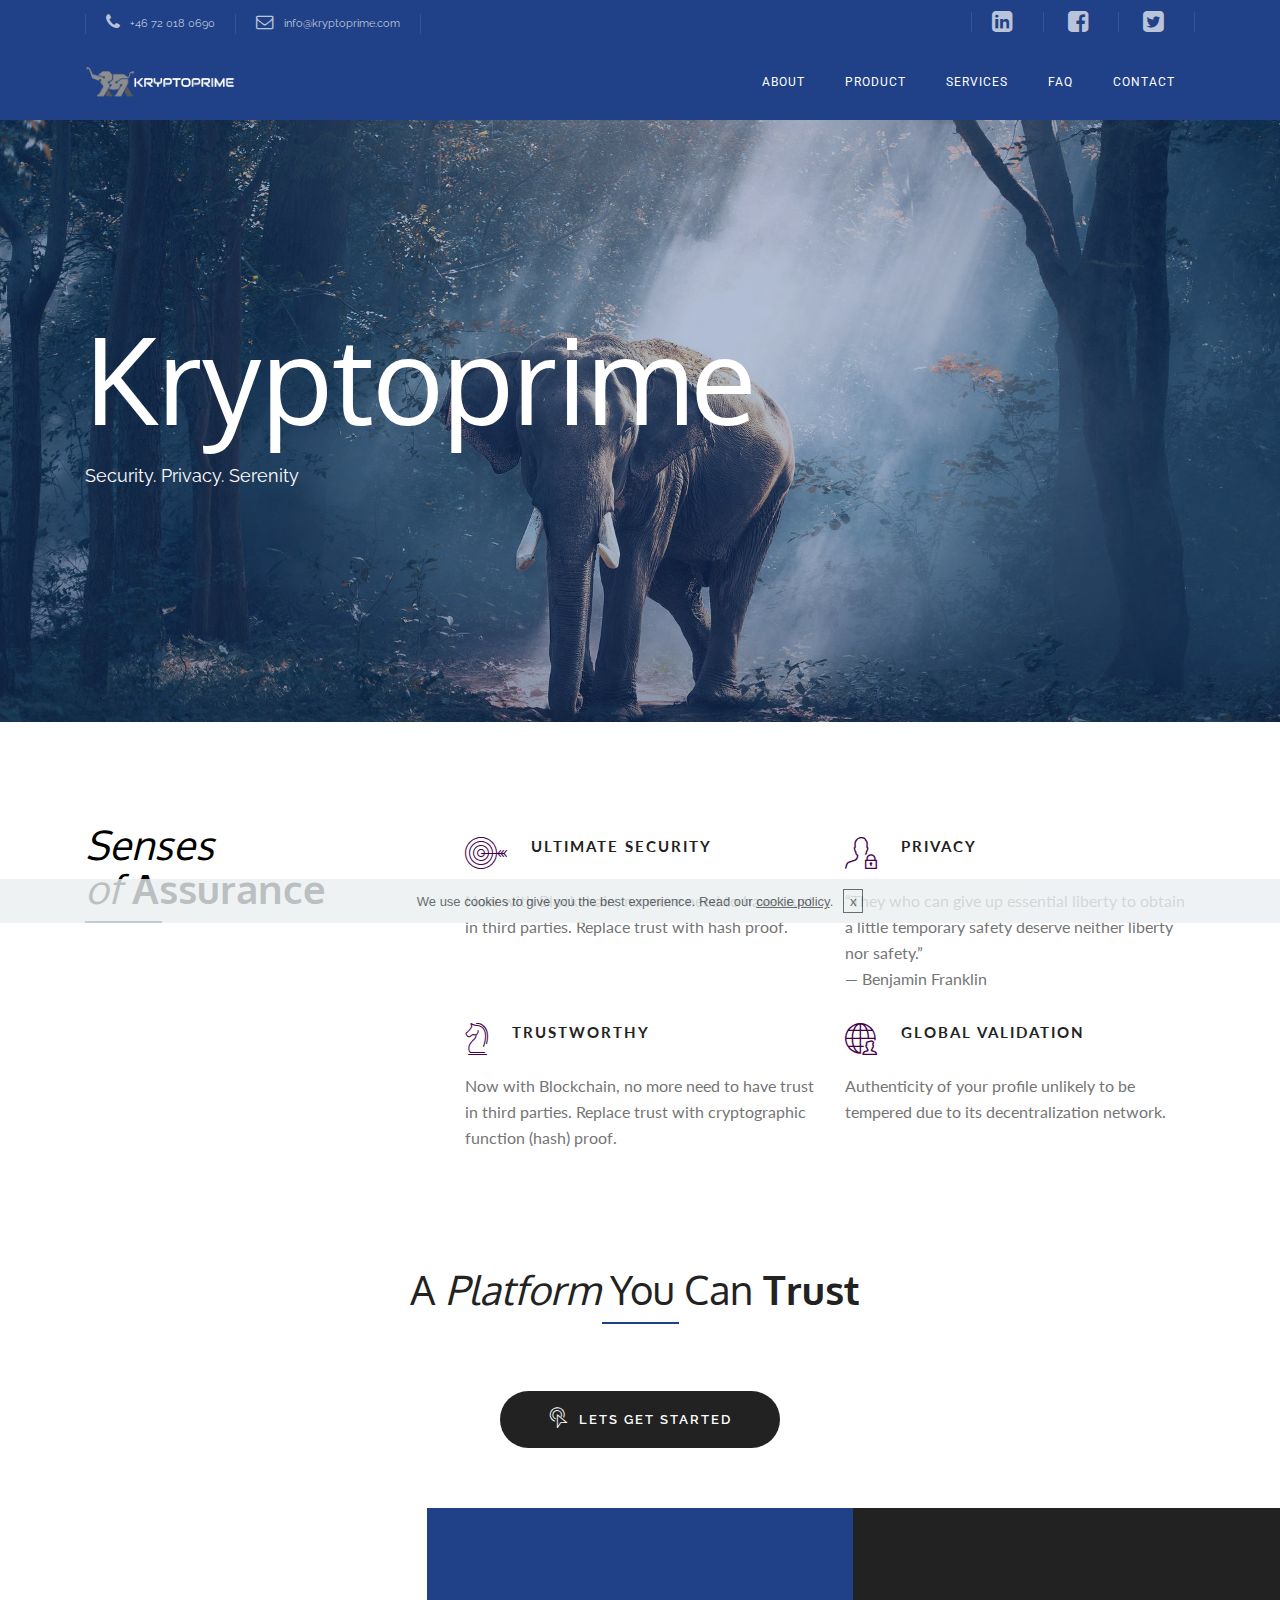
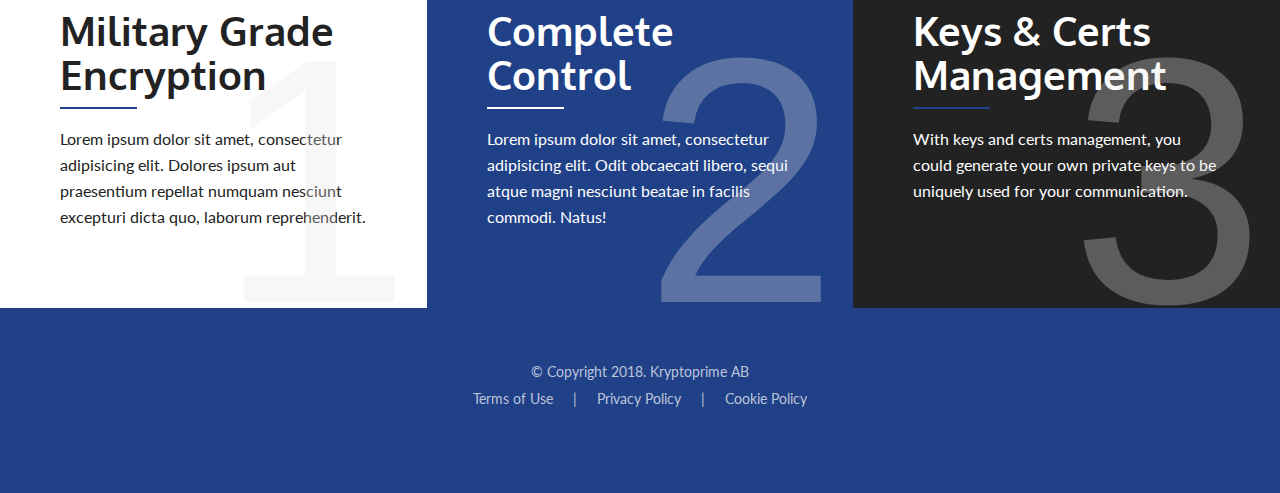
<file: index.html>
<!DOCTYPE html>
<html >
<head>
  <!-- Site made with Mobirise Website Builder v4.8.6, https://mobirise.com -->
  <meta charset="UTF-8">
  <meta http-equiv="X-UA-Compatible" content="IE=edge">
  <meta name="generator" content="Mobirise v4.8.6, mobirise.com">
  <meta name="viewport" content="width=device-width, initial-scale=1, minimum-scale=1">
  <link rel="shortcut icon" href="assets/images/untitled-2-128x79.png" type="image/x-icon">
  <meta name="description" content="">
  <title>Home</title>
  <link rel="stylesheet" href="assets/icon54-v2/style.css">
  <link rel="stylesheet" href="assets/icon54/style.css">
  <link rel="stylesheet" href="assets/font-awesome/css/font-awesome.css">
  <link rel="stylesheet" href="assets/et-line-font-plugin/style.css">
  <link rel="stylesheet" href="assets/tether/tether.min.css">
  <link rel="stylesheet" href="assets/bootstrap/css/bootstrap.min.css">
  <link rel="stylesheet" href="assets/gdpr-plugin/gdpr-styles.css">
  <link rel="stylesheet" href="assets/dropdown/css/style.css">
  <link rel="stylesheet" href="assets/socicon/css/socicon.min.css">
  <link rel="stylesheet" href="assets/theme/css/style.css">
  <link rel="stylesheet" href="assets/mobirise/css/mbr-additional.css" type="text/css">
  
  
  
</head>
<body>
  <section class="menu2" id="menu2-0" data-rv-view="0">

    <nav class="navbar navbar-dropdown navbar-fixed-top">
        

            <div class="mbr-table mbr-table_top">
            <div class="container container-wide container-table">
                <div class="mbr-table-cell">

                    <div class="top-menu-link"><a href="tel:+123 (456) 7890 123" class=""><span class="fa fa-phone mbr-iconfont mbr-iconfont-btn"></span> +46 72 018 0690</a><a href="mailto:sample@sample.com" class=""><span class="fa fa-envelope-o mbr-iconfont mbr-iconfont-btn"></span> info@kryptoprime.com</a></div>

                </div>
                <div class="mbr-table-cell">

                    <div class="top-menu-folow pull-xs-right"> <a title="Twitter" target="_blank" href="index.html#slider3-1" class=""><span class="fa fa-linkedin-square mbr-iconfont mbr-iconfont-btn"></span></a> <a title="Facebook" target="_blank" href="https://www.facebook.com" class=""><span class="fa fa-facebook-square mbr-iconfont mbr-iconfont-btn"></span></a> <a title="Google+" target="_blank" href="index.html#slider3-1" class=""><span class="fa fa-twitter-square mbr-iconfont mbr-iconfont-btn"></span></a>  </div>

                </div>
            </div>
            </div>

            <div class="mbr-table mbr-table_bottom">
            <div class="container container-wide container-table">
                <div class="mbr-table-cell logo">

                    <div class="navbar-brand">
                        <a href="index.html#slider3-1" class="navbar-logo"><img src="assets/images/kryp-logo-mail-346x80.png" alt="Mobirise"></a>
                        
                    </div>

                </div>
                <div class="mbr-table-cell">

                    <ul class="nav-dropdown collapse pull-xs-right nav navbar-nav nav-list" id="exCollapsingNavbar"><li class="nav-item"><a class="nav-link link" href="about.html#slider5-r">About</a></li><li class="nav-item"><a class="nav-link link" href="product.html#slider5-10">Product</a></li><li class="nav-item"><a class="nav-link link" href="services.html#slider3-22">Services</a></li><li class="nav-item"><a class="nav-link link" href="faq.html#title4-2c">Faq</a></li><li class="nav-item"><a class="nav-link link" href="contact.html#contacts1-2h">Contact</a></li></ul>

                    <button class="navbar-toggler pull-xs-right" type="button" data-toggle="collapse" data-target="#exCollapsingNavbar">
                        <em></em>
                    </button>

                </div>
            </div>
            </div>

        
    </nav>

</section>

<section class="mbr-section--bg-adapted mbr-section--relative mbr-after-navbar" id="text1-2y" data-rv-view="2" style="background-color: rgb(255, 255, 255);">
    <div class="intro page_head text-center" style="padding-top: 80px; padding-bottom: 0px;">
        
        <div class="container">
        <div class="container">
            <div class="row">
                <div class="col-md-12">
                    
                    <div class="separator transparent"></div>
                    
                </div>
            </div>
        </div>
    </div>
</div></section>

<section class="mbr-section--bg-adapted mbr-section--relative header header1" id="header1-2t" data-rv-view="5" style="background-image: url(assets/images/mbr-1920x1309.jpg);">
        <div class="mbr-overlay" style="opacity: 0.35; background-color: rgb(32, 65, 135);"></div>
    <div id="contact-info" style="padding-top: 200px; padding-bottom: 200px;">
        <div class="container">
            <div class="row vertical-wrap">

                <div class="col-xs-12">
                    
                    <div class="row clear-md">
                        
                      <div class="col-xs-12">
                         <div class="c-info">
                            <h1 class="styled"><span style="font-weight: normal;">Kryptoprime</span></h1>
                            <p class="mbr-section-subtitle">Security. Privacy. Serenity</p>

                            
                         </div> 
                      </div>

                    </div>
                </div>

            </div>
        </div>
    </div>
</section>

<section class="mbr-section--bg-adapted mbr-section--relative content1" id="content1-4" data-rv-view="8" style="background-color: rgb(255, 255, 255);">
        
    <div id="contact-info" style="padding-top: 100px; padding-bottom: 100px;">
        <div class="container">
            <div class="row">
                 
                <div class="col-lg-4 col-md-12 col-sm-12 col-xs-12">
                   <div class="page_head text-left title-block">
                        
                        <h1 class="styled"><em>Senses of</em>&nbsp;Assurance</h1>
                        <div class="separator"></div>
                        
                    </div>
                </div>

                <div class="col-lg-8 col-md-12 col-sm-12 col-xs-12">
                    
                    <div class="row clear-md mbr-cards-row" style="display: block;">
                        
                        <div class="mbr-cards-col col-xs-12 col-sm-6">
                            <div class="c-info">
                                <div class="image"><a href="product.html" class="etl-icon icon-target mbr-iconfont"></a></div>
                                <h4 class="mbr-section-text">Ultimate Security</h4>
                            </div>
                                <p class="mbr-section-text">Now with Blockchain, no more need to have trust in third parties. Replace trust with hash proof.<br></p>
                        </div>

                        <div class="mbr-cards-col col-xs-12 col-sm-6">
                            <div class="c-info">
                                <div class="image"><a href="product.html#slider5-10" class="icon54-v1-lock-user1 mbr-iconfont"></a></div>
                                <h4 class="mbr-section-text">privacy</h4>
                            </div>
                                <p class="mbr-section-text">“They who can give up essential liberty to obtain a little temporary safety deserve neither liberty nor safety.” <br>― Benjamin Franklin<br></p>
                        </div>

                    </div>
                    <div class="row clear-md mbr-cards-row" style="display: block;">

                        <div class="mbr-cards-col col-xs-12 col-sm-6">
                            <div class="c-info">
                                <div class="image"><a href="product.html" class="etl-icon icon-strategy mbr-iconfont"></a></div>
                                <h4 class="mbr-section-text">Trustworthy</h4>
                            </div>
                                <p class="mbr-section-text">Now with Blockchain, no more need to have trust in third parties. Replace trust with cryptographic function (hash) proof.<br></p>
                        </div>

                        <div class="mbr-cards-col col-xs-12 col-sm-6">
                            <div class="c-info">
                                <div class="image"><a href="product.html#slider5-10" class="icon54-v2-global mbr-iconfont"></a></div>
                                <h4 class="mbr-section-text">Global Validation</h4>
                            </div>
                                <p class="mbr-section-text">Authenticity of your profile unlikely to be tempered due to its decentralization network.<br></p>
                        </div>

                    </div>
                    <div class="row clear-md mbr-cards-row" style="display: none;">

                        <div class="mbr-cards-col col-xs-12 col-sm-6">
                            <div class="c-info">
                                <div class="image"><a href="https://mobirise.com" class="etl-icon icon-lightbulb mbr-iconfont"></a></div>
                                <h4 class="mbr-section-text">innovation ideas</h4>
                            </div>
                                <p class="mbr-section-text">Lorem ipsum dolor sit amet, consectetur adipisicing elit. Ducimus saepe illum, ipsa voluptas animi laborum? Veniam delectus totam, voluptatem maxime!</p>
                        </div>

                        <div class="mbr-cards-col col-xs-12 col-sm-6">
                            <div class="c-info">
                                <div class="image"><a href="https://mobirise.com" class="etl-icon icon-presentation mbr-iconfont"></a></div>
                                <h4 class="mbr-section-text">business analysis</h4>
                            </div>
                                <p class="mbr-section-text">Lorem ipsum dolor sit amet, consectetur adipisicing elit. Asperiores similique itaque possimus hic. Saepe et deleniti fugit qui, odit tenetur?</p>
                        </div>

                    </div>

                </div>

            </div>
        </div>
    </div>
</section>

<section class="mbr-section--bg-adapted mbr-section--relative title3" id="title4-7" data-rv-view="11" style="background-color: rgb(255, 255, 255);">
        
    <div id="contact-info" style="padding-top: 0px; padding-bottom: 0px;">
        <div class="container">
            <div class="row">
                 
                <div class="col-xs-12">
                   <div class="page_head title-block">
                        
                        <h1 class="styled"><span style="font-weight: normal;">A <em>Platform</em> You Can </span>Trust<span style="font-weight: normal;">&nbsp;</span></h1>
                        <div class="separator"></div>
                        
                        
                    </div>
                </div>

            </div>
        </div>
    </div>
</section>

<section class="mbr-section--bg-adapted mbr-section--relative title3" id="title3-8" data-rv-view="14" style="background-color: rgb(255, 255, 255);">
        
    <div id="contact-info" style="padding-top: 50px; padding-bottom: 50px;">
        <div class="container">
            <div class="row">
                 
                <div class="col-xs-12">
                   <div class="page_head title-block">
                        
                        
                        
                        
                        <div class="buttons-wrap">  <a href="https://www.kryptoprime.com" class="btn btn-black" role="button" target="_blank"><span class="icon54-v1-double-click2 mbr-iconfont mbr-iconfont-btn"></span>Lets Get Started</a> </div>
                    </div>
                </div>

            </div>
        </div>
    </div>
</section>

<section class="mbr-section--bg-adapted mbr-section--relative mbr-section mbr-section--no-padding content6" id="content6-6" data-rv-view="17" style="background-color: rgb(255, 255, 255); padding-top: 0px; padding-bottom: 0px;">
        
        <div class="container-fluid">
            <div class="row">
         
                        <div class="mbr-cards-col col-lg-4 col-xs-12 bgw 3" style="display: block;">
                            <div class="page_head text-left title-block">
                                
                                <h1 class="styled">Military Grade Encryption</h1>
                                <div class="separator"></div>
                                <p>Lorem ipsum dolor sit amet, consectetur adipisicing elit. Dolores ipsum aut praesentium repellat numquam nesciunt excepturi dicta quo, laborum reprehenderit.</p>
                                <span class="block-number">1</span>
                            </div>
                        </div>

                        <div class="mbr-cards-col col-lg-4 col-xs-12 bgc 3" style="display: block;">
                            <div class="page_head text-left title-block">
                                
                                <h1 class="styled">Complete Control</h1>
                                <div class="separator"></div>
                                <p>Lorem ipsum dolor sit amet, consectetur adipisicing elit. Odit obcaecati libero, sequi atque magni nesciunt beatae in facilis commodi. Natus!</p>
                                <span class="block-number">2</span>
                            </div>
                        </div>

                        <div class="mbr-cards-col col-lg-4 col-xs-12 bgb 3" style="display: block;">
                            <div class="page_head text-left title-block">
                                
                                <h1 class="styled">Keys &amp; Certs Management</h1>
                                <div class="separator"></div>
                                <p>With keys and certs management, you could generate your own private keys to be uniquely used for your communication.</p>
                                <span class="block-number">3</span>
                            </div>
                        </div>
            

                        <div class="mbr-cards-col col-lg-4 col-xs-12 bgc 3" style="display: none;">
                            <div class="page_head text-left title-block">
                                
                                <h1 class="styled">Get project result</h1>
                                <div class="separator"></div>
                                <p>Lorem ipsum dolor sit amet, consectetur adipisicing elit. Nisi nemo aliquid laboriosam vero neque rerum sequi aut maiores voluptatem numquam.</p>
                                <span class="block-number">4</span>
                            </div>
                        </div>

                        <div class="mbr-cards-col col-lg-4 col-xs-12 bgb 3" style="display: none;">
                            <div class="page_head text-left title-block">
                                
                                <h1 class="styled">Get project result</h1>
                                <div class="separator"></div>
                                <p>Lorem ipsum dolor sit amet, consectetur adipisicing elit. Ipsam repellendus culpa consequatur expedita iusto delectus accusamus unde aliquam quis perspiciatis.</p>
                                <span class="block-number">5</span>
                            </div>
                        </div>

                        <div class="mbr-cards-col col-lg-4 col-xs-12 bgw 3" style="display: none;">
                            <div class="page_head text-left title-block">
                                
                                <h1 class="styled">Get project result</h1>
                                <div class="separator"></div>
                                <p>Lorem ipsum dolor sit amet, consectetur adipisicing elit. Dolor ipsam dolores, illo quo corporis perferendis autem, rerum sunt ad quis? </p>
                                <span class="block-number">6</span>
                            </div>
                        </div>
            </div>
        </div>
</section>

<section class="mbr-section--bg-adapted mbr-section--relative mbr-section mbr-section--no-padding" id="footer2-a" data-rv-view="20" style="background-color: rgb(32, 65, 135);">
        
        <footer class="footer">
        <div class="content-wide">
        <div class="container-wide container">
            <div class="row">
        
                <div class="copyright nopadding">
                    <span><p><span style="font-weight: normal;">© Copyright 2018. Kryptoprime AB</span><br><span style="font-weight: normal;">Terms of Use &nbsp; &nbsp; | &nbsp; &nbsp; Privacy Policy &nbsp; &nbsp; | &nbsp; &nbsp; Cookie Policy</span><span style="font-weight: normal;"><br></span></p></span>
                </div>
            </div>

        </div>
    </div>
    </footer>
</section>


  <script src="assets/web/assets/jquery/jquery.min.js"></script>
  <script src="assets/tether/tether.min.js"></script>
  <script src="assets/bootstrap/js/bootstrap.min.js"></script>
  <script src="assets/smooth-scroll/SmoothScroll.js"></script>
  <script src="assets/cookies-alert-plugin/cookies-alert-core.js"></script>
  <script src="assets/cookies-alert-plugin/cookies-alert-script.js"></script>
  <script src="assets/dropdown/js/script.min.js"></script>
  <script src="assets/theme/js/script.js"></script>
  
  
  <input name="animation" type="hidden">
  <input name="cookieData" type="hidden" data-cookie-text="We use cookies to give you the best experience. Read our <a href='privacy.html'>cookie policy</a>.">
  </body>
</html>
</file>
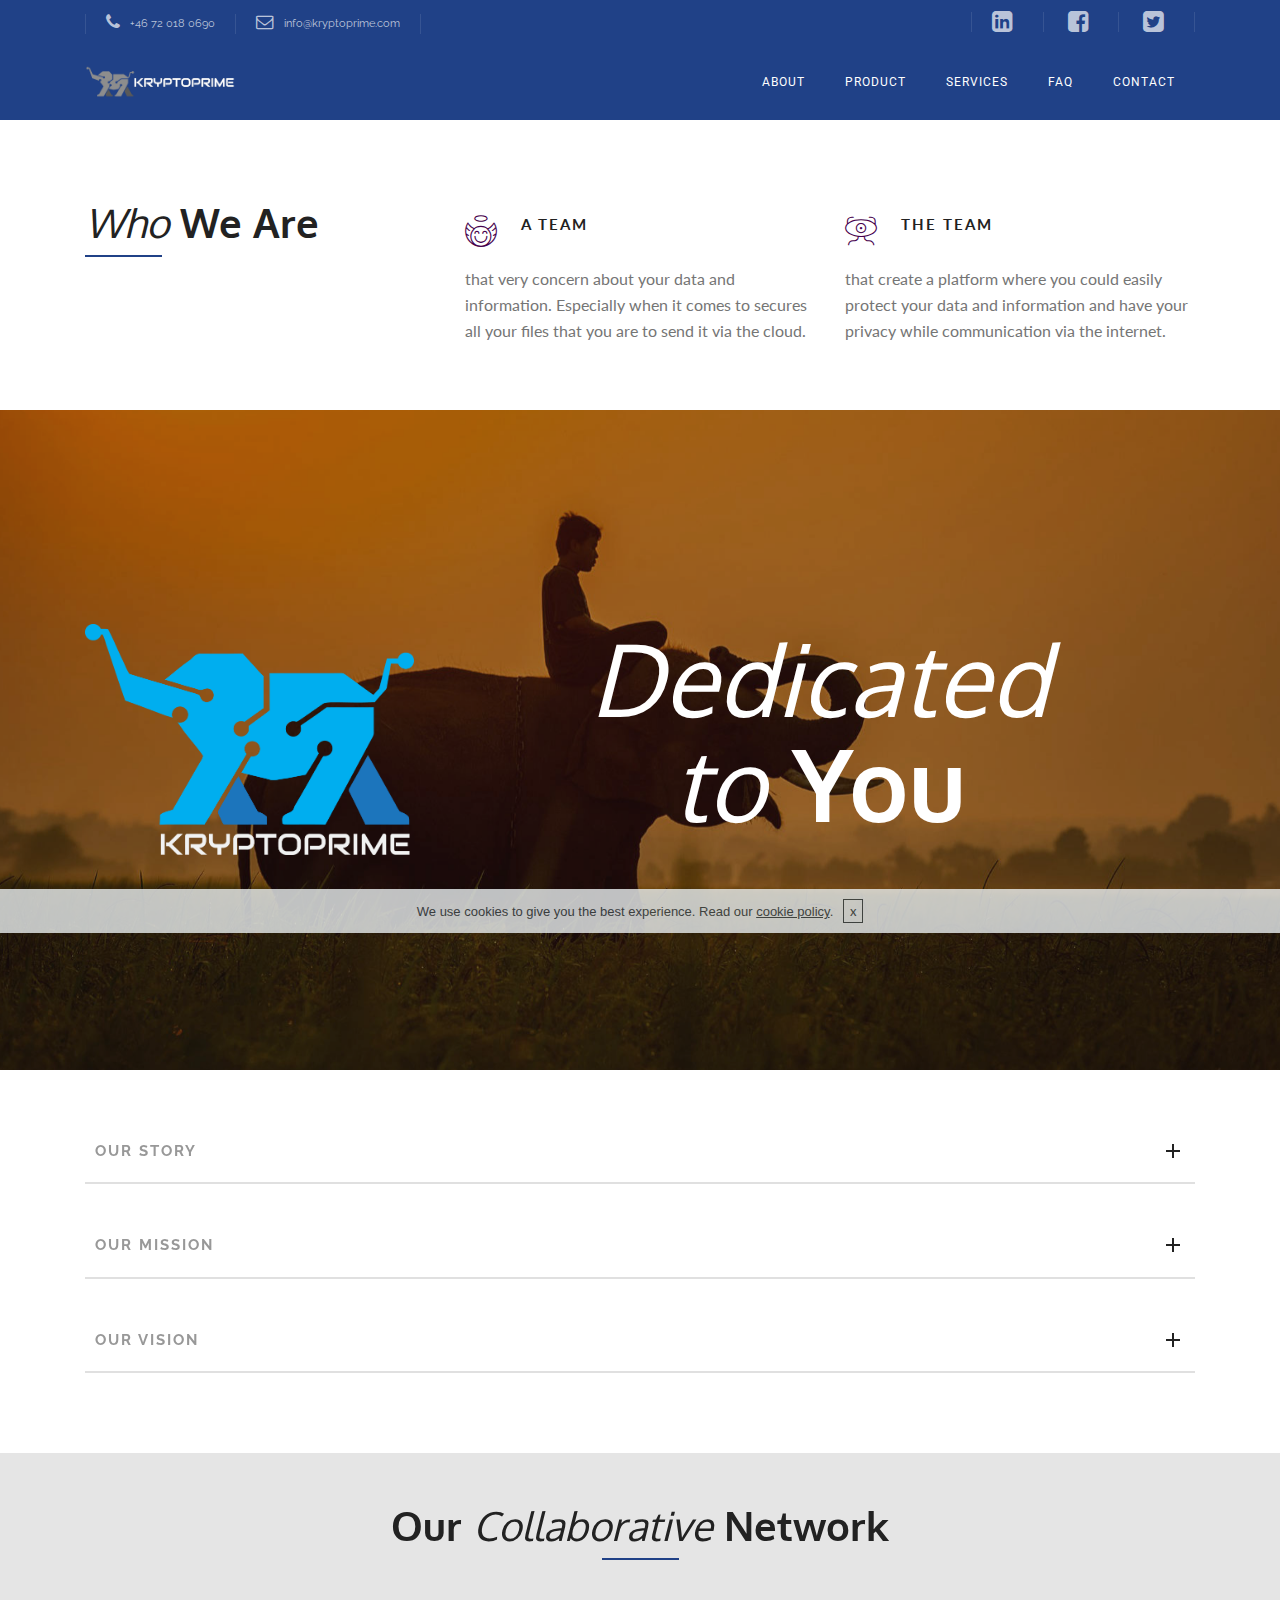
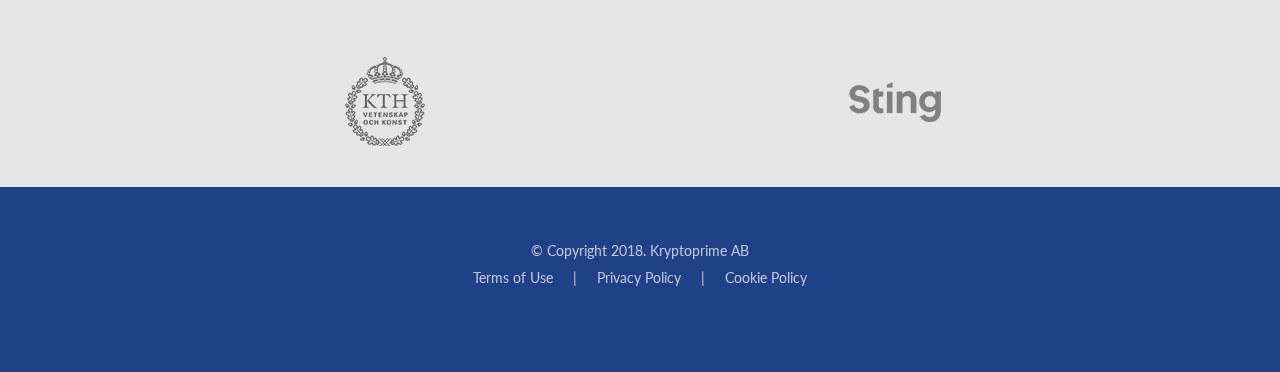
<file: about.html>
<!DOCTYPE html>
<html >
<head>
  <!-- Site made with Mobirise Website Builder v4.8.6, https://mobirise.com -->
  <meta charset="UTF-8">
  <meta http-equiv="X-UA-Compatible" content="IE=edge">
  <meta name="generator" content="Mobirise v4.8.6, mobirise.com">
  <meta name="viewport" content="width=device-width, initial-scale=1, minimum-scale=1">
  <link rel="shortcut icon" href="assets/images/untitled-2-128x79.png" type="image/x-icon">
  <meta name="description" content="">
  <title>About</title>
  <link rel="stylesheet" href="assets/icons-mind/style.css">
  <link rel="stylesheet" href="assets/font-awesome/css/font-awesome.css">
  <link rel="stylesheet" href="assets/et-line-font-plugin/style.css">
  <link rel="stylesheet" href="assets/tether/tether.min.css">
  <link rel="stylesheet" href="assets/bootstrap/css/bootstrap.min.css">
  <link rel="stylesheet" href="assets/dropdown/css/style.css">
  <link rel="stylesheet" href="assets/socicon/css/socicon.min.css">
  <link rel="stylesheet" href="assets/gdpr-plugin/gdpr-styles.css">
  <link rel="stylesheet" href="assets/AdditionalBlocks/style.css">
  <link rel="stylesheet" href="assets/theme/css/style.css">
  <link rel="stylesheet" href="assets/mobirise-slider/style.css">
  <link rel="stylesheet" href="assets/mobirise/css/mbr-additional.css" type="text/css">
  
  
  
</head>
<body>
  <section class="menu2" id="menu2-b" data-rv-view="93">

    <nav class="navbar navbar-dropdown navbar-fixed-top">
        

            <div class="mbr-table mbr-table_top">
            <div class="container container-wide container-table">
                <div class="mbr-table-cell">

                    <div class="top-menu-link"><a href="tel:+123 (456) 7890 123" class=""><span class="fa fa-phone mbr-iconfont mbr-iconfont-btn"></span> +46 72 018 0690</a><a href="mailto:sample@sample.com" class=""><span class="fa fa-envelope-o mbr-iconfont mbr-iconfont-btn"></span> info@kryptoprime.com</a></div>

                </div>
                <div class="mbr-table-cell">

                    <div class="top-menu-folow pull-xs-right"> <a title="Twitter" target="_blank" href="index.html#slider3-1" class=""><span class="fa fa-linkedin-square mbr-iconfont mbr-iconfont-btn"></span></a> <a title="Facebook" target="_blank" href="https://www.facebook.com" class=""><span class="fa fa-facebook-square mbr-iconfont mbr-iconfont-btn"></span></a> <a title="Google+" target="_blank" href="index.html#slider3-1" class=""><span class="fa fa-twitter-square mbr-iconfont mbr-iconfont-btn"></span></a>  </div>

                </div>
            </div>
            </div>

            <div class="mbr-table mbr-table_bottom">
            <div class="container container-wide container-table">
                <div class="mbr-table-cell logo">

                    <div class="navbar-brand">
                        <a href="index.html#slider3-1" class="navbar-logo"><img src="assets/images/kryp-logo-mail-346x80.png" alt="Mobirise"></a>
                        
                    </div>

                </div>
                <div class="mbr-table-cell">

                    <ul class="nav-dropdown collapse pull-xs-right nav navbar-nav nav-list" id="exCollapsingNavbar"><li class="nav-item"><a class="nav-link link" href="about.html#slider5-r">About</a></li><li class="nav-item"><a class="nav-link link" href="product.html#slider5-10">Product</a></li><li class="nav-item"><a class="nav-link link" href="services.html#slider3-22">Services</a></li><li class="nav-item"><a class="nav-link link" href="faq.html#title4-2c">Faq</a></li><li class="nav-item"><a class="nav-link link" href="contact.html#contacts1-2h">Contact</a></li></ul>

                    <button class="navbar-toggler pull-xs-right" type="button" data-toggle="collapse" data-target="#exCollapsingNavbar">
                        <em></em>
                    </button>

                </div>
            </div>
            </div>

        
    </nav>

</section>

<section class="mbr-section--bg-adapted mbr-section--relative content1 mbr-after-navbar" id="content1-o" data-rv-view="87" style="background-color: rgb(255, 255, 255);">
        
    <div id="contact-info" style="padding-top: 200px; padding-bottom: 50px;">
        <div class="container">
            <div class="row">
                 
                <div class="col-lg-4 col-md-12 col-sm-12 col-xs-12">
                   <div class="page_head text-left title-block">
                        
                        <h1 class="styled"><span style="font-weight: normal;"><em>Who</em></span> We Are</h1>
                        <div class="separator"></div>
                        
                    </div>
                </div>

                <div class="col-lg-8 col-md-12 col-sm-12 col-xs-12">
                    
                    <div class="row clear-md mbr-cards-row" style="display: block;">
                        
                        <div class="mbr-cards-col col-xs-12 col-sm-6 2">
                            <div class="c-info">
                                <div class="image"><span class="imind-angel-smiley mbr-iconfont"></span></div>
                                <h4 class="mbr-section-text">A team</h4>
                            </div>
                                <p class="mbr-section-text">that very concern about your data and information. Especially when it comes to secures all your files that you are to send it via the cloud.&nbsp;</p>
                        </div>

                        <div class="mbr-cards-col col-xs-12 col-sm-6 2">
                            <div class="c-info">
                                <div class="image"><span class="imind-alien mbr-iconfont"></span></div>
                                <h4 class="mbr-section-text">The team</h4>
                            </div>
                                <p class="mbr-section-text">that create a platform where you could easily protect your data and information and have your privacy while communication via the internet.&nbsp;</p>
                        </div>

                    </div>
                    <div class="row clear-md mbr-cards-row" style="display: none;">

                        <div class="mbr-cards-col col-xs-12 col-sm-6 2">
                            <div class="c-info">
                                <div class="image"><a href="https://mobirise.com" class="etl-icon icon-strategy mbr-iconfont"></a></div>
                                <h4 class="mbr-section-text">marketing strategy</h4>
                            </div>
                                <p class="mbr-section-text">Lorem ipsum dolor sit amet, consectetur adipisicing elit. Veniam, rerum, architecto? Perspiciatis obcaecati voluptas ratione cum, dolorem maxime quidem cumque.</p>
                        </div>

                        <div class="mbr-cards-col col-xs-12 col-sm-6 2">
                            <div class="c-info">
                                <div class="image"><a href="https://mobirise.com" class="etl-icon icon-trophy mbr-iconfont"></a></div>
                                <h4 class="mbr-section-text">creative compaings</h4>
                            </div>
                                <p class="mbr-section-text">Lorem ipsum dolor sit amet, consectetur adipisicing elit. Ut, cupiditate, debitis! Laborum maiores autem totam aliquid nemo beatae possimus rem?</p>
                        </div>

                    </div>
                    <div class="row clear-md mbr-cards-row" style="display: none;">

                        <div class="mbr-cards-col col-xs-12 col-sm-6 2">
                            <div class="c-info">
                                <div class="image"><a href="https://mobirise.com" class="etl-icon icon-lightbulb mbr-iconfont"></a></div>
                                <h4 class="mbr-section-text">innovation ideas</h4>
                            </div>
                                <p class="mbr-section-text">Lorem ipsum dolor sit amet, consectetur adipisicing elit. Ducimus saepe illum, ipsa voluptas animi laborum? Veniam delectus totam, voluptatem maxime!</p>
                        </div>

                        <div class="mbr-cards-col col-xs-12 col-sm-6 2">
                            <div class="c-info">
                                <div class="image"><a href="https://mobirise.com" class="etl-icon icon-presentation mbr-iconfont"></a></div>
                                <h4 class="mbr-section-text">business analysis</h4>
                            </div>
                                <p class="mbr-section-text">Lorem ipsum dolor sit amet, consectetur adipisicing elit. Asperiores similique itaque possimus hic. Saepe et deleniti fugit qui, odit tenetur?</p>
                        </div>

                    </div>

                </div>

            </div>
        </div>
    </div>
</section>

<section class="mbr-section--bg-adapted mbr-section--relative header header3 mbr-parallax-background" id="header3-2s" data-rv-view="90" style="background-image: url(assets/images/animals-1782436-1920-1920x1277.jpg);">
        <div class="mbr-overlay" style="opacity: 0.35; background-color: rgb(21, 21, 21);"></div>
    <div id="contact-info" style="padding-top: 200px; padding-bottom: 200px;">
        <div class="container">
            <div class="row">
                 
                <div class="col-lg-6 col-md-12 col-sm-12 col-xs-12 mbr-table-cell-lg image-size" style="width: 23%;">
                      <figure class="mbr-figure mbr-figure--adapted mbr-figure--caption-inside-bottom mbr-figure--full-width"><img src="assets/images/kryptoprime-white-font-3180x2241.png" class="mbr-figure__img"></figure>
                </div>

                <div class="col-lg-6 col-md-12 col-sm-12 col-xs-12 mbr-table-cell-lg">
                    
                    <div class="row clear-md">
                        
                      <div class="col-xs-12">
                         <div class="c-info">
                            <h1 class="styled"><span style="font-weight: normal;"><em>Dedicated to</em></span>&nbsp;You</h1>
                            

                            
                         </div> 
                      </div>

                    </div>
                </div>

                


                

            </div>
        </div>
    </div>
</section>

<section class="mbr-section--bg-adapted mbr-section--relative mbr-section" id="accordion1-l" data-rv-view="95" style="background-color: rgb(255, 255, 255); padding-top: 50px; padding-bottom: 50px;">
        
        <div class="content-wide vertical">
        <div class="container-wide container">
            <div class="row">
                 
                                      
                        <div class="mbr-cards-col col-xs-12" style="display: block;">
                            
                            <div id="accordionLeft" class="panel-group" role="tablist">

                                <div class="panel panel-default" style="display: block;">
                                    <div class="panel-heading" role="tab">
                                        <h4 class="panel-title mbr-section-subtitle"><a data-toggle="collapse" data-parent="#accordionLeft" href="#collapseOne" aria-expanded="true" aria-controls="collapseOne" class="text-black">Our Story<br><span></span></a></h4>
                                    </div>
                                    <div class="panel-collapse" role="tabpanel">
                                        <div class="panel-body"><p>Kryptoprime inception was on early 2015 when the idea of better security and privacy solutions to protect digital assets without compromising simplicity ignited.<br><span style="background-color: inherit;"><br><strong>Why is it so important to us?</strong>&nbsp;</span></p><p>Almost everyone of us use multiple email providers like gmail, yahoo, outlook and storage providers like google drive, dropbox, onedrive every single day. It can be personal or it can be work related and many number of times we would jump from one provider to next, to check mail, and share documents, and sometimes losing information, loosing passwords, losing accounts, in the end we are loosing our productivity. In this chaos only few of us would ever think about security or privacy of the information.<br><span style="background-color: inherit;"><br>If you look at recent security incidents, not only your private information but also your corporate information, you communicate through these providers are not secure at all. And that's one of the main reasons EU came up with the GDPR. GDPR, General data protection regulation which comes to force next year, if breached companies can be fined up to 4% of the annual turnover or 20 million euros.&nbsp;<br></span><span style="background-color: inherit;"><br>Kryptoprime manage to integrate all of our cloud service providers into a one strong encrypted cloud platform. Imagine where you would never have to be in five places at the same time, where you never have to install or update applications or plugins. We are empowering you with effortless access to all of your email and documents with strong encryption as a more unified solution.</span></p></div>
                                    </div>
                                </div>

                                <div class="panel panel-default" style="display: block;">
                                    <div class="panel-heading" role="tab">
                                        <h4 class="panel-title mbr-section-subtitle"><a data-toggle="collapse" data-parent="#accordionLeft" href="#collapseTwo" aria-expanded="false" aria-controls="collapseTwo" class="text-black">Our mission<br><span></span></a></h4>
                                    </div>
                                    <div class="panel-collapse" role="tabpanel">
                                        <div class="panel-body"><p>To give people peace of mind while using cloud communication and preserve user's privacy without compromising simplicity of uses.</p></div>
                                    </div>
                                </div>

                                <div class="panel panel-default" style="display: block;">
                                    <div class="panel-heading" role="tab">
                                        <h4 class="panel-title mbr-section-subtitle"><a data-toggle="collapse" data-parent="#accordionLeft" href="#collapseThree" aria-expanded="false" aria-controls="collapseThree">Our Vision<br><span></span></a></h4>
                                    </div>
                                    <div class="panel-collapse" role="tabpanel">
                                        <div class="panel-body"><p>To be global leader to liberate people's online security and privacy.</p></div>
                                    </div>
                                </div>

                                <div class="panel panel-default" style="display: none">
                                    <div class="panel-heading" role="tab">
                                        <h4 class="panel-title mbr-section-subtitle"><a data-toggle="collapse" data-parent="#accordionLeft" href="#collapseFour" aria-expanded="false" aria-controls="collapseFour">Collapsible Group Item #4<span></span></a></h4>
                                    </div>
                                    <div class="panel-collapse" role="tabpanel">
                                        <div class="panel-body"><p>Lorem ipsum dolor sit amet, consec tetur adipiscing and brane in bibendum</p></div>
                                    </div>
                                </div>

                                <div class="panel panel-default" style="display: none">
                                    <div class="panel-heading" role="tab">
                                        <h4 class="panel-title mbr-section-subtitle"><a data-toggle="collapse" data-parent="#accordionLeft" href="#collapseFive" aria-expanded="false" aria-controls="collapseFive">Collapsible Group Item #5<span></span></a></h4>
                                    </div>
                                    <div class="panel-collapse" role="tabpanel">
                                        <div class="panel-body"><p>Lorem ipsum dolor sit amet, consec tetur adipiscing and brane in bibendum</p></div>
                                    </div>
                                </div>

                                <div class="panel panel-default" style="display: none">
                                    <div class="panel-heading" role="tab">
                                        <h4 class="panel-title mbr-section-subtitle"><a data-toggle="collapse" data-parent="#accordionLeft" href="#collapseSix" aria-expanded="false" aria-controls="collapseSix">Collapsible Group Item #6<span></span></a></h4>
                                    </div>
                                    <div class="panel-collapse" role="tabpanel">
                                        <div class="panel-body"><p>Lorem ipsum dolor sit amet, consec tetur adipiscing and brane in bibendum</p></div>
                                    </div>
                                </div>

                            </div>

                        </div>

                        <div class="mbr-cards-col col-xs-12" style="display: none;">
                            
                            <div id="accordionCenter" class="panel-group" role="tablist">

                                <div class="panel panel-default" style="display: block;">
                                    <div class="panel-heading" role="tab">
                                        <h4 class="panel-title mbr-section-subtitle"><a data-toggle="collapse" data-parent="#accordionCenter" href="#collapseOne" aria-expanded="true" aria-controls="collapseOne">Collapsible Group Item #1<span></span></a></h4>
                                    </div>
                                    <div class="panel-collapse" role="tabpanel">
                                        <div class="panel-body"><p>Lorem ipsum dolor sit amet, consec tetur adipiscing and brane in bibendum</p></div>
                                    </div>
                                </div>

                                <div class="panel panel-default" style="display: block;">
                                    <div class="panel-heading" role="tab">
                                        <h4 class="panel-title mbr-section-subtitle"><a data-toggle="collapse" data-parent="#accordionCenter" href="#collapseTwo" aria-expanded="false" aria-controls="collapseTwo">Collapsible Group Item #2<span></span></a></h4>
                                    </div>
                                    <div class="panel-collapse" role="tabpanel">
                                        <div class="panel-body"><p>Lorem ipsum dolor sit amet, consec tetur adipiscing and brane in bibendum</p></div>
                                    </div>
                                </div>

                                <div class="panel panel-default" style="display: block;">
                                    <div class="panel-heading" role="tab">
                                        <h4 class="panel-title mbr-section-subtitle"><a data-toggle="collapse" data-parent="#accordionCenter" href="#collapseThree" aria-expanded="false" aria-controls="collapseThree">Collapsible Group Item #3<span></span></a></h4>
                                    </div>
                                    <div class="panel-collapse" role="tabpanel">
                                        <div class="panel-body"><p>Lorem ipsum dolor sit amet, consec tetur adipiscing and brane in bibendum</p></div>
                                    </div>
                                </div>

                                <div class="panel panel-default" style="display: none">
                                    <div class="panel-heading" role="tab">
                                        <h4 class="panel-title mbr-section-subtitle"><a data-toggle="collapse" data-parent="#accordionCenter" href="#collapseFour" aria-expanded="false" aria-controls="collapseFour">Collapsible Group Item #4<span></span></a></h4>
                                    </div>
                                    <div class="panel-collapse" role="tabpanel">
                                        <div class="panel-body"><p>Lorem ipsum dolor sit amet, consec tetur adipiscing and brane in bibendum</p></div>
                                    </div>
                                </div>

                                <div class="panel panel-default" style="display: none">
                                    <div class="panel-heading" role="tab">
                                        <h4 class="panel-title mbr-section-subtitle"><a data-toggle="collapse" data-parent="#accordionCenter" href="#collapseFive" aria-expanded="false" aria-controls="collapseFive">Collapsible Group Item #5<span></span></a></h4>
                                    </div>
                                    <div class="panel-collapse" role="tabpanel">
                                        <div class="panel-body"><p>Lorem ipsum dolor sit amet, consec tetur adipiscing and brane in bibendum</p></div>
                                    </div>
                                </div>

                                <div class="panel panel-default" style="display: none">
                                    <div class="panel-heading" role="tab">
                                        <h4 class="panel-title mbr-section-subtitle"><a data-toggle="collapse" data-parent="#accordionCenter" href="#collapseSix" aria-expanded="false" aria-controls="collapseSix">Collapsible Group Item #6<span></span></a></h4>
                                    </div>
                                    <div class="panel-collapse" role="tabpanel">
                                        <div class="panel-body"><p>Lorem ipsum dolor sit amet, consec tetur adipiscing and brane in bibendum</p></div>
                                    </div>
                                </div>

                            </div>

                        </div>

                        <div class="mbr-cards-col col-xs-12" style="display: none;">
                            
                            <div id="accordionRight" class="panel-group" role="tablist">

                                <div class="panel panel-default" style="display: block;">
                                    <div class="panel-heading" role="tab">
                                        <h4 class="panel-title mbr-section-subtitle"><a data-toggle="collapse" data-parent="#accordionLeft" href="#collapseOne" aria-expanded="true" aria-controls="collapseOne">Collapsible Group Item #1<span></span></a></h4>
                                    </div>
                                    <div class="panel-collapse" role="tabpanel">
                                        <div class="panel-body"><p>Lorem ipsum dolor sit amet, consec tetur adipiscing and brane in bibendum</p></div>
                                    </div>
                                </div>

                                <div class="panel panel-default" style="display: block;">
                                    <div class="panel-heading" role="tab">
                                        <h4 class="panel-title mbr-section-subtitle"><a data-toggle="collapse" data-parent="#accordionLeft" href="#collapseTwo" aria-expanded="false" aria-controls="collapseTwo">Collapsible Group Item #2<span></span></a></h4>
                                    </div>
                                    <div class="panel-collapse" role="tabpanel">
                                        <div class="panel-body"><p>Lorem ipsum dolor sit amet, consec tetur adipiscing and brane in bibendum</p></div>
                                    </div>
                                </div>

                                <div class="panel panel-default" style="display: block;">
                                    <div class="panel-heading" role="tab">
                                        <h4 class="panel-title mbr-section-subtitle"><a data-toggle="collapse" data-parent="#accordionLeft" href="#collapseThree" aria-expanded="false" aria-controls="collapseThree">Collapsible Group Item #3<span></span></a></h4>
                                    </div>
                                    <div class="panel-collapse" role="tabpanel">
                                        <div class="panel-body"><p>Lorem ipsum dolor sit amet, consec tetur adipiscing and brane in bibendum</p></div>
                                    </div>
                                </div>

                                <div class="panel panel-default" style="display: none">
                                    <div class="panel-heading" role="tab">
                                        <h4 class="panel-title mbr-section-subtitle"><a data-toggle="collapse" data-parent="#accordionLeft" href="#collapseFour" aria-expanded="false" aria-controls="collapseFour">Collapsible Group Item #4<span></span></a></h4>
                                    </div>
                                    <div class="panel-collapse" role="tabpanel">
                                        <div class="panel-body"><p>Lorem ipsum dolor sit amet, consec tetur adipiscing and brane in bibendum</p></div>
                                    </div>
                                </div>

                                <div class="panel panel-default" style="display: none">
                                    <div class="panel-heading" role="tab">
                                        <h4 class="panel-title mbr-section-subtitle"><a data-toggle="collapse" data-parent="#accordionLeft" href="#collapseFive" aria-expanded="false" aria-controls="collapseFive">Collapsible Group Item #5<span></span></a></h4>
                                    </div>
                                    <div class="panel-collapse" role="tabpanel">
                                        <div class="panel-body"><p>Lorem ipsum dolor sit amet, consec tetur adipiscing and brane in bibendum</p></div>
                                    </div>
                                </div>

                                <div class="panel panel-default" style="display: none">
                                    <div class="panel-heading" role="tab">
                                        <h4 class="panel-title mbr-section-subtitle"><a data-toggle="collapse" data-parent="#accordionLeft" href="#collapseSix" aria-expanded="false" aria-controls="collapseSix">Collapsible Group Item #6<span></span></a></h4>
                                    </div>
                                    <div class="panel-collapse" role="tabpanel">
                                        <div class="panel-body"><p>Lorem ipsum dolor sit amet, consec tetur adipiscing and brane in bibendum</p></div>
                                    </div>
                                </div>
                                
                            </div>

                        </div>

            </div>
        </div>
    </div>
</section>

<section class="mbr-section--bg-adapted mbr-section--relative title3" id="title4-p" data-rv-view="98" style="background-color: rgb(229, 229, 229);">
        
    <div id="contact-info" style="padding-top: 50px; padding-bottom: 0px;">
        <div class="container">
            <div class="row">
                 
                <div class="col-xs-12">
                   <div class="page_head title-block">
                        
                        <h1 class="styled">Our <em>Collaborative</em> Network</h1>
                        <div class="separator"></div>
                        
                        
                    </div>
                </div>

            </div>
        </div>
    </div>
</section>

<section class="mbr-slider mbr-section mbr-section-nopadding carousel slide extTestimonials1 extTestimonials3 extTestimonials5 slider6" data-ride="carousel" data-keyboard="false" data-wrap="true" data-interval="false" data-pause="false" id="slider6-n" data-rv-view="101" style="background-color: rgb(229, 229, 229); padding-top: 80px; padding-bottom: 40px;">

    

    <div class="container boxed-slider">
        <div>
            
            <div class="carousel-inner" role="listbox" data-visible="2">
                <div class="carousel-item active">
                    <div class="row">
                        <div class="col-md-12">
                            <div class="wrap-img"><a href="https://www.kth.se" target="_blank"><img src="assets/images/kthbw-1-92x90.png" title="sfasf"></a></div>
                        </div>
                    </div>
                </div><div class="carousel-item">
                    <div class="row">
                        <div class="col-md-12">
                            <div class="wrap-img"><a href="https://sting.co"><img src="assets/images/stingbw2-92x90.png"></a></div>
                        </div>
                    </div>
                </div>
            </div>

            <figure class="swiper-arrow-left swiper-arrow type-1" role="button" data-slide="prev" href="#slider6-n"><img alt="" src="assets/images/arrow-left-white.svg">
            </figure>

             <figure class="swiper-arrow-right swiper-arrow type-1" role="button" data-slide="next" href="#slider6-n"><img alt="" src="assets/images/arrow-right-white.svg">
            </figure>
            
        </div>
    </div>

</section>

<section class="mbr-section--bg-adapted mbr-section--relative mbr-section mbr-section--no-padding" id="footer2-h" data-rv-view="111" style="background-color: rgb(32, 65, 135);">
        
        <footer class="footer">
        <div class="content-wide">
        <div class="container-wide container">
            <div class="row">
        
                <div class="copyright nopadding">
                    <span><p><span style="font-weight: normal;">© Copyright 2018. Kryptoprime AB</span><br><span style="font-weight: normal;">Terms of Use &nbsp; &nbsp; | &nbsp; &nbsp; Privacy Policy &nbsp; &nbsp; | &nbsp; &nbsp; Cookie Policy</span><span style="font-weight: normal;"><br></span></p></span>
                </div>
            </div>

        </div>
    </div>
    </footer>
</section>


  <script src="assets/web/assets/jquery/jquery.min.js"></script>
  <script src="assets/tether/tether.min.js"></script>
  <script src="assets/bootstrap/js/bootstrap.min.js"></script>
  <script src="assets/dropdown/js/script.min.js"></script>
  <script src="assets/cookies-alert-plugin/cookies-alert-core.js"></script>
  <script src="assets/cookies-alert-plugin/cookies-alert-script.js"></script>
  <script src="assets/smooth-scroll/SmoothScroll.js"></script>
  <script src="assets/jarallax/jarallax.js"></script>
  <script src="assets/bootstrap-carousel-swipe/bootstrap-carousel-swipe.js"></script>
  <script src="assets/AdditionalBlocks/script.js"></script>
  <script src="assets/accordionFix/jquery.accordionFix.js"></script>
  <script src="assets/theme/js/script.js"></script>
  
  
  <input name="animation" type="hidden">
  <input name="cookieData" type="hidden" data-cookie-text="We use cookies to give you the best experience. Read our <a href='privacy.html'>cookie policy</a>.">
  </body>
</html>
</file>
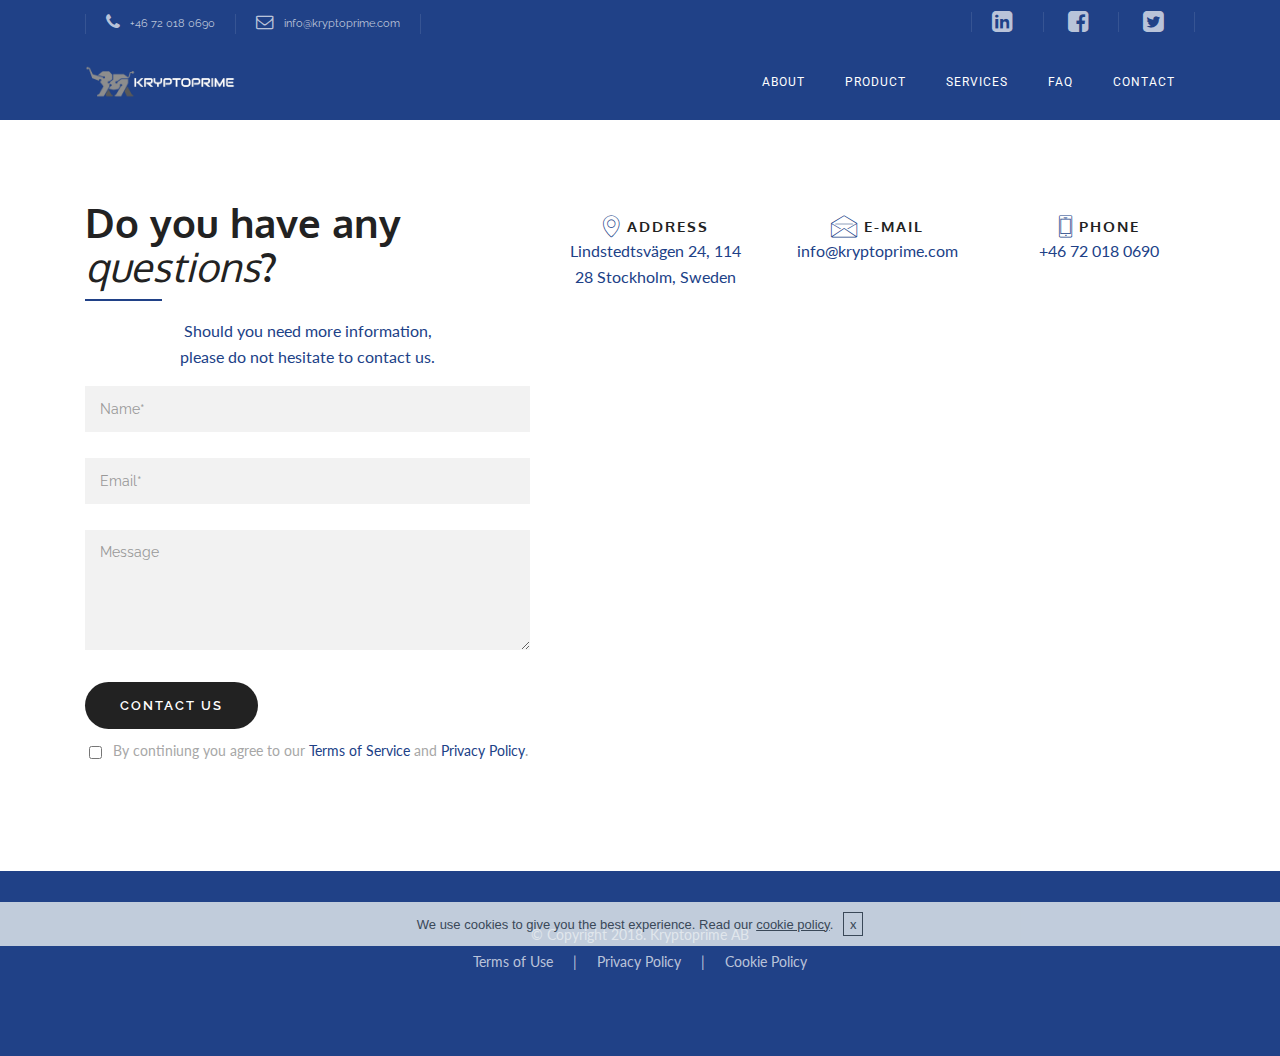
<file: contact.html>
<!DOCTYPE html>
<html >
<head>
  <!-- Site made with Mobirise Website Builder v4.8.6, https://mobirise.com -->
  <meta charset="UTF-8">
  <meta http-equiv="X-UA-Compatible" content="IE=edge">
  <meta name="generator" content="Mobirise v4.8.6, mobirise.com">
  <meta name="viewport" content="width=device-width, initial-scale=1, minimum-scale=1">
  <link rel="shortcut icon" href="assets/images/untitled-2-128x79.png" type="image/x-icon">
  <meta name="description" content="">
  <title>Contact</title>
  <link rel="stylesheet" href="assets/font-awesome/css/font-awesome.css">
  <link rel="stylesheet" href="assets/et-line-font-plugin/style.css">
  <link rel="stylesheet" href="assets/tether/tether.min.css">
  <link rel="stylesheet" href="assets/bootstrap/css/bootstrap.min.css">
  <link rel="stylesheet" href="assets/socicon/css/socicon.min.css">
  <link rel="stylesheet" href="assets/gdpr-plugin/gdpr-styles.css">
  <link rel="stylesheet" href="assets/dropdown/css/style.css">
  <link rel="stylesheet" href="assets/theme/css/style.css">
  <link rel="stylesheet" href="assets/mobirise/css/mbr-additional.css" type="text/css">
  
  
  
</head>
<body>
  <section class="menu2" id="menu2-2f" data-rv-view="32">

    <nav class="navbar navbar-dropdown navbar-fixed-top">
        

            <div class="mbr-table mbr-table_top">
            <div class="container container-wide container-table">
                <div class="mbr-table-cell">

                    <div class="top-menu-link"><a href="tel:+123 (456) 7890 123" class=""><span class="fa fa-phone mbr-iconfont mbr-iconfont-btn"></span> +46 72 018 0690</a><a href="mailto:sample@sample.com" class=""><span class="fa fa-envelope-o mbr-iconfont mbr-iconfont-btn"></span> info@kryptoprime.com</a></div>

                </div>
                <div class="mbr-table-cell">

                    <div class="top-menu-folow pull-xs-right"> <a title="Twitter" target="_blank" href="index.html#slider3-1" class=""><span class="fa fa-linkedin-square mbr-iconfont mbr-iconfont-btn"></span></a> <a title="Facebook" target="_blank" href="https://www.facebook.com" class=""><span class="fa fa-facebook-square mbr-iconfont mbr-iconfont-btn"></span></a> <a title="Google+" target="_blank" href="index.html#slider3-1" class=""><span class="fa fa-twitter-square mbr-iconfont mbr-iconfont-btn"></span></a>  </div>

                </div>
            </div>
            </div>

            <div class="mbr-table mbr-table_bottom">
            <div class="container container-wide container-table">
                <div class="mbr-table-cell logo">

                    <div class="navbar-brand">
                        <a href="index.html#slider3-1" class="navbar-logo"><img src="assets/images/kryp-logo-mail-346x80.png" alt="Mobirise"></a>
                        
                    </div>

                </div>
                <div class="mbr-table-cell">

                    <ul class="nav-dropdown collapse pull-xs-right nav navbar-nav nav-list" id="exCollapsingNavbar"><li class="nav-item"><a class="nav-link link" href="about.html#slider5-r">About</a></li><li class="nav-item"><a class="nav-link link" href="product.html#slider5-10">Product</a></li><li class="nav-item"><a class="nav-link link" href="services.html#slider3-22">Services</a></li><li class="nav-item"><a class="nav-link link" href="faq.html#title4-2c">Faq</a></li><li class="nav-item"><a class="nav-link link" href="contact.html#contacts1-2h">Contact</a></li></ul>

                    <button class="navbar-toggler pull-xs-right" type="button" data-toggle="collapse" data-target="#exCollapsingNavbar">
                        <em></em>
                    </button>

                </div>
            </div>
            </div>

        
    </nav>

</section>

<section class="mbr-section mbr-section--bg-adapted mbr-section--relative mbr-after-navbar" id="contacts1-2h" data-rv-view="22" style="background-color: rgb(255, 255, 255);">
        
    <div id="contact-info" style="padding-top: 200px; padding-bottom: 100px;">
        <div class="container">
            <div class="row">
                 
                <div class="col-lg-5 col-md-12 col-sm-12 col-xs-12">
                   <div class="page_head text-left title-block">
                      <h1 class="styled">Do you have any <em>questions</em>?</h1>
                      <div class="separator"></div>
                      <p>Should you need more information,<br>please do not hesitate to contact us.<br></p>

                      <div data-form-type="formoid">
                          <div data-form-alert="true">
                              <div hidden="" data-form-alert-success="true">Thanks for filling out form!</div>
                          </div>

                          <form action="https://mobirise.com/" method="post" data-form-title="Do you have any questions?">

                              <input type="hidden" value="OnQiIuUz8M4Ga7qxTdbpcrUsGd3KM/aaNxna94EGEAuk4nSEojQJuch8xPjnS8mlNHma/DsLXK3al1p8WlIj6hbm59YnbMONS/KYkVSSjCPaH37ZF05pKeebOWgP8bJa" data-form-email="true">

                              <div class="form-group">
                                  <label class="form-control-label">Name*</label>
                                  <input type="text" class="form-control input-sm input-inverse" name="name" required="" data-form-field="Name" placeholder="Name*">
                              </div>

                              <div class="form-group">
                                  <label class="form-control-label">Email*</label>
                                  <input type="email" class="form-control input-sm input-inverse" name="email" required="" data-form-field="Email" placeholder="Email*">
                              </div>

                              

                              <div class="form-group">
                                  <label class="form-control-label">Message</label>
                                  <textarea class="form-control input-sm input-inverse" name="message" data-form-field="Message" rows="3" placeholder="Message"></textarea>
                              </div>

                              <div class="buttons-wrap"><button href="http://mobirise.com" class="btn btn-black" type="submit" role="button">contact us</button></div>

                          <span class="gdpr-block "><label><input type="checkbox" name="gdpr" id="gdpr-input" required="">By continiung you agree to our <a href="terms.html">Terms of Service</a> and <a href="policy.html">Privacy Policy</a>.</label></span></form>

                      </div>

                    </div>
                </div>

                <div class="col-lg-7 col-md-12 col-sm-12 col-xs-12">
                    
                    <div class="row clear-md">
                        
                        <div class="col-lg-4 col-md-4 col-sm-6 col-xs-12">
                            <div class="c-info contacts">
                                <h4><span class="etl-icon icon-map-pin mbr-iconfont mbr-iconfont-btn"></span>address</h4>
                                <p>Lindstedtsvägen 24, 114 28 Stockholm, Sweden</p>
                            </div>
                        </div>

                        <div class="col-lg-4 col-md-4 col-sm-6 col-xs-12">
                            <div class="c-info contacts">
                                <h4><span class="etl-icon icon-envelope mbr-iconfont mbr-iconfont-btn"></span>e-mail</h4>
                                <p><a href="mailto:sample@sample.com">info@kryptoprime.com</a></p>
                            </div>
                        </div>

                        <div class="col-lg-4 col-md-4 col-sm-6 col-xs-12">
                            <div class="c-info contacts">
                                <h4><span class="etl-icon icon-phone mbr-iconfont mbr-iconfont-btn"></span>phone</h4>
                                <p><a href="tel:+138 (095) 6526 538">+46 72 0</a>18 0690</p>
                            </div>
                        </div>

                    </div>

                    <div class="row clear-md">
                        
                        <div class="col-xs-12">
                             <div class="mbr-map map-wrapper"><iframe frameborder="0" style="border:0" src="https://www.google.com/maps/embed/v1/place?key=AIzaSyA0Dx_boXQiwvdz8sJHoYeZNVTdoWONYkU&amp;q=place_id:ChIJD4OREUCdX0YRa15EyruLbv8" allowfullscreen=""></iframe></div>
                        </div>

                    </div>

                </div>

            </div>
        </div>
    </div>
</section>

<section class="mbr-section--bg-adapted mbr-section--relative mbr-section mbr-section--no-padding" id="footer2-2g" data-rv-view="34" style="background-color: rgb(32, 65, 135);">
        
        <footer class="footer">
        <div class="content-wide">
        <div class="container-wide container">
            <div class="row">
        
                <div class="copyright nopadding">
                    <span><p><span style="font-weight: normal;">© Copyright 2018. Kryptoprime AB</span><br><span style="font-weight: normal;">Terms of Use &nbsp; &nbsp; | &nbsp; &nbsp; Privacy Policy &nbsp; &nbsp; | &nbsp; &nbsp; Cookie Policy</span><span style="font-weight: normal;"><br></span></p></span>
                </div>
            </div>

        </div>
    </div>
    </footer>
</section>


  <script src="assets/web/assets/jquery/jquery.min.js"></script>
  <script src="assets/tether/tether.min.js"></script>
  <script src="assets/bootstrap/js/bootstrap.min.js"></script>
  <script src="assets/smooth-scroll/SmoothScroll.js"></script>
  <script src="assets/cookies-alert-plugin/cookies-alert-core.js"></script>
  <script src="assets/cookies-alert-plugin/cookies-alert-script.js"></script>
  <script src="assets/dropdown/js/script.min.js"></script>
  <script src="assets/theme/js/script.js"></script>
  <script src="assets/formoid/formoid.min.js"></script>
  
  
  <input name="animation" type="hidden">
  <input name="cookieData" type="hidden" data-cookie-text="We use cookies to give you the best experience. Read our <a href='privacy.html'>cookie policy</a>.">
  </body>
</html>
</file>
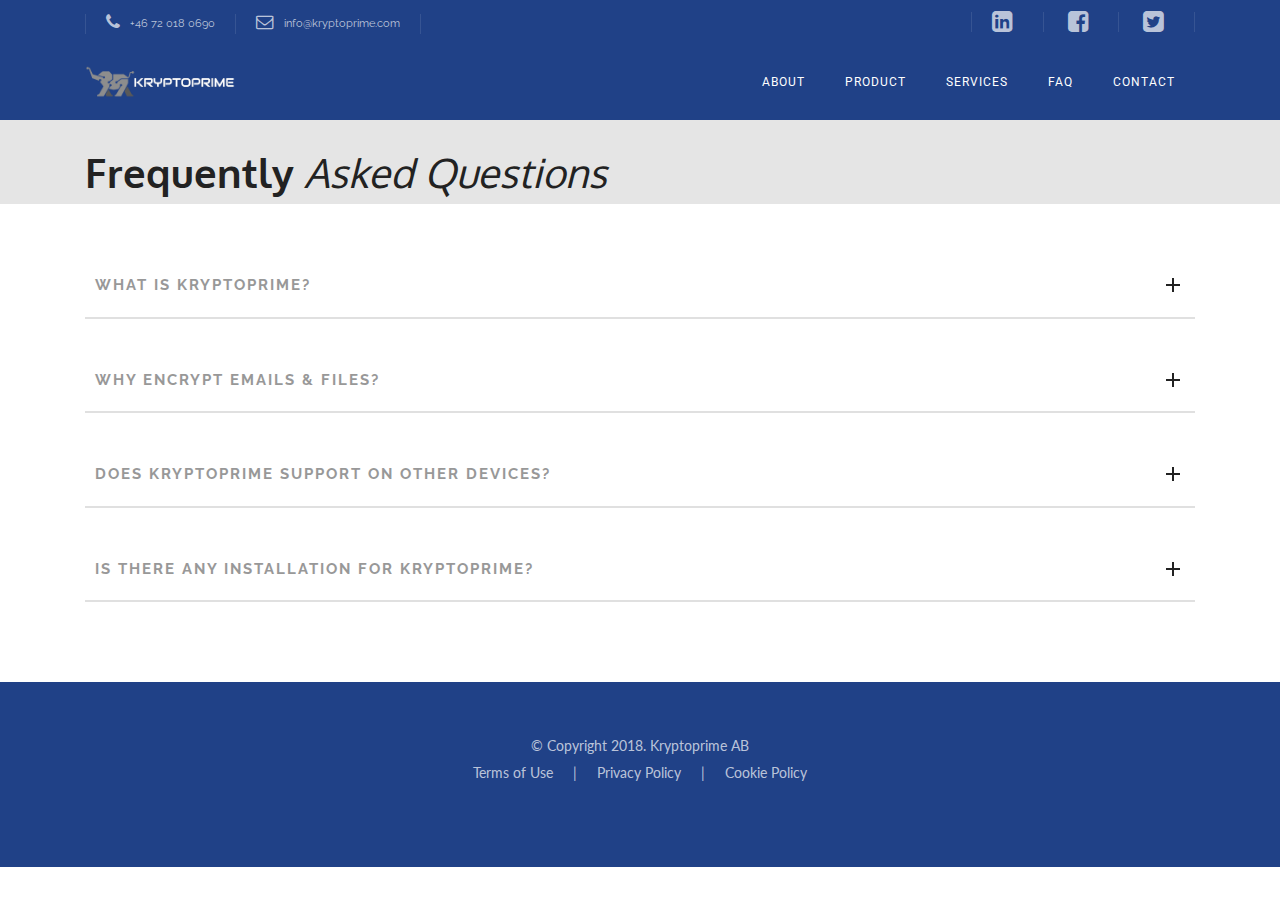
<file: faq.html>
<!DOCTYPE html>
<html >
<head>
  <!-- Site made with Mobirise Website Builder v4.8.6, https://mobirise.com -->
  <meta charset="UTF-8">
  <meta http-equiv="X-UA-Compatible" content="IE=edge">
  <meta name="generator" content="Mobirise v4.8.6, mobirise.com">
  <meta name="viewport" content="width=device-width, initial-scale=1, minimum-scale=1">
  <link rel="shortcut icon" href="assets/images/untitled-2-128x79.png" type="image/x-icon">
  <meta name="description" content="">
  <title>FAQ</title>
  <link rel="stylesheet" href="assets/font-awesome/css/font-awesome.css">
  <link rel="stylesheet" href="assets/et-line-font-plugin/style.css">
  <link rel="stylesheet" href="assets/tether/tether.min.css">
  <link rel="stylesheet" href="assets/bootstrap/css/bootstrap.min.css">
  <link rel="stylesheet" href="assets/gdpr-plugin/gdpr-styles.css">
  <link rel="stylesheet" href="assets/dropdown/css/style.css">
  <link rel="stylesheet" href="assets/socicon/css/socicon.min.css">
  <link rel="stylesheet" href="assets/theme/css/style.css">
  <link rel="stylesheet" href="assets/mobirise/css/mbr-additional.css" type="text/css">
  
  
  
</head>
<body>
  <section class="menu2" id="menu2-28" data-rv-view="42">

    <nav class="navbar navbar-dropdown navbar-fixed-top">
        

            <div class="mbr-table mbr-table_top">
            <div class="container container-wide container-table">
                <div class="mbr-table-cell">

                    <div class="top-menu-link"><a href="tel:+123 (456) 7890 123" class=""><span class="fa fa-phone mbr-iconfont mbr-iconfont-btn"></span> +46 72 018 0690</a><a href="mailto:sample@sample.com" class=""><span class="fa fa-envelope-o mbr-iconfont mbr-iconfont-btn"></span> info@kryptoprime.com</a></div>

                </div>
                <div class="mbr-table-cell">

                    <div class="top-menu-folow pull-xs-right"> <a title="Twitter" target="_blank" href="index.html#slider3-1" class=""><span class="fa fa-linkedin-square mbr-iconfont mbr-iconfont-btn"></span></a> <a title="Facebook" target="_blank" href="https://www.facebook.com" class=""><span class="fa fa-facebook-square mbr-iconfont mbr-iconfont-btn"></span></a> <a title="Google+" target="_blank" href="index.html#slider3-1" class=""><span class="fa fa-twitter-square mbr-iconfont mbr-iconfont-btn"></span></a>  </div>

                </div>
            </div>
            </div>

            <div class="mbr-table mbr-table_bottom">
            <div class="container container-wide container-table">
                <div class="mbr-table-cell logo">

                    <div class="navbar-brand">
                        <a href="index.html#slider3-1" class="navbar-logo"><img src="assets/images/kryp-logo-mail-346x80.png" alt="Mobirise"></a>
                        
                    </div>

                </div>
                <div class="mbr-table-cell">

                    <ul class="nav-dropdown collapse pull-xs-right nav navbar-nav nav-list" id="exCollapsingNavbar"><li class="nav-item"><a class="nav-link link" href="about.html#slider5-r">About</a></li><li class="nav-item"><a class="nav-link link" href="product.html#slider5-10">Product</a></li><li class="nav-item"><a class="nav-link link" href="services.html#slider3-22">Services</a></li><li class="nav-item"><a class="nav-link link" href="faq.html#title4-2c">Faq</a></li><li class="nav-item"><a class="nav-link link" href="contact.html#contacts1-2h">Contact</a></li></ul>

                    <button class="navbar-toggler pull-xs-right" type="button" data-toggle="collapse" data-target="#exCollapsingNavbar">
                        <em></em>
                    </button>

                </div>
            </div>
            </div>

        
    </nav>

</section>

<section class="mbr-section--bg-adapted mbr-section--relative title3 mbr-after-navbar" id="title4-2c" data-rv-view="36" style="background-color: rgb(229, 229, 229);">
        
    <div id="contact-info" style="padding-top: 150px; padding-bottom: 0px;">
        <div class="container">
            <div class="row">
                 
                <div class="col-xs-12">
                   <div class="page_head title-block">
                        
                        <h1 class="styled">Frequently<em> Asked </em><span style="font-weight: normal;"><em>Questions</em></span></h1>
                        
                        
                        
                    </div>
                </div>

            </div>
        </div>
    </div>
</section>

<section class="mbr-section--bg-adapted mbr-section--relative mbr-section" id="accordion1-2b" data-rv-view="39" style="background-color: rgb(255, 255, 255); padding-top: 50px; padding-bottom: 50px;">
        
        <div class="content-wide vertical">
        <div class="container-wide container">
            <div class="row">
                 
                                      
                        <div class="mbr-cards-col col-xs-12" style="display: block;">
                            
                            <div id="accordionLeft" class="panel-group" role="tablist">

                                <div class="panel panel-default" style="display: block;">
                                    <div class="panel-heading" role="tab">
                                        <h4 class="panel-title mbr-section-subtitle"><a data-toggle="collapse" data-parent="#accordionLeft" href="#collapseOne" aria-expanded="true" aria-controls="collapseOne">What is kryptoprime?<br><span></span></a></h4>
                                    </div>
                                    <div class="panel-collapse" role="tabpanel">
                                        <div class="panel-body"><p>Kryptoprime is an integrated All-in-One cloud platform thats allow you to have a secure communication between you and your correlate by encrypting your emails and files.</p><p><span style="background-color: inherit;">There are others features which you can have your own security key and security certificate management also you can endorse your digital signature when you sending your email.</span></p></div>
                                    </div>
                                </div>

                                <div class="panel panel-default" style="display: block;">
                                    <div class="panel-heading" role="tab">
                                        <h4 class="panel-title mbr-section-subtitle"><a data-toggle="collapse" data-parent="#accordionLeft" href="#collapseTwo" aria-expanded="false" aria-controls="collapseTwo">Why encrypt emails &amp; files?<br><span></span></a></h4>
                                    </div>
                                    <div class="panel-collapse" role="tabpanel">
                                        <div class="panel-body"><p>Sending email without encryption just like a sending a physical postcard . Anyone who know how to and any system that process your mails could read its content.</p><p><span style="background-color: inherit;">If you encrypt your emails, it is you put your postcard into an envelope with a seal. Only the recipient of the email could open it. In addition, our digital signature is like a wax seal stamp which only you have that unique stamp so your recipient know it is genuinely came from you.</span></p></div>
                                    </div>
                                </div>

                                <div class="panel panel-default" style="display: block;">
                                    <div class="panel-heading" role="tab">
                                        <h4 class="panel-title mbr-section-subtitle"><a data-toggle="collapse" data-parent="#accordionLeft" href="#collapseThree" aria-expanded="false" aria-controls="collapseThree">Does kryptoprime support on other devices?<br><span></span></a></h4>
                                    </div>
                                    <div class="panel-collapse" role="tabpanel">
                                        <div class="panel-body"><p>Yes. Kryptoprime is a cloud based platfrom. You could access it on any device via any internet browser.</p></div>
                                    </div>
                                </div>

                                <div class="panel panel-default" style="display: block;">
                                    <div class="panel-heading" role="tab">
                                        <h4 class="panel-title mbr-section-subtitle"><a data-toggle="collapse" data-parent="#accordionLeft" href="#collapseFour" aria-expanded="false" aria-controls="collapseFour">is there any installation for kryptoprime?<br><span></span></a></h4>
                                    </div>
                                    <div class="panel-collapse" role="tabpanel">
                                        <div class="panel-body"><p>No. Kryptoprime could be accessed via any internet browser. Please visit https://kryptoprime.com and you may start straight away.</p></div>
                                    </div>
                                </div>

                                <div class="panel panel-default" style="display: none">
                                    <div class="panel-heading" role="tab">
                                        <h4 class="panel-title mbr-section-subtitle"><a data-toggle="collapse" data-parent="#accordionLeft" href="#collapseFive" aria-expanded="false" aria-controls="collapseFive">Collapsible Group Item #5<span></span></a></h4>
                                    </div>
                                    <div class="panel-collapse" role="tabpanel">
                                        <div class="panel-body"><p>Lorem ipsum dolor sit amet, consec tetur adipiscing and brane in bibendum</p></div>
                                    </div>
                                </div>

                                <div class="panel panel-default" style="display: none">
                                    <div class="panel-heading" role="tab">
                                        <h4 class="panel-title mbr-section-subtitle"><a data-toggle="collapse" data-parent="#accordionLeft" href="#collapseSix" aria-expanded="false" aria-controls="collapseSix">Collapsible Group Item #6<span></span></a></h4>
                                    </div>
                                    <div class="panel-collapse" role="tabpanel">
                                        <div class="panel-body"><p>Lorem ipsum dolor sit amet, consec tetur adipiscing and brane in bibendum</p></div>
                                    </div>
                                </div>

                            </div>

                        </div>

                        <div class="mbr-cards-col col-xs-12" style="display: none;">
                            
                            <div id="accordionCenter" class="panel-group" role="tablist">

                                <div class="panel panel-default" style="display: block;">
                                    <div class="panel-heading" role="tab">
                                        <h4 class="panel-title mbr-section-subtitle"><a data-toggle="collapse" data-parent="#accordionCenter" href="#collapseOne" aria-expanded="true" aria-controls="collapseOne">Collapsible Group Item #1<span></span></a></h4>
                                    </div>
                                    <div class="panel-collapse" role="tabpanel">
                                        <div class="panel-body"><p>Lorem ipsum dolor sit amet, consec tetur adipiscing and brane in bibendum</p></div>
                                    </div>
                                </div>

                                <div class="panel panel-default" style="display: block;">
                                    <div class="panel-heading" role="tab">
                                        <h4 class="panel-title mbr-section-subtitle"><a data-toggle="collapse" data-parent="#accordionCenter" href="#collapseTwo" aria-expanded="false" aria-controls="collapseTwo">Collapsible Group Item #2<span></span></a></h4>
                                    </div>
                                    <div class="panel-collapse" role="tabpanel">
                                        <div class="panel-body"><p>Lorem ipsum dolor sit amet, consec tetur adipiscing and brane in bibendum</p></div>
                                    </div>
                                </div>

                                <div class="panel panel-default" style="display: block;">
                                    <div class="panel-heading" role="tab">
                                        <h4 class="panel-title mbr-section-subtitle"><a data-toggle="collapse" data-parent="#accordionCenter" href="#collapseThree" aria-expanded="false" aria-controls="collapseThree">Collapsible Group Item #3<span></span></a></h4>
                                    </div>
                                    <div class="panel-collapse" role="tabpanel">
                                        <div class="panel-body"><p>Lorem ipsum dolor sit amet, consec tetur adipiscing and brane in bibendum</p></div>
                                    </div>
                                </div>

                                <div class="panel panel-default" style="display: none">
                                    <div class="panel-heading" role="tab">
                                        <h4 class="panel-title mbr-section-subtitle"><a data-toggle="collapse" data-parent="#accordionCenter" href="#collapseFour" aria-expanded="false" aria-controls="collapseFour">Collapsible Group Item #4<span></span></a></h4>
                                    </div>
                                    <div class="panel-collapse" role="tabpanel">
                                        <div class="panel-body"><p>Lorem ipsum dolor sit amet, consec tetur adipiscing and brane in bibendum</p></div>
                                    </div>
                                </div>

                                <div class="panel panel-default" style="display: none">
                                    <div class="panel-heading" role="tab">
                                        <h4 class="panel-title mbr-section-subtitle"><a data-toggle="collapse" data-parent="#accordionCenter" href="#collapseFive" aria-expanded="false" aria-controls="collapseFive">Collapsible Group Item #5<span></span></a></h4>
                                    </div>
                                    <div class="panel-collapse" role="tabpanel">
                                        <div class="panel-body"><p>Lorem ipsum dolor sit amet, consec tetur adipiscing and brane in bibendum</p></div>
                                    </div>
                                </div>

                                <div class="panel panel-default" style="display: none">
                                    <div class="panel-heading" role="tab">
                                        <h4 class="panel-title mbr-section-subtitle"><a data-toggle="collapse" data-parent="#accordionCenter" href="#collapseSix" aria-expanded="false" aria-controls="collapseSix">Collapsible Group Item #6<span></span></a></h4>
                                    </div>
                                    <div class="panel-collapse" role="tabpanel">
                                        <div class="panel-body"><p>Lorem ipsum dolor sit amet, consec tetur adipiscing and brane in bibendum</p></div>
                                    </div>
                                </div>

                            </div>

                        </div>

                        <div class="mbr-cards-col col-xs-12" style="display: none;">
                            
                            <div id="accordionRight" class="panel-group" role="tablist">

                                <div class="panel panel-default" style="display: block;">
                                    <div class="panel-heading" role="tab">
                                        <h4 class="panel-title mbr-section-subtitle"><a data-toggle="collapse" data-parent="#accordionLeft" href="#collapseOne" aria-expanded="true" aria-controls="collapseOne">Collapsible Group Item #1<span></span></a></h4>
                                    </div>
                                    <div class="panel-collapse" role="tabpanel">
                                        <div class="panel-body"><p>Lorem ipsum dolor sit amet, consec tetur adipiscing and brane in bibendum</p></div>
                                    </div>
                                </div>

                                <div class="panel panel-default" style="display: block;">
                                    <div class="panel-heading" role="tab">
                                        <h4 class="panel-title mbr-section-subtitle"><a data-toggle="collapse" data-parent="#accordionLeft" href="#collapseTwo" aria-expanded="false" aria-controls="collapseTwo">Collapsible Group Item #2<span></span></a></h4>
                                    </div>
                                    <div class="panel-collapse" role="tabpanel">
                                        <div class="panel-body"><p>Lorem ipsum dolor sit amet, consec tetur adipiscing and brane in bibendum</p></div>
                                    </div>
                                </div>

                                <div class="panel panel-default" style="display: block;">
                                    <div class="panel-heading" role="tab">
                                        <h4 class="panel-title mbr-section-subtitle"><a data-toggle="collapse" data-parent="#accordionLeft" href="#collapseThree" aria-expanded="false" aria-controls="collapseThree">Collapsible Group Item #3<span></span></a></h4>
                                    </div>
                                    <div class="panel-collapse" role="tabpanel">
                                        <div class="panel-body"><p>Lorem ipsum dolor sit amet, consec tetur adipiscing and brane in bibendum</p></div>
                                    </div>
                                </div>

                                <div class="panel panel-default" style="display: none">
                                    <div class="panel-heading" role="tab">
                                        <h4 class="panel-title mbr-section-subtitle"><a data-toggle="collapse" data-parent="#accordionLeft" href="#collapseFour" aria-expanded="false" aria-controls="collapseFour">Collapsible Group Item #4<span></span></a></h4>
                                    </div>
                                    <div class="panel-collapse" role="tabpanel">
                                        <div class="panel-body"><p>Lorem ipsum dolor sit amet, consec tetur adipiscing and brane in bibendum</p></div>
                                    </div>
                                </div>

                                <div class="panel panel-default" style="display: none">
                                    <div class="panel-heading" role="tab">
                                        <h4 class="panel-title mbr-section-subtitle"><a data-toggle="collapse" data-parent="#accordionLeft" href="#collapseFive" aria-expanded="false" aria-controls="collapseFive">Collapsible Group Item #5<span></span></a></h4>
                                    </div>
                                    <div class="panel-collapse" role="tabpanel">
                                        <div class="panel-body"><p>Lorem ipsum dolor sit amet, consec tetur adipiscing and brane in bibendum</p></div>
                                    </div>
                                </div>

                                <div class="panel panel-default" style="display: none">
                                    <div class="panel-heading" role="tab">
                                        <h4 class="panel-title mbr-section-subtitle"><a data-toggle="collapse" data-parent="#accordionLeft" href="#collapseSix" aria-expanded="false" aria-controls="collapseSix">Collapsible Group Item #6<span></span></a></h4>
                                    </div>
                                    <div class="panel-collapse" role="tabpanel">
                                        <div class="panel-body"><p>Lorem ipsum dolor sit amet, consec tetur adipiscing and brane in bibendum</p></div>
                                    </div>
                                </div>
                                
                            </div>

                        </div>

            </div>
        </div>
    </div>
</section>

<section class="mbr-section--bg-adapted mbr-section--relative mbr-section mbr-section--no-padding" id="footer2-29" data-rv-view="44" style="background-color: rgb(32, 65, 135);">
        
        <footer class="footer">
        <div class="content-wide">
        <div class="container-wide container">
            <div class="row">
        
                <div class="copyright nopadding">
                    <span><p><span style="font-weight: normal;">© Copyright 2018. Kryptoprime AB</span><br><span style="font-weight: normal;">Terms of Use &nbsp; &nbsp; | &nbsp; &nbsp; Privacy Policy &nbsp; &nbsp; | &nbsp; &nbsp; Cookie Policy</span><span style="font-weight: normal;"><br></span></p></span>
                </div>
            </div>

        </div>
    </div>
    </footer>
</section>


  <script src="assets/web/assets/jquery/jquery.min.js"></script>
  <script src="assets/tether/tether.min.js"></script>
  <script src="assets/bootstrap/js/bootstrap.min.js"></script>
  <script src="assets/smooth-scroll/SmoothScroll.js"></script>
  <script src="assets/cookies-alert-plugin/cookies-alert-core.js"></script>
  <script src="assets/cookies-alert-plugin/cookies-alert-script.js"></script>
  <script src="assets/dropdown/js/script.min.js"></script>
  <script src="assets/theme/js/script.js"></script>
  <script src="assets/accordionFix/jquery.accordionFix.js"></script>
  
  
  <input name="animation" type="hidden">
  <input name="cookieData" type="hidden" data-cookie-text="We use cookies to give you the best experience. Read our <a href='privacy.html'>cookie policy</a>.">
  </body>
</html>
</file>
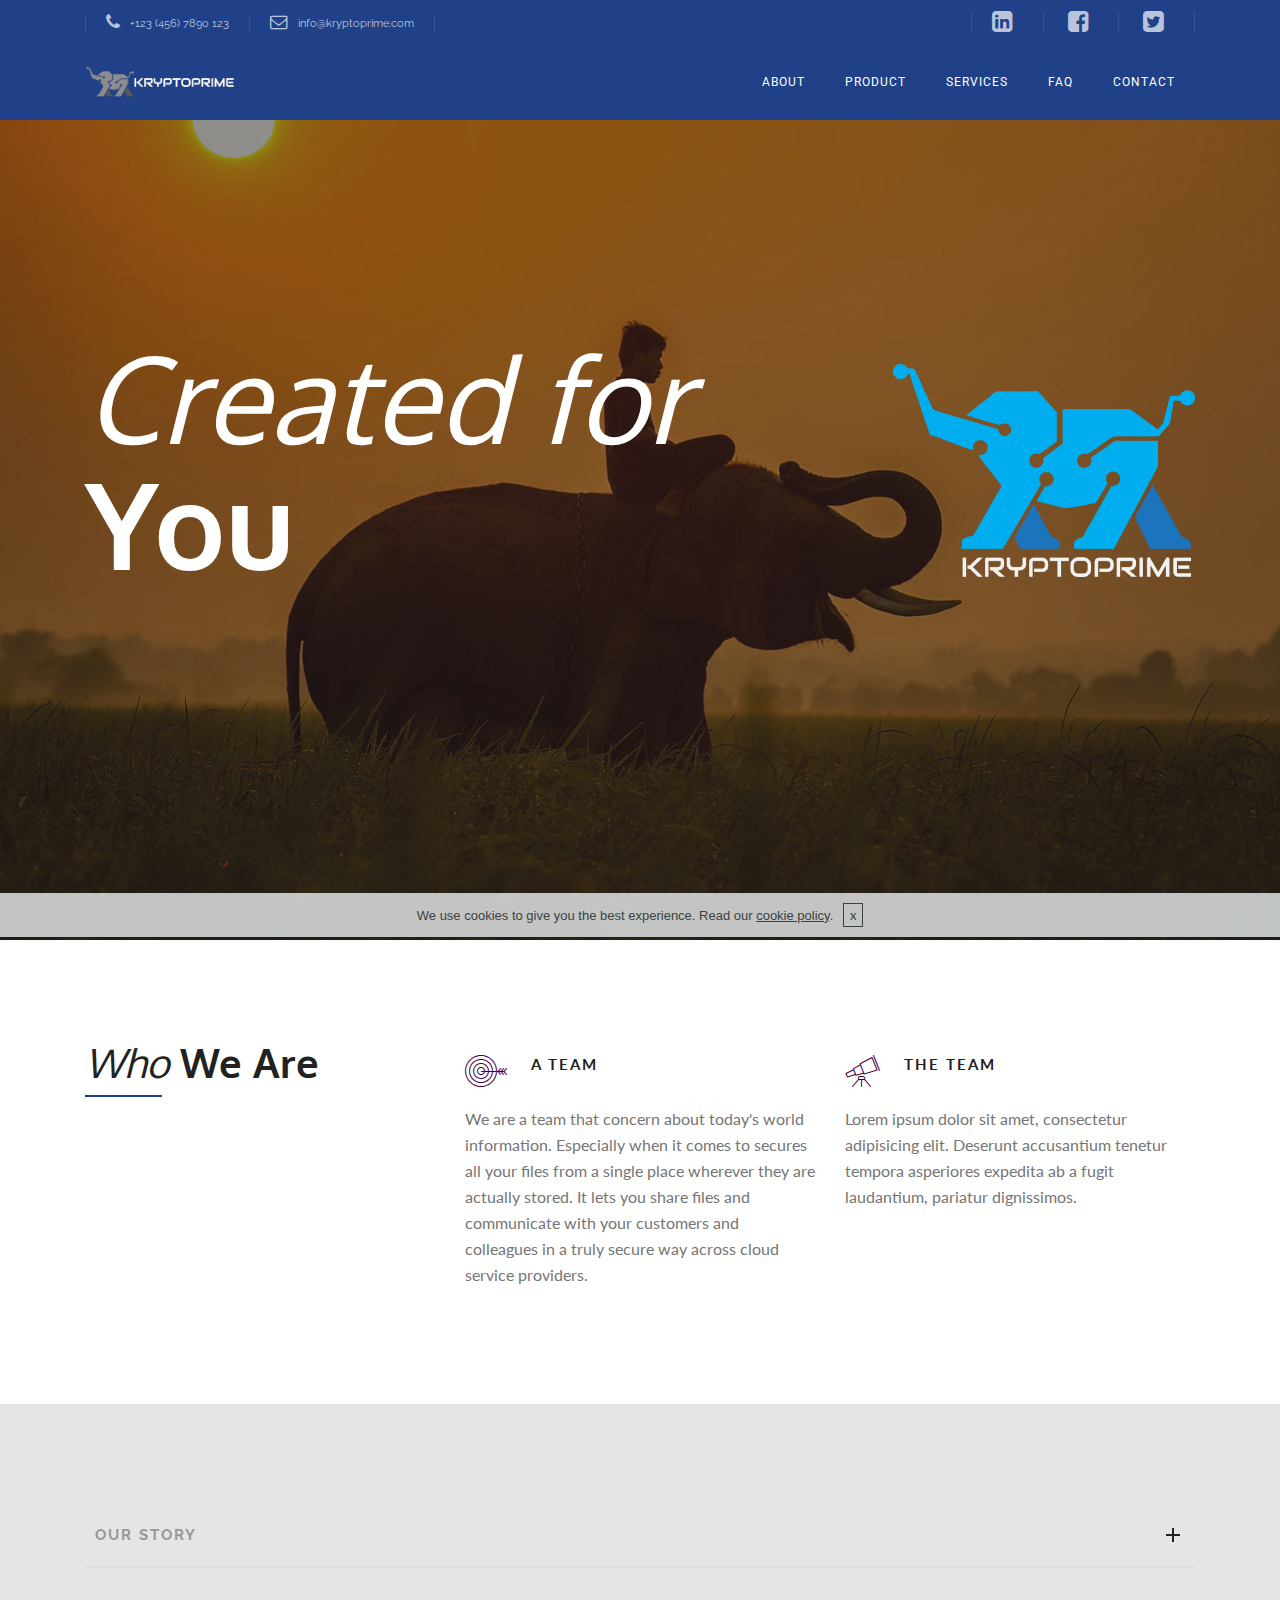
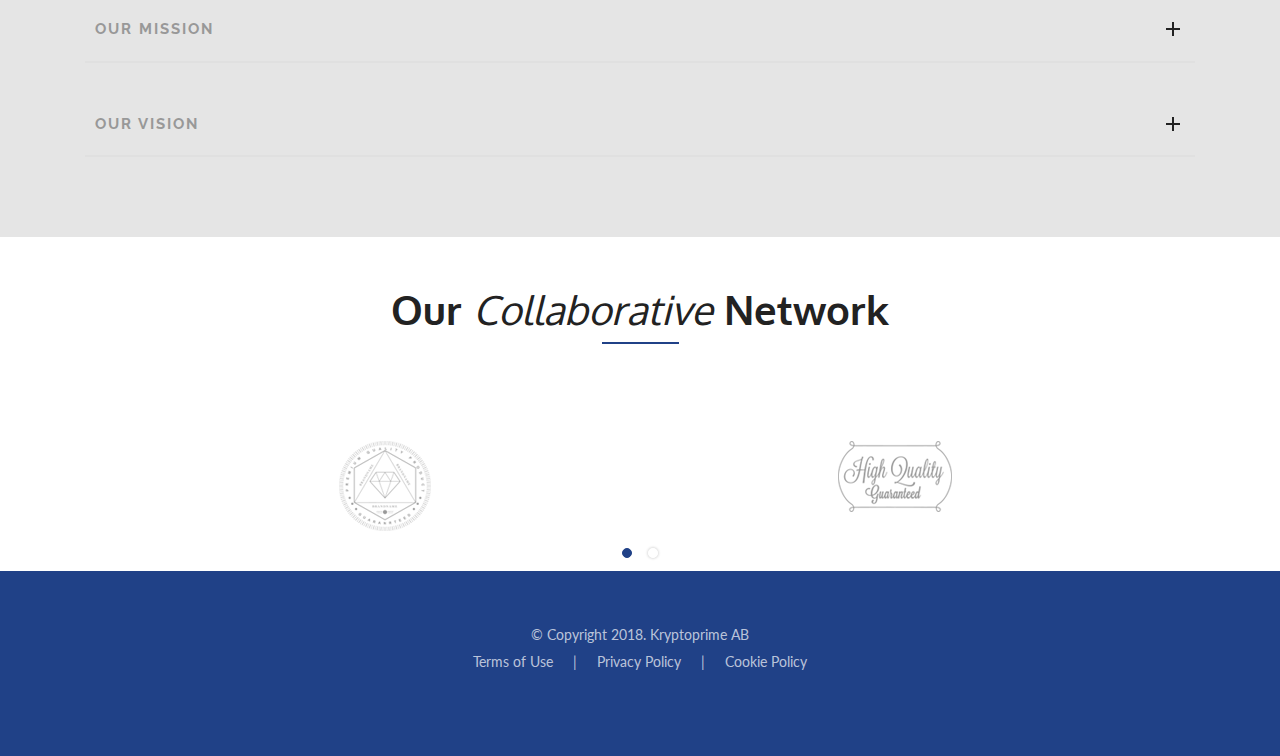
<file: page1.html>
<!DOCTYPE html>
<html >
<head>
  <!-- Site made with Mobirise Website Builder v4.8.3, https://mobirise.com -->
  <meta charset="UTF-8">
  <meta http-equiv="X-UA-Compatible" content="IE=edge">
  <meta name="generator" content="Mobirise v4.8.3, mobirise.com">
  <meta name="viewport" content="width=device-width, initial-scale=1, minimum-scale=1">
  <link rel="shortcut icon" href="assets/images/kryp-logo-mail-346x80.png" type="image/x-icon">
  <meta name="description" content="">
  <title>About</title>
  <link rel="stylesheet" href="assets/font-awesome/css/font-awesome.css">
  <link rel="stylesheet" href="assets/et-line-font-plugin/style.css">
  <link rel="stylesheet" href="assets/tether/tether.min.css">
  <link rel="stylesheet" href="assets/bootstrap/css/bootstrap.min.css">
  <link rel="stylesheet" href="assets/gdpr-plugin/gdpr-styles.css">
  <link rel="stylesheet" href="assets/socicon/css/socicon.min.css">
  <link rel="stylesheet" href="assets/dropdown/css/style.css">
  <link rel="stylesheet" href="assets/AdditionalBlocks/style.css">
  <link rel="stylesheet" href="assets/theme/css/style.css">
  <link rel="stylesheet" href="assets/mobirise-slider/style.css">
  <link rel="stylesheet" href="assets/mobirise/css/mbr-additional.css" type="text/css">
  
  
  
</head>
<body>
  <section class="menu2" id="menu2-b" data-rv-view="28">

    <nav class="navbar navbar-dropdown navbar-fixed-top">
        

            <div class="mbr-table mbr-table_top">
            <div class="container container-wide container-table">
                <div class="mbr-table-cell">

                    <div class="top-menu-link"><a href="tel:+123 (456) 7890 123"><span class="fa fa-phone mbr-iconfont mbr-iconfont-btn"></span> +123 (456) 7890 123</a><a href="mailto:sample@sample.com" class=""><span class="fa fa-envelope-o mbr-iconfont mbr-iconfont-btn"></span> info@kryptoprime.com</a></div>

                </div>
                <div class="mbr-table-cell">

                    <div class="top-menu-folow pull-xs-right"><a title="Twitter" target="_blank" href="https://twitter.com/mobirise" class=""><span class="fa fa-linkedin-square mbr-iconfont mbr-iconfont-btn"></span></a> <a title="Facebook" target="_blank" href="https://www.facebook.com/pages/Mobirise/1616226671953247" class=""><span class="fa fa-facebook-square mbr-iconfont mbr-iconfont-btn"></span></a> <a title="Google+" target="_blank" href="https://plus.google.com/u/0/+Mobirise/posts" class=""><span class="fa fa-twitter-square mbr-iconfont mbr-iconfont-btn"></span></a>  </div>

                </div>
            </div>
            </div>

            <div class="mbr-table mbr-table_bottom">
            <div class="container container-wide container-table">
                <div class="mbr-table-cell logo">

                    <div class="navbar-brand">
                        <a href="https://mobirise.com" class="navbar-logo"><img src="assets/images/kryp-logo-mail-346x80.png" alt="Mobirise"></a>
                        
                    </div>

                </div>
                <div class="mbr-table-cell">

                    <ul class="nav-dropdown collapse pull-xs-right nav navbar-nav nav-list" id="exCollapsingNavbar"><li class="nav-item"><a class="nav-link link" href="https://mobirise.com/">About</a></li><li class="nav-item"><a class="nav-link link" href="https://mobirise.com/">Product</a></li><li class="nav-item"><a class="nav-link link" href="https://mobirise.com/">Services</a></li><li class="nav-item"><a class="nav-link link" href="https://mobirise.com/">Faq</a></li><li class="nav-item"><a class="nav-link link" href="https://mobirise.com/">Contact</a></li></ul>

                    <button class="navbar-toggler pull-xs-right" type="button" data-toggle="collapse" data-target="#exCollapsingNavbar">
                        <em></em>
                    </button>

                </div>
            </div>
            </div>

        
    </nav>

</section>

<section class="mbr-slider mbr-section mbr-section__container carousel slide slider5 mbr-section-nopadding mbr-after-navbar" data-ride="carousel" data-keyboard="false" data-wrap="true" data-interval="false" id="slider5-r" data-rv-view="22">
    <div>
        <div>
            <div>
                
                <div class="carousel-inner" role="listbox">
                    <div class="mbr-section mbr-section-hero carousel-item dark center mbr-section-full active" data-bg-video-slide="false" style="background-image: url(assets/images/animals-1782436-1920-1920x1277.jpg);">
                        <div class="mbr-table-cell">
                            <div class="mbr-overlay"></div>
                            <div class="container-slide container">
                                
                                <div class="row">
                                    <div class="col-lg-3 mbr-table-cell-lg">
                                        <h1 class="mbr-section-title styled display-1"><em>Created for </em><strong>You</strong></h1>
                                        

                                        
                                    </div>

                                    <div class="col-lg-9 mbr-table-cell-lg image-size" style="width: 13%;">
                                        <div class="image-full" style="background-image: url(assets/images/kryptoprime-white-font-2000x1409.png);"></div>
                                    </div>

                                </div>
                            </div>
                        </div>
                    </div>
                </div>

                <figure class="swiper-arrow-left swiper-arrow type-1" role="button" data-slide="prev" href="#slider5-r">
                    <img alt="" src="assets/images/arrow-left.svg">
                    <div class="mbr-slider-slide"></div>
                </figure>

                 <figure class="swiper-arrow-right swiper-arrow type-1" role="button" data-slide="next" href="#slider5-r">
                    <img alt="" src="assets/images/arrow-right.svg">
                    <div class="mbr-slider-slide"></div>
                </figure>

            </div>
        </div>
    </div>
</section>

<section class="mbr-section--bg-adapted mbr-section--relative content1" id="content1-o" data-rv-view="30" style="background-color: rgb(255, 255, 255);">
        
    <div id="contact-info" style="padding-top: 100px; padding-bottom: 100px;">
        <div class="container">
            <div class="row">
                 
                <div class="col-lg-4 col-md-12 col-sm-12 col-xs-12">
                   <div class="page_head text-left title-block">
                        
                        <h1 class="styled"><span style="font-weight: normal;"><em>Who</em></span> We Are</h1>
                        <div class="separator"></div>
                        
                    </div>
                </div>

                <div class="col-lg-8 col-md-12 col-sm-12 col-xs-12">
                    
                    <div class="row clear-md mbr-cards-row" style="display: block;">
                        
                        <div class="mbr-cards-col col-xs-12 col-sm-6 2">
                            <div class="c-info">
                                <div class="image"><a href="https://mobirise.com" class="etl-icon icon-target mbr-iconfont"></a></div>
                                <h4 class="mbr-section-text">A team</h4>
                            </div>
                                <p class="mbr-section-text">We are a team that concern about today's world information. Especially when it comes to secures all your files from a single place wherever they are actually stored. It lets you share files and communicate with your customers and colleagues in a truly secure way across cloud service providers.</p>
                        </div>

                        <div class="mbr-cards-col col-xs-12 col-sm-6 2">
                            <div class="c-info">
                                <div class="image"><a href="https://mobirise.com" class="etl-icon icon-telescope mbr-iconfont"></a></div>
                                <h4 class="mbr-section-text">The team</h4>
                            </div>
                                <p class="mbr-section-text">Lorem ipsum dolor sit amet, consectetur adipisicing elit. Deserunt accusantium tenetur tempora asperiores expedita ab a fugit laudantium, pariatur dignissimos.</p>
                        </div>

                    </div>
                    <div class="row clear-md mbr-cards-row" style="display: none;">

                        <div class="mbr-cards-col col-xs-12 col-sm-6 2">
                            <div class="c-info">
                                <div class="image"><a href="https://mobirise.com" class="etl-icon icon-strategy mbr-iconfont"></a></div>
                                <h4 class="mbr-section-text">marketing strategy</h4>
                            </div>
                                <p class="mbr-section-text">Lorem ipsum dolor sit amet, consectetur adipisicing elit. Veniam, rerum, architecto? Perspiciatis obcaecati voluptas ratione cum, dolorem maxime quidem cumque.</p>
                        </div>

                        <div class="mbr-cards-col col-xs-12 col-sm-6 2">
                            <div class="c-info">
                                <div class="image"><a href="https://mobirise.com" class="etl-icon icon-trophy mbr-iconfont"></a></div>
                                <h4 class="mbr-section-text">creative compaings</h4>
                            </div>
                                <p class="mbr-section-text">Lorem ipsum dolor sit amet, consectetur adipisicing elit. Ut, cupiditate, debitis! Laborum maiores autem totam aliquid nemo beatae possimus rem?</p>
                        </div>

                    </div>
                    <div class="row clear-md mbr-cards-row" style="display: none;">

                        <div class="mbr-cards-col col-xs-12 col-sm-6 2">
                            <div class="c-info">
                                <div class="image"><a href="https://mobirise.com" class="etl-icon icon-lightbulb mbr-iconfont"></a></div>
                                <h4 class="mbr-section-text">innovation ideas</h4>
                            </div>
                                <p class="mbr-section-text">Lorem ipsum dolor sit amet, consectetur adipisicing elit. Ducimus saepe illum, ipsa voluptas animi laborum? Veniam delectus totam, voluptatem maxime!</p>
                        </div>

                        <div class="mbr-cards-col col-xs-12 col-sm-6 2">
                            <div class="c-info">
                                <div class="image"><a href="https://mobirise.com" class="etl-icon icon-presentation mbr-iconfont"></a></div>
                                <h4 class="mbr-section-text">business analysis</h4>
                            </div>
                                <p class="mbr-section-text">Lorem ipsum dolor sit amet, consectetur adipisicing elit. Asperiores similique itaque possimus hic. Saepe et deleniti fugit qui, odit tenetur?</p>
                        </div>

                    </div>

                </div>

            </div>
        </div>
    </div>
</section>

<section class="mbr-section--bg-adapted mbr-section--relative mbr-section" id="accordion1-l" data-rv-view="33" style="background-color: rgb(229, 229, 229); padding-top: 100px; padding-bottom: 50px;">
        
        <div class="content-wide vertical">
        <div class="container-wide container">
            <div class="row">
                 
                                      
                        <div class="mbr-cards-col col-xs-12" style="display: block;">
                            
                            <div id="accordionLeft" class="panel-group" role="tablist">

                                <div class="panel panel-default" style="display: block;">
                                    <div class="panel-heading" role="tab">
                                        <h4 class="panel-title mbr-section-subtitle"><a data-toggle="collapse" data-parent="#accordionLeft" href="#collapseOne" aria-expanded="true" aria-controls="collapseOne">Our Story<br><span></span></a></h4>
                                    </div>
                                    <div class="panel-collapse" role="tabpanel">
                                        <div class="panel-body"><p>Kryptoprime inception was on early 2015 when the idea of better security and privacy solutions to protect digital assets without compromising simplicity ignited.<br><span style="background-color: inherit;"><br><strong>Why is it so important to us?</strong>&nbsp;</span></p><p>Almost everyone of us use multiple email providers like gmail, yahoo, outlook and storage providers like google drive, dropbox, onedrive every single day. It can be personal or it can be work related and many number of times we would jump from one provider to next, to check mail, and share documents, and sometimes losing information, loosing passwords, losing accounts, in the end we are loosing our productivity. In this chaos only few of us would ever think about security or privacy of the information.<br><span style="background-color: inherit;"><br>If you look at recent security incidents, not only your private information but also your corporate information, you communicate through these providers are not secure at all. And that's one of the main reasons EU came up with the GDPR. GDPR, General data protection regulation which comes to force next year, if breached companies can be fined up to 4% of the annual turnover or 20 million euros.&nbsp;<br></span><span style="background-color: inherit;"><br>Kryptoprime manage to integrate all of our cloud service providers into a one strong encrypted cloud platform. Imagine where you would never have to be in five places at the same time, where you never have to install or update applications or plugins. We are empowering you with effortless access to all of your email and documents with strong encryption as a more unified solution.</span></p></div>
                                    </div>
                                </div>

                                <div class="panel panel-default" style="display: block;">
                                    <div class="panel-heading" role="tab">
                                        <h4 class="panel-title mbr-section-subtitle"><a data-toggle="collapse" data-parent="#accordionLeft" href="#collapseTwo" aria-expanded="false" aria-controls="collapseTwo">Our mission<br><span></span></a></h4>
                                    </div>
                                    <div class="panel-collapse" role="tabpanel">
                                        <div class="panel-body"><p>To give people peace of mind while using cloud communication and preserve user's privacy without compromising simplicity of uses.</p></div>
                                    </div>
                                </div>

                                <div class="panel panel-default" style="display: block;">
                                    <div class="panel-heading" role="tab">
                                        <h4 class="panel-title mbr-section-subtitle"><a data-toggle="collapse" data-parent="#accordionLeft" href="#collapseThree" aria-expanded="false" aria-controls="collapseThree">Our Vision<br><span></span></a></h4>
                                    </div>
                                    <div class="panel-collapse" role="tabpanel">
                                        <div class="panel-body"><p>To be global leader to liberate people's online security and privacy.</p></div>
                                    </div>
                                </div>

                                <div class="panel panel-default" style="display: none">
                                    <div class="panel-heading" role="tab">
                                        <h4 class="panel-title mbr-section-subtitle"><a data-toggle="collapse" data-parent="#accordionLeft" href="#collapseFour" aria-expanded="false" aria-controls="collapseFour">Collapsible Group Item #4<span></span></a></h4>
                                    </div>
                                    <div class="panel-collapse" role="tabpanel">
                                        <div class="panel-body"><p>Lorem ipsum dolor sit amet, consec tetur adipiscing and brane in bibendum</p></div>
                                    </div>
                                </div>

                                <div class="panel panel-default" style="display: none">
                                    <div class="panel-heading" role="tab">
                                        <h4 class="panel-title mbr-section-subtitle"><a data-toggle="collapse" data-parent="#accordionLeft" href="#collapseFive" aria-expanded="false" aria-controls="collapseFive">Collapsible Group Item #5<span></span></a></h4>
                                    </div>
                                    <div class="panel-collapse" role="tabpanel">
                                        <div class="panel-body"><p>Lorem ipsum dolor sit amet, consec tetur adipiscing and brane in bibendum</p></div>
                                    </div>
                                </div>

                                <div class="panel panel-default" style="display: none">
                                    <div class="panel-heading" role="tab">
                                        <h4 class="panel-title mbr-section-subtitle"><a data-toggle="collapse" data-parent="#accordionLeft" href="#collapseSix" aria-expanded="false" aria-controls="collapseSix">Collapsible Group Item #6<span></span></a></h4>
                                    </div>
                                    <div class="panel-collapse" role="tabpanel">
                                        <div class="panel-body"><p>Lorem ipsum dolor sit amet, consec tetur adipiscing and brane in bibendum</p></div>
                                    </div>
                                </div>

                            </div>

                        </div>

                        <div class="mbr-cards-col col-xs-12" style="display: none;">
                            
                            <div id="accordionCenter" class="panel-group" role="tablist">

                                <div class="panel panel-default" style="display: block;">
                                    <div class="panel-heading" role="tab">
                                        <h4 class="panel-title mbr-section-subtitle"><a data-toggle="collapse" data-parent="#accordionCenter" href="#collapseOne" aria-expanded="true" aria-controls="collapseOne">Collapsible Group Item #1<span></span></a></h4>
                                    </div>
                                    <div class="panel-collapse" role="tabpanel">
                                        <div class="panel-body"><p>Lorem ipsum dolor sit amet, consec tetur adipiscing and brane in bibendum</p></div>
                                    </div>
                                </div>

                                <div class="panel panel-default" style="display: block;">
                                    <div class="panel-heading" role="tab">
                                        <h4 class="panel-title mbr-section-subtitle"><a data-toggle="collapse" data-parent="#accordionCenter" href="#collapseTwo" aria-expanded="false" aria-controls="collapseTwo">Collapsible Group Item #2<span></span></a></h4>
                                    </div>
                                    <div class="panel-collapse" role="tabpanel">
                                        <div class="panel-body"><p>Lorem ipsum dolor sit amet, consec tetur adipiscing and brane in bibendum</p></div>
                                    </div>
                                </div>

                                <div class="panel panel-default" style="display: block;">
                                    <div class="panel-heading" role="tab">
                                        <h4 class="panel-title mbr-section-subtitle"><a data-toggle="collapse" data-parent="#accordionCenter" href="#collapseThree" aria-expanded="false" aria-controls="collapseThree">Collapsible Group Item #3<span></span></a></h4>
                                    </div>
                                    <div class="panel-collapse" role="tabpanel">
                                        <div class="panel-body"><p>Lorem ipsum dolor sit amet, consec tetur adipiscing and brane in bibendum</p></div>
                                    </div>
                                </div>

                                <div class="panel panel-default" style="display: none">
                                    <div class="panel-heading" role="tab">
                                        <h4 class="panel-title mbr-section-subtitle"><a data-toggle="collapse" data-parent="#accordionCenter" href="#collapseFour" aria-expanded="false" aria-controls="collapseFour">Collapsible Group Item #4<span></span></a></h4>
                                    </div>
                                    <div class="panel-collapse" role="tabpanel">
                                        <div class="panel-body"><p>Lorem ipsum dolor sit amet, consec tetur adipiscing and brane in bibendum</p></div>
                                    </div>
                                </div>

                                <div class="panel panel-default" style="display: none">
                                    <div class="panel-heading" role="tab">
                                        <h4 class="panel-title mbr-section-subtitle"><a data-toggle="collapse" data-parent="#accordionCenter" href="#collapseFive" aria-expanded="false" aria-controls="collapseFive">Collapsible Group Item #5<span></span></a></h4>
                                    </div>
                                    <div class="panel-collapse" role="tabpanel">
                                        <div class="panel-body"><p>Lorem ipsum dolor sit amet, consec tetur adipiscing and brane in bibendum</p></div>
                                    </div>
                                </div>

                                <div class="panel panel-default" style="display: none">
                                    <div class="panel-heading" role="tab">
                                        <h4 class="panel-title mbr-section-subtitle"><a data-toggle="collapse" data-parent="#accordionCenter" href="#collapseSix" aria-expanded="false" aria-controls="collapseSix">Collapsible Group Item #6<span></span></a></h4>
                                    </div>
                                    <div class="panel-collapse" role="tabpanel">
                                        <div class="panel-body"><p>Lorem ipsum dolor sit amet, consec tetur adipiscing and brane in bibendum</p></div>
                                    </div>
                                </div>

                            </div>

                        </div>

                        <div class="mbr-cards-col col-xs-12" style="display: none;">
                            
                            <div id="accordionRight" class="panel-group" role="tablist">

                                <div class="panel panel-default" style="display: block;">
                                    <div class="panel-heading" role="tab">
                                        <h4 class="panel-title mbr-section-subtitle"><a data-toggle="collapse" data-parent="#accordionLeft" href="#collapseOne" aria-expanded="true" aria-controls="collapseOne">Collapsible Group Item #1<span></span></a></h4>
                                    </div>
                                    <div class="panel-collapse" role="tabpanel">
                                        <div class="panel-body"><p>Lorem ipsum dolor sit amet, consec tetur adipiscing and brane in bibendum</p></div>
                                    </div>
                                </div>

                                <div class="panel panel-default" style="display: block;">
                                    <div class="panel-heading" role="tab">
                                        <h4 class="panel-title mbr-section-subtitle"><a data-toggle="collapse" data-parent="#accordionLeft" href="#collapseTwo" aria-expanded="false" aria-controls="collapseTwo">Collapsible Group Item #2<span></span></a></h4>
                                    </div>
                                    <div class="panel-collapse" role="tabpanel">
                                        <div class="panel-body"><p>Lorem ipsum dolor sit amet, consec tetur adipiscing and brane in bibendum</p></div>
                                    </div>
                                </div>

                                <div class="panel panel-default" style="display: block;">
                                    <div class="panel-heading" role="tab">
                                        <h4 class="panel-title mbr-section-subtitle"><a data-toggle="collapse" data-parent="#accordionLeft" href="#collapseThree" aria-expanded="false" aria-controls="collapseThree">Collapsible Group Item #3<span></span></a></h4>
                                    </div>
                                    <div class="panel-collapse" role="tabpanel">
                                        <div class="panel-body"><p>Lorem ipsum dolor sit amet, consec tetur adipiscing and brane in bibendum</p></div>
                                    </div>
                                </div>

                                <div class="panel panel-default" style="display: none">
                                    <div class="panel-heading" role="tab">
                                        <h4 class="panel-title mbr-section-subtitle"><a data-toggle="collapse" data-parent="#accordionLeft" href="#collapseFour" aria-expanded="false" aria-controls="collapseFour">Collapsible Group Item #4<span></span></a></h4>
                                    </div>
                                    <div class="panel-collapse" role="tabpanel">
                                        <div class="panel-body"><p>Lorem ipsum dolor sit amet, consec tetur adipiscing and brane in bibendum</p></div>
                                    </div>
                                </div>

                                <div class="panel panel-default" style="display: none">
                                    <div class="panel-heading" role="tab">
                                        <h4 class="panel-title mbr-section-subtitle"><a data-toggle="collapse" data-parent="#accordionLeft" href="#collapseFive" aria-expanded="false" aria-controls="collapseFive">Collapsible Group Item #5<span></span></a></h4>
                                    </div>
                                    <div class="panel-collapse" role="tabpanel">
                                        <div class="panel-body"><p>Lorem ipsum dolor sit amet, consec tetur adipiscing and brane in bibendum</p></div>
                                    </div>
                                </div>

                                <div class="panel panel-default" style="display: none">
                                    <div class="panel-heading" role="tab">
                                        <h4 class="panel-title mbr-section-subtitle"><a data-toggle="collapse" data-parent="#accordionLeft" href="#collapseSix" aria-expanded="false" aria-controls="collapseSix">Collapsible Group Item #6<span></span></a></h4>
                                    </div>
                                    <div class="panel-collapse" role="tabpanel">
                                        <div class="panel-body"><p>Lorem ipsum dolor sit amet, consec tetur adipiscing and brane in bibendum</p></div>
                                    </div>
                                </div>
                                
                            </div>

                        </div>

            </div>
        </div>
    </div>
</section>

<section class="mbr-section--bg-adapted mbr-section--relative title3" id="title4-p" data-rv-view="36" style="background-color: rgb(255, 255, 255);">
        
    <div id="contact-info" style="padding-top: 50px; padding-bottom: 0px;">
        <div class="container">
            <div class="row">
                 
                <div class="col-xs-12">
                   <div class="page_head title-block">
                        
                        <h1 class="styled">Our <em>Collaborative</em> Network</h1>
                        <div class="separator"></div>
                        
                        
                    </div>
                </div>

            </div>
        </div>
    </div>
</section>

<section class="mbr-slider mbr-section mbr-section-nopadding carousel slide extTestimonials1 extTestimonials3 extTestimonials5 slider6" data-ride="carousel" data-keyboard="false" data-wrap="true" data-interval="false" data-pause="false" id="slider6-n" data-rv-view="39" style="background-color: rgb(255, 255, 255); padding-top: 80px; padding-bottom: 40px;">

    

    <div class="container boxed-slider">
        <div>
            <ol class="carousel-indicators">
                <li data-app-prevent-settings="" data-target="#slider6-n" data-slide-to="0" class="active">
                </li><li data-app-prevent-settings="" data-target="#slider6-n" class="" data-slide-to="1">
                </li>
            </ol>
            <div class="carousel-inner" role="listbox" data-visible="2">
                <div class="carousel-item active">
                    <div class="row">
                        <div class="col-md-12">
                            <div class="wrap-img"><a href="https://mobirise.com"><img src="assets/images/logo-4.png" title="sfasf"></a></div>
                        </div>
                    </div>
                </div><div class="carousel-item">
                    <div class="row">
                        <div class="col-md-12">
                            <div class="wrap-img"><a href="https://mobirise.com"><img src="assets/images/logo-5.png"></a></div>
                        </div>
                    </div>
                </div>
            </div>

            <figure class="swiper-arrow-left swiper-arrow type-1" role="button" data-slide="prev" href="#slider6-n"><img alt="" src="assets/images/arrow-left-white.svg">
            </figure>

             <figure class="swiper-arrow-right swiper-arrow type-1" role="button" data-slide="next" href="#slider6-n"><img alt="" src="assets/images/arrow-right-white.svg">
            </figure>
            
        </div>
    </div>

</section>

<section class="mbr-section--bg-adapted mbr-section--relative mbr-section mbr-section--no-padding" id="footer2-h" data-rv-view="49" style="background-color: rgb(32, 65, 135);">
        
        <footer class="footer">
        <div class="content-wide">
        <div class="container-wide container">
            <div class="row">
        
                <div class="copyright nopadding">
                    <span><p><span style="font-weight: normal;">© Copyright 2018. Kryptoprime AB</span><br><span style="font-weight: normal;">Terms of Use &nbsp; &nbsp; | &nbsp; &nbsp; Privacy Policy &nbsp; &nbsp; | &nbsp; &nbsp; Cookie Policy</span><span style="font-weight: normal;"><br></span></p></span>
                </div>
            </div>

        </div>
    </div>
    </footer>
</section>


  <script src="assets/web/assets/jquery/jquery.min.js"></script>
  <script src="assets/tether/tether.min.js"></script>
  <script src="assets/bootstrap/js/bootstrap.min.js"></script>
  <script src="assets/cookies-alert-plugin/cookies-alert-core.js"></script>
  <script src="assets/cookies-alert-plugin/cookies-alert-script.js"></script>
  <script src="assets/smooth-scroll/SmoothScroll.js"></script>
  <script src="assets/bootstrap-carousel-swipe/bootstrap-carousel-swipe.js"></script>
  <script src="assets/dropdown/js/script.min.js"></script>
  <script src="assets/AdditionalBlocks/script.js"></script>
  <script src="assets/theme/js/script.js"></script>
  <script src="assets/accordionFix/jquery.accordionFix.js"></script>
  <script src="assets/SliderPaginator/script.js"></script>
  
  
  <input name="animation" type="hidden">
  <input name="cookieData" type="hidden" data-cookie-text="We use cookies to give you the best experience. Read our <a href='privacy.html'>cookie policy</a>.">
  </body>
</html>
</file>
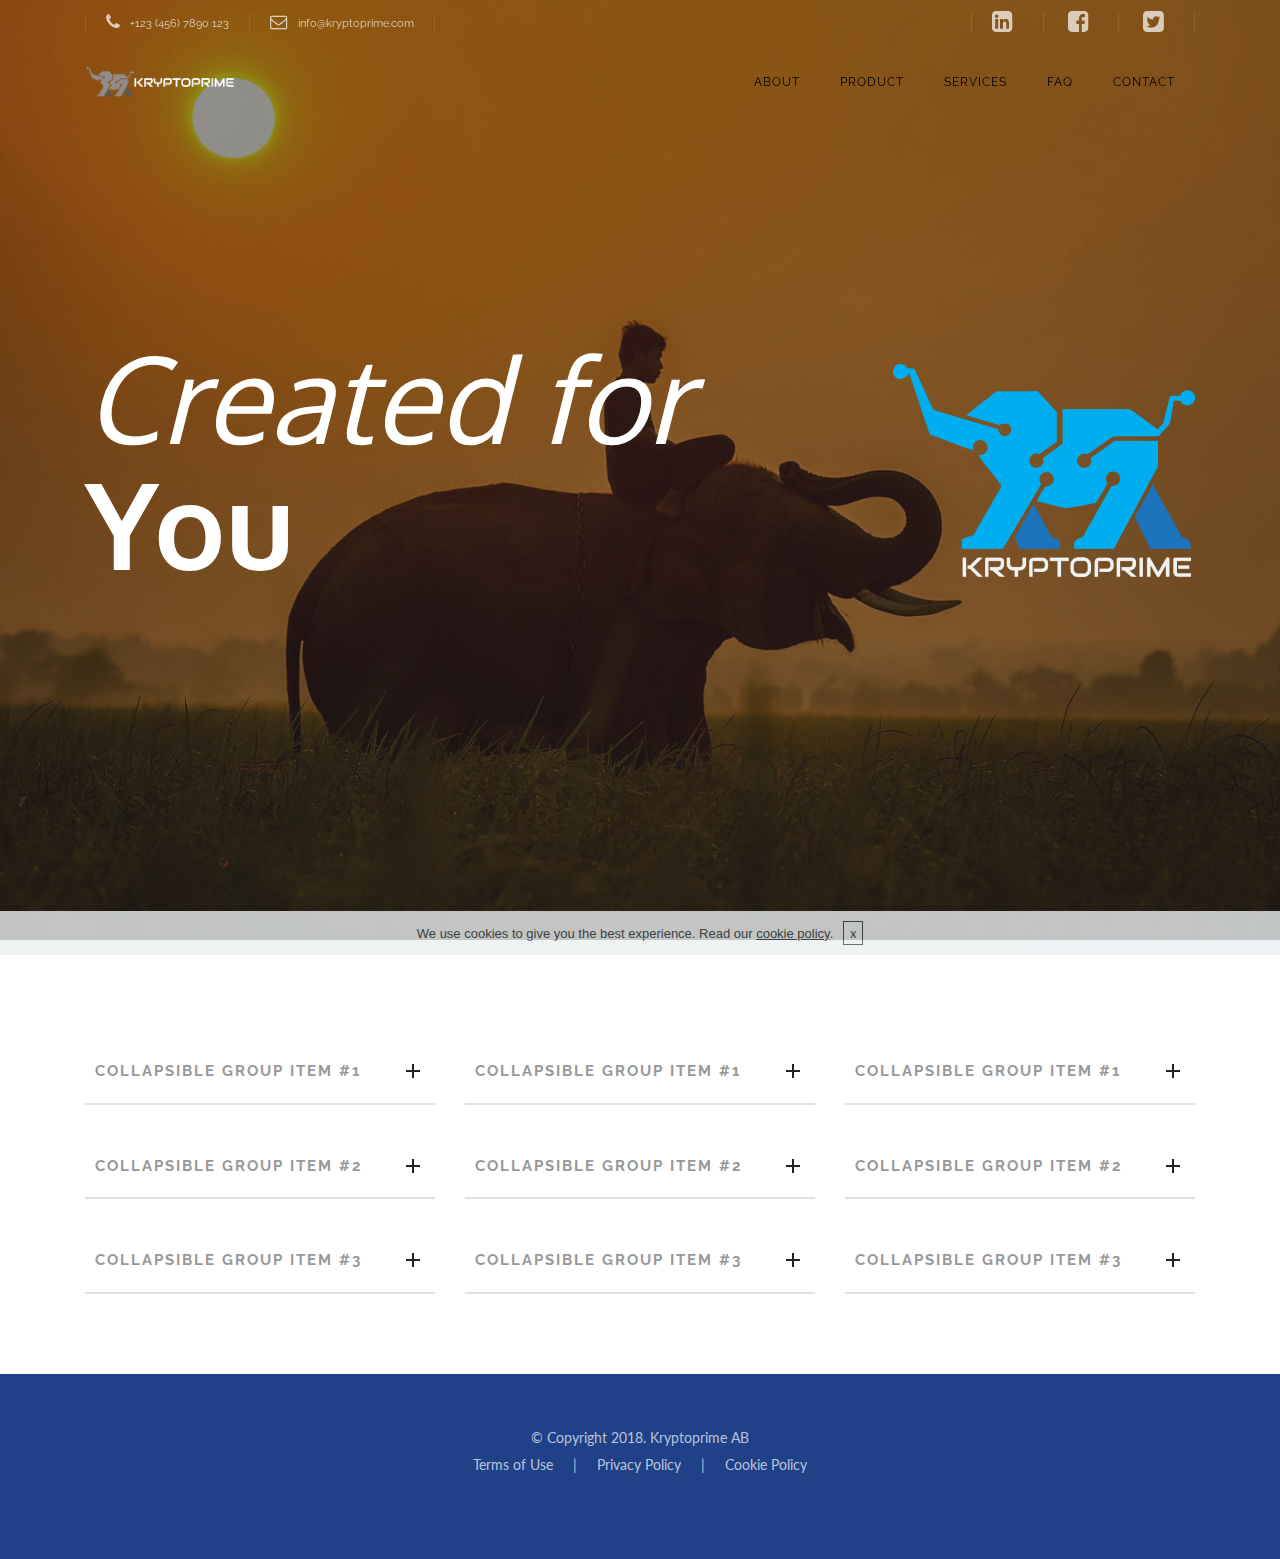
<file: page2.html>
<!DOCTYPE html>
<html >
<head>
  <!-- Site made with Mobirise Website Builder v4.8.3, https://mobirise.com -->
  <meta charset="UTF-8">
  <meta http-equiv="X-UA-Compatible" content="IE=edge">
  <meta name="generator" content="Mobirise v4.8.3, mobirise.com">
  <meta name="viewport" content="width=device-width, initial-scale=1, minimum-scale=1">
  <link rel="shortcut icon" href="assets/images/kryp-logo-mail-346x80.png" type="image/x-icon">
  <meta name="description" content="">
  <title>TnC</title>
  <link rel="stylesheet" href="assets/font-awesome/css/font-awesome.css">
  <link rel="stylesheet" href="assets/et-line-font-plugin/style.css">
  <link rel="stylesheet" href="assets/tether/tether.min.css">
  <link rel="stylesheet" href="assets/bootstrap/css/bootstrap.min.css">
  <link rel="stylesheet" href="assets/socicon/css/socicon.min.css">
  <link rel="stylesheet" href="assets/gdpr-plugin/gdpr-styles.css">
  <link rel="stylesheet" href="assets/dropdown/css/style.css">
  <link rel="stylesheet" href="assets/theme/css/style.css">
  <link rel="stylesheet" href="assets/mobirise-slider/style.css">
  <link rel="stylesheet" href="assets/mobirise/css/mbr-additional.css" type="text/css">
  
  
  
</head>
<body>
  <section class="menu2" id="menu2-t" data-rv-view="155">

    <nav class="navbar navbar-dropdown navbar-fixed-top">
        

            <div class="mbr-table mbr-table_top">
            <div class="container container-wide container-table">
                <div class="mbr-table-cell">

                    <div class="top-menu-link"><a href="tel:+123 (456) 7890 123"><span class="fa fa-phone mbr-iconfont mbr-iconfont-btn"></span> +123 (456) 7890 123</a><a href="mailto:sample@sample.com" class=""><span class="fa fa-envelope-o mbr-iconfont mbr-iconfont-btn"></span> info@kryptoprime.com</a></div>

                </div>
                <div class="mbr-table-cell">

                    <div class="top-menu-folow pull-xs-right"><a title="Twitter" target="_blank" href="https://twitter.com/mobirise" class=""><span class="fa fa-linkedin-square mbr-iconfont mbr-iconfont-btn"></span></a> <a title="Facebook" target="_blank" href="https://www.facebook.com/pages/Mobirise/1616226671953247" class=""><span class="fa fa-facebook-square mbr-iconfont mbr-iconfont-btn"></span></a> <a title="Google+" target="_blank" href="https://plus.google.com/u/0/+Mobirise/posts" class=""><span class="fa fa-twitter-square mbr-iconfont mbr-iconfont-btn"></span></a>  </div>

                </div>
            </div>
            </div>

            <div class="mbr-table mbr-table_bottom">
            <div class="container container-wide container-table">
                <div class="mbr-table-cell logo">

                    <div class="navbar-brand">
                        <a href="index.html#slider3-1" class="navbar-logo"><img src="assets/images/kryp-logo-mail-346x80.png" alt="Mobirise"></a>
                        
                    </div>

                </div>
                <div class="mbr-table-cell">

                    <ul class="nav-dropdown collapse pull-xs-right nav navbar-nav nav-list" id="exCollapsingNavbar"><li class="nav-item"><a class="nav-link link" href="page1.html#slider5-r">About</a></li><li class="nav-item"><a class="nav-link link" href="page3.html#slider5-10">Product</a></li><li class="nav-item"><a class="nav-link link" href="page4.html#slider3-22">Services</a></li><li class="nav-item"><a class="nav-link link" href="page5.html#title4-2c">Faq</a></li><li class="nav-item"><a class="nav-link link" href="#top">Contact</a></li></ul>

                    <button class="navbar-toggler pull-xs-right" type="button" data-toggle="collapse" data-target="#exCollapsingNavbar">
                        <em></em>
                    </button>

                </div>
            </div>
            </div>

        
    </nav>

</section>

<section class="mbr-slider mbr-section mbr-section__container carousel slide slider5 mbr-section-nopadding mbr-after-navbar" data-ride="carousel" data-keyboard="false" data-wrap="true" data-interval="false" id="slider5-s" data-rv-view="146">
    <div>
        <div>
            <div>
                
                <div class="carousel-inner" role="listbox">
                    <div class="mbr-section mbr-section-hero carousel-item dark center mbr-section-full active" data-bg-video-slide="false" style="background-image: url(assets/images/animals-1782436-1920-1920x1277.jpg);">
                        <div class="mbr-table-cell">
                            <div class="mbr-overlay"></div>
                            <div class="container-slide container">
                                
                                <div class="row">
                                    <div class="col-lg-3 mbr-table-cell-lg">
                                        <h1 class="mbr-section-title styled display-1"><em>Created for </em><strong>You</strong></h1>
                                        

                                        
                                    </div>

                                    <div class="col-lg-9 mbr-table-cell-lg image-size" style="width: 13%;">
                                        <div class="image-full" style="background-image: url(assets/images/kryptoprime-white-font-2000x1409.png);"></div>
                                    </div>

                                </div>
                            </div>
                        </div>
                    </div>
                </div>

                <figure class="swiper-arrow-left swiper-arrow type-1" role="button" data-slide="prev" href="#slider5-s">
                    <img alt="" src="assets/images/arrow-left.svg">
                    <div class="mbr-slider-slide"></div>
                </figure>

                 <figure class="swiper-arrow-right swiper-arrow type-1" role="button" data-slide="next" href="#slider5-s">
                    <img alt="" src="assets/images/arrow-right.svg">
                    <div class="mbr-slider-slide"></div>
                </figure>

            </div>
        </div>
    </div>
</section>

<section class="mbr-section--bg-adapted mbr-section--relative mbr-section" id="accordion3-z" data-rv-view="152" style="background-color: rgb(255, 255, 255); padding-top: 100px; padding-bottom: 50px;">
        
        <div class="content-wide vertical">
        <div class="container-wide container">
            <div class="row">
                 
                                      
                        <div class="mbr-cards-col col-xs-12 col-lg-4" style="display: block;">
                            
                            <div id="accordionLeft" class="panel-group" role="tablist">

                                <div class="panel panel-default" style="display: block;">
                                    <div class="panel-heading" role="tab">
                                        <h4 class="panel-title mbr-section-subtitle"><a data-toggle="collapse" data-parent="#accordionLeft" href="#collapseOne" aria-expanded="true" aria-controls="collapseOne">Collapsible Group Item #1<span></span></a></h4>
                                    </div>
                                    <div class="panel-collapse" role="tabpanel">
                                        <div class="panel-body"><p>Lorem ipsum dolor sit amet, consec tetur adipiscing and brane in bibendum</p></div>
                                    </div>
                                </div>

                                <div class="panel panel-default" style="display: block;">
                                    <div class="panel-heading" role="tab">
                                        <h4 class="panel-title mbr-section-subtitle"><a data-toggle="collapse" data-parent="#accordionLeft" href="#collapseTwo" aria-expanded="false" aria-controls="collapseTwo">Collapsible Group Item #2<span></span></a></h4>
                                    </div>
                                    <div class="panel-collapse" role="tabpanel">
                                        <div class="panel-body"><p>Lorem ipsum dolor sit amet, consec tetur adipiscing and brane in bibendum</p></div>
                                    </div>
                                </div>

                                <div class="panel panel-default" style="display: block;">
                                    <div class="panel-heading" role="tab">
                                        <h4 class="panel-title mbr-section-subtitle"><a data-toggle="collapse" data-parent="#accordionLeft" href="#collapseThree" aria-expanded="false" aria-controls="collapseThree">Collapsible Group Item #3<span></span></a></h4>
                                    </div>
                                    <div class="panel-collapse" role="tabpanel">
                                        <div class="panel-body"><p>Lorem ipsum dolor sit amet, consec tetur adipiscing and brane in bibendum</p></div>
                                    </div>
                                </div>

                                <div class="panel panel-default" style="display: none">
                                    <div class="panel-heading" role="tab">
                                        <h4 class="panel-title mbr-section-subtitle"><a data-toggle="collapse" data-parent="#accordionLeft" href="#collapseFour" aria-expanded="false" aria-controls="collapseFour">Collapsible Group Item #4<span></span></a></h4>
                                    </div>
                                    <div class="panel-collapse" role="tabpanel">
                                        <div class="panel-body"><p>Lorem ipsum dolor sit amet, consec tetur adipiscing and brane in bibendum</p></div>
                                    </div>
                                </div>

                                <div class="panel panel-default" style="display: none">
                                    <div class="panel-heading" role="tab">
                                        <h4 class="panel-title mbr-section-subtitle"><a data-toggle="collapse" data-parent="#accordionLeft" href="#collapseFive" aria-expanded="false" aria-controls="collapseFive">Collapsible Group Item #5<span></span></a></h4>
                                    </div>
                                    <div class="panel-collapse" role="tabpanel">
                                        <div class="panel-body"><p>Lorem ipsum dolor sit amet, consec tetur adipiscing and brane in bibendum</p></div>
                                    </div>
                                </div>

                                <div class="panel panel-default" style="display: none">
                                    <div class="panel-heading" role="tab">
                                        <h4 class="panel-title mbr-section-subtitle"><a data-toggle="collapse" data-parent="#accordionLeft" href="#collapseSix" aria-expanded="false" aria-controls="collapseSix">Collapsible Group Item #6<span></span></a></h4>
                                    </div>
                                    <div class="panel-collapse" role="tabpanel">
                                        <div class="panel-body"><p>Lorem ipsum dolor sit amet, consec tetur adipiscing and brane in bibendum</p></div>
                                    </div>
                                </div>

                            </div>

                        </div>

                        <div class="mbr-cards-col col-xs-12 col-lg-4" style="display: block;">
                            
                            <div id="accordionCenter" class="panel-group" role="tablist">

                                <div class="panel panel-default" style="display: block;">
                                    <div class="panel-heading" role="tab">
                                        <h4 class="panel-title mbr-section-subtitle"><a data-toggle="collapse" data-parent="#accordionCenter" href="#collapseOne" aria-expanded="true" aria-controls="collapseOne">Collapsible Group Item #1<span></span></a></h4>
                                    </div>
                                    <div class="panel-collapse" role="tabpanel">
                                        <div class="panel-body"><p>Lorem ipsum dolor sit amet, consec tetur adipiscing and brane in bibendum</p></div>
                                    </div>
                                </div>

                                <div class="panel panel-default" style="display: block;">
                                    <div class="panel-heading" role="tab">
                                        <h4 class="panel-title mbr-section-subtitle"><a data-toggle="collapse" data-parent="#accordionCenter" href="#collapseTwo" aria-expanded="false" aria-controls="collapseTwo">Collapsible Group Item #2<span></span></a></h4>
                                    </div>
                                    <div class="panel-collapse" role="tabpanel">
                                        <div class="panel-body"><p>Lorem ipsum dolor sit amet, consec tetur adipiscing and brane in bibendum</p></div>
                                    </div>
                                </div>

                                <div class="panel panel-default" style="display: block;">
                                    <div class="panel-heading" role="tab">
                                        <h4 class="panel-title mbr-section-subtitle"><a data-toggle="collapse" data-parent="#accordionCenter" href="#collapseThree" aria-expanded="false" aria-controls="collapseThree">Collapsible Group Item #3<span></span></a></h4>
                                    </div>
                                    <div class="panel-collapse" role="tabpanel">
                                        <div class="panel-body"><p>Lorem ipsum dolor sit amet, consec tetur adipiscing and brane in bibendum</p></div>
                                    </div>
                                </div>

                                <div class="panel panel-default" style="display: none">
                                    <div class="panel-heading" role="tab">
                                        <h4 class="panel-title mbr-section-subtitle"><a data-toggle="collapse" data-parent="#accordionCenter" href="#collapseFour" aria-expanded="false" aria-controls="collapseFour">Collapsible Group Item #4<span></span></a></h4>
                                    </div>
                                    <div class="panel-collapse" role="tabpanel">
                                        <div class="panel-body"><p>Lorem ipsum dolor sit amet, consec tetur adipiscing and brane in bibendum</p></div>
                                    </div>
                                </div>

                                <div class="panel panel-default" style="display: none">
                                    <div class="panel-heading" role="tab">
                                        <h4 class="panel-title mbr-section-subtitle"><a data-toggle="collapse" data-parent="#accordionCenter" href="#collapseFive" aria-expanded="false" aria-controls="collapseFive">Collapsible Group Item #5<span></span></a></h4>
                                    </div>
                                    <div class="panel-collapse" role="tabpanel">
                                        <div class="panel-body"><p>Lorem ipsum dolor sit amet, consec tetur adipiscing and brane in bibendum</p></div>
                                    </div>
                                </div>

                                <div class="panel panel-default" style="display: none">
                                    <div class="panel-heading" role="tab">
                                        <h4 class="panel-title mbr-section-subtitle"><a data-toggle="collapse" data-parent="#accordionCenter" href="#collapseSix" aria-expanded="false" aria-controls="collapseSix">Collapsible Group Item #6<span></span></a></h4>
                                    </div>
                                    <div class="panel-collapse" role="tabpanel">
                                        <div class="panel-body"><p>Lorem ipsum dolor sit amet, consec tetur adipiscing and brane in bibendum</p></div>
                                    </div>
                                </div>

                            </div>

                        </div>

                        <div class="mbr-cards-col col-xs-12 col-lg-4" style="display: block;">
                            
                            <div id="accordionRight" class="panel-group" role="tablist">

                                <div class="panel panel-default" style="display: block;">
                                    <div class="panel-heading" role="tab">
                                        <h4 class="panel-title mbr-section-subtitle"><a data-toggle="collapse" data-parent="#accordionLeft" href="#collapseOne" aria-expanded="true" aria-controls="collapseOne">Collapsible Group Item #1<span></span></a></h4>
                                    </div>
                                    <div class="panel-collapse" role="tabpanel">
                                        <div class="panel-body"><p>Lorem ipsum dolor sit amet, consec tetur adipiscing and brane in bibendum</p></div>
                                    </div>
                                </div>

                                <div class="panel panel-default" style="display: block;">
                                    <div class="panel-heading" role="tab">
                                        <h4 class="panel-title mbr-section-subtitle"><a data-toggle="collapse" data-parent="#accordionLeft" href="#collapseTwo" aria-expanded="false" aria-controls="collapseTwo">Collapsible Group Item #2<span></span></a></h4>
                                    </div>
                                    <div class="panel-collapse" role="tabpanel">
                                        <div class="panel-body"><p>Lorem ipsum dolor sit amet, consec tetur adipiscing and brane in bibendum</p></div>
                                    </div>
                                </div>

                                <div class="panel panel-default" style="display: block;">
                                    <div class="panel-heading" role="tab">
                                        <h4 class="panel-title mbr-section-subtitle"><a data-toggle="collapse" data-parent="#accordionLeft" href="#collapseThree" aria-expanded="false" aria-controls="collapseThree">Collapsible Group Item #3<span></span></a></h4>
                                    </div>
                                    <div class="panel-collapse" role="tabpanel">
                                        <div class="panel-body"><p>Lorem ipsum dolor sit amet, consec tetur adipiscing and brane in bibendum</p></div>
                                    </div>
                                </div>

                                <div class="panel panel-default" style="display: none">
                                    <div class="panel-heading" role="tab">
                                        <h4 class="panel-title mbr-section-subtitle"><a data-toggle="collapse" data-parent="#accordionLeft" href="#collapseFour" aria-expanded="false" aria-controls="collapseFour">Collapsible Group Item #4<span></span></a></h4>
                                    </div>
                                    <div class="panel-collapse" role="tabpanel">
                                        <div class="panel-body"><p>Lorem ipsum dolor sit amet, consec tetur adipiscing and brane in bibendum</p></div>
                                    </div>
                                </div>

                                <div class="panel panel-default" style="display: none">
                                    <div class="panel-heading" role="tab">
                                        <h4 class="panel-title mbr-section-subtitle"><a data-toggle="collapse" data-parent="#accordionLeft" href="#collapseFive" aria-expanded="false" aria-controls="collapseFive">Collapsible Group Item #5<span></span></a></h4>
                                    </div>
                                    <div class="panel-collapse" role="tabpanel">
                                        <div class="panel-body"><p>Lorem ipsum dolor sit amet, consec tetur adipiscing and brane in bibendum</p></div>
                                    </div>
                                </div>

                                <div class="panel panel-default" style="display: none">
                                    <div class="panel-heading" role="tab">
                                        <h4 class="panel-title mbr-section-subtitle"><a data-toggle="collapse" data-parent="#accordionLeft" href="#collapseSix" aria-expanded="false" aria-controls="collapseSix">Collapsible Group Item #6<span></span></a></h4>
                                    </div>
                                    <div class="panel-collapse" role="tabpanel">
                                        <div class="panel-body"><p>Lorem ipsum dolor sit amet, consec tetur adipiscing and brane in bibendum</p></div>
                                    </div>
                                </div>
                                
                            </div>

                        </div>

            </div>
        </div>
    </div>
</section>

<section class="mbr-section--bg-adapted mbr-section--relative mbr-section mbr-section--no-padding" id="footer2-y" data-rv-view="157" style="background-color: rgb(32, 65, 135);">
        
        <footer class="footer">
        <div class="content-wide">
        <div class="container-wide container">
            <div class="row">
        
                <div class="copyright nopadding">
                    <span><p><span style="font-weight: normal;">© Copyright 2018. Kryptoprime AB</span><br><span style="font-weight: normal;">Terms of Use &nbsp; &nbsp; | &nbsp; &nbsp; Privacy Policy &nbsp; &nbsp; | &nbsp; &nbsp; Cookie Policy</span><span style="font-weight: normal;"><br></span></p></span>
                </div>
            </div>

        </div>
    </div>
    </footer>
</section>


  <script src="assets/web/assets/jquery/jquery.min.js"></script>
  <script src="assets/tether/tether.min.js"></script>
  <script src="assets/bootstrap/js/bootstrap.min.js"></script>
  <script src="assets/cookies-alert-plugin/cookies-alert-core.js"></script>
  <script src="assets/cookies-alert-plugin/cookies-alert-script.js"></script>
  <script src="assets/smooth-scroll/SmoothScroll.js"></script>
  <script src="assets/bootstrap-carousel-swipe/bootstrap-carousel-swipe.js"></script>
  <script src="assets/dropdown/js/script.min.js"></script>
  <script src="assets/theme/js/script.js"></script>
  <script src="assets/accordionFix/jquery.accordionFix.js"></script>
  <script src="assets/SliderPaginator/script.js"></script>
  
  
  <input name="animation" type="hidden">
  <input name="cookieData" type="hidden" data-cookie-text="We use cookies to give you the best experience. Read our <a href='privacy.html'>cookie policy</a>.">
  </body>
</html>
</file>
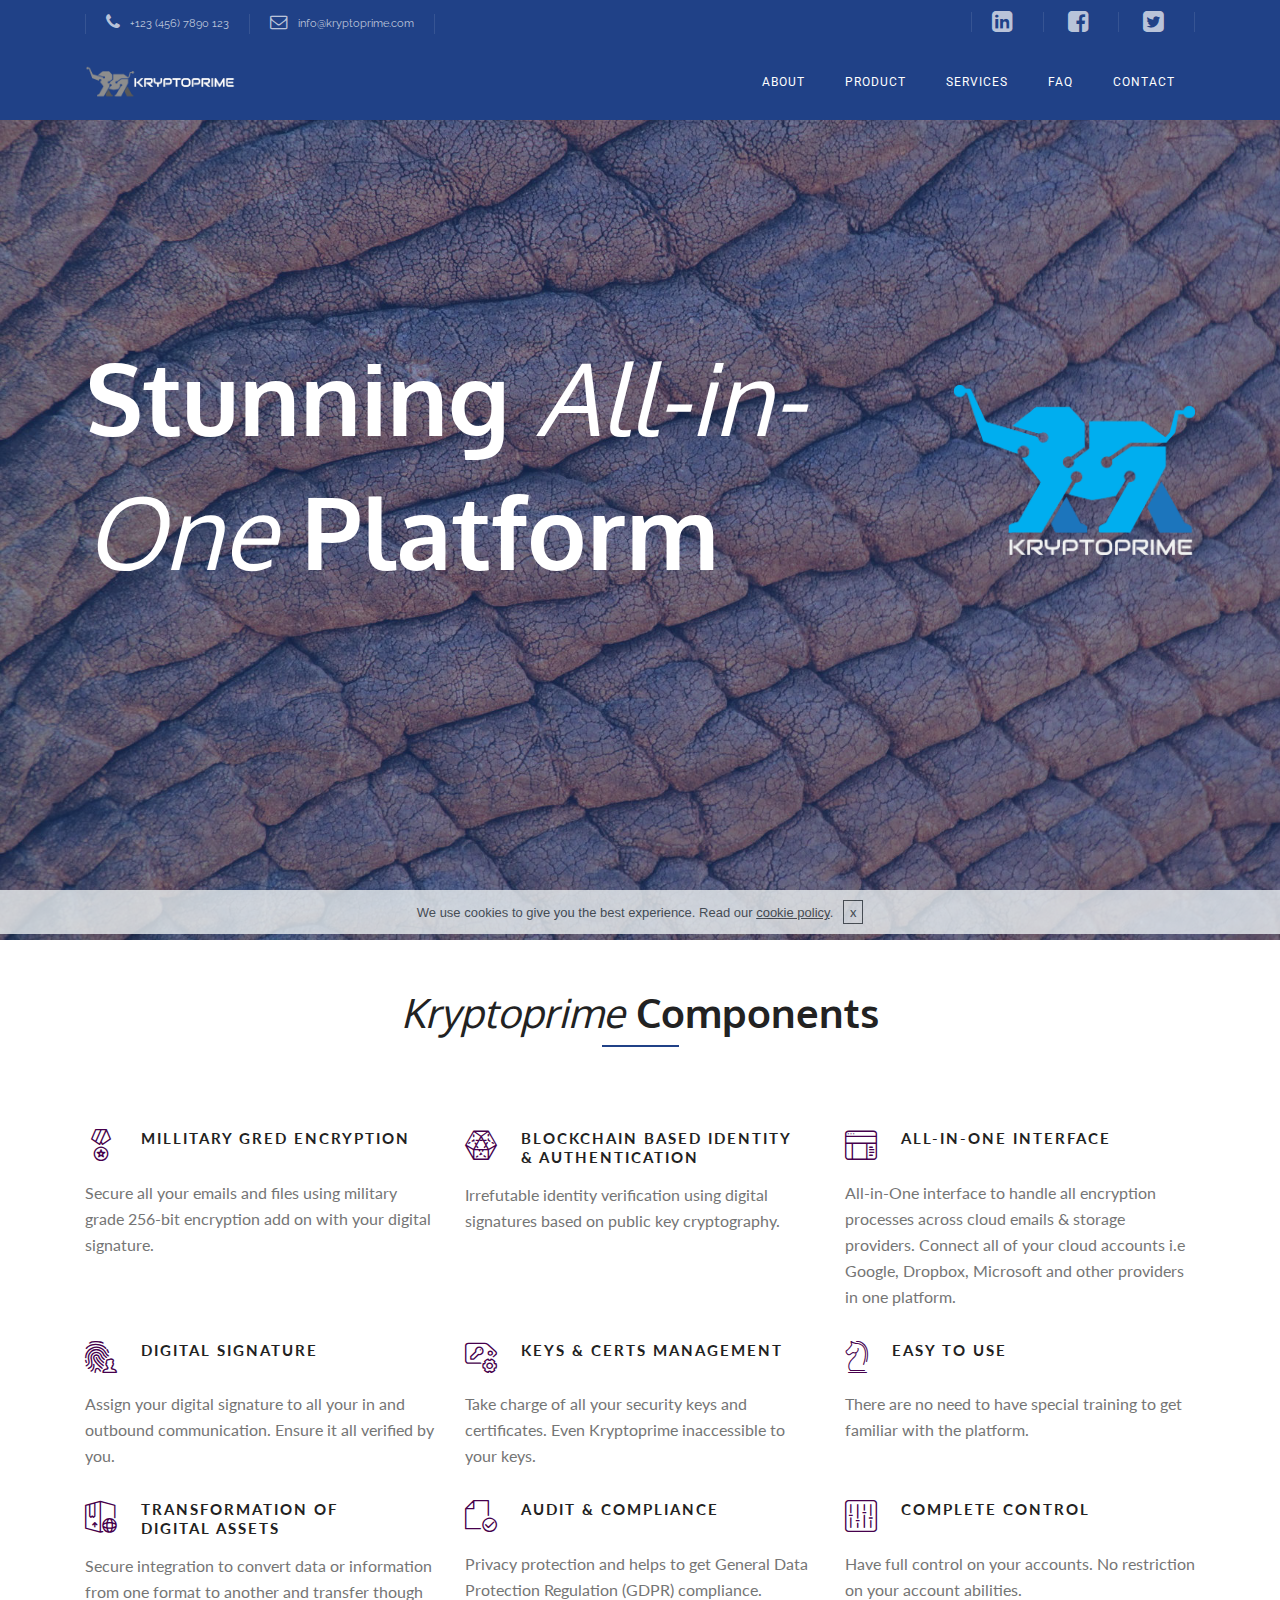
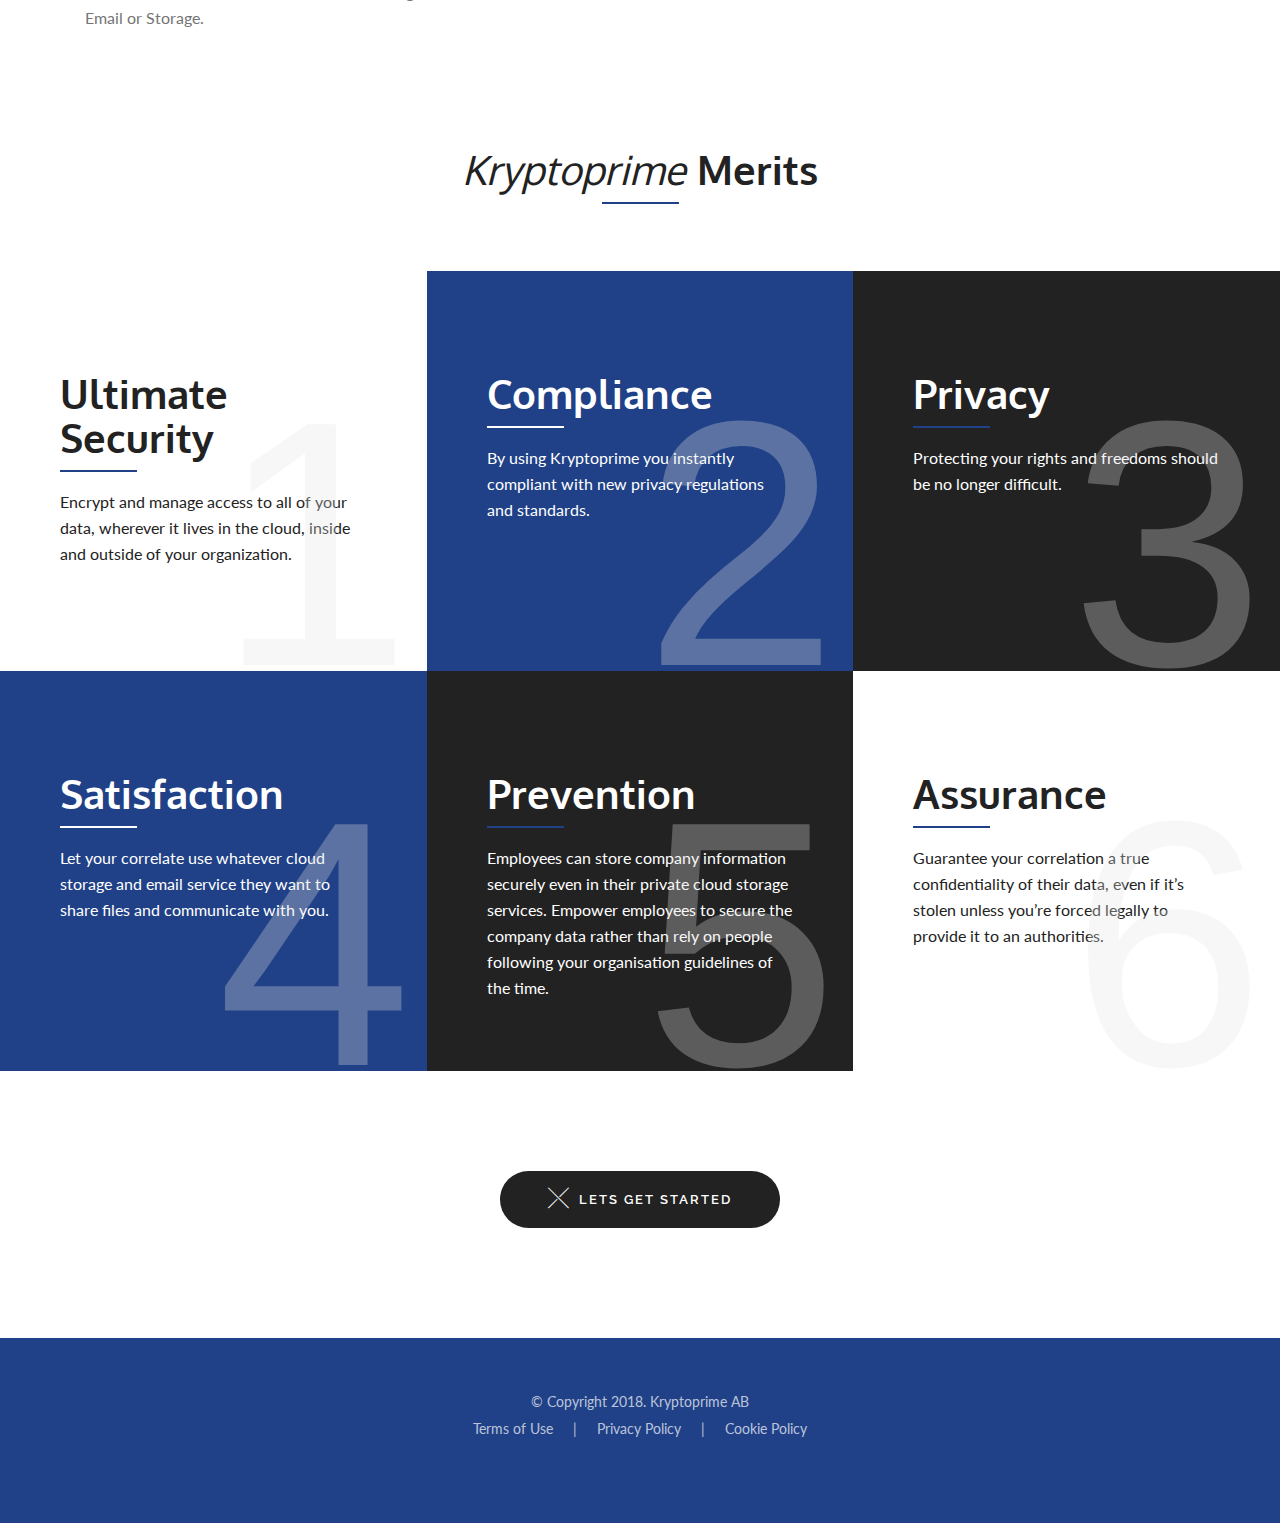
<file: page3.html>
<!DOCTYPE html>
<html >
<head>
  <!-- Site made with Mobirise Website Builder v4.8.3, https://mobirise.com -->
  <meta charset="UTF-8">
  <meta http-equiv="X-UA-Compatible" content="IE=edge">
  <meta name="generator" content="Mobirise v4.8.3, mobirise.com">
  <meta name="viewport" content="width=device-width, initial-scale=1, minimum-scale=1">
  <link rel="shortcut icon" href="assets/images/kryp-logo-mail-346x80.png" type="image/x-icon">
  <meta name="description" content="">
  <title>Product</title>
  <link rel="stylesheet" href="assets/web/assets/mobirise-icons/mobirise-icons.css">
  <link rel="stylesheet" href="assets/icon54-v3/style.css">
  <link rel="stylesheet" href="assets/icon54-v2/style.css">
  <link rel="stylesheet" href="assets/icon54/style.css">
  <link rel="stylesheet" href="assets/et-line-font-plugin/style.css">
  <link rel="stylesheet" href="assets/font-awesome/css/font-awesome.css">
  <link rel="stylesheet" href="assets/tether/tether.min.css">
  <link rel="stylesheet" href="assets/bootstrap/css/bootstrap.min.css">
  <link rel="stylesheet" href="assets/dropdown/css/style.css">
  <link rel="stylesheet" href="assets/gdpr-plugin/gdpr-styles.css">
  <link rel="stylesheet" href="assets/socicon/css/socicon.min.css">
  <link rel="stylesheet" href="assets/theme/css/style.css">
  <link rel="stylesheet" href="assets/mobirise-slider/style.css">
  <link rel="stylesheet" href="assets/mobirise/css/mbr-additional.css" type="text/css">
  
  
  
</head>
<body>
  <section class="menu2" id="menu2-11" data-rv-view="34">

    <nav class="navbar navbar-dropdown navbar-fixed-top">
        

            <div class="mbr-table mbr-table_top">
            <div class="container container-wide container-table">
                <div class="mbr-table-cell">

                    <div class="top-menu-link"><a href="tel:+123 (456) 7890 123"><span class="fa fa-phone mbr-iconfont mbr-iconfont-btn"></span> +123 (456) 7890 123</a><a href="mailto:sample@sample.com" class=""><span class="fa fa-envelope-o mbr-iconfont mbr-iconfont-btn"></span> info@kryptoprime.com</a></div>

                </div>
                <div class="mbr-table-cell">

                    <div class="top-menu-folow pull-xs-right"><a title="Twitter" target="_blank" href="https://twitter.com/mobirise" class=""><span class="fa fa-linkedin-square mbr-iconfont mbr-iconfont-btn"></span></a> <a title="Facebook" target="_blank" href="https://www.facebook.com/pages/Mobirise/1616226671953247" class=""><span class="fa fa-facebook-square mbr-iconfont mbr-iconfont-btn"></span></a> <a title="Google+" target="_blank" href="https://plus.google.com/u/0/+Mobirise/posts" class=""><span class="fa fa-twitter-square mbr-iconfont mbr-iconfont-btn"></span></a>  </div>

                </div>
            </div>
            </div>

            <div class="mbr-table mbr-table_bottom">
            <div class="container container-wide container-table">
                <div class="mbr-table-cell logo">

                    <div class="navbar-brand">
                        <a href="index.html#slider3-1" class="navbar-logo"><img src="assets/images/kryp-logo-mail-346x80.png" alt="Mobirise"></a>
                        
                    </div>

                </div>
                <div class="mbr-table-cell">

                    <ul class="nav-dropdown collapse pull-xs-right nav navbar-nav nav-list" id="exCollapsingNavbar"><li class="nav-item"><a class="nav-link link" href="page1.html#slider5-r">About</a></li><li class="nav-item"><a class="nav-link link" href="page3.html#slider5-10">Product</a></li><li class="nav-item"><a class="nav-link link" href="page4.html#slider3-22">Services</a></li><li class="nav-item"><a class="nav-link link" href="page5.html#title4-2c">Faq</a></li><li class="nav-item"><a class="nav-link link" href="#top">Contact</a></li></ul>

                    <button class="navbar-toggler pull-xs-right" type="button" data-toggle="collapse" data-target="#exCollapsingNavbar">
                        <em></em>
                    </button>

                </div>
            </div>
            </div>

        
    </nav>

</section>

<section class="mbr-slider mbr-section mbr-section__container carousel slide slider5 mbr-section-nopadding mbr-after-navbar" data-ride="carousel" data-keyboard="false" data-wrap="true" data-interval="false" id="slider5-10" data-rv-view="22">
    <div>
        <div>
            <div>
                
                <div class="carousel-inner" role="listbox">
                    <div class="mbr-section mbr-section-hero carousel-item dark center mbr-section-full active" data-bg-video-slide="false" style="background-image: url(assets/images/mbr-1920x1280.jpg);">
                        <div class="mbr-table-cell">
                            <div class="mbr-overlay" style="background-color: rgb(32, 65, 135);"></div>
                            <div class="container-slide container">
                                
                                <div class="row">
                                    <div class="col-lg-3 mbr-table-cell-lg">
                                        <h1 class="mbr-section-title styled display-1"><span style="font-size: 100px;"><strong>Stunning&nbsp;</strong></span><span style="font-size: 100px;"><em>All-in-One </em><strong>Platform</strong></span></h1>
                                        

                                        
                                    </div>

                                    <div class="col-lg-9 mbr-table-cell-lg image-size" style="width: 13%;">
                                        <div class="image-full" style="background-image: url(assets/images/kryptoprime-white-font-2000x1409.png);"></div>
                                    </div>

                                </div>
                            </div>
                        </div>
                    </div>
                </div>

                <figure class="swiper-arrow-left swiper-arrow type-1" role="button" data-slide="prev" href="#slider5-10">
                    <img alt="" src="assets/images/arrow-left.svg">
                    <div class="mbr-slider-slide"></div>
                </figure>

                 <figure class="swiper-arrow-right swiper-arrow type-1" role="button" data-slide="next" href="#slider5-10">
                    <img alt="" src="assets/images/arrow-right.svg">
                    <div class="mbr-slider-slide"></div>
                </figure>

            </div>
        </div>
    </div>
</section>

<section class="mbr-section--bg-adapted mbr-section--relative title3" id="title4-1h" data-rv-view="28" style="background-color: rgb(255, 255, 255);">
        
    <div id="contact-info" style="padding-top: 50px; padding-bottom: 0px;">
        <div class="container">
            <div class="row">
                 
                <div class="col-xs-12">
                   <div class="page_head title-block">
                        
                        <h1 class="styled"><em>Kryptoprime</em>&nbsp;Components</h1>
                        <div class="separator"></div>
                        
                        
                    </div>
                </div>

            </div>
        </div>
    </div>
</section>

<section class="mbr-section--bg-adapted mbr-section--relative content1" id="content2-1f" data-rv-view="31" style="background-color: rgb(255, 255, 255);">
        
    <div id="contact-info" style="padding-top: 50px; padding-bottom: 0px;">
        <div class="container">
            <div class="row">

                <div class="col-xs-12">
                    
                    <div class="row clear-md mbr-cards-row" style="display: block;">
                        
                        <div class="mbr-cards-col col-xs-12 col-lg-4 3">
                            <div class="c-info">
                                <div class="image"><a href="https://mobirise.com" class="icon54-v1-medal-3 mbr-iconfont"></a></div>
                                <h4 class="mbr-section-text">Millitary gred encryption</h4>
                            </div>
                                <p class="mbr-section-text">Secure all your emails and files using military grade 256-bit encryption add on with your digital signature.<br></p>
                        </div>

                        <div class="mbr-cards-col col-xs-12 col-lg-4 3">
                            <div class="c-info">
                                <div class="image"><a href="https://mobirise.com" class="icon54-v2-dodekaeder-3 mbr-iconfont"></a></div>
                                <h4 class="mbr-section-text">Blockchain based identity<br>&amp; Authentication</h4>
                            </div>
                                <p class="mbr-section-text">Irrefutable identity verification using digital signatures based on public key cryptography.<br></p>
                        </div>

                        <div class="mbr-cards-col col-xs-12 col-lg-4 3">
                            <div class="c-info">
                                <div class="image"><a href="https://mobirise.com" class="icon54-v2-detailes-pane mbr-iconfont"></a></div>
                                <h4 class="mbr-section-text">all-in-one interface</h4>
                            </div>
                                <p class="mbr-section-text">All-in-One interface to handle all encryption processes across cloud emails &amp; storage providers. Connect all of your cloud accounts i.e Google, Dropbox, Microsoft and other providers in one platform.<br></p>
                        </div>

                    </div>
                    <div class="row clear-md mbr-cards-row" style="display: none;">

                        <div class="mbr-cards-col col-xs-12 col-lg-4 3">
                            <div class="c-info">
                                <div class="image"><a href="https://mobirise.com" class="etl-icon icon-trophy mbr-iconfont"></a></div>
                                <h4 class="mbr-section-text">creative compaings</h4>
                            </div>
                                <p class="mbr-section-text">Lorem ipsum dolor sit amet, consectetur adipisicing elit. Ut, cupiditate, debitis! Laborum maiores autem totam aliquid nemo beatae possimus rem?</p>
                        </div>

                        <div class="mbr-cards-col col-xs-12 col-lg-4 3">
                            <div class="c-info">
                                <div class="image"><a href="https://mobirise.com" class="etl-icon icon-lightbulb mbr-iconfont"></a></div>
                                <h4 class="mbr-section-text">innovation ideas</h4>
                            </div>
                                <p class="mbr-section-text">Lorem ipsum dolor sit amet, consectetur adipisicing elit. Ducimus saepe illum, ipsa voluptas animi laborum? Veniam delectus totam, voluptatem maxime!</p>
                        </div>

                        <div class="mbr-cards-col col-xs-12 col-lg-4 3">
                            <div class="c-info">
                                <div class="image"><a href="https://mobirise.com" class="etl-icon icon-presentation mbr-iconfont"></a></div>
                                <h4 class="mbr-section-text">business analysis</h4>
                            </div>
                                <p class="mbr-section-text">Lorem ipsum dolor sit amet, consectetur adipisicing elit. Asperiores similique itaque possimus hic. Saepe et deleniti fugit qui, odit tenetur?</p>
                        </div>

                    </div>

                </div>

            </div>
        </div>
    </div>
</section>

<section class="mbr-section--bg-adapted mbr-section--relative content1" id="content2-18" data-rv-view="36" style="background-color: rgb(255, 255, 255);">
        
    <div id="contact-info" style="padding-top: 0px; padding-bottom: 100px;">
        <div class="container">
            <div class="row">

                <div class="col-xs-12">
                    
                    <div class="row clear-md mbr-cards-row" style="display: block;">
                        
                        <div class="mbr-cards-col col-xs-12 col-lg-4">
                            <div class="c-info">
                                <div class="image"><a href="https://mobirise.com" class="icon54-v2-user-fingerprint mbr-iconfont"></a></div>
                                <h4 class="mbr-section-text">Digital signature</h4>
                            </div>
                                <p class="mbr-section-text">Assign your digital signature to all your in and outbound communication. Ensure it all verified by you.<br></p>
                        </div>

                        <div class="mbr-cards-col col-xs-12 col-lg-4">
                            <div class="c-info">
                                <div class="image"><a href="https://mobirise.com" class="icon54-v3-key-tag-settings mbr-iconfont"></a></div>
                                <h4 class="mbr-section-text">Keys &amp; Certs Management</h4>
                            </div>
                                <p class="mbr-section-text">Take charge of all your security keys and certificates. Even Kryptoprime inaccessible to your keys.<br></p>
                        </div>

                        <div class="mbr-cards-col col-xs-12 col-lg-4">
                            <div class="c-info">
                                <div class="image"><a href="https://mobirise.com" class="etl-icon icon-strategy mbr-iconfont"></a></div>
                                <h4 class="mbr-section-text">Easy to use</h4>
                            </div>
                                <p class="mbr-section-text">There are no need to have special training to get familiar with the platform.</p>
                        </div>

                    </div>
                    <div class="row clear-md mbr-cards-row" style="display: block;">

                        <div class="mbr-cards-col col-xs-12 col-lg-4">
                            <div class="c-info">
                                <div class="image"><a href="https://mobirise.com" class="icon54-v3-global-box mbr-iconfont"></a></div>
                                <h4 class="mbr-section-text">Transformation of<br>Digital Assets</h4>
                            </div>
                                <p class="mbr-section-text">Secure integration to convert data or information from one format to another and transfer though Email or Storage.<br></p>
                        </div>

                        <div class="mbr-cards-col col-xs-12 col-lg-4">
                            <div class="c-info">
                                <div class="image"><a href="https://mobirise.com" class="icon54-v1-check-file mbr-iconfont"></a></div>
                                <h4 class="mbr-section-text">Audit &amp; Compliance</h4>
                            </div>
                                <p class="mbr-section-text">Privacy protection and helps to get General Data Protection Regulation (GDPR) compliance.<br></p>
                        </div>

                        <div class="mbr-cards-col col-xs-12 col-lg-4">
                            <div class="c-info">
                                <div class="image"><a href="https://mobirise.com" class="icon54-v1-mixer-1 mbr-iconfont"></a></div>
                                <h4 class="mbr-section-text">Complete control</h4>
                            </div>
                                <p class="mbr-section-text">Have full control on your accounts. No restriction on your account abilities.<br></p>
                        </div>

                    </div>

                </div>

            </div>
        </div>
    </div>
</section>

<section class="mbr-section--bg-adapted mbr-section--relative title3" id="title4-1i" data-rv-view="39" style="background-color: rgb(255, 255, 255);">
        
    <div id="contact-info" style="padding-top: 0px; padding-bottom: 50px;">
        <div class="container">
            <div class="row">
                 
                <div class="col-xs-12">
                   <div class="page_head title-block">
                        
                        <h1 class="styled"><em>Kryptoprime</em> Merits</h1>
                        <div class="separator"></div>
                        
                        
                    </div>
                </div>

            </div>
        </div>
    </div>
</section>

<section class="mbr-section--bg-adapted mbr-section--relative mbr-section mbr-section--no-padding content6" id="content6-1b" data-rv-view="42" style="background-color: rgb(255, 255, 255); padding-top: 0px; padding-bottom: 0px;">
        
        <div class="container-fluid">
            <div class="row">
         
                        <div class="mbr-cards-col col-lg-4 col-xs-12 bgw" style="display: block;">
                            <div class="page_head text-left title-block">
                                
                                <h1 class="styled">Ultimate Security</h1>
                                <div class="separator"></div>
                                <p>Encrypt and manage access to all of your data, wherever it lives in the cloud, inside and outside of your organization.<br></p>
                                <span class="block-number">1</span>
                            </div>
                        </div>

                        <div class="mbr-cards-col col-lg-4 col-xs-12 bgc" style="display: block;">
                            <div class="page_head text-left title-block">
                                
                                <h1 class="styled">Compliance</h1>
                                <div class="separator"></div>
                                <p>By using Kryptoprime you instantly compliant with new privacy regulations and standards.<br></p>
                                <span class="block-number">2</span>
                            </div>
                        </div>

                        <div class="mbr-cards-col col-lg-4 col-xs-12 bgb" style="display: block;">
                            <div class="page_head text-left title-block">
                                
                                <h1 class="styled">Privacy</h1>
                                <div class="separator"></div>
                                <p>Protecting your rights and freedoms should be no longer difficult.<br></p>
                                <span class="block-number">3</span>
                            </div>
                        </div>
            

                        <div class="mbr-cards-col col-lg-4 col-xs-12 bgc" style="display: block;">
                            <div class="page_head text-left title-block">
                                
                                <h1 class="styled">Satisfaction</h1>
                                <div class="separator"></div>
                                <p>Let your correlate use whatever cloud storage and email service they want to share files and communicate with you.<br></p>
                                <span class="block-number">4</span>
                            </div>
                        </div>

                        <div class="mbr-cards-col col-lg-4 col-xs-12 bgb" style="display: block;">
                            <div class="page_head text-left title-block">
                                
                                <h1 class="styled">Prevention</h1>
                                <div class="separator"></div>
                                <p>Employees can store company information securely even in their private cloud storage services. Empower employees to secure the company data rather than rely on people following your organisation guidelines of the time.<br></p>
                                <span class="block-number">5</span>
                            </div>
                        </div>

                        <div class="mbr-cards-col col-lg-4 col-xs-12 bgw" style="display: block;">
                            <div class="page_head text-left title-block">
                                
                                <h1 class="styled">Assurance</h1>
                                <div class="separator"></div>
                                <p>Guarantee your correlation a true confidentiality of their data, even if it’s stolen unless you’re forced legally to provide it to an authorities.<br></p>
                                <span class="block-number">6</span>
                            </div>
                        </div>
            </div>
        </div>
</section>

<section class="mbr-section--bg-adapted mbr-section--relative title3" id="title3-1j" data-rv-view="45" style="background-color: rgb(255, 255, 255);">
        
    <div id="contact-info" style="padding-top: 100px; padding-bottom: 100px;">
        <div class="container">
            <div class="row">
                 
                <div class="col-xs-12">
                   <div class="page_head title-block">
                        
                        
                        
                        
                        <div class="buttons-wrap"> <a href="http://mobirise.com" class="btn btn-black" role="button"><span class="mbri-close mbr-iconfont mbr-iconfont-btn"></span>Lets Get Started</a></div>
                    </div>
                </div>

            </div>
        </div>
    </div>
</section>

<section class="mbr-section--bg-adapted mbr-section--relative mbr-section mbr-section--no-padding" id="footer2-16" data-rv-view="48" style="background-color: rgb(32, 65, 135);">
        
        <footer class="footer">
        <div class="content-wide">
        <div class="container-wide container">
            <div class="row">
        
                <div class="copyright nopadding">
                    <span><p><span style="font-weight: normal;">© Copyright 2018. Kryptoprime AB</span><br><span style="font-weight: normal;">Terms of Use &nbsp; &nbsp; | &nbsp; &nbsp; Privacy Policy &nbsp; &nbsp; | &nbsp; &nbsp; Cookie Policy</span><span style="font-weight: normal;"><br></span></p></span>
                </div>
            </div>

        </div>
    </div>
    </footer>
</section>


  <script src="assets/web/assets/jquery/jquery.min.js"></script>
  <script src="assets/tether/tether.min.js"></script>
  <script src="assets/bootstrap/js/bootstrap.min.js"></script>
  <script src="assets/dropdown/js/script.min.js"></script>
  <script src="assets/bootstrap-carousel-swipe/bootstrap-carousel-swipe.js"></script>
  <script src="assets/cookies-alert-plugin/cookies-alert-core.js"></script>
  <script src="assets/cookies-alert-plugin/cookies-alert-script.js"></script>
  <script src="assets/smooth-scroll/SmoothScroll.js"></script>
  <script src="assets/theme/js/script.js"></script>
  <script src="assets/SliderPaginator/script.js"></script>
  
  
  <input name="animation" type="hidden">
  <input name="cookieData" type="hidden" data-cookie-text="We use cookies to give you the best experience. Read our <a href='privacy.html'>cookie policy</a>.">
  </body>
</html>
</file>
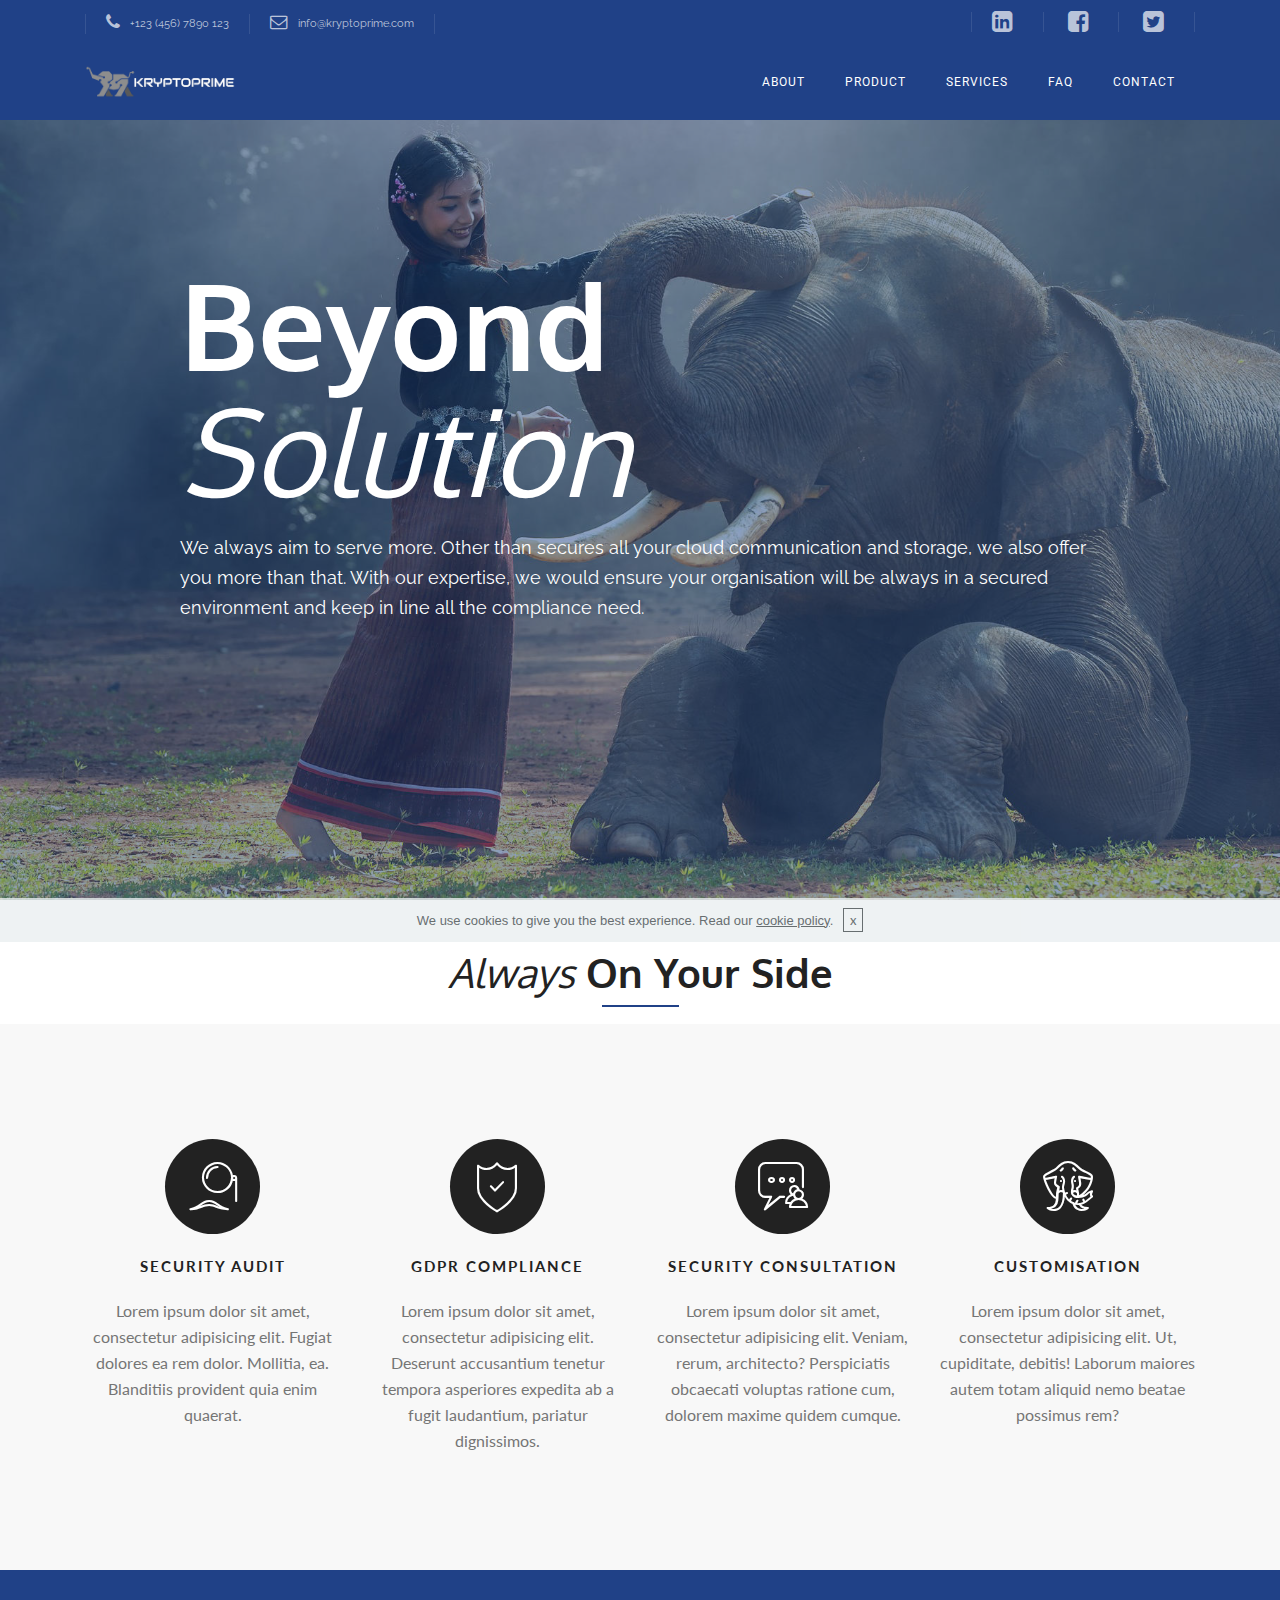
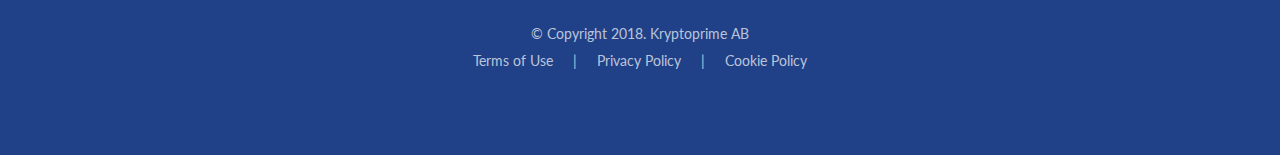
<file: page4.html>
<!DOCTYPE html>
<html >
<head>
  <!-- Site made with Mobirise Website Builder v4.8.3, https://mobirise.com -->
  <meta charset="UTF-8">
  <meta http-equiv="X-UA-Compatible" content="IE=edge">
  <meta name="generator" content="Mobirise v4.8.3, mobirise.com">
  <meta name="viewport" content="width=device-width, initial-scale=1, minimum-scale=1">
  <link rel="shortcut icon" href="assets/images/kryp-logo-mail-346x80.png" type="image/x-icon">
  <meta name="description" content="">
  <title>Service</title>
  <link rel="stylesheet" href="assets/icon54-v4/style.css">
  <link rel="stylesheet" href="assets/icon54-v2/style.css">
  <link rel="stylesheet" href="assets/icon54/style.css">
  <link rel="stylesheet" href="assets/font-awesome/css/font-awesome.css">
  <link rel="stylesheet" href="assets/et-line-font-plugin/style.css">
  <link rel="stylesheet" href="assets/tether/tether.min.css">
  <link rel="stylesheet" href="assets/bootstrap/css/bootstrap.min.css">
  <link rel="stylesheet" href="assets/socicon/css/socicon.min.css">
  <link rel="stylesheet" href="assets/gdpr-plugin/gdpr-styles.css">
  <link rel="stylesheet" href="assets/dropdown/css/style.css">
  <link rel="stylesheet" href="assets/theme/css/style.css">
  <link rel="stylesheet" href="assets/mobirise-slider/style.css">
  <link rel="stylesheet" href="assets/mobirise/css/mbr-additional.css" type="text/css">
  
  
  
</head>
<body>
  <section class="menu2" id="menu2-1n" data-rv-view="62">

    <nav class="navbar navbar-dropdown navbar-fixed-top">
        

            <div class="mbr-table mbr-table_top">
            <div class="container container-wide container-table">
                <div class="mbr-table-cell">

                    <div class="top-menu-link"><a href="tel:+123 (456) 7890 123"><span class="fa fa-phone mbr-iconfont mbr-iconfont-btn"></span> +123 (456) 7890 123</a><a href="mailto:sample@sample.com" class=""><span class="fa fa-envelope-o mbr-iconfont mbr-iconfont-btn"></span> info@kryptoprime.com</a></div>

                </div>
                <div class="mbr-table-cell">

                    <div class="top-menu-folow pull-xs-right"><a title="Twitter" target="_blank" href="https://twitter.com/mobirise" class=""><span class="fa fa-linkedin-square mbr-iconfont mbr-iconfont-btn"></span></a> <a title="Facebook" target="_blank" href="https://www.facebook.com/pages/Mobirise/1616226671953247" class=""><span class="fa fa-facebook-square mbr-iconfont mbr-iconfont-btn"></span></a> <a title="Google+" target="_blank" href="https://plus.google.com/u/0/+Mobirise/posts" class=""><span class="fa fa-twitter-square mbr-iconfont mbr-iconfont-btn"></span></a>  </div>

                </div>
            </div>
            </div>

            <div class="mbr-table mbr-table_bottom">
            <div class="container container-wide container-table">
                <div class="mbr-table-cell logo">

                    <div class="navbar-brand">
                        <a href="index.html#slider3-1" class="navbar-logo"><img src="assets/images/kryp-logo-mail-346x80.png" alt="Mobirise"></a>
                        
                    </div>

                </div>
                <div class="mbr-table-cell">

                    <ul class="nav-dropdown collapse pull-xs-right nav navbar-nav nav-list" id="exCollapsingNavbar"><li class="nav-item"><a class="nav-link link" href="page1.html#slider5-r">About</a></li><li class="nav-item"><a class="nav-link link" href="page3.html#slider5-10">Product</a></li><li class="nav-item"><a class="nav-link link" href="page4.html#slider3-22">Services</a></li><li class="nav-item"><a class="nav-link link" href="page5.html#title4-2c">Faq</a></li><li class="nav-item"><a class="nav-link link" href="#top">Contact</a></li></ul>

                    <button class="navbar-toggler pull-xs-right" type="button" data-toggle="collapse" data-target="#exCollapsingNavbar">
                        <em></em>
                    </button>

                </div>
            </div>
            </div>

        
    </nav>

</section>

<section class="mbr-slider mbr-section mbr-section__container carousel slide slider3 mbr-section-nopadding mbr-after-navbar" data-ride="carousel" data-keyboard="false" data-wrap="true" data-interval="false" id="slider3-22" data-rv-view="50">
    <div>
        <div>
            <div>
                
                <div class="carousel-inner" role="listbox">
                    <div class="mbr-section mbr-section-hero carousel-item dark center mbr-section-full active" data-bg-video-slide="false" style="background-image: url(assets/images/mbr-1920x1277.jpg);">
                        <div class="mbr-table-cell">
                            <div class="mbr-overlay" style="background-color: rgb(32, 65, 135);"></div>
                            <div class="container-slide container">
                                
                                <div class="row">
                                    <div class="col-md-offset-1 col-md-10 vertical-middle">
                                        <h1 class="mbr-section-title styled">Beyond<br><em>Solution</em></h1>
                                        <p class="mbr-section-lead lead">We always aim to serve more. Other than secures all your cloud communication and storage, we also  offer you more than that. With our expertise, we would ensure your organisation will be always in a secured environment and keep in line all the compliance need. <br></p>

                                        
                                    </div>
                                </div>
                            </div>
                        </div>
                    </div>
                </div>

                <figure class="swiper-arrow-left swiper-arrow type-1" role="button" data-slide="prev" href="#slider3-22">
                    <img alt="" src="assets/images/arrow-left.svg">
                    <div class="mbr-slider-slide"></div>
                </figure>

                 <figure class="swiper-arrow-right swiper-arrow type-1" role="button" data-slide="next" href="#slider3-22">
                    <img alt="" src="assets/images/arrow-right.svg">
                    <div class="mbr-slider-slide"></div>
                </figure>

            </div>
        </div>
    </div>
</section>

<section class="mbr-section--bg-adapted mbr-section--relative title3" id="title4-1l" data-rv-view="56" style="background-color: rgb(255, 255, 255);">
        
    <div id="contact-info" style="padding-top: 50px; padding-bottom: 0px;">
        <div class="container">
            <div class="row">
                 
                <div class="col-xs-12">
                   <div class="page_head title-block">
                        
                        <h1 class="styled"><span style="font-weight: normal;"><em>Always</em></span> On Your Side</h1>
                        <div class="separator"></div>
                        
                        
                    </div>
                </div>

            </div>
        </div>
    </div>
</section>

<section class="mbr-section--bg-adapted mbr-section--relative content3" id="content3-23" data-rv-view="59" style="background-color: rgb(248, 248, 248);">
        
    <div id="contact-info" style="padding-top: 100px; padding-bottom: 100px;">
        <div class="container">
            <div class="row">

                <div class="col-xs-12">
                    
                    <div class="row clear-md">
                        
                        <div class="mbr-cards-col col-xs-12 col-sm-6 col-md-3">
                            <div class="c-info">
                                <div class="image"><a href="https://mobirise.com" class="icon54-v2-glasses-5 mbr-iconfont"></a></div>
                                <h4 class="mbr-section-text">Security Audit</h4>
                            </div>
                                <p class="mbr-section-text">Lorem ipsum dolor sit amet, consectetur adipisicing elit. Fugiat dolores ea rem dolor. Mollitia, ea. Blanditiis provident quia enim quaerat.</p>
                        </div>

                        <div class="mbr-cards-col col-xs-12 col-sm-6 col-md-3">
                            <div class="c-info">
                                <div class="image"><a href="https://mobirise.com" class="icon54-v4-active-protection mbr-iconfont"></a></div>
                                <h4 class="mbr-section-text">Gdpr COmpliance</h4>
                            </div>
                                <p class="mbr-section-text">Lorem ipsum dolor sit amet, consectetur adipisicing elit. Deserunt accusantium tenetur tempora asperiores expedita ab a fugit laudantium, pariatur dignissimos.</p>
                        </div>

                        <div class="mbr-cards-col col-xs-12 col-sm-6 col-md-3">
                            <div class="c-info">
                                <div class="image"><a href="https://mobirise.com" class="icon54-v1-conference-chat mbr-iconfont"></a></div>
                                <h4 class="mbr-section-text">Security Consultation</h4>
                            </div>
                                <p class="mbr-section-text">Lorem ipsum dolor sit amet, consectetur adipisicing elit. Veniam, rerum, architecto? Perspiciatis obcaecati voluptas ratione cum, dolorem maxime quidem cumque.</p>
                        </div>

                        <div class="mbr-cards-col col-xs-12 col-sm-6 col-md-3">
                            <div class="c-info">
                                <div class="image"><a href="https://mobirise.com" class="icon54-v1-elephant mbr-iconfont"></a></div>
                                <h4 class="mbr-section-text">Customisation</h4>
                            </div>
                                <p class="mbr-section-text">Lorem ipsum dolor sit amet, consectetur adipisicing elit. Ut, cupiditate, debitis! Laborum maiores autem totam aliquid nemo beatae possimus rem?</p>
                        </div>

                    </div>

                </div>

            </div>
        </div>
    </div>
</section>

<section class="mbr-section--bg-adapted mbr-section--relative mbr-section mbr-section--no-padding" id="footer2-1s" data-rv-view="64" style="background-color: rgb(32, 65, 135);">
        
        <footer class="footer">
        <div class="content-wide">
        <div class="container-wide container">
            <div class="row">
        
                <div class="copyright nopadding">
                    <span><p><span style="font-weight: normal;">© Copyright 2018. Kryptoprime AB</span><br><span style="font-weight: normal;">Terms of Use &nbsp; &nbsp; | &nbsp; &nbsp; Privacy Policy &nbsp; &nbsp; | &nbsp; &nbsp; Cookie Policy</span><span style="font-weight: normal;"><br></span></p></span>
                </div>
            </div>

        </div>
    </div>
    </footer>
</section>


  <script src="assets/web/assets/jquery/jquery.min.js"></script>
  <script src="assets/tether/tether.min.js"></script>
  <script src="assets/bootstrap/js/bootstrap.min.js"></script>
  <script src="assets/bootstrap-carousel-swipe/bootstrap-carousel-swipe.js"></script>
  <script src="assets/cookies-alert-plugin/cookies-alert-core.js"></script>
  <script src="assets/cookies-alert-plugin/cookies-alert-script.js"></script>
  <script src="assets/dropdown/js/script.min.js"></script>
  <script src="assets/smooth-scroll/SmoothScroll.js"></script>
  <script src="assets/theme/js/script.js"></script>
  <script src="assets/SliderPaginator/script.js"></script>
  
  
  <input name="animation" type="hidden">
  <input name="cookieData" type="hidden" data-cookie-text="We use cookies to give you the best experience. Read our <a href='privacy.html'>cookie policy</a>.">
  </body>
</html>
</file>
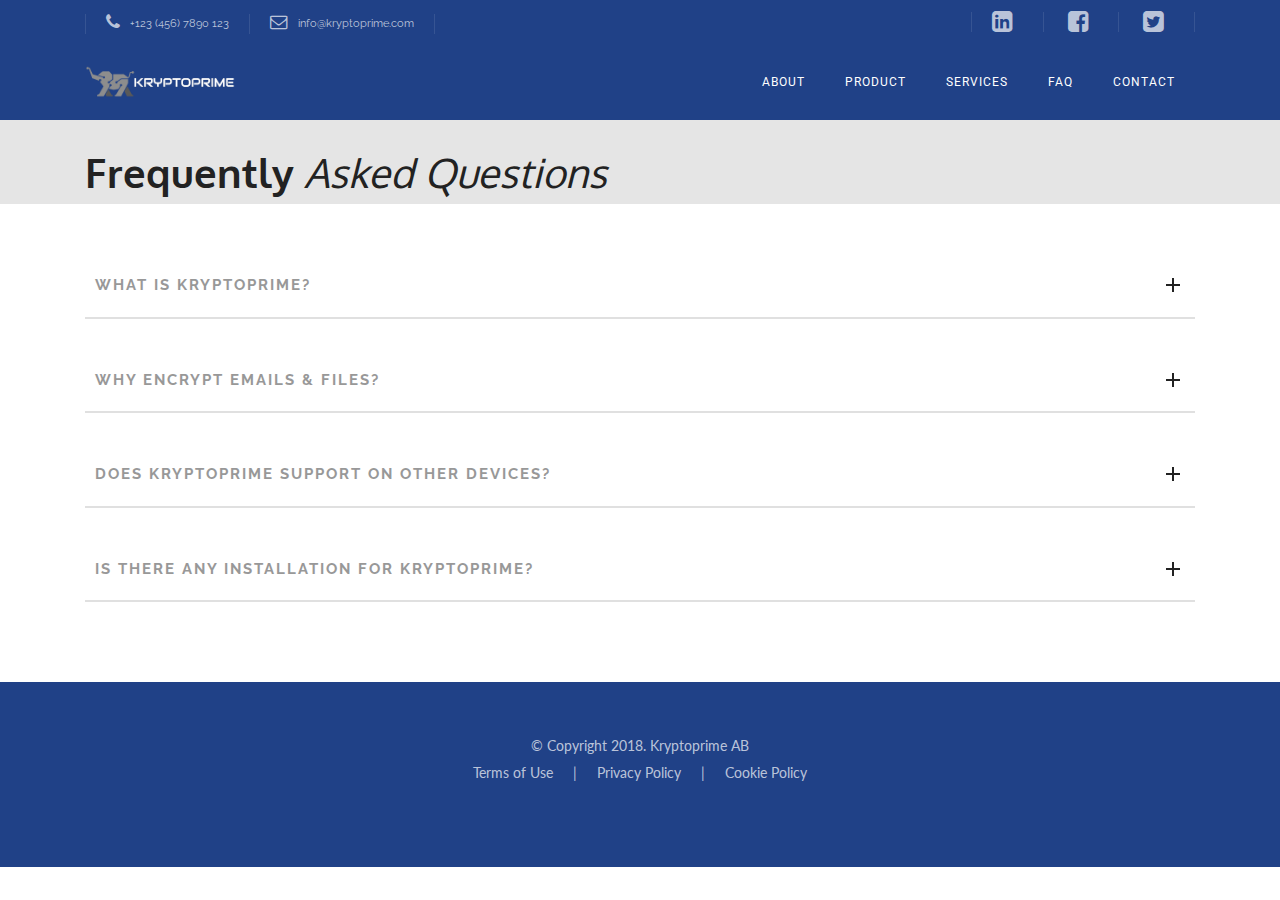
<file: page5.html>
<!DOCTYPE html>
<html >
<head>
  <!-- Site made with Mobirise Website Builder v4.8.3, https://mobirise.com -->
  <meta charset="UTF-8">
  <meta http-equiv="X-UA-Compatible" content="IE=edge">
  <meta name="generator" content="Mobirise v4.8.3, mobirise.com">
  <meta name="viewport" content="width=device-width, initial-scale=1, minimum-scale=1">
  <link rel="shortcut icon" href="assets/images/kryp-logo-mail-346x80.png" type="image/x-icon">
  <meta name="description" content="">
  <title>FAQ</title>
  <link rel="stylesheet" href="assets/font-awesome/css/font-awesome.css">
  <link rel="stylesheet" href="assets/et-line-font-plugin/style.css">
  <link rel="stylesheet" href="assets/tether/tether.min.css">
  <link rel="stylesheet" href="assets/bootstrap/css/bootstrap.min.css">
  <link rel="stylesheet" href="assets/gdpr-plugin/gdpr-styles.css">
  <link rel="stylesheet" href="assets/dropdown/css/style.css">
  <link rel="stylesheet" href="assets/socicon/css/socicon.min.css">
  <link rel="stylesheet" href="assets/theme/css/style.css">
  <link rel="stylesheet" href="assets/mobirise/css/mbr-additional.css" type="text/css">
  
  
  
</head>
<body>
  <section class="menu2" id="menu2-28" data-rv-view="78">

    <nav class="navbar navbar-dropdown navbar-fixed-top">
        

            <div class="mbr-table mbr-table_top">
            <div class="container container-wide container-table">
                <div class="mbr-table-cell">

                    <div class="top-menu-link"><a href="tel:+123 (456) 7890 123"><span class="fa fa-phone mbr-iconfont mbr-iconfont-btn"></span> +123 (456) 7890 123</a><a href="mailto:sample@sample.com" class=""><span class="fa fa-envelope-o mbr-iconfont mbr-iconfont-btn"></span> info@kryptoprime.com</a></div>

                </div>
                <div class="mbr-table-cell">

                    <div class="top-menu-folow pull-xs-right"><a title="Twitter" target="_blank" href="https://twitter.com/mobirise" class=""><span class="fa fa-linkedin-square mbr-iconfont mbr-iconfont-btn"></span></a> <a title="Facebook" target="_blank" href="https://www.facebook.com/pages/Mobirise/1616226671953247" class=""><span class="fa fa-facebook-square mbr-iconfont mbr-iconfont-btn"></span></a> <a title="Google+" target="_blank" href="https://plus.google.com/u/0/+Mobirise/posts" class=""><span class="fa fa-twitter-square mbr-iconfont mbr-iconfont-btn"></span></a>  </div>

                </div>
            </div>
            </div>

            <div class="mbr-table mbr-table_bottom">
            <div class="container container-wide container-table">
                <div class="mbr-table-cell logo">

                    <div class="navbar-brand">
                        <a href="index.html#slider3-1" class="navbar-logo"><img src="assets/images/kryp-logo-mail-346x80.png" alt="Mobirise"></a>
                        
                    </div>

                </div>
                <div class="mbr-table-cell">

                    <ul class="nav-dropdown collapse pull-xs-right nav navbar-nav nav-list" id="exCollapsingNavbar"><li class="nav-item"><a class="nav-link link" href="page1.html#slider5-r">About</a></li><li class="nav-item"><a class="nav-link link" href="page3.html#slider5-10">Product</a></li><li class="nav-item"><a class="nav-link link" href="page4.html#slider3-22">Services</a></li><li class="nav-item"><a class="nav-link link" href="page5.html#title4-2c">Faq</a></li><li class="nav-item"><a class="nav-link link" href="#top">Contact</a></li></ul>

                    <button class="navbar-toggler pull-xs-right" type="button" data-toggle="collapse" data-target="#exCollapsingNavbar">
                        <em></em>
                    </button>

                </div>
            </div>
            </div>

        
    </nav>

</section>

<section class="mbr-section--bg-adapted mbr-section--relative title3 mbr-after-navbar" id="title4-2c" data-rv-view="92" style="background-color: rgb(229, 229, 229);">
        
    <div id="contact-info" style="padding-top: 150px; padding-bottom: 0px;">
        <div class="container">
            <div class="row">
                 
                <div class="col-xs-12">
                   <div class="page_head title-block">
                        
                        <h1 class="styled">Frequently<em> Asked </em><span style="font-weight: normal;"><em>Questions</em></span></h1>
                        
                        
                        
                    </div>
                </div>

            </div>
        </div>
    </div>
</section>

<section class="mbr-section--bg-adapted mbr-section--relative mbr-section" id="accordion1-2b" data-rv-view="89" style="background-color: rgb(255, 255, 255); padding-top: 50px; padding-bottom: 50px;">
        
        <div class="content-wide vertical">
        <div class="container-wide container">
            <div class="row">
                 
                                      
                        <div class="mbr-cards-col col-xs-12" style="display: block;">
                            
                            <div id="accordionLeft" class="panel-group" role="tablist">

                                <div class="panel panel-default" style="display: block;">
                                    <div class="panel-heading" role="tab">
                                        <h4 class="panel-title mbr-section-subtitle"><a data-toggle="collapse" data-parent="#accordionLeft" href="#collapseOne" aria-expanded="true" aria-controls="collapseOne">What is kryptoprime?<br><span></span></a></h4>
                                    </div>
                                    <div class="panel-collapse" role="tabpanel">
                                        <div class="panel-body"><p>Kryptoprime is an integrated All-in-One cloud platform thats allow you to have a secure communication between you and your correlate by encrypting your emails and files.</p><p><span style="background-color: inherit;">There are others features which you can have your own security key and security certificate management also you can endorse your digital signature when you sending your email.</span></p></div>
                                    </div>
                                </div>

                                <div class="panel panel-default" style="display: block;">
                                    <div class="panel-heading" role="tab">
                                        <h4 class="panel-title mbr-section-subtitle"><a data-toggle="collapse" data-parent="#accordionLeft" href="#collapseTwo" aria-expanded="false" aria-controls="collapseTwo">Why encrypt emails &amp; files?<br><span></span></a></h4>
                                    </div>
                                    <div class="panel-collapse" role="tabpanel">
                                        <div class="panel-body"><p>Sending email without encryption just like a sending a physical postcard . Anyone who know how to and any system that process your mails could read its content.</p><p><span style="background-color: inherit;">If you encrypt your emails, it is you put your postcard into an envelope with a seal. Only the recipient of the email could open it. In addition, our digital signature is like a wax seal stamp which only you have that unique stamp so your recipient know it is genuinely came from you.</span></p></div>
                                    </div>
                                </div>

                                <div class="panel panel-default" style="display: block;">
                                    <div class="panel-heading" role="tab">
                                        <h4 class="panel-title mbr-section-subtitle"><a data-toggle="collapse" data-parent="#accordionLeft" href="#collapseThree" aria-expanded="false" aria-controls="collapseThree">Does kryptoprime support on other devices?<br><span></span></a></h4>
                                    </div>
                                    <div class="panel-collapse" role="tabpanel">
                                        <div class="panel-body"><p>Yes. Kryptoprime is a cloud based platfrom. You could access it on any device via any internet browser.</p></div>
                                    </div>
                                </div>

                                <div class="panel panel-default" style="display: block;">
                                    <div class="panel-heading" role="tab">
                                        <h4 class="panel-title mbr-section-subtitle"><a data-toggle="collapse" data-parent="#accordionLeft" href="#collapseFour" aria-expanded="false" aria-controls="collapseFour">is there any installation for kryptoprime?<br><span></span></a></h4>
                                    </div>
                                    <div class="panel-collapse" role="tabpanel">
                                        <div class="panel-body"><p>No. Kryptoprime could be accessed via any internet browser. Please visit https://kryptoprime.com and you may start straight away.</p></div>
                                    </div>
                                </div>

                                <div class="panel panel-default" style="display: none">
                                    <div class="panel-heading" role="tab">
                                        <h4 class="panel-title mbr-section-subtitle"><a data-toggle="collapse" data-parent="#accordionLeft" href="#collapseFive" aria-expanded="false" aria-controls="collapseFive">Collapsible Group Item #5<span></span></a></h4>
                                    </div>
                                    <div class="panel-collapse" role="tabpanel">
                                        <div class="panel-body"><p>Lorem ipsum dolor sit amet, consec tetur adipiscing and brane in bibendum</p></div>
                                    </div>
                                </div>

                                <div class="panel panel-default" style="display: none">
                                    <div class="panel-heading" role="tab">
                                        <h4 class="panel-title mbr-section-subtitle"><a data-toggle="collapse" data-parent="#accordionLeft" href="#collapseSix" aria-expanded="false" aria-controls="collapseSix">Collapsible Group Item #6<span></span></a></h4>
                                    </div>
                                    <div class="panel-collapse" role="tabpanel">
                                        <div class="panel-body"><p>Lorem ipsum dolor sit amet, consec tetur adipiscing and brane in bibendum</p></div>
                                    </div>
                                </div>

                            </div>

                        </div>

                        <div class="mbr-cards-col col-xs-12" style="display: none;">
                            
                            <div id="accordionCenter" class="panel-group" role="tablist">

                                <div class="panel panel-default" style="display: block;">
                                    <div class="panel-heading" role="tab">
                                        <h4 class="panel-title mbr-section-subtitle"><a data-toggle="collapse" data-parent="#accordionCenter" href="#collapseOne" aria-expanded="true" aria-controls="collapseOne">Collapsible Group Item #1<span></span></a></h4>
                                    </div>
                                    <div class="panel-collapse" role="tabpanel">
                                        <div class="panel-body"><p>Lorem ipsum dolor sit amet, consec tetur adipiscing and brane in bibendum</p></div>
                                    </div>
                                </div>

                                <div class="panel panel-default" style="display: block;">
                                    <div class="panel-heading" role="tab">
                                        <h4 class="panel-title mbr-section-subtitle"><a data-toggle="collapse" data-parent="#accordionCenter" href="#collapseTwo" aria-expanded="false" aria-controls="collapseTwo">Collapsible Group Item #2<span></span></a></h4>
                                    </div>
                                    <div class="panel-collapse" role="tabpanel">
                                        <div class="panel-body"><p>Lorem ipsum dolor sit amet, consec tetur adipiscing and brane in bibendum</p></div>
                                    </div>
                                </div>

                                <div class="panel panel-default" style="display: block;">
                                    <div class="panel-heading" role="tab">
                                        <h4 class="panel-title mbr-section-subtitle"><a data-toggle="collapse" data-parent="#accordionCenter" href="#collapseThree" aria-expanded="false" aria-controls="collapseThree">Collapsible Group Item #3<span></span></a></h4>
                                    </div>
                                    <div class="panel-collapse" role="tabpanel">
                                        <div class="panel-body"><p>Lorem ipsum dolor sit amet, consec tetur adipiscing and brane in bibendum</p></div>
                                    </div>
                                </div>

                                <div class="panel panel-default" style="display: none">
                                    <div class="panel-heading" role="tab">
                                        <h4 class="panel-title mbr-section-subtitle"><a data-toggle="collapse" data-parent="#accordionCenter" href="#collapseFour" aria-expanded="false" aria-controls="collapseFour">Collapsible Group Item #4<span></span></a></h4>
                                    </div>
                                    <div class="panel-collapse" role="tabpanel">
                                        <div class="panel-body"><p>Lorem ipsum dolor sit amet, consec tetur adipiscing and brane in bibendum</p></div>
                                    </div>
                                </div>

                                <div class="panel panel-default" style="display: none">
                                    <div class="panel-heading" role="tab">
                                        <h4 class="panel-title mbr-section-subtitle"><a data-toggle="collapse" data-parent="#accordionCenter" href="#collapseFive" aria-expanded="false" aria-controls="collapseFive">Collapsible Group Item #5<span></span></a></h4>
                                    </div>
                                    <div class="panel-collapse" role="tabpanel">
                                        <div class="panel-body"><p>Lorem ipsum dolor sit amet, consec tetur adipiscing and brane in bibendum</p></div>
                                    </div>
                                </div>

                                <div class="panel panel-default" style="display: none">
                                    <div class="panel-heading" role="tab">
                                        <h4 class="panel-title mbr-section-subtitle"><a data-toggle="collapse" data-parent="#accordionCenter" href="#collapseSix" aria-expanded="false" aria-controls="collapseSix">Collapsible Group Item #6<span></span></a></h4>
                                    </div>
                                    <div class="panel-collapse" role="tabpanel">
                                        <div class="panel-body"><p>Lorem ipsum dolor sit amet, consec tetur adipiscing and brane in bibendum</p></div>
                                    </div>
                                </div>

                            </div>

                        </div>

                        <div class="mbr-cards-col col-xs-12" style="display: none;">
                            
                            <div id="accordionRight" class="panel-group" role="tablist">

                                <div class="panel panel-default" style="display: block;">
                                    <div class="panel-heading" role="tab">
                                        <h4 class="panel-title mbr-section-subtitle"><a data-toggle="collapse" data-parent="#accordionLeft" href="#collapseOne" aria-expanded="true" aria-controls="collapseOne">Collapsible Group Item #1<span></span></a></h4>
                                    </div>
                                    <div class="panel-collapse" role="tabpanel">
                                        <div class="panel-body"><p>Lorem ipsum dolor sit amet, consec tetur adipiscing and brane in bibendum</p></div>
                                    </div>
                                </div>

                                <div class="panel panel-default" style="display: block;">
                                    <div class="panel-heading" role="tab">
                                        <h4 class="panel-title mbr-section-subtitle"><a data-toggle="collapse" data-parent="#accordionLeft" href="#collapseTwo" aria-expanded="false" aria-controls="collapseTwo">Collapsible Group Item #2<span></span></a></h4>
                                    </div>
                                    <div class="panel-collapse" role="tabpanel">
                                        <div class="panel-body"><p>Lorem ipsum dolor sit amet, consec tetur adipiscing and brane in bibendum</p></div>
                                    </div>
                                </div>

                                <div class="panel panel-default" style="display: block;">
                                    <div class="panel-heading" role="tab">
                                        <h4 class="panel-title mbr-section-subtitle"><a data-toggle="collapse" data-parent="#accordionLeft" href="#collapseThree" aria-expanded="false" aria-controls="collapseThree">Collapsible Group Item #3<span></span></a></h4>
                                    </div>
                                    <div class="panel-collapse" role="tabpanel">
                                        <div class="panel-body"><p>Lorem ipsum dolor sit amet, consec tetur adipiscing and brane in bibendum</p></div>
                                    </div>
                                </div>

                                <div class="panel panel-default" style="display: none">
                                    <div class="panel-heading" role="tab">
                                        <h4 class="panel-title mbr-section-subtitle"><a data-toggle="collapse" data-parent="#accordionLeft" href="#collapseFour" aria-expanded="false" aria-controls="collapseFour">Collapsible Group Item #4<span></span></a></h4>
                                    </div>
                                    <div class="panel-collapse" role="tabpanel">
                                        <div class="panel-body"><p>Lorem ipsum dolor sit amet, consec tetur adipiscing and brane in bibendum</p></div>
                                    </div>
                                </div>

                                <div class="panel panel-default" style="display: none">
                                    <div class="panel-heading" role="tab">
                                        <h4 class="panel-title mbr-section-subtitle"><a data-toggle="collapse" data-parent="#accordionLeft" href="#collapseFive" aria-expanded="false" aria-controls="collapseFive">Collapsible Group Item #5<span></span></a></h4>
                                    </div>
                                    <div class="panel-collapse" role="tabpanel">
                                        <div class="panel-body"><p>Lorem ipsum dolor sit amet, consec tetur adipiscing and brane in bibendum</p></div>
                                    </div>
                                </div>

                                <div class="panel panel-default" style="display: none">
                                    <div class="panel-heading" role="tab">
                                        <h4 class="panel-title mbr-section-subtitle"><a data-toggle="collapse" data-parent="#accordionLeft" href="#collapseSix" aria-expanded="false" aria-controls="collapseSix">Collapsible Group Item #6<span></span></a></h4>
                                    </div>
                                    <div class="panel-collapse" role="tabpanel">
                                        <div class="panel-body"><p>Lorem ipsum dolor sit amet, consec tetur adipiscing and brane in bibendum</p></div>
                                    </div>
                                </div>
                                
                            </div>

                        </div>

            </div>
        </div>
    </div>
</section>

<section class="mbr-section--bg-adapted mbr-section--relative mbr-section mbr-section--no-padding" id="footer2-29" data-rv-view="80" style="background-color: rgb(32, 65, 135);">
        
        <footer class="footer">
        <div class="content-wide">
        <div class="container-wide container">
            <div class="row">
        
                <div class="copyright nopadding">
                    <span><p><span style="font-weight: normal;">© Copyright 2018. Kryptoprime AB</span><br><span style="font-weight: normal;">Terms of Use &nbsp; &nbsp; | &nbsp; &nbsp; Privacy Policy &nbsp; &nbsp; | &nbsp; &nbsp; Cookie Policy</span><span style="font-weight: normal;"><br></span></p></span>
                </div>
            </div>

        </div>
    </div>
    </footer>
</section>


  <script src="assets/web/assets/jquery/jquery.min.js"></script>
  <script src="assets/tether/tether.min.js"></script>
  <script src="assets/bootstrap/js/bootstrap.min.js"></script>
  <script src="assets/smooth-scroll/SmoothScroll.js"></script>
  <script src="assets/cookies-alert-plugin/cookies-alert-core.js"></script>
  <script src="assets/cookies-alert-plugin/cookies-alert-script.js"></script>
  <script src="assets/dropdown/js/script.min.js"></script>
  <script src="assets/theme/js/script.js"></script>
  <script src="assets/accordionFix/jquery.accordionFix.js"></script>
  
  
  <input name="animation" type="hidden">
  <input name="cookieData" type="hidden" data-cookie-text="We use cookies to give you the best experience. Read our <a href='privacy.html'>cookie policy</a>.">
  </body>
</html>
</file>
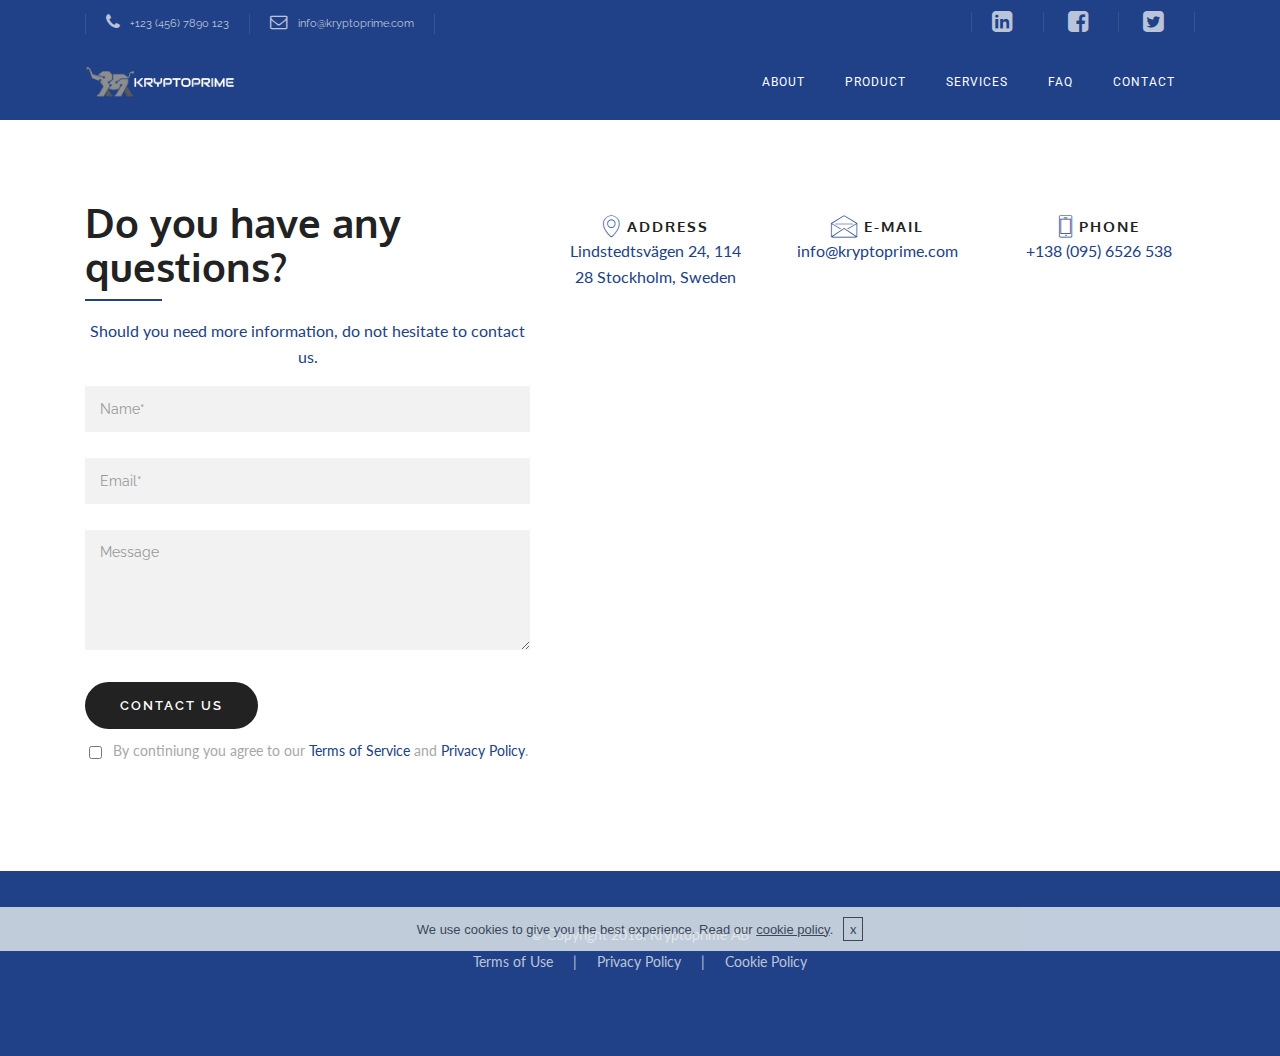
<file: page6.html>
<!DOCTYPE html>
<html >
<head>
  <!-- Site made with Mobirise Website Builder v4.8.3, https://mobirise.com -->
  <meta charset="UTF-8">
  <meta http-equiv="X-UA-Compatible" content="IE=edge">
  <meta name="generator" content="Mobirise v4.8.3, mobirise.com">
  <meta name="viewport" content="width=device-width, initial-scale=1, minimum-scale=1">
  <link rel="shortcut icon" href="assets/images/kryp-logo-mail-346x80.png" type="image/x-icon">
  <meta name="description" content="">
  <title>Contact</title>
  <link rel="stylesheet" href="assets/font-awesome/css/font-awesome.css">
  <link rel="stylesheet" href="assets/et-line-font-plugin/style.css">
  <link rel="stylesheet" href="assets/tether/tether.min.css">
  <link rel="stylesheet" href="assets/bootstrap/css/bootstrap.min.css">
  <link rel="stylesheet" href="assets/socicon/css/socicon.min.css">
  <link rel="stylesheet" href="assets/gdpr-plugin/gdpr-styles.css">
  <link rel="stylesheet" href="assets/dropdown/css/style.css">
  <link rel="stylesheet" href="assets/theme/css/style.css">
  <link rel="stylesheet" href="assets/mobirise/css/mbr-additional.css" type="text/css">
  
  
  
</head>
<body>
  <section class="menu2" id="menu2-2f" data-rv-view="101">

    <nav class="navbar navbar-dropdown navbar-fixed-top">
        

            <div class="mbr-table mbr-table_top">
            <div class="container container-wide container-table">
                <div class="mbr-table-cell">

                    <div class="top-menu-link"><a href="tel:+123 (456) 7890 123"><span class="fa fa-phone mbr-iconfont mbr-iconfont-btn"></span> +123 (456) 7890 123</a><a href="mailto:sample@sample.com" class=""><span class="fa fa-envelope-o mbr-iconfont mbr-iconfont-btn"></span> info@kryptoprime.com</a></div>

                </div>
                <div class="mbr-table-cell">

                    <div class="top-menu-folow pull-xs-right"><a title="Twitter" target="_blank" href="https://twitter.com/mobirise" class=""><span class="fa fa-linkedin-square mbr-iconfont mbr-iconfont-btn"></span></a> <a title="Facebook" target="_blank" href="https://www.facebook.com/pages/Mobirise/1616226671953247" class=""><span class="fa fa-facebook-square mbr-iconfont mbr-iconfont-btn"></span></a> <a title="Google+" target="_blank" href="https://plus.google.com/u/0/+Mobirise/posts" class=""><span class="fa fa-twitter-square mbr-iconfont mbr-iconfont-btn"></span></a>  </div>

                </div>
            </div>
            </div>

            <div class="mbr-table mbr-table_bottom">
            <div class="container container-wide container-table">
                <div class="mbr-table-cell logo">

                    <div class="navbar-brand">
                        <a href="index.html#slider3-1" class="navbar-logo"><img src="assets/images/kryp-logo-mail-346x80.png" alt="Mobirise"></a>
                        
                    </div>

                </div>
                <div class="mbr-table-cell">

                    <ul class="nav-dropdown collapse pull-xs-right nav navbar-nav nav-list" id="exCollapsingNavbar"><li class="nav-item"><a class="nav-link link" href="page1.html#slider5-r">About</a></li><li class="nav-item"><a class="nav-link link" href="page3.html#slider5-10">Product</a></li><li class="nav-item"><a class="nav-link link" href="page4.html#slider3-22">Services</a></li><li class="nav-item"><a class="nav-link link" href="page5.html#title4-2c">Faq</a></li><li class="nav-item"><a class="nav-link link" href="#top">Contact</a></li></ul>

                    <button class="navbar-toggler pull-xs-right" type="button" data-toggle="collapse" data-target="#exCollapsingNavbar">
                        <em></em>
                    </button>

                </div>
            </div>
            </div>

        
    </nav>

</section>

<section class="mbr-section mbr-section--bg-adapted mbr-section--relative mbr-after-navbar" id="contacts1-2h" data-rv-view="105" style="background-color: rgb(255, 255, 255);">
        
    <div id="contact-info" style="padding-top: 200px; padding-bottom: 100px;">
        <div class="container">
            <div class="row">
                 
                <div class="col-lg-5 col-md-12 col-sm-12 col-xs-12">
                   <div class="page_head text-left title-block">
                      <h1 class="styled">Do you have any questions?</h1>
                      <div class="separator"></div>
                      <p>Should you need more information, do not hesitate to contact us.<br></p>

                      <div data-form-type="formoid">
                          <div data-form-alert="true">
                              <div hidden="" data-form-alert-success="true">Thanks for filling out form!</div>
                          </div>

                          <form action="https://mobirise.com/" method="post" data-form-title="Do you have any questions?">

                              <input type="hidden" value="auizT5DZxaaYguCp1tf9rEGn6z8PyFeN6vg2Jqd8I6dlmKzmDv4qpjDAwBXrXK/jIP6BIMulZg6jT5gNN/y0TVdbQIJwwUOG+FwWHEhkHYWDIvym/wCHgcygcUhDNacZ" data-form-email="true">

                              <div class="form-group">
                                  <label class="form-control-label">Name*</label>
                                  <input type="text" class="form-control input-sm input-inverse" name="name" required="" data-form-field="Name" placeholder="Name*">
                              </div>

                              <div class="form-group">
                                  <label class="form-control-label">Email*</label>
                                  <input type="email" class="form-control input-sm input-inverse" name="email" required="" data-form-field="Email" placeholder="Email*">
                              </div>

                              

                              <div class="form-group">
                                  <label class="form-control-label">Message</label>
                                  <textarea class="form-control input-sm input-inverse" name="message" data-form-field="Message" rows="3" placeholder="Message"></textarea>
                              </div>

                              <div class="buttons-wrap"><button href="http://mobirise.com" class="btn btn-black" type="submit" role="button">contact us</button></div>

                          <span class="gdpr-block "><label><input type="checkbox" name="gdpr" id="gdpr-input" required="">By continiung you agree to our <a href="terms.html">Terms of Service</a> and <a href="policy.html">Privacy Policy</a>.</label></span></form>

                      </div>

                    </div>
                </div>

                <div class="col-lg-7 col-md-12 col-sm-12 col-xs-12">
                    
                    <div class="row clear-md">
                        
                        <div class="col-lg-4 col-md-4 col-sm-6 col-xs-12">
                            <div class="c-info contacts">
                                <h4><span class="etl-icon icon-map-pin mbr-iconfont mbr-iconfont-btn"></span>address</h4>
                                <p>Lindstedtsvägen 24, 114 28 Stockholm, Sweden</p>
                            </div>
                        </div>

                        <div class="col-lg-4 col-md-4 col-sm-6 col-xs-12">
                            <div class="c-info contacts">
                                <h4><span class="etl-icon icon-envelope mbr-iconfont mbr-iconfont-btn"></span>e-mail</h4>
                                <p><a href="mailto:sample@sample.com">info@kryptoprime.com</a></p>
                            </div>
                        </div>

                        <div class="col-lg-4 col-md-4 col-sm-6 col-xs-12">
                            <div class="c-info contacts">
                                <h4><span class="etl-icon icon-phone mbr-iconfont mbr-iconfont-btn"></span>phone</h4>
                                <p><a href="tel:+138 (095) 6526 538">+138 (095) 6526 538</a></p>
                            </div>
                        </div>

                    </div>

                    <div class="row clear-md">
                        
                        <div class="col-xs-12">
                             <div class="mbr-map map-wrapper"><iframe frameborder="0" style="border:0" src="https://www.google.com/maps/embed/v1/place?key=AIzaSyA0Dx_boXQiwvdz8sJHoYeZNVTdoWONYkU&amp;q=place_id:ChIJD4OREUCdX0YRa15EyruLbv8" allowfullscreen=""></iframe></div>
                        </div>

                    </div>

                </div>

            </div>
        </div>
    </div>
</section>

<section class="mbr-section--bg-adapted mbr-section--relative mbr-section mbr-section--no-padding" id="footer2-2g" data-rv-view="103" style="background-color: rgb(32, 65, 135);">
        
        <footer class="footer">
        <div class="content-wide">
        <div class="container-wide container">
            <div class="row">
        
                <div class="copyright nopadding">
                    <span><p><span style="font-weight: normal;">© Copyright 2018. Kryptoprime AB</span><br><span style="font-weight: normal;">Terms of Use &nbsp; &nbsp; | &nbsp; &nbsp; Privacy Policy &nbsp; &nbsp; | &nbsp; &nbsp; Cookie Policy</span><span style="font-weight: normal;"><br></span></p></span>
                </div>
            </div>

        </div>
    </div>
    </footer>
</section>


  <script src="assets/web/assets/jquery/jquery.min.js"></script>
  <script src="assets/tether/tether.min.js"></script>
  <script src="assets/bootstrap/js/bootstrap.min.js"></script>
  <script src="assets/smooth-scroll/SmoothScroll.js"></script>
  <script src="assets/cookies-alert-plugin/cookies-alert-core.js"></script>
  <script src="assets/cookies-alert-plugin/cookies-alert-script.js"></script>
  <script src="assets/dropdown/js/script.min.js"></script>
  <script src="assets/theme/js/script.js"></script>
  <script src="assets/formoid/formoid.min.js"></script>
  
  
  <input name="animation" type="hidden">
  <input name="cookieData" type="hidden" data-cookie-text="We use cookies to give you the best experience. Read our <a href='privacy.html'>cookie policy</a>.">
  </body>
</html>
</file>
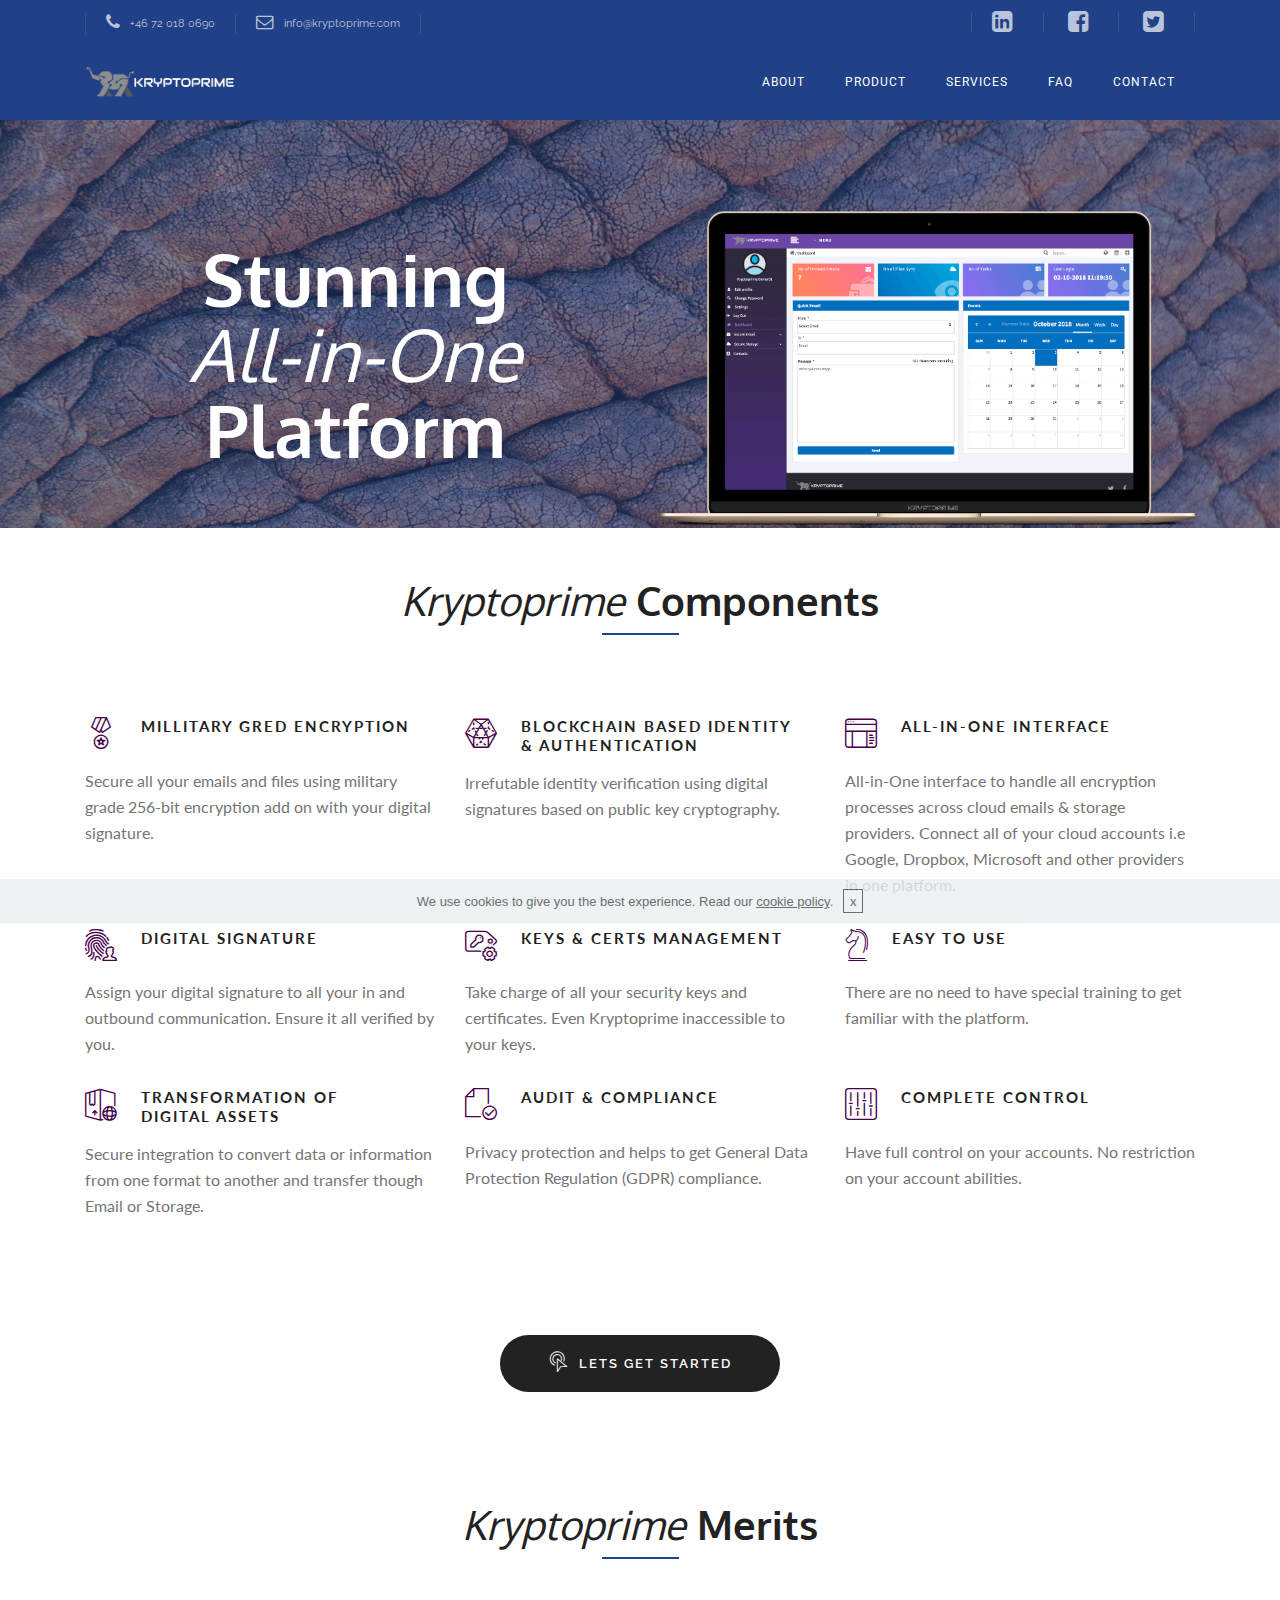
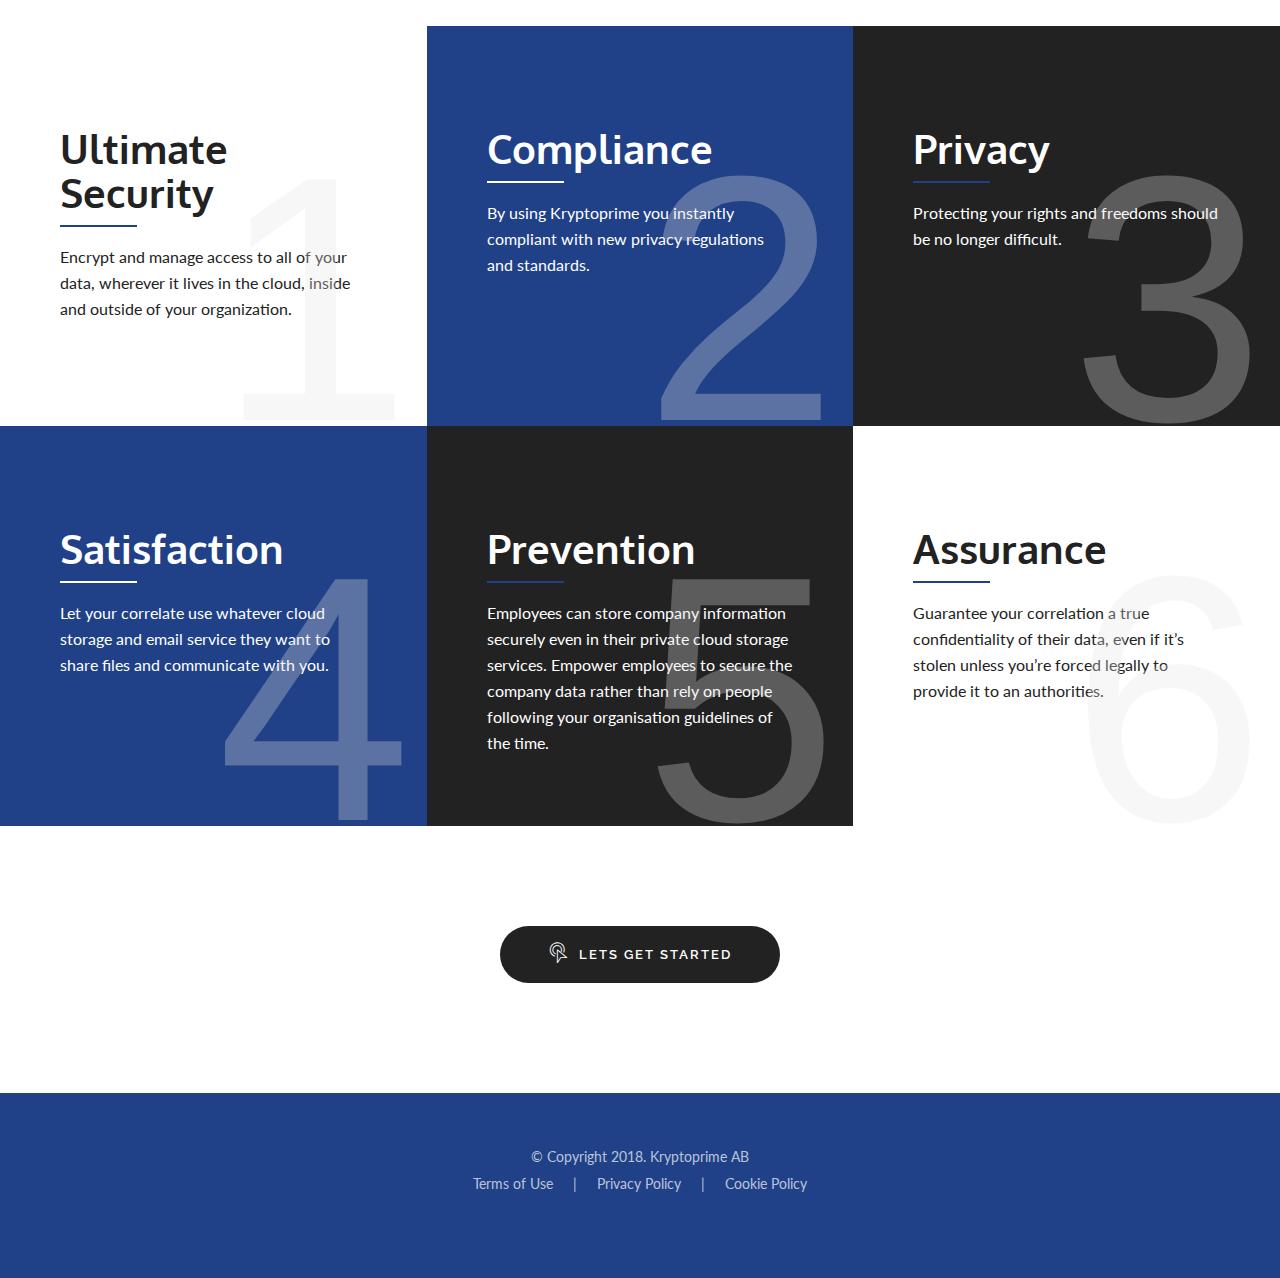
<file: product.html>
<!DOCTYPE html>
<html >
<head>
  <!-- Site made with Mobirise Website Builder v4.8.6, https://mobirise.com -->
  <meta charset="UTF-8">
  <meta http-equiv="X-UA-Compatible" content="IE=edge">
  <meta name="generator" content="Mobirise v4.8.6, mobirise.com">
  <meta name="viewport" content="width=device-width, initial-scale=1, minimum-scale=1">
  <link rel="shortcut icon" href="assets/images/untitled-2-128x79.png" type="image/x-icon">
  <meta name="description" content="">
  <title>Product</title>
  <link rel="stylesheet" href="assets/icon54-v3/style.css">
  <link rel="stylesheet" href="assets/icon54-v2/style.css">
  <link rel="stylesheet" href="assets/icon54/style.css">
  <link rel="stylesheet" href="assets/font-awesome/css/font-awesome.css">
  <link rel="stylesheet" href="assets/et-line-font-plugin/style.css">
  <link rel="stylesheet" href="assets/tether/tether.min.css">
  <link rel="stylesheet" href="assets/bootstrap/css/bootstrap.min.css">
  <link rel="stylesheet" href="assets/socicon/css/socicon.min.css">
  <link rel="stylesheet" href="assets/gdpr-plugin/gdpr-styles.css">
  <link rel="stylesheet" href="assets/dropdown/css/style.css">
  <link rel="stylesheet" href="assets/theme/css/style.css">
  <link rel="stylesheet" href="assets/mobirise/css/mbr-additional.css" type="text/css">
  
  
  
</head>
<body>
  <section class="menu2" id="menu2-11" data-rv-view="68">

    <nav class="navbar navbar-dropdown navbar-fixed-top">
        

            <div class="mbr-table mbr-table_top">
            <div class="container container-wide container-table">
                <div class="mbr-table-cell">

                    <div class="top-menu-link"><a href="tel:+123 (456) 7890 123" class=""><span class="fa fa-phone mbr-iconfont mbr-iconfont-btn"></span> +46 72 018 0690</a><a href="mailto:sample@sample.com" class=""><span class="fa fa-envelope-o mbr-iconfont mbr-iconfont-btn"></span> info@kryptoprime.com</a></div>

                </div>
                <div class="mbr-table-cell">

                    <div class="top-menu-folow pull-xs-right"> <a title="Twitter" target="_blank" href="index.html#slider3-1" class=""><span class="fa fa-linkedin-square mbr-iconfont mbr-iconfont-btn"></span></a> <a title="Facebook" target="_blank" href="https://www.facebook.com" class=""><span class="fa fa-facebook-square mbr-iconfont mbr-iconfont-btn"></span></a> <a title="Google+" target="_blank" href="index.html#slider3-1" class=""><span class="fa fa-twitter-square mbr-iconfont mbr-iconfont-btn"></span></a>  </div>

                </div>
            </div>
            </div>

            <div class="mbr-table mbr-table_bottom">
            <div class="container container-wide container-table">
                <div class="mbr-table-cell logo">

                    <div class="navbar-brand">
                        <a href="index.html#slider3-1" class="navbar-logo"><img src="assets/images/kryp-logo-mail-346x80.png" alt="Mobirise"></a>
                        
                    </div>

                </div>
                <div class="mbr-table-cell">

                    <ul class="nav-dropdown collapse pull-xs-right nav navbar-nav nav-list" id="exCollapsingNavbar"><li class="nav-item"><a class="nav-link link" href="about.html#slider5-r">About</a></li><li class="nav-item"><a class="nav-link link" href="product.html#slider5-10">Product</a></li><li class="nav-item"><a class="nav-link link" href="services.html#slider3-22">Services</a></li><li class="nav-item"><a class="nav-link link" href="faq.html#title4-2c">Faq</a></li><li class="nav-item"><a class="nav-link link" href="contact.html#contacts1-2h">Contact</a></li></ul>

                    <button class="navbar-toggler pull-xs-right" type="button" data-toggle="collapse" data-target="#exCollapsingNavbar">
                        <em></em>
                    </button>

                </div>
            </div>
            </div>

        
    </nav>

</section>

<section class="mbr-section--bg-adapted mbr-section--relative header header3 mbr-parallax-background mbr-after-navbar" id="header3-2o" data-rv-view="59" style="background-image: url(assets/images/mbr-1920x1280.jpg);">
        <div class="mbr-overlay" style="opacity: 0.5; background-color: rgb(32, 65, 135);"></div>
    <div id="contact-info" style="padding-top: 200px; padding-bottom: 0px;">
        <div class="container">
            <div class="row">
                 
                

                

                <div class="col-lg-6 col-md-12 col-sm-12 col-xs-12 mbr-table-cell-lg">
                    
                    <div class="row clear-md">
                        
                      <div class="col-xs-12">
                         <div class="c-info">
                            <h1 class="styled">Stunning<br><em><span style="font-weight: normal;">All-in-One</span></em><em><span style="font-weight: normal;"><br></span></em>Platform</h1>
                            

                            
                         </div> 
                      </div>

                    </div>
                </div>


                <div class="col-lg-6 col-md-12 col-sm-12 col-xs-12 mbr-table-cell-lg image-size" style="width: 50%;">
                      <figure class="mbr-figure mbr-figure--adapted mbr-figure--caption-inside-bottom mbr-figure--full-width"><img src="assets/images/purple-3158x1919.png" class="mbr-figure__img"></figure>
                </div>

            </div>
        </div>
    </div>
</section>

<section class="mbr-section--bg-adapted mbr-section--relative title3" id="title4-1h" data-rv-view="62" style="background-color: rgb(255, 255, 255);">
        
    <div id="contact-info" style="padding-top: 50px; padding-bottom: 0px;">
        <div class="container">
            <div class="row">
                 
                <div class="col-xs-12">
                   <div class="page_head title-block">
                        
                        <h1 class="styled"><em>Kryptoprime</em>&nbsp;Components</h1>
                        <div class="separator"></div>
                        
                        
                    </div>
                </div>

            </div>
        </div>
    </div>
</section>

<section class="mbr-section--bg-adapted mbr-section--relative content1" id="content2-1f" data-rv-view="65" style="background-color: rgb(255, 255, 255);">
        
    <div id="contact-info" style="padding-top: 50px; padding-bottom: 0px;">
        <div class="container">
            <div class="row">

                <div class="col-xs-12">
                    
                    <div class="row clear-md mbr-cards-row" style="display: block;">
                        
                        <div class="mbr-cards-col col-xs-12 col-lg-4 3">
                            <div class="c-info">
                                <div class="image"><span class="icon54-v1-medal-3 mbr-iconfont"></span></div>
                                <h4 class="mbr-section-text">Millitary gred encryption</h4>
                            </div>
                                <p class="mbr-section-text">Secure all your emails and files using military grade 256-bit encryption add on with your digital signature.<br></p>
                        </div>

                        <div class="mbr-cards-col col-xs-12 col-lg-4 3">
                            <div class="c-info">
                                <div class="image"><span class="icon54-v2-dodekaeder-3 mbr-iconfont"></span></div>
                                <h4 class="mbr-section-text">Blockchain based identity<br>&amp; Authentication</h4>
                            </div>
                                <p class="mbr-section-text">Irrefutable identity verification using digital signatures based on public key cryptography.<br></p>
                        </div>

                        <div class="mbr-cards-col col-xs-12 col-lg-4 3">
                            <div class="c-info">
                                <div class="image"><span class="icon54-v2-detailes-pane mbr-iconfont"></span></div>
                                <h4 class="mbr-section-text">all-in-one interface</h4>
                            </div>
                                <p class="mbr-section-text">All-in-One interface to handle all encryption processes across cloud emails &amp; storage providers. Connect all of your cloud accounts i.e Google, Dropbox, Microsoft and other providers in one platform.<br></p>
                        </div>

                    </div>
                    <div class="row clear-md mbr-cards-row" style="display: none;">

                        <div class="mbr-cards-col col-xs-12 col-lg-4 3">
                            <div class="c-info">
                                <div class="image"><a href="https://mobirise.com" class="etl-icon icon-trophy mbr-iconfont"></a></div>
                                <h4 class="mbr-section-text">creative compaings</h4>
                            </div>
                                <p class="mbr-section-text">Lorem ipsum dolor sit amet, consectetur adipisicing elit. Ut, cupiditate, debitis! Laborum maiores autem totam aliquid nemo beatae possimus rem?</p>
                        </div>

                        <div class="mbr-cards-col col-xs-12 col-lg-4 3">
                            <div class="c-info">
                                <div class="image"><a href="https://mobirise.com" class="etl-icon icon-lightbulb mbr-iconfont"></a></div>
                                <h4 class="mbr-section-text">innovation ideas</h4>
                            </div>
                                <p class="mbr-section-text">Lorem ipsum dolor sit amet, consectetur adipisicing elit. Ducimus saepe illum, ipsa voluptas animi laborum? Veniam delectus totam, voluptatem maxime!</p>
                        </div>

                        <div class="mbr-cards-col col-xs-12 col-lg-4 3">
                            <div class="c-info">
                                <div class="image"><a href="https://mobirise.com" class="etl-icon icon-presentation mbr-iconfont"></a></div>
                                <h4 class="mbr-section-text">business analysis</h4>
                            </div>
                                <p class="mbr-section-text">Lorem ipsum dolor sit amet, consectetur adipisicing elit. Asperiores similique itaque possimus hic. Saepe et deleniti fugit qui, odit tenetur?</p>
                        </div>

                    </div>

                </div>

            </div>
        </div>
    </div>
</section>

<section class="mbr-section--bg-adapted mbr-section--relative content1" id="content2-18" data-rv-view="70" style="background-color: rgb(255, 255, 255);">
        
    <div id="contact-info" style="padding-top: 0px; padding-bottom: 100px;">
        <div class="container">
            <div class="row">

                <div class="col-xs-12">
                    
                    <div class="row clear-md mbr-cards-row" style="display: block;">
                        
                        <div class="mbr-cards-col col-xs-12 col-lg-4">
                            <div class="c-info">
                                <div class="image"><span class="icon54-v2-user-fingerprint mbr-iconfont"></span></div>
                                <h4 class="mbr-section-text">Digital signature</h4>
                            </div>
                                <p class="mbr-section-text">Assign your digital signature to all your in and outbound communication. Ensure it all verified by you.<br></p>
                        </div>

                        <div class="mbr-cards-col col-xs-12 col-lg-4">
                            <div class="c-info">
                                <div class="image"><span class="icon54-v3-key-tag-settings mbr-iconfont"></span></div>
                                <h4 class="mbr-section-text">Keys &amp; Certs Management</h4>
                            </div>
                                <p class="mbr-section-text">Take charge of all your security keys and certificates. Even Kryptoprime inaccessible to your keys.<br></p>
                        </div>

                        <div class="mbr-cards-col col-xs-12 col-lg-4">
                            <div class="c-info">
                                <div class="image"><span class="etl-icon icon-strategy mbr-iconfont"></span></div>
                                <h4 class="mbr-section-text">Easy to use</h4>
                            </div>
                                <p class="mbr-section-text">There are no need to have special training to get familiar with the platform.</p>
                        </div>

                    </div>
                    <div class="row clear-md mbr-cards-row" style="display: block;">

                        <div class="mbr-cards-col col-xs-12 col-lg-4">
                            <div class="c-info">
                                <div class="image"><span class="icon54-v3-global-box mbr-iconfont"></span></div>
                                <h4 class="mbr-section-text">Transformation of<br>Digital Assets</h4>
                            </div>
                                <p class="mbr-section-text">Secure integration to convert data or information from one format to another and transfer though Email or Storage.<br></p>
                        </div>

                        <div class="mbr-cards-col col-xs-12 col-lg-4">
                            <div class="c-info">
                                <div class="image"><span class="icon54-v1-check-file mbr-iconfont"></span></div>
                                <h4 class="mbr-section-text">Audit &amp; Compliance</h4>
                            </div>
                                <p class="mbr-section-text">Privacy protection and helps to get General Data Protection Regulation (GDPR) compliance.<br></p>
                        </div>

                        <div class="mbr-cards-col col-xs-12 col-lg-4">
                            <div class="c-info">
                                <div class="image"><span class="icon54-v1-mixer-1 mbr-iconfont"></span></div>
                                <h4 class="mbr-section-text">Complete control</h4>
                            </div>
                                <p class="mbr-section-text">Have full control on your accounts. No restriction on your account abilities.<br></p>
                        </div>

                    </div>

                </div>

            </div>
        </div>
    </div>
</section>

<section class="mbr-section--bg-adapted mbr-section--relative title3" id="title3-1j" data-rv-view="73" style="background-color: rgb(255, 255, 255);">
        
    <div id="contact-info" style="padding-top: 0px; padding-bottom: 100px;">
        <div class="container">
            <div class="row">
                 
                <div class="col-xs-12">
                   <div class="page_head title-block">
                        
                        
                        
                        
                        <div class="buttons-wrap"> <a href="https://www.kryptoprime.com" class="btn btn-black" role="button" target="_blank"><span class="icon54-v1-double-click2 mbr-iconfont mbr-iconfont-btn"></span>Lets Get Started</a></div>
                    </div>
                </div>

            </div>
        </div>
    </div>
</section>

<section class="mbr-section--bg-adapted mbr-section--relative title3" id="title4-1i" data-rv-view="76" style="background-color: rgb(255, 255, 255);">
        
    <div id="contact-info" style="padding-top: 0px; padding-bottom: 50px;">
        <div class="container">
            <div class="row">
                 
                <div class="col-xs-12">
                   <div class="page_head title-block">
                        
                        <h1 class="styled"><em>Kryptoprime</em> Merits</h1>
                        <div class="separator"></div>
                        
                        
                    </div>
                </div>

            </div>
        </div>
    </div>
</section>

<section class="mbr-section--bg-adapted mbr-section--relative mbr-section mbr-section--no-padding content6" id="content6-1b" data-rv-view="79" style="background-color: rgb(255, 255, 255); padding-top: 0px; padding-bottom: 0px;">
        
        <div class="container-fluid">
            <div class="row">
         
                        <div class="mbr-cards-col col-lg-4 col-xs-12 bgw" style="display: block;">
                            <div class="page_head text-left title-block">
                                
                                <h1 class="styled">Ultimate Security</h1>
                                <div class="separator"></div>
                                <p>Encrypt and manage access to all of your data, wherever it lives in the cloud, inside and outside of your organization.<br></p>
                                <span class="block-number">1</span>
                            </div>
                        </div>

                        <div class="mbr-cards-col col-lg-4 col-xs-12 bgc" style="display: block;">
                            <div class="page_head text-left title-block">
                                
                                <h1 class="styled">Compliance</h1>
                                <div class="separator"></div>
                                <p>By using Kryptoprime you instantly compliant with new privacy regulations and standards.<br></p>
                                <span class="block-number">2</span>
                            </div>
                        </div>

                        <div class="mbr-cards-col col-lg-4 col-xs-12 bgb" style="display: block;">
                            <div class="page_head text-left title-block">
                                
                                <h1 class="styled">Privacy</h1>
                                <div class="separator"></div>
                                <p>Protecting your rights and freedoms should be no longer difficult.<br></p>
                                <span class="block-number">3</span>
                            </div>
                        </div>
            

                        <div class="mbr-cards-col col-lg-4 col-xs-12 bgc" style="display: block;">
                            <div class="page_head text-left title-block">
                                
                                <h1 class="styled">Satisfaction</h1>
                                <div class="separator"></div>
                                <p>Let your correlate use whatever cloud storage and email service they want to share files and communicate with you.<br></p>
                                <span class="block-number">4</span>
                            </div>
                        </div>

                        <div class="mbr-cards-col col-lg-4 col-xs-12 bgb" style="display: block;">
                            <div class="page_head text-left title-block">
                                
                                <h1 class="styled">Prevention</h1>
                                <div class="separator"></div>
                                <p>Employees can store company information securely even in their private cloud storage services. Empower employees to secure the company data rather than rely on people following your organisation guidelines of the time.<br></p>
                                <span class="block-number">5</span>
                            </div>
                        </div>

                        <div class="mbr-cards-col col-lg-4 col-xs-12 bgw" style="display: block;">
                            <div class="page_head text-left title-block">
                                
                                <h1 class="styled">Assurance</h1>
                                <div class="separator"></div>
                                <p>Guarantee your correlation a true confidentiality of their data, even if it’s stolen unless you’re forced legally to provide it to an authorities.<br></p>
                                <span class="block-number">6</span>
                            </div>
                        </div>
            </div>
        </div>
</section>

<section class="mbr-section--bg-adapted mbr-section--relative title3" id="title3-2n" data-rv-view="82" style="background-color: rgb(255, 255, 255);">
        
    <div id="contact-info" style="padding-top: 100px; padding-bottom: 100px;">
        <div class="container">
            <div class="row">
                 
                <div class="col-xs-12">
                   <div class="page_head title-block">
                        
                        
                        
                        
                        <div class="buttons-wrap"><a href="https://www.kryptoprime.com" class="btn btn-black" role="button" target="_blank"><span class="icon54-v1-double-click2 mbr-iconfont mbr-iconfont-btn"></span>Lets get started</a></div>
                    </div>
                </div>

            </div>
        </div>
    </div>
</section>

<section class="mbr-section--bg-adapted mbr-section--relative mbr-section mbr-section--no-padding" id="footer2-16" data-rv-view="85" style="background-color: rgb(32, 65, 135);">
        
        <footer class="footer">
        <div class="content-wide">
        <div class="container-wide container">
            <div class="row">
        
                <div class="copyright nopadding">
                    <span><p><span style="font-weight: normal;">© Copyright 2018. Kryptoprime AB</span><br><span style="font-weight: normal;">Terms of Use &nbsp; &nbsp; | &nbsp; &nbsp; Privacy Policy &nbsp; &nbsp; | &nbsp; &nbsp; Cookie Policy</span><span style="font-weight: normal;"><br></span></p></span>
                </div>
            </div>

        </div>
    </div>
    </footer>
</section>


  <script src="assets/web/assets/jquery/jquery.min.js"></script>
  <script src="assets/tether/tether.min.js"></script>
  <script src="assets/bootstrap/js/bootstrap.min.js"></script>
  <script src="assets/jarallax/jarallax.js"></script>
  <script src="assets/dropdown/js/script.min.js"></script>
  <script src="assets/smooth-scroll/SmoothScroll.js"></script>
  <script src="assets/cookies-alert-plugin/cookies-alert-core.js"></script>
  <script src="assets/cookies-alert-plugin/cookies-alert-script.js"></script>
  <script src="assets/theme/js/script.js"></script>
  
  
  <input name="animation" type="hidden">
  <input name="cookieData" type="hidden" data-cookie-text="We use cookies to give you the best experience. Read our <a href='privacy.html'>cookie policy</a>.">
  </body>
</html>
</file>
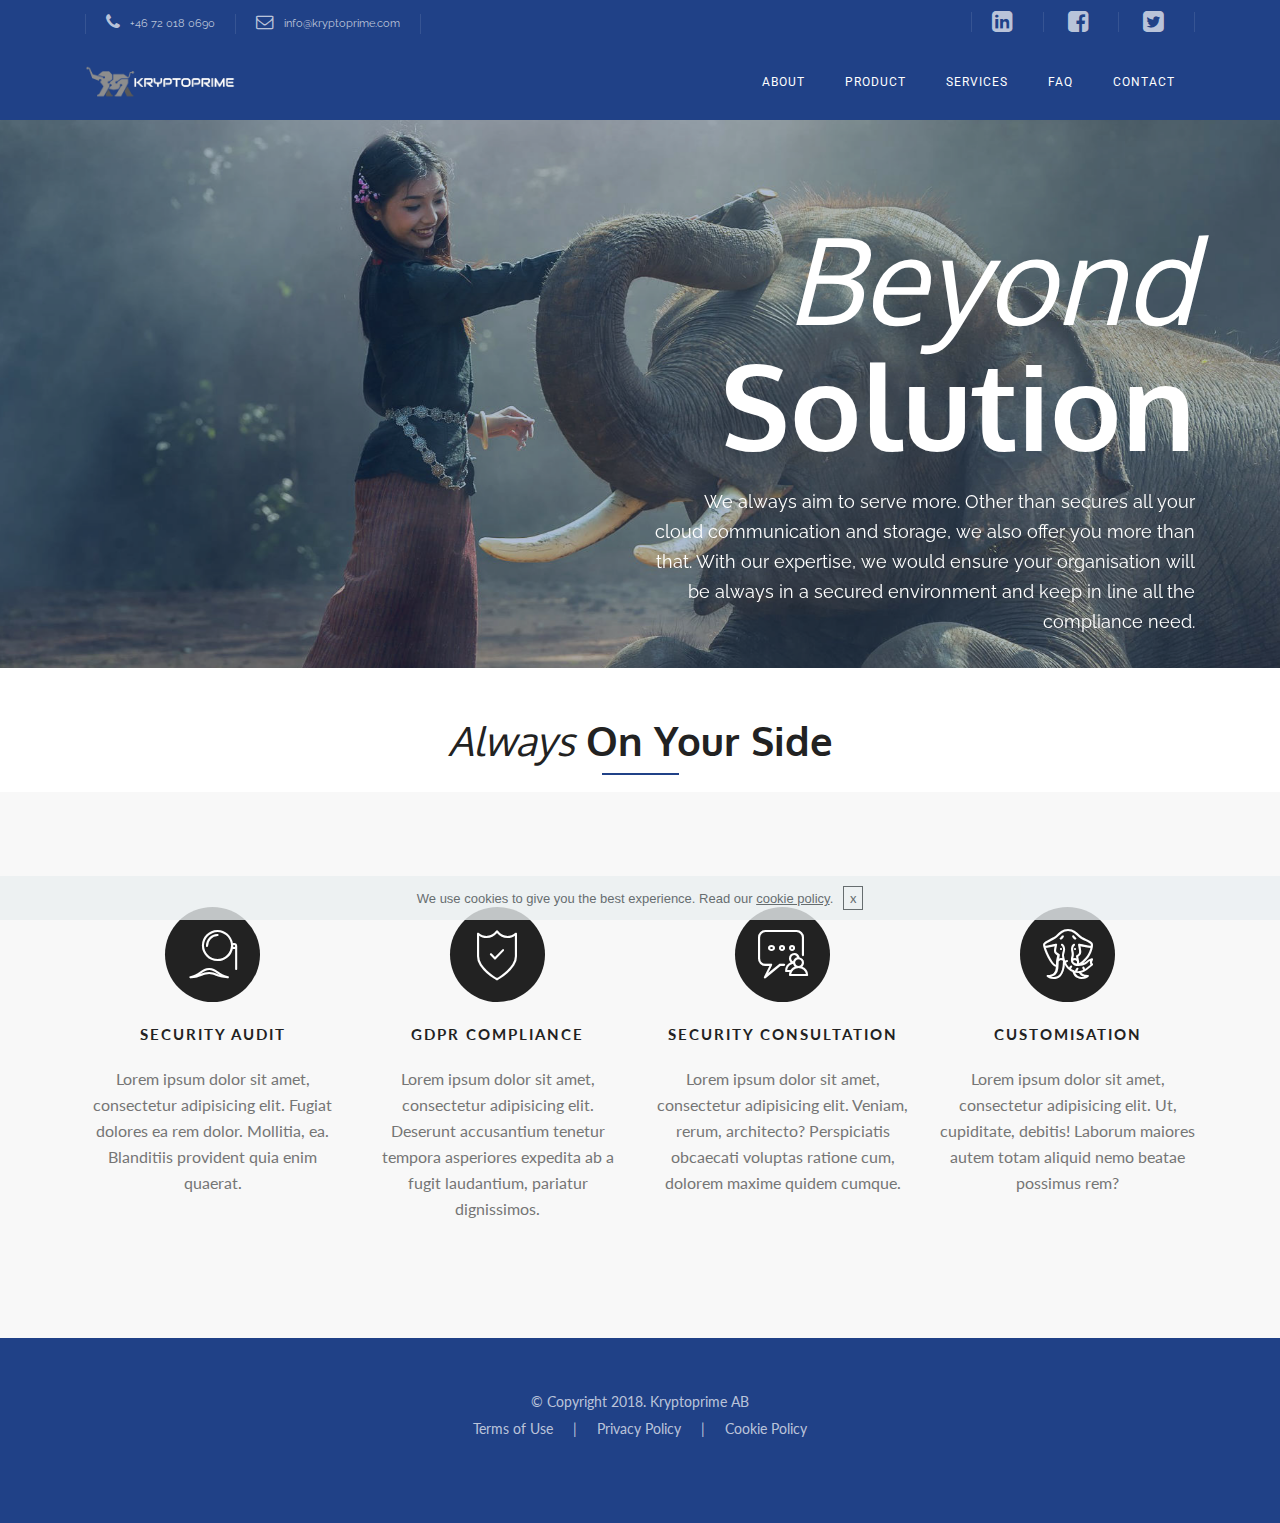
<file: services.html>
<!DOCTYPE html>
<html >
<head>
  <!-- Site made with Mobirise Website Builder v4.8.6, https://mobirise.com -->
  <meta charset="UTF-8">
  <meta http-equiv="X-UA-Compatible" content="IE=edge">
  <meta name="generator" content="Mobirise v4.8.6, mobirise.com">
  <meta name="viewport" content="width=device-width, initial-scale=1, minimum-scale=1">
  <link rel="shortcut icon" href="assets/images/untitled-2-128x79.png" type="image/x-icon">
  <meta name="description" content="">
  <title>Services</title>
  <link rel="stylesheet" href="assets/icon54-v4/style.css">
  <link rel="stylesheet" href="assets/icon54-v2/style.css">
  <link rel="stylesheet" href="assets/icon54/style.css">
  <link rel="stylesheet" href="assets/font-awesome/css/font-awesome.css">
  <link rel="stylesheet" href="assets/et-line-font-plugin/style.css">
  <link rel="stylesheet" href="assets/tether/tether.min.css">
  <link rel="stylesheet" href="assets/bootstrap/css/bootstrap.min.css">
  <link rel="stylesheet" href="assets/socicon/css/socicon.min.css">
  <link rel="stylesheet" href="assets/gdpr-plugin/gdpr-styles.css">
  <link rel="stylesheet" href="assets/dropdown/css/style.css">
  <link rel="stylesheet" href="assets/theme/css/style.css">
  <link rel="stylesheet" href="assets/mobirise/css/mbr-additional.css" type="text/css">
  
  
  
</head>
<body>
  <section class="menu2" id="menu2-1n" data-rv-view="55">

    <nav class="navbar navbar-dropdown navbar-fixed-top">
        

            <div class="mbr-table mbr-table_top">
            <div class="container container-wide container-table">
                <div class="mbr-table-cell">

                    <div class="top-menu-link"><a href="tel:+123 (456) 7890 123" class=""><span class="fa fa-phone mbr-iconfont mbr-iconfont-btn"></span> +46 72 018 0690</a><a href="mailto:sample@sample.com" class=""><span class="fa fa-envelope-o mbr-iconfont mbr-iconfont-btn"></span> info@kryptoprime.com</a></div>

                </div>
                <div class="mbr-table-cell">

                    <div class="top-menu-folow pull-xs-right"> <a title="Twitter" target="_blank" href="index.html#slider3-1" class=""><span class="fa fa-linkedin-square mbr-iconfont mbr-iconfont-btn"></span></a> <a title="Facebook" target="_blank" href="https://www.facebook.com" class=""><span class="fa fa-facebook-square mbr-iconfont mbr-iconfont-btn"></span></a> <a title="Google+" target="_blank" href="index.html#slider3-1" class=""><span class="fa fa-twitter-square mbr-iconfont mbr-iconfont-btn"></span></a>  </div>

                </div>
            </div>
            </div>

            <div class="mbr-table mbr-table_bottom">
            <div class="container container-wide container-table">
                <div class="mbr-table-cell logo">

                    <div class="navbar-brand">
                        <a href="index.html#slider3-1" class="navbar-logo"><img src="assets/images/kryp-logo-mail-346x80.png" alt="Mobirise"></a>
                        
                    </div>

                </div>
                <div class="mbr-table-cell">

                    <ul class="nav-dropdown collapse pull-xs-right nav navbar-nav nav-list" id="exCollapsingNavbar"><li class="nav-item"><a class="nav-link link" href="about.html#slider5-r">About</a></li><li class="nav-item"><a class="nav-link link" href="product.html#slider5-10">Product</a></li><li class="nav-item"><a class="nav-link link" href="services.html#slider3-22">Services</a></li><li class="nav-item"><a class="nav-link link" href="faq.html#title4-2c">Faq</a></li><li class="nav-item"><a class="nav-link link" href="contact.html#contacts1-2h">Contact</a></li></ul>

                    <button class="navbar-toggler pull-xs-right" type="button" data-toggle="collapse" data-target="#exCollapsingNavbar">
                        <em></em>
                    </button>

                </div>
            </div>
            </div>

        
    </nav>

</section>

<section class="mbr-section--bg-adapted mbr-section--relative header header3 mbr-parallax-background mbr-after-navbar" id="header3-2x" data-rv-view="46" style="background-image: url(assets/images/mbr-1920x1277.jpg);">
        <div class="mbr-overlay" style="opacity: 0.35; background-color: rgb(32, 65, 135);"></div>
    <div id="contact-info" style="padding-top: 200px; padding-bottom: 0px;">
        <div class="container">
            <div class="row">
                 
                <div class="col-lg-6 col-md-12 col-sm-12 col-xs-12 mbr-table-cell-lg image-size" style="width: 50%;">
                      
                </div>

                <div class="col-lg-6 col-md-12 col-sm-12 col-xs-12 mbr-table-cell-lg">
                    
                    <div class="row clear-md">
                        
                      <div class="col-xs-12">
                         <div class="c-info">
                            <h1 class="styled"><em>Beyond</em> Solution</h1>
                            <p class="mbr-section-subtitle">We always aim to serve more. Other than secures all your cloud communication and storage, we also offer you more than that. With our expertise, we would ensure your organisation will be always in a secured environment and keep in line all the compliance need. <br></p>

                            
                         </div> 
                      </div>

                    </div>
                </div>

                


                

            </div>
        </div>
    </div>
</section>

<section class="mbr-section--bg-adapted mbr-section--relative title3" id="title4-1l" data-rv-view="49" style="background-color: rgb(255, 255, 255);">
        
    <div id="contact-info" style="padding-top: 50px; padding-bottom: 0px;">
        <div class="container">
            <div class="row">
                 
                <div class="col-xs-12">
                   <div class="page_head title-block">
                        
                        <h1 class="styled"><span style="font-weight: normal;"><em>Always</em></span> On Your Side</h1>
                        <div class="separator"></div>
                        
                        
                    </div>
                </div>

            </div>
        </div>
    </div>
</section>

<section class="mbr-section--bg-adapted mbr-section--relative content3" id="content3-23" data-rv-view="52" style="background-color: rgb(248, 248, 248);">
        
    <div id="contact-info" style="padding-top: 100px; padding-bottom: 100px;">
        <div class="container">
            <div class="row">

                <div class="col-xs-12">
                    
                    <div class="row clear-md">
                        
                        <div class="mbr-cards-col col-xs-12 col-sm-6 col-md-3">
                            <div class="c-info">
                                <div class="image"><a href="https://mobirise.com" class="icon54-v2-glasses-5 mbr-iconfont"></a></div>
                                <h4 class="mbr-section-text">Security Audit</h4>
                            </div>
                                <p class="mbr-section-text">Lorem ipsum dolor sit amet, consectetur adipisicing elit. Fugiat dolores ea rem dolor. Mollitia, ea. Blanditiis provident quia enim quaerat.</p>
                        </div>

                        <div class="mbr-cards-col col-xs-12 col-sm-6 col-md-3">
                            <div class="c-info">
                                <div class="image"><a href="https://mobirise.com" class="icon54-v4-active-protection mbr-iconfont"></a></div>
                                <h4 class="mbr-section-text">Gdpr COmpliance</h4>
                            </div>
                                <p class="mbr-section-text">Lorem ipsum dolor sit amet, consectetur adipisicing elit. Deserunt accusantium tenetur tempora asperiores expedita ab a fugit laudantium, pariatur dignissimos.</p>
                        </div>

                        <div class="mbr-cards-col col-xs-12 col-sm-6 col-md-3">
                            <div class="c-info">
                                <div class="image"><a href="https://mobirise.com" class="icon54-v1-conference-chat mbr-iconfont"></a></div>
                                <h4 class="mbr-section-text">Security Consultation</h4>
                            </div>
                                <p class="mbr-section-text">Lorem ipsum dolor sit amet, consectetur adipisicing elit. Veniam, rerum, architecto? Perspiciatis obcaecati voluptas ratione cum, dolorem maxime quidem cumque.</p>
                        </div>

                        <div class="mbr-cards-col col-xs-12 col-sm-6 col-md-3">
                            <div class="c-info">
                                <div class="image"><a href="https://mobirise.com" class="icon54-v1-elephant mbr-iconfont"></a></div>
                                <h4 class="mbr-section-text">Customisation</h4>
                            </div>
                                <p class="mbr-section-text">Lorem ipsum dolor sit amet, consectetur adipisicing elit. Ut, cupiditate, debitis! Laborum maiores autem totam aliquid nemo beatae possimus rem?</p>
                        </div>

                    </div>

                </div>

            </div>
        </div>
    </div>
</section>

<section class="mbr-section--bg-adapted mbr-section--relative mbr-section mbr-section--no-padding" id="footer2-1s" data-rv-view="57" style="background-color: rgb(32, 65, 135);">
        
        <footer class="footer">
        <div class="content-wide">
        <div class="container-wide container">
            <div class="row">
        
                <div class="copyright nopadding">
                    <span><p><span style="font-weight: normal;">© Copyright 2018. Kryptoprime AB</span><br><span style="font-weight: normal;">Terms of Use &nbsp; &nbsp; | &nbsp; &nbsp; Privacy Policy &nbsp; &nbsp; | &nbsp; &nbsp; Cookie Policy</span><span style="font-weight: normal;"><br></span></p></span>
                </div>
            </div>

        </div>
    </div>
    </footer>
</section>


  <script src="assets/web/assets/jquery/jquery.min.js"></script>
  <script src="assets/tether/tether.min.js"></script>
  <script src="assets/bootstrap/js/bootstrap.min.js"></script>
  <script src="assets/jarallax/jarallax.js"></script>
  <script src="assets/dropdown/js/script.min.js"></script>
  <script src="assets/smooth-scroll/SmoothScroll.js"></script>
  <script src="assets/cookies-alert-plugin/cookies-alert-core.js"></script>
  <script src="assets/cookies-alert-plugin/cookies-alert-script.js"></script>
  <script src="assets/theme/js/script.js"></script>
  
  
  <input name="animation" type="hidden">
  <input name="cookieData" type="hidden" data-cookie-text="We use cookies to give you the best experience. Read our <a href='privacy.html'>cookie policy</a>.">
  </body>
</html>
</file>
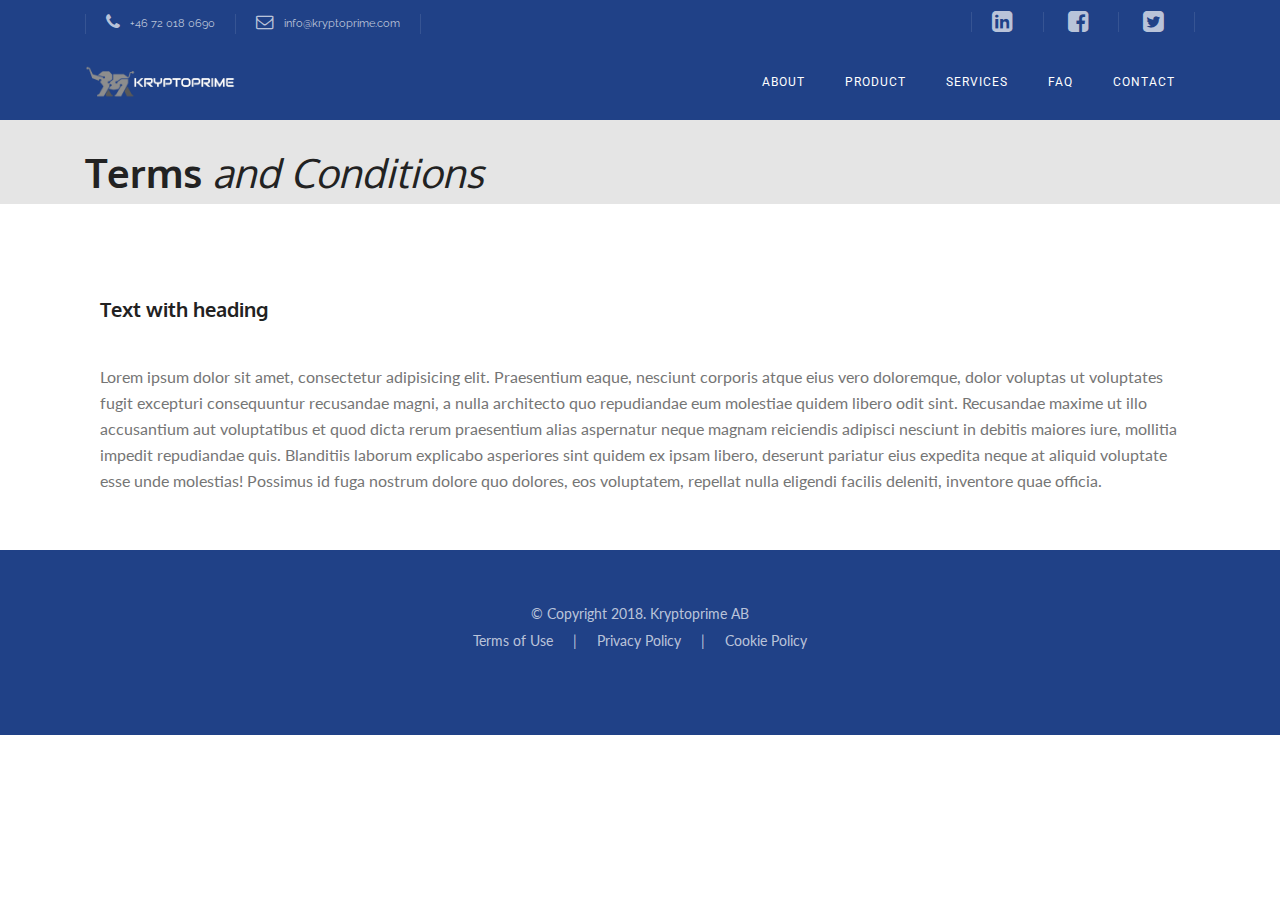
<file: tnc.html>
<!DOCTYPE html>
<html >
<head>
  <!-- Site made with Mobirise Website Builder v4.8.6, https://mobirise.com -->
  <meta charset="UTF-8">
  <meta http-equiv="X-UA-Compatible" content="IE=edge">
  <meta name="generator" content="Mobirise v4.8.6, mobirise.com">
  <meta name="viewport" content="width=device-width, initial-scale=1, minimum-scale=1">
  <link rel="shortcut icon" href="assets/images/untitled-2-128x79.png" type="image/x-icon">
  <meta name="description" content="">
  <title>TnC</title>
  <link rel="stylesheet" href="assets/et-line-font-plugin/style.css">
  <link rel="stylesheet" href="assets/font-awesome/css/font-awesome.css">
  <link rel="stylesheet" href="assets/tether/tether.min.css">
  <link rel="stylesheet" href="assets/bootstrap/css/bootstrap.min.css">
  <link rel="stylesheet" href="assets/socicon/css/socicon.min.css">
  <link rel="stylesheet" href="assets/gdpr-plugin/gdpr-styles.css">
  <link rel="stylesheet" href="assets/dropdown/css/style.css">
  <link rel="stylesheet" href="assets/theme/css/style.css">
  <link rel="stylesheet" href="assets/mobirise/css/mbr-additional.css" type="text/css">
  
  
  
</head>
<body>
  <section class="menu2" id="menu2-2k" data-rv-view="119">

    <nav class="navbar navbar-dropdown navbar-fixed-top">
        

            <div class="mbr-table mbr-table_top">
            <div class="container container-wide container-table">
                <div class="mbr-table-cell">

                    <div class="top-menu-link"><a href="tel:+123 (456) 7890 123" class=""><span class="fa fa-phone mbr-iconfont mbr-iconfont-btn"></span> +46 72 018 0690</a><a href="mailto:sample@sample.com" class=""><span class="fa fa-envelope-o mbr-iconfont mbr-iconfont-btn"></span> info@kryptoprime.com</a></div>

                </div>
                <div class="mbr-table-cell">

                    <div class="top-menu-folow pull-xs-right"> <a title="Twitter" target="_blank" href="index.html#slider3-1" class=""><span class="fa fa-linkedin-square mbr-iconfont mbr-iconfont-btn"></span></a> <a title="Facebook" target="_blank" href="https://www.facebook.com" class=""><span class="fa fa-facebook-square mbr-iconfont mbr-iconfont-btn"></span></a> <a title="Google+" target="_blank" href="index.html#slider3-1" class=""><span class="fa fa-twitter-square mbr-iconfont mbr-iconfont-btn"></span></a>  </div>

                </div>
            </div>
            </div>

            <div class="mbr-table mbr-table_bottom">
            <div class="container container-wide container-table">
                <div class="mbr-table-cell logo">

                    <div class="navbar-brand">
                        <a href="index.html#slider3-1" class="navbar-logo"><img src="assets/images/kryp-logo-mail-346x80.png" alt="Mobirise"></a>
                        
                    </div>

                </div>
                <div class="mbr-table-cell">

                    <ul class="nav-dropdown collapse pull-xs-right nav navbar-nav nav-list" id="exCollapsingNavbar"><li class="nav-item"><a class="nav-link link" href="about.html#slider5-r">About</a></li><li class="nav-item"><a class="nav-link link" href="product.html#slider5-10">Product</a></li><li class="nav-item"><a class="nav-link link" href="services.html#slider3-22">Services</a></li><li class="nav-item"><a class="nav-link link" href="faq.html#title4-2c">Faq</a></li><li class="nav-item"><a class="nav-link link" href="contact.html#contacts1-2h">Contact</a></li></ul>

                    <button class="navbar-toggler pull-xs-right" type="button" data-toggle="collapse" data-target="#exCollapsingNavbar">
                        <em></em>
                    </button>

                </div>
            </div>
            </div>

        
    </nav>

</section>

<section class="mbr-section--bg-adapted mbr-section--relative title3 mbr-after-navbar" id="title4-2i" data-rv-view="113" style="background-color: rgb(229, 229, 229);">
        
    <div id="contact-info" style="padding-top: 150px; padding-bottom: 0px;">
        <div class="container">
            <div class="row">
                 
                <div class="col-xs-12">
                   <div class="page_head title-block">
                        
                        <h1 class="styled">Terms<em> and&nbsp;</em><span style="font-weight: normal;"><em>Conditions</em></span></h1>
                        
                        
                        
                    </div>
                </div>

            </div>
        </div>
    </div>
</section>

<section class="mbr-section--bg-adapted mbr-section--relative" id="text1-2m" data-rv-view="116" style="background-color: rgb(255, 255, 255);">
    <div class="intro page_head text-center" style="padding-top: 80px; padding-bottom: 40px;">
        
        <div class="container">
        <div class="container">
            <div class="row">
                <div class="col-md-12">
                    <h3 class="styled">Text with heading</h3>
                    <div class="separator transparent"></div>
                    <p>Lorem ipsum dolor sit amet, consectetur adipisicing elit. Praesentium eaque, nesciunt corporis atque eius vero doloremque, dolor voluptas ut voluptates fugit excepturi consequuntur recusandae magni, a nulla architecto quo repudiandae eum molestiae quidem libero odit sint. Recusandae maxime ut illo accusantium aut voluptatibus et quod dicta rerum praesentium alias aspernatur neque magnam reiciendis adipisci nesciunt in debitis maiores iure, mollitia impedit repudiandae quis. Blanditiis laborum explicabo asperiores sint quidem ex ipsam libero, deserunt pariatur eius expedita neque at aliquid voluptate esse unde molestias! Possimus id fuga nostrum dolore quo dolores, eos voluptatem, repellat nulla eligendi facilis deleniti, inventore quae officia.</p>
                </div>
            </div>
        </div>
    </div>
</div></section>

<section class="mbr-section--bg-adapted mbr-section--relative mbr-section mbr-section--no-padding" id="footer2-2l" data-rv-view="121" style="background-color: rgb(32, 65, 135);">
        
        <footer class="footer">
        <div class="content-wide">
        <div class="container-wide container">
            <div class="row">
        
                <div class="copyright nopadding">
                    <span><p><span style="font-weight: normal;">© Copyright 2018. Kryptoprime AB</span><br><span style="font-weight: normal;">Terms of Use &nbsp; &nbsp; | &nbsp; &nbsp; Privacy Policy &nbsp; &nbsp; | &nbsp; &nbsp; Cookie Policy</span><span style="font-weight: normal;"><br></span></p></span>
                </div>
            </div>

        </div>
    </div>
    </footer>
</section>


  <script src="assets/web/assets/jquery/jquery.min.js"></script>
  <script src="assets/tether/tether.min.js"></script>
  <script src="assets/bootstrap/js/bootstrap.min.js"></script>
  <script src="assets/smooth-scroll/SmoothScroll.js"></script>
  <script src="assets/cookies-alert-plugin/cookies-alert-core.js"></script>
  <script src="assets/cookies-alert-plugin/cookies-alert-script.js"></script>
  <script src="assets/dropdown/js/script.min.js"></script>
  <script src="assets/theme/js/script.js"></script>
  
  
  <input name="animation" type="hidden">
  <input name="cookieData" type="hidden" data-cookie-text="We use cookies to give you the best experience. Read our <a href='privacy.html'>cookie policy</a>.">
  </body>
</html>
</file>
<file: assets/icon54-v2/style.css>
@font-face {
    font-family: 'icon54-v2';
    src: url('fonts/icon54-v2.eot?3tvhdh');
    src: url('fonts/icon54-v2.eot?3tvhdh#iefix') format('embedded-opentype'),
        url('fonts/icon54-v2.ttf?3tvhdh') format('truetype'),
        url('fonts/icon54-v2.woff?3tvhdh') format('woff'),
        url('fonts/icon54-v2.svg?3tvhdh#icon54-v2') format('svg');
    font-weight: normal;
    font-style: normal;
}

[class^='icon54-v2-'],
[class*=' icon54-v2-'] {
    /* use !important to prevent issues with browser extensions that change fonts */
    font-family: 'icon54-v2' !important;
    speak: none;
    font-style: normal;
    font-weight: normal;
    font-variant: normal;
    text-transform: none;
    line-height: 1;

    /* Better Font Rendering =========== */
    -webkit-font-smoothing: antialiased;
    -moz-osx-font-smoothing: grayscale;
}

.icon54-v2-israel::before {
    content: '\e900';
}
.icon54-v2-year-aniversary-23::before {
    content: '\e901';
}
.icon54-v2-year-aniversary3::before {
    content: '\e902';
}
.icon54-v2-st-place::before {
    content: '\e903';
}
.icon54-v2-nd-place::before {
    content: '\e904';
}
.icon54-v2-rd-place::before {
    content: '\e905';
}
.icon54-v2-stars::before {
    content: '\e906';
}
.icon54-v2-year-aniversary-2::before {
    content: '\e907';
}
.icon54-v2-year-aniversary::before {
    content: '\e908';
}
.icon54-v2-year-aniversary-22::before {
    content: '\e909';
}
.icon54-v2-year-aniversary2::before {
    content: '\e90a';
}
.icon54-v2-accessibility::before {
    content: '\e90b';
}
.icon54-v2-acorn::before {
    content: '\e90c';
}
.icon54-v2-add-app::before {
    content: '\e90d';
}
.icon54-v2-add-award-badge::before {
    content: '\e90e';
}
.icon54-v2-add-heart::before {
    content: '\e90f';
}
.icon54-v2-add-rating::before {
    content: '\e910';
}
.icon54-v2-addon::before {
    content: '\e911';
}
.icon54-v2-air-balloon::before {
    content: '\e912';
}
.icon54-v2-air-condition::before {
    content: '\e913';
}
.icon54-v2-airplane::before {
    content: '\e914';
}
.icon54-v2-airport::before {
    content: '\e915';
}
.icon54-v2-allert-app::before {
    content: '\e916';
}
.icon54-v2-allow-copying::before {
    content: '\e917';
}
.icon54-v2-allow-redistribution::before {
    content: '\e918';
}
.icon54-v2-almond::before {
    content: '\e919';
}
.icon54-v2-analitics::before {
    content: '\e91a';
}
.icon54-v2-ananas::before {
    content: '\e91b';
}
.icon54-v2-anchor::before {
    content: '\e91c';
}
.icon54-v2-angle-ruler::before {
    content: '\e91d';
}
.icon54-v2-app-1::before {
    content: '\e91e';
}
.icon54-v2-app-2::before {
    content: '\e91f';
}
.icon54-v2-app-error::before {
    content: '\e920';
}
.icon54-v2-app-settings::before {
    content: '\e921';
}
.icon54-v2-app-tile-task::before {
    content: '\e922';
}
.icon54-v2-app-window::before {
    content: '\e923';
}
.icon54-v2-apple::before {
    content: '\e924';
}
.icon54-v2-application-user::before {
    content: '\e925';
}
.icon54-v2-application::before {
    content: '\e926';
}
.icon54-v2-arc-de-triomphe::before {
    content: '\e927';
}
.icon54-v2-architecture::before {
    content: '\e928';
}
.icon54-v2-arrived::before {
    content: '\e929';
}
.icon54-v2-arriving::before {
    content: '\e92a';
}
.icon54-v2-artichoke::before {
    content: '\e92b';
}
.icon54-v2-asparagus::before {
    content: '\e92c';
}
.icon54-v2-attach-app::before {
    content: '\e92d';
}
.icon54-v2-attention::before {
    content: '\e92e';
}
.icon54-v2-avocado::before {
    content: '\e92f';
}
.icon54-v2-award-1::before {
    content: '\e930';
}
.icon54-v2-award-2::before {
    content: '\e931';
}
.icon54-v2-award-badge-shopping::before {
    content: '\e932';
}
.icon54-v2-award-stamp-2::before {
    content: '\e933';
}
.icon54-v2-award-stamp::before {
    content: '\e934';
}
.icon54-v2-axe::before {
    content: '\e935';
}
.icon54-v2-badge-star::before {
    content: '\e936';
}
.icon54-v2-bag-conveyer::before {
    content: '\e937';
}
.icon54-v2-bag-weight::before {
    content: '\e938';
}
.icon54-v2-bag::before {
    content: '\e939';
}
.icon54-v2-bakelite::before {
    content: '\e93a';
}
.icon54-v2-ball::before {
    content: '\e93b';
}
.icon54-v2-banana::before {
    content: '\e93c';
}
.icon54-v2-bank-1::before {
    content: '\e93d';
}
.icon54-v2-bank-2::before {
    content: '\e93e';
}
.icon54-v2-barber-shop::before {
    content: '\e93f';
}
.icon54-v2-barber\'s-razor::before {
 content: '\e940';

}
.icon54-v2-barcode-app::before {
    content: '\e941';
}
.icon54-v2-barn::before {
    content: '\e942';
}
.icon54-v2-barrow::before {
    content: '\e943';
}
.icon54-v2-basketball-cup::before {
    content: '\e944';
}
.icon54-v2-beard-1::before {
    content: '\e945';
}
.icon54-v2-beard-2::before {
    content: '\e946';
}
.icon54-v2-beard-3::before {
    content: '\e947';
}
.icon54-v2-beard-4::before {
    content: '\e948';
}
.icon54-v2-berlin-tv-tower::before {
    content: '\e949';
}
.icon54-v2-bicycle-1::before {
    content: '\e94a';
}
.icon54-v2-bicycle-2::before {
    content: '\e94b';
}
.icon54-v2-big-ben::before {
    content: '\e94c';
}
.icon54-v2-binar-code-2::before {
    content: '\e94d';
}
.icon54-v2-binar-code::before {
    content: '\e94e';
}
.icon54-v2-bishop-1::before {
    content: '\e94f';
}
.icon54-v2-bishop-2::before {
    content: '\e950';
}
.icon54-v2-bitcoin-app::before {
    content: '\e951';
}
.icon54-v2-blueberries::before {
    content: '\e952';
}
.icon54-v2-bologna::before {
    content: '\e953';
}
.icon54-v2-booklet-female-1::before {
    content: '\e954';
}
.icon54-v2-booklet-female-2::before {
    content: '\e955';
}
.icon54-v2-booklet-male-1::before {
    content: '\e956';
}
.icon54-v2-booklet-male-2::before {
    content: '\e957';
}
.icon54-v2-bookmark-app::before {
    content: '\e958';
}
.icon54-v2-bow-1::before {
    content: '\e959';
}
.icon54-v2-bow-2::before {
    content: '\e95a';
}
.icon54-v2-brick::before {
    content: '\e95b';
}
.icon54-v2-bridge-1::before {
    content: '\e95c';
}
.icon54-v2-bridge-2::before {
    content: '\e95d';
}
.icon54-v2-broccoli::before {
    content: '\e95e';
}
.icon54-v2-bucket::before {
    content: '\e95f';
}
.icon54-v2-bug-fix::before {
    content: '\e960';
}
.icon54-v2-bug::before {
    content: '\e961';
}
.icon54-v2-bulldozer::before {
    content: '\e962';
}
.icon54-v2-burj-khalifa-dubai::before {
    content: '\e963';
}
.icon54-v2-bus-station::before {
    content: '\e964';
}
.icon54-v2-c-plus-plus-1::before {
    content: '\e965';
}
.icon54-v2-c-plus-plus-2::before {
    content: '\e966';
}
.icon54-v2-cabbage::before {
    content: '\e967';
}
.icon54-v2-calippers::before {
    content: '\e968';
}
.icon54-v2-camera::before {
    content: '\e969';
}
.icon54-v2-caravan::before {
    content: '\e96a';
}
.icon54-v2-carrot::before {
    content: '\e96b';
}
.icon54-v2-cashew::before {
    content: '\e96c';
}
.icon54-v2-castle::before {
    content: '\e96d';
}
.icon54-v2-castte::before {
    content: '\e96e';
}
.icon54-v2-cement-trovel::before {
    content: '\e96f';
}
.icon54-v2-cemetery::before {
    content: '\e970';
}
.icon54-v2-central-television-beijing::before {
    content: '\e971';
}
.icon54-v2-chain-sawe::before {
    content: '\e972';
}
.icon54-v2-chat-app::before {
    content: '\e973';
}
.icon54-v2-cherry-tomato::before {
    content: '\e974';
}
.icon54-v2-cherry::before {
    content: '\e975';
}
.icon54-v2-chess-board::before {
    content: '\e976';
}
.icon54-v2-chess-clock::before {
    content: '\e977';
}
.icon54-v2-chili::before {
    content: '\e978';
}
.icon54-v2-chinese-lettuce::before {
    content: '\e979';
}
.icon54-v2-church-1::before {
    content: '\e97a';
}
.icon54-v2-church-2::before {
    content: '\e97b';
}
.icon54-v2-circle-star::before {
    content: '\e97c';
}
.icon54-v2-clean-code::before {
    content: '\e97d';
}
.icon54-v2-clear-rating::before {
    content: '\e97e';
}
.icon54-v2-clipboard::before {
    content: '\e97f';
}
.icon54-v2-cloud-app::before {
    content: '\e980';
}
.icon54-v2-clove::before {
    content: '\e981';
}
.icon54-v2-cocktail::before {
    content: '\e982';
}
.icon54-v2-cocoa-pod::before {
    content: '\e983';
}
.icon54-v2-coconut::before {
    content: '\e984';
}
.icon54-v2-code-1::before {
    content: '\e985';
}
.icon54-v2-code-2::before {
    content: '\e986';
}
.icon54-v2-code-doc::before {
    content: '\e987';
}
.icon54-v2-colosseum::before {
    content: '\e988';
}
.icon54-v2-comb-1::before {
    content: '\e989';
}
.icon54-v2-comb-2::before {
    content: '\e98a';
}
.icon54-v2-compass::before {
    content: '\e98b';
}
.icon54-v2-computer-app::before {
    content: '\e98c';
}
.icon54-v2-computer-user::before {
    content: '\e98d';
}
.icon54-v2-connecting-users::before {
    content: '\e98e';
}
.icon54-v2-content-view::before {
    content: '\e98f';
}
.icon54-v2-cop-badge::before {
    content: '\e990';
}
.icon54-v2-copyright-app::before {
    content: '\e991';
}
.icon54-v2-copyright-doc::before {
    content: '\e992';
}
.icon54-v2-copyright::before {
    content: '\e993';
}
.icon54-v2-crain-hook::before {
    content: '\e994';
}
.icon54-v2-crain::before {
    content: '\e995';
}
.icon54-v2-creative-commun-doc::before {
    content: '\e996';
}
.icon54-v2-creative-commun::before {
    content: '\e997';
}
.icon54-v2-css-2::before {
    content: '\e998';
}
.icon54-v2-css-3::before {
    content: '\e999';
}
.icon54-v2-css1::before {
    content: '\e99a';
}
.icon54-v2-cup-2::before {
    content: '\e99b';
}
.icon54-v2-cup-3::before {
    content: '\e99c';
}
.icon54-v2-cut::before {
    content: '\e99d';
}
.icon54-v2-cutlery::before {
    content: '\e99e';
}
.icon54-v2-cutter::before {
    content: '\e99f';
}
.icon54-v2-database::before {
    content: '\e9a0';
}
.icon54-v2-deer::before {
    content: '\e9a1';
}
.icon54-v2-departed::before {
    content: '\e9a2';
}
.icon54-v2-departing::before {
    content: '\e9a3';
}
.icon54-v2-detail-view::before {
    content: '\e9a4';
}
.icon54-v2-detailes-pane::before {
    content: '\e9a5';
}
.icon54-v2-diploma::before {
    content: '\e9a6';
}
.icon54-v2-disabled-man::before {
    content: '\e9a7';
}
.icon54-v2-disc-cutter::before {
    content: '\e9a8';
}
.icon54-v2-discount-sticker::before {
    content: '\e9a9';
}
.icon54-v2-dislike::before {
    content: '\e9aa';
}
.icon54-v2-dismiss-app::before {
    content: '\e9ab';
}
.icon54-v2-dismiss-award-badge::before {
    content: '\e9ac';
}
.icon54-v2-dismiss-heart::before {
    content: '\e9ad';
}
.icon54-v2-dismiss-rating::before {
    content: '\e9ae';
}
.icon54-v2-diving-goggles::before {
    content: '\e9af';
}
.icon54-v2-dog-tag::before {
    content: '\e9b0';
}
.icon54-v2-dollar-app::before {
    content: '\e9b1';
}
.icon54-v2-done-app::before {
    content: '\e9b2';
}
.icon54-v2-done-award-badge::before {
    content: '\e9b3';
}
.icon54-v2-done-heart::before {
    content: '\e9b4';
}
.icon54-v2-done-rating::before {
    content: '\e9b5';
}
.icon54-v2-door::before {
    content: '\e9b6';
}
.icon54-v2-download-app::before {
    content: '\e9b7';
}
.icon54-v2-download::before {
    content: '\e9b8';
}
.icon54-v2-drag-and-drop::before {
    content: '\e9b9';
}
.icon54-v2-drilling-machine-2::before {
    content: '\e9ba';
}
.icon54-v2-drilling-machine::before {
    content: '\e9bb';
}
.icon54-v2-drive-app::before {
    content: '\e9bc';
}
.icon54-v2-driver-licence-female::before {
    content: '\e9bd';
}
.icon54-v2-driver-license-male::before {
    content: '\e9be';
}
.icon54-v2-dropbox-app::before {
    content: '\e9bf';
}
.icon54-v2-dubai::before {
    content: '\e9c0';
}
.icon54-v2-durian::before {
    content: '\e9c1';
}
.icon54-v2-earth-map::before {
    content: '\e9c2';
}
.icon54-v2-easter-island::before {
    content: '\e9c3';
}
.icon54-v2-eat-heart::before {
    content: '\e9c4';
}
.icon54-v2-eating-award-badge::before {
    content: '\e9c5';
}
.icon54-v2-edit-app::before {
    content: '\e9c6';
}
.icon54-v2-eggplant::before {
    content: '\e9c7';
}
.icon54-v2-egypt-pyramid::before {
    content: '\e9c8';
}
.icon54-v2-eiffel-tower::before {
    content: '\e9c9';
}
.icon54-v2-elevator::before {
    content: '\e9ca';
}
.icon54-v2-email-app-1::before {
    content: '\e9cb';
}
.icon54-v2-email-app-2::before {
    content: '\e9cc';
}
.icon54-v2-empire-state-building::before {
    content: '\e9cd';
}
.icon54-v2-empty-star::before {
    content: '\e9ce';
}
.icon54-v2-equalizer::before {
    content: '\e9cf';
}
.icon54-v2-escalator-down::before {
    content: '\e9d0';
}
.icon54-v2-escalator-up::before {
    content: '\e9d1';
}
.icon54-v2-euro-app::before {
    content: '\e9d2';
}
.icon54-v2-exhibition::before {
    content: '\e9d3';
}
.icon54-v2-exit-full-screen::before {
    content: '\e9d4';
}
.icon54-v2-exit::before {
    content: '\e9d5';
}
.icon54-v2-factory::before {
    content: '\e9d6';
}
.icon54-v2-favorite-app-1::before {
    content: '\e9d7';
}
.icon54-v2-favorite-app::before {
    content: '\e9d8';
}
.icon54-v2-favorite-restaurant::before {
    content: '\e9d9';
}
.icon54-v2-female-circle-1::before {
    content: '\e9da';
}
.icon54-v2-female-circle-2::before {
    content: '\e9db';
}
.icon54-v2-female-group-1::before {
    content: '\e9dc';
}
.icon54-v2-female-group-2::before {
    content: '\e9dd';
}
.icon54-v2-fennel::before {
    content: '\e9de';
}
.icon54-v2-ferris-wheel::before {
    content: '\e9df';
}
.icon54-v2-figs::before {
    content: '\e9e0';
}
.icon54-v2-fire-station::before {
    content: '\e9e1';
}
.icon54-v2-firewall::before {
    content: '\e9e2';
}
.icon54-v2-first-ad::before {
    content: '\e9e3';
}
.icon54-v2-flashlight::before {
    content: '\e9e4';
}
.icon54-v2-flippers::before {
    content: '\e9e5';
}
.icon54-v2-flow-chart-4::before {
    content: '\e9e6';
}
.icon54-v2-flow-chat-1::before {
    content: '\e9e7';
}
.icon54-v2-flow-chat-2::before {
    content: '\e9e8';
}
.icon54-v2-folder-female::before {
    content: '\e9e9';
}
.icon54-v2-folder-male::before {
    content: '\e9ea';
}
.icon54-v2-footer::before {
    content: '\e9eb';
}
.icon54-v2-fork-lift::before {
    content: '\e9ec';
}
.icon54-v2-fountain::before {
    content: '\e9ed';
}
.icon54-v2-fow-chat-3::before {
    content: '\e9ee';
}
.icon54-v2-fragile::before {
    content: '\e9ef';
}
.icon54-v2-free-sticker::before {
    content: '\e9f0';
}
.icon54-v2-fuel-station::before {
    content: '\e9f1';
}
.icon54-v2-full-screen::before {
    content: '\e9f2';
}
.icon54-v2-full-star::before {
    content: '\e9f3';
}
.icon54-v2-gallery-app::before {
    content: '\e9f4';
}
.icon54-v2-gallery-view::before {
    content: '\e9f5';
}
.icon54-v2-game-app::before {
    content: '\e9f6';
}
.icon54-v2-garlic::before {
    content: '\e9f7';
}
.icon54-v2-ginger::before {
    content: '\e9f8';
}
.icon54-v2-glasses-1::before {
    content: '\e9f9';
}
.icon54-v2-glasses-2::before {
    content: '\e9fa';
}
.icon54-v2-glasses-3::before {
    content: '\e9fb';
}
.icon54-v2-glasses-4::before {
    content: '\e9fc';
}
.icon54-v2-glasses-5::before {
    content: '\e9fd';
}
.icon54-v2-global-award-badge::before {
    content: '\e9fe';
}
.icon54-v2-global-heart::before {
    content: '\e9ff';
}
.icon54-v2-global-rating::before {
    content: '\ea00';
}
.icon54-v2-global-user::before {
    content: '\ea01';
}
.icon54-v2-global::before {
    content: '\ea02';
}
.icon54-v2-golden-gate-bridge::before {
    content: '\ea03';
}
.icon54-v2-golden-globe::before {
    content: '\ea04';
}
.icon54-v2-grain::before {
    content: '\ea05';
}
.icon54-v2-grape::before {
    content: '\ea06';
}
.icon54-v2-great-wall::before {
    content: '\ea07';
}
.icon54-v2-grid-1::before {
    content: '\ea08';
}
.icon54-v2-grid-2::before {
    content: '\ea09';
}
.icon54-v2-group-1::before {
    content: '\ea0a';
}
.icon54-v2-group-2::before {
    content: '\ea0b';
}
.icon54-v2-group-defense::before {
    content: '\ea0c';
}
.icon54-v2-group-download::before {
    content: '\ea0d';
}
.icon54-v2-group-shopping::before {
    content: '\ea0e';
}
.icon54-v2-group-statistics::before {
    content: '\ea0f';
}
.icon54-v2-group-upload::before {
    content: '\ea10';
}
.icon54-v2-hair-band::before {
    content: '\ea11';
}
.icon54-v2-half-star::before {
    content: '\ea12';
}
.icon54-v2-hammer::before {
    content: '\ea13';
}
.icon54-v2-hand-washing::before {
    content: '\ea14';
}
.icon54-v2-hanger::before {
    content: '\ea15';
}
.icon54-v2-haricot::before {
    content: '\ea16';
}
.icon54-v2-hat-1::before {
    content: '\ea17';
}
.icon54-v2-hat-2::before {
    content: '\ea18';
}
.icon54-v2-hat-3::before {
    content: '\ea19';
}
.icon54-v2-hat-4::before {
    content: '\ea1a';
}
.icon54-v2-hat-portrait-frame::before {
    content: '\ea1b';
}
.icon54-v2-hazelnut::before {
    content: '\ea1c';
}
.icon54-v2-header::before {
    content: '\ea1d';
}
.icon54-v2-headset::before {
    content: '\ea1e';
}
.icon54-v2-heart-flag::before {
    content: '\ea1f';
}
.icon54-v2-heart-full::before {
    content: '\ea20';
}
.icon54-v2-heart-half::before {
    content: '\ea21';
}
.icon54-v2-heart-shopping::before {
    content: '\ea22';
}
.icon54-v2-heart-waiting::before {
    content: '\ea23';
}
.icon54-v2-hearts-empty::before {
    content: '\ea24';
}
.icon54-v2-heavy::before {
    content: '\ea25';
}
.icon54-v2-helmet::before {
    content: '\ea26';
}
.icon54-v2-high-voltage::before {
    content: '\ea27';
}
.icon54-v2-hoist::before {
    content: '\ea28';
}
.icon54-v2-hoist2::before {
    content: '\ea29';
}
.icon54-v2-hold-heart::before {
    content: '\ea2a';
}
.icon54-v2-hold-male::before {
    content: '\ea2b';
}
.icon54-v2-hold-star::before {
    content: '\ea2c';
}
.icon54-v2-home-app::before {
    content: '\ea2d';
}
.icon54-v2-home::before {
    content: '\ea2e';
}
.icon54-v2-honeymelon::before {
    content: '\ea2f';
}
.icon54-v2-hospital::before {
    content: '\ea30';
}
.icon54-v2-hot-drink::before {
    content: '\ea31';
}
.icon54-v2-hot-sticker::before {
    content: '\ea32';
}
.icon54-v2-hotel-1::before {
    content: '\ea33';
}
.icon54-v2-hotel-2::before {
    content: '\ea34';
}
.icon54-v2-hotel-3::before {
    content: '\ea35';
}
.icon54-v2-hotel-4::before {
    content: '\ea36';
}
.icon54-v2-house-1::before {
    content: '\ea37';
}
.icon54-v2-house-2::before {
    content: '\ea38';
}
.icon54-v2-house-3::before {
    content: '\ea39';
}
.icon54-v2-house-4::before {
    content: '\ea3a';
}
.icon54-v2-house-5::before {
    content: '\ea3b';
}
.icon54-v2-house-6::before {
    content: '\ea3c';
}
.icon54-v2-house-7::before {
    content: '\ea3d';
}
.icon54-v2-house-8::before {
    content: '\ea3e';
}
.icon54-v2-house-9::before {
    content: '\ea3f';
}
.icon54-v2-html-1::before {
    content: '\ea40';
}
.icon54-v2-html-2::before {
    content: '\ea41';
}
.icon54-v2-html-5::before {
    content: '\ea42';
}
.icon54-v2-http-1::before {
    content: '\ea43';
}
.icon54-v2-http-2::before {
    content: '\ea44';
}
.icon54-v2-id-female::before {
    content: '\ea45';
}
.icon54-v2-id-male::before {
    content: '\ea46';
}
.icon54-v2-id-photo::before {
    content: '\ea47';
}
.icon54-v2-information-booklet::before {
    content: '\ea48';
}
.icon54-v2-information::before {
    content: '\ea49';
}
.icon54-v2-ironing-1::before {
    content: '\ea4a';
}
.icon54-v2-ironing-2::before {
    content: '\ea4b';
}
.icon54-v2-jack-hammer::before {
    content: '\ea4c';
}
.icon54-v2-java-1::before {
    content: '\ea4d';
}
.icon54-v2-java-2::before {
    content: '\ea4e';
}
.icon54-v2-java-script::before {
    content: '\ea4f';
}
.icon54-v2-jet-ski::before {
    content: '\ea50';
}
.icon54-v2-jsx-1::before {
    content: '\ea51';
}
.icon54-v2-jsx-2::before {
    content: '\ea52';
}
.icon54-v2-kenu::before {
    content: '\ea53';
}
.icon54-v2-kilimanjaro::before {
    content: '\ea54';
}
.icon54-v2-king-1::before {
    content: '\ea55';
}
.icon54-v2-king-2::before {
    content: '\ea56';
}
.icon54-v2-kiwi::before {
    content: '\ea57';
}
.icon54-v2-knight-1::before {
    content: '\ea58';
}
.icon54-v2-knight-2::before {
    content: '\ea59';
}
.icon54-v2-ladder::before {
    content: '\ea5a';
}
.icon54-v2-ladies-bag::before {
    content: '\ea5b';
}
.icon54-v2-large-icons-view::before {
    content: '\ea5c';
}
.icon54-v2-left-items::before {
    content: '\ea5d';
}
.icon54-v2-left-sidebar::before {
    content: '\ea5e';
}
.icon54-v2-lemon-1::before {
    content: '\ea5f';
}
.icon54-v2-lemon-2::before {
    content: '\ea60';
}
.icon54-v2-letter::before {
    content: '\ea61';
}
.icon54-v2-lettuce::before {
    content: '\ea62';
}
.icon54-v2-life-jacket::before {
    content: '\ea63';
}
.icon54-v2-lighthouse::before {
    content: '\ea64';
}
.icon54-v2-like::before {
    content: '\ea65';
}
.icon54-v2-lips::before {
    content: '\ea66';
}
.icon54-v2-list-view::before {
    content: '\ea67';
}
.icon54-v2-load-app::before {
    content: '\ea68';
}
.icon54-v2-lock-app-2::before {
    content: '\ea69';
}
.icon54-v2-lock-app::before {
    content: '\ea6a';
}
.icon54-v2-lock-award-badge::before {
    content: '\ea6b';
}
.icon54-v2-lock-group::before {
    content: '\ea6c';
}
.icon54-v2-lock-heart::before {
    content: '\ea6d';
}
.icon54-v2-lock-rating::before {
    content: '\ea6e';
}
.icon54-v2-lollipop-1::before {
    content: '\ea6f';
}
.icon54-v2-lollipop-2::before {
    content: '\ea70';
}
.icon54-v2-luggage-keeping::before {
    content: '\ea71';
}
.icon54-v2-luggage-weight::before {
    content: '\ea72';
}
.icon54-v2-machu-picchu::before {
    content: '\ea73';
}
.icon54-v2-mail-app::before {
    content: '\ea74';
}
.icon54-v2-maize::before {
    content: '\ea75';
}
.icon54-v2-male-and-female-1::before {
    content: '\ea76';
}
.icon54-v2-male-and-female-2::before {
    content: '\ea77';
}
.icon54-v2-male-circle-1::before {
    content: '\ea78';
}
.icon54-v2-male-circle-2::before {
    content: '\ea79';
}
.icon54-v2-male-group-1::before {
    content: '\ea7a';
}
.icon54-v2-male-group-2::before {
    content: '\ea7b';
}
.icon54-v2-man-with-briefcase::before {
    content: '\ea7c';
}
.icon54-v2-man::before {
    content: '\ea7d';
}
.icon54-v2-mango::before {
    content: '\ea7e';
}
.icon54-v2-map::before {
    content: '\ea7f';
}
.icon54-v2-mark-bubble-1::before {
    content: '\ea80';
}
.icon54-v2-mark-bubble-2::before {
    content: '\ea81';
}
.icon54-v2-mark-bubble-3::before {
    content: '\ea82';
}
.icon54-v2-mark-group::before {
    content: '\ea83';
}
.icon54-v2-maximize::before {
    content: '\ea84';
}
.icon54-v2-medal-1::before {
    content: '\ea85';
}
.icon54-v2-medal-2::before {
    content: '\ea86';
}
.icon54-v2-medal-3::before {
    content: '\ea87';
}
.icon54-v2-medal-4::before {
    content: '\ea88';
}
.icon54-v2-medal-5::before {
    content: '\ea89';
}
.icon54-v2-medium-icons-view::before {
    content: '\ea8a';
}
.icon54-v2-melon::before {
    content: '\ea8b';
}
.icon54-v2-military-award-1::before {
    content: '\ea8c';
}
.icon54-v2-military-award-2::before {
    content: '\ea8d';
}
.icon54-v2-military-award-3::before {
    content: '\ea8e';
}
.icon54-v2-military-award-4::before {
    content: '\ea8f';
}
.icon54-v2-militay-shield::before {
    content: '\ea90';
}
.icon54-v2-minimize-2::before {
    content: '\ea91';
}
.icon54-v2-minimize::before {
    content: '\ea92';
}
.icon54-v2-mosque::before {
    content: '\ea93';
}
.icon54-v2-mountains::before {
    content: '\ea94';
}
.icon54-v2-mouse-app::before {
    content: '\ea95';
}
.icon54-v2-mouve-piece::before {
    content: '\ea96';
}
.icon54-v2-multy-task-2::before {
    content: '\ea97';
}
.icon54-v2-multy-task::before {
    content: '\ea98';
}
.icon54-v2-museum::before {
    content: '\ea99';
}
.icon54-v2-mushroom-1::before {
    content: '\ea9a';
}
.icon54-v2-mushroom-2::before {
    content: '\ea9b';
}
.icon54-v2-music-app::before {
    content: '\ea9c';
}
.icon54-v2-mustache-1::before {
    content: '\ea9d';
}
.icon54-v2-mysql-1::before {
    content: '\ea9e';
}
.icon54-v2-mysql-2::before {
    content: '\ea9f';
}
.icon54-v2-mysql-database::before {
    content: '\eaa0';
}
.icon54-v2-name-plate-female-1::before {
    content: '\eaa1';
}
.icon54-v2-name-plate-female-2::before {
    content: '\eaa2';
}
.icon54-v2-name-plate-female-3::before {
    content: '\eaa3';
}
.icon54-v2-name-plate-male-1::before {
    content: '\eaa4';
}
.icon54-v2-name-plate-male-2::before {
    content: '\eaa5';
}
.icon54-v2-name-plate-male-3::before {
    content: '\eaa6';
}
.icon54-v2-nativity-facade-barcelona::before {
    content: '\eaa7';
}
.icon54-v2-network-app::before {
    content: '\eaa8';
}
.icon54-v2-new-sticker::before {
    content: '\eaa9';
}
.icon54-v2-no-air-condition::before {
    content: '\eaaa';
}
.icon54-v2-no-bleaching::before {
    content: '\eaab';
}
.icon54-v2-no-copyright-doc::before {
    content: '\eaac';
}
.icon54-v2-no-copyright::before {
    content: '\eaad';
}
.icon54-v2-no-creative-commun::before {
    content: '\eaae';
}
.icon54-v2-no-cut::before {
    content: '\eaaf';
}
.icon54-v2-no-dogs::before {
    content: '\eab0';
}
.icon54-v2-no-fishing::before {
    content: '\eab1';
}
.icon54-v2-no-food::before {
    content: '\eab2';
}
.icon54-v2-no-hoist::before {
    content: '\eab3';
}
.icon54-v2-no-icecream::before {
    content: '\eab4';
}
.icon54-v2-no-ironing::before {
    content: '\eab5';
}
.icon54-v2-no-pack-up::before {
    content: '\eab6';
}
.icon54-v2-no-phone::before {
    content: '\eab7';
}
.icon54-v2-no-resel::before {
    content: '\eab8';
}
.icon54-v2-no-resell-doc::before {
    content: '\eab9';
}
.icon54-v2-no-shower::before {
    content: '\eaba';
}
.icon54-v2-no-smoking::before {
    content: '\eabb';
}
.icon54-v2-no-step::before {
    content: '\eabc';
}
.icon54-v2-no-stream::before {
    content: '\eabd';
}
.icon54-v2-no-swimming::before {
    content: '\eabe';
}
.icon54-v2-no-touch::before {
    content: '\eabf';
}
.icon54-v2-no-wet-ironing::before {
    content: '\eac0';
}
.icon54-v2-no-wetting::before {
    content: '\eac1';
}
.icon54-v2-nophoto::before {
    content: '\eac2';
}
.icon54-v2-not-arrived::before {
    content: '\eac3';
}
.icon54-v2-not-departed::before {
    content: '\eac4';
}
.icon54-v2-not-drinking-water::before {
    content: '\eac5';
}
.icon54-v2-not-loud::before {
    content: '\eac6';
}
.icon54-v2-nuclear-reactor::before {
    content: '\eac7';
}
.icon54-v2-nuclear::before {
    content: '\eac8';
}
.icon54-v2-obelisc::before {
    content: '\eac9';
}
.icon54-v2-office-1::before {
    content: '\eaca';
}
.icon54-v2-office-2::before {
    content: '\eacb';
}
.icon54-v2-office-3::before {
    content: '\eacc';
}
.icon54-v2-office-4::before {
    content: '\eacd';
}
.icon54-v2-office-5::before {
    content: '\eace';
}
.icon54-v2-office-6::before {
    content: '\eacf';
}
.icon54-v2-old-camera-1::before {
    content: '\ead0';
}
.icon54-v2-old-camera-2::before {
    content: '\ead1';
}
.icon54-v2-old-sticky-1::before {
    content: '\ead2';
}
.icon54-v2-old-sticky-2::before {
    content: '\ead3';
}
.icon54-v2-old-sticky-3::before {
    content: '\ead4';
}
.icon54-v2-old-telephone::before {
    content: '\ead5';
}
.icon54-v2-olive::before {
    content: '\ead6';
}
.icon54-v2-onion::before {
    content: '\ead7';
}
.icon54-v2-oscar::before {
    content: '\ead8';
}
.icon54-v2-pack-up::before {
    content: '\ead9';
}
.icon54-v2-pagoda-myanmar::before {
    content: '\eada';
}
.icon54-v2-pagoda::before {
    content: '\eadb';
}
.icon54-v2-paifang-china::before {
    content: '\eadc';
}
.icon54-v2-paint-brush::before {
    content: '\eadd';
}
.icon54-v2-paint-bucket::before {
    content: '\eade';
}
.icon54-v2-paint-roller::before {
    content: '\eadf';
}
.icon54-v2-palm-tree::before {
    content: '\eae0';
}
.icon54-v2-pantheon::before {
    content: '\eae1';
}
.icon54-v2-papaya::before {
    content: '\eae2';
}
.icon54-v2-park::before {
    content: '\eae3';
}
.icon54-v2-party-glasses::before {
    content: '\eae4';
}
.icon54-v2-passport::before {
    content: '\eae5';
}
.icon54-v2-pawn-1::before {
    content: '\eae6';
}
.icon54-v2-pawn-2::before {
    content: '\eae7';
}
.icon54-v2-pay-doc::before {
    content: '\eae8';
}
.icon54-v2-pea::before {
    content: '\eae9';
}
.icon54-v2-peach-1::before {
    content: '\eaea';
}
.icon54-v2-peach-2::before {
    content: '\eaeb';
}
.icon54-v2-peanut::before {
    content: '\eaec';
}
.icon54-v2-pear::before {
    content: '\eaed';
}
.icon54-v2-pecan::before {
    content: '\eaee';
}
.icon54-v2-pentagon::before {
    content: '\eaef';
}
.icon54-v2-pepper::before {
    content: '\eaf0';
}
.icon54-v2-personal-award-badge::before {
    content: '\eaf1';
}
.icon54-v2-personal-heart::before {
    content: '\eaf2';
}
.icon54-v2-personal-use::before {
    content: '\eaf3';
}
.icon54-v2-pesronal-use-doc::before {
    content: '\eaf4';
}
.icon54-v2-phone-user::before {
    content: '\eaf5';
}
.icon54-v2-php-1::before {
    content: '\eaf6';
}
.icon54-v2-php-2::before {
    content: '\eaf7';
}
.icon54-v2-pin-app::before {
    content: '\eaf8';
}
.icon54-v2-pipe-1::before {
    content: '\eaf9';
}
.icon54-v2-pipe-2::before {
    content: '\eafa';
}
.icon54-v2-pisa::before {
    content: '\eafb';
}
.icon54-v2-pistachio::before {
    content: '\eafc';
}
.icon54-v2-playground::before {
    content: '\eafd';
}
.icon54-v2-pliers::before {
    content: '\eafe';
}
.icon54-v2-plugin::before {
    content: '\eaff';
}
.icon54-v2-plum::before {
    content: '\eb00';
}
.icon54-v2-pocket-watch::before {
    content: '\eb01';
}
.icon54-v2-podium::before {
    content: '\eb02';
}
.icon54-v2-police::before {
    content: '\eb03';
}
.icon54-v2-pomegranate::before {
    content: '\eb04';
}
.icon54-v2-port::before {
    content: '\eb05';
}
.icon54-v2-portrait-frame::before {
    content: '\eb06';
}
.icon54-v2-post-it::before {
    content: '\eb07';
}
.icon54-v2-post-office::before {
    content: '\eb08';
}
.icon54-v2-potato::before {
    content: '\eb09';
}
.icon54-v2-presentation-1::before {
    content: '\eb0a';
}
.icon54-v2-presentation-2::before {
    content: '\eb0b';
}
.icon54-v2-presentation-3::before {
    content: '\eb0c';
}
.icon54-v2-preview-pane::before {
    content: '\eb0d';
}
.icon54-v2-profile-app::before {
    content: '\eb0e';
}
.icon54-v2-profile-cardiograph::before {
    content: '\eb0f';
}
.icon54-v2-profile-economy::before {
    content: '\eb10';
}
.icon54-v2-profile-favourites::before {
    content: '\eb11';
}
.icon54-v2-profile-head::before {
    content: '\eb12';
}
.icon54-v2-profile-history::before {
    content: '\eb13';
}
.icon54-v2-profile-lightbulb::before {
    content: '\eb14';
}
.icon54-v2-profile-music::before {
    content: '\eb15';
}
.icon54-v2-profile-settings::before {
    content: '\eb16';
}
.icon54-v2-profile-star::before {
    content: '\eb17';
}
.icon54-v2-profile-voltage::before {
    content: '\eb18';
}
.icon54-v2-profile::before {
    content: '\eb19';
}
.icon54-v2-programing::before {
    content: '\eb1a';
}
.icon54-v2-property-rights::before {
    content: '\eb1b';
}
.icon54-v2-public-app::before {
    content: '\eb1c';
}
.icon54-v2-public-domain::before {
    content: '\eb1d';
}
.icon54-v2-pumpkin::before {
    content: '\eb1e';
}
.icon54-v2-puond-app::before {
    content: '\eb1f';
}
.icon54-v2-queen-1::before {
    content: '\eb20';
}
.icon54-v2-queen-2::before {
    content: '\eb21';
}
.icon54-v2-question-app::before {
    content: '\eb22';
}
.icon54-v2-radio::before {
    content: '\eb23';
}
.icon54-v2-radish::before {
    content: '\eb24';
}
.icon54-v2-raspberry::before {
    content: '\eb25';
}
.icon54-v2-razor-blade::before {
    content: '\eb26';
}
.icon54-v2-razor::before {
    content: '\eb27';
}
.icon54-v2-recording-app::before {
    content: '\eb28';
}
.icon54-v2-rectangle-star::before {
    content: '\eb29';
}
.icon54-v2-refresh-app::before {
    content: '\eb2a';
}
.icon54-v2-registered-mark::before {
    content: '\eb2b';
}
.icon54-v2-reload-app::before {
    content: '\eb2c';
}
.icon54-v2-remouve-app::before {
    content: '\eb2d';
}
.icon54-v2-remouve-rating::before {
    content: '\eb2e';
}
.icon54-v2-remove-award-badge::before {
    content: '\eb2f';
}
.icon54-v2-remove-heart::before {
    content: '\eb30';
}
.icon54-v2-restore::before {
    content: '\eb31';
}
.icon54-v2-retina-scann-app::before {
    content: '\eb32';
}
.icon54-v2-retro-perfume::before {
    content: '\eb33';
}
.icon54-v2-rialto-venice::before {
    content: '\eb34';
}
.icon54-v2-ribbon::before {
    content: '\eb35';
}
.icon54-v2-right-sidebar::before {
    content: '\eb36';
}
.icon54-v2-rio-de-jan::before {
    content: '\eb37';
}
.icon54-v2-road-roller::before {
    content: '\eb38';
}
.icon54-v2-rode-signe::before {
    content: '\eb39';
}
.icon54-v2-rook-1::before {
    content: '\eb3a';
}
.icon54-v2-rook-2::before {
    content: '\eb3b';
}
.icon54-v2-route-66::before {
    content: '\eb3c';
}
.icon54-v2-rudder::before {
    content: '\eb3d';
}
.icon54-v2-sailboat::before {
    content: '\eb3e';
}
.icon54-v2-sate-sticker::before {
    content: '\eb3f';
}
.icon54-v2-saw::before {
    content: '\eb40';
}
.icon54-v2-school::before {
    content: '\eb41';
}
.icon54-v2-scissors::before {
    content: '\eb42';
}
.icon54-v2-search-app-1::before {
    content: '\eb43';
}
.icon54-v2-search-app-2::before {
    content: '\eb44';
}
.icon54-v2-search-code::before {
    content: '\eb45';
}
.icon54-v2-search-female::before {
    content: '\eb46';
}
.icon54-v2-search-male::before {
    content: '\eb47';
}
.icon54-v2-search-within-app::before {
    content: '\eb48';
}
.icon54-v2-searching-group::before {
    content: '\eb49';
}
.icon54-v2-security-gate::before {
    content: '\eb4a';
}
.icon54-v2-sfinx::before {
    content: '\eb4b';
}
.icon54-v2-shanghai-tv-tower::before {
    content: '\eb4c';
}
.icon54-v2-share-app-1::before {
    content: '\eb4d';
}
.icon54-v2-share-app::before {
    content: '\eb4e';
}
.icon54-v2-share-with-group::before {
    content: '\eb4f';
}
.icon54-v2-sharring-rights::before {
    content: '\eb50';
}
.icon54-v2-shaving-brush::before {
    content: '\eb51';
}
.icon54-v2-sherif-star::before {
    content: '\eb52';
}
.icon54-v2-shoe-1::before {
    content: '\eb53';
}
.icon54-v2-shoe-2::before {
    content: '\eb54';
}
.icon54-v2-shop-rating::before {
    content: '\eb55';
}
.icon54-v2-shop::before {
    content: '\eb56';
}
.icon54-v2-shovel::before {
    content: '\eb57';
}
.icon54-v2-signpost::before {
    content: '\eb58';
}
.icon54-v2-sillence::before {
    content: '\eb59';
}
.icon54-v2-single-female::before {
    content: '\eb5a';
}
.icon54-v2-single-male::before {
    content: '\eb5b';
}
.icon54-v2-ski::before {
    content: '\eb5c';
}
.icon54-v2-sleeping-bag::before {
    content: '\eb5d';
}
.icon54-v2-small-icons-view::before {
    content: '\eb5e';
}
.icon54-v2-smoking-area::before {
    content: '\eb5f';
}
.icon54-v2-social-media::before {
    content: '\eb60';
}
.icon54-v2-space-needle-seattle::before {
    content: '\eb61';
}
.icon54-v2-speach-bubble-1::before {
    content: '\eb62';
}
.icon54-v2-speach-bubble-2::before {
    content: '\eb63';
}
.icon54-v2-speach-bubble-3::before {
    content: '\eb64';
}
.icon54-v2-speach-bubble-4::before {
    content: '\eb65';
}
.icon54-v2-speach-bubble-5::before {
    content: '\eb66';
}
.icon54-v2-speach-bubble-6::before {
    content: '\eb67';
}
.icon54-v2-speach-bubble-7::before {
    content: '\eb68';
}
.icon54-v2-speach-bubble-8::before {
    content: '\eb69';
}
.icon54-v2-speach-bubble-9::before {
    content: '\eb6a';
}
.icon54-v2-speach-bubble-10::before {
    content: '\eb6b';
}
.icon54-v2-speach-bubble-11::before {
    content: '\eb6c';
}
.icon54-v2-speach-bubbles-1::before {
    content: '\eb6d';
}
.icon54-v2-speach-bubbles-2::before {
    content: '\eb6e';
}
.icon54-v2-speach-bubbles-3::before {
    content: '\eb6f';
}
.icon54-v2-speach-bubbles-5::before {
    content: '\eb70';
}
.icon54-v2-speach-bubbles-6::before {
    content: '\eb71';
}
.icon54-v2-speach-bubbles-7::before {
    content: '\eb72';
}
.icon54-v2-speach-bubbles-8::before {
    content: '\eb73';
}
.icon54-v2-speach-bubbles-9::before {
    content: '\eb74';
}
.icon54-v2-speach-bubbles-10::before {
    content: '\eb75';
}
.icon54-v2-speach-bubbles-11::before {
    content: '\eb76';
}
.icon54-v2-speach-bubbles-12::before {
    content: '\eb77';
}
.icon54-v2-speash-bubbles-4::before {
    content: '\eb78';
}
.icon54-v2-speech::before {
    content: '\eb79';
}
.icon54-v2-spinach::before {
    content: '\eb7a';
}
.icon54-v2-st-petersburg::before {
    content: '\eb7b';
}
.icon54-v2-stadium::before {
    content: '\eb7c';
}
.icon54-v2-stairs-down::before {
    content: '\eb7d';
}
.icon54-v2-stairs-up::before {
    content: '\eb7e';
}
.icon54-v2-standing-position::before {
    content: '\eb7f';
}
.icon54-v2-star-bookmark::before {
    content: '\eb80';
}
.icon54-v2-star-flag::before {
    content: '\eb81';
}
.icon54-v2-star-shield-1::before {
    content: '\eb82';
}
.icon54-v2-star-shield-2::before {
    content: '\eb83';
}
.icon54-v2-star-user::before {
    content: '\eb84';
}
.icon54-v2-stonehenge::before {
    content: '\eb85';
}
.icon54-v2-storage::before {
    content: '\eb86';
}
.icon54-v2-strawberry::before {
    content: '\eb87';
}
.icon54-v2-suitcase::before {
    content: '\eb88';
}
.icon54-v2-sunflower-seed::before {
    content: '\eb89';
}
.icon54-v2-sunshade::before {
    content: '\eb8a';
}
.icon54-v2-super-bowl-cup::before {
    content: '\eb8b';
}
.icon54-v2-surfboard::before {
    content: '\eb8c';
}
.icon54-v2-surveillance::before {
    content: '\eb8d';
}
.icon54-v2-suspenders::before {
    content: '\eb8e';
}
.icon54-v2-sweet-potato::before {
    content: '\eb8f';
}
.icon54-v2-switch-app::before {
    content: '\eb90';
}
.icon54-v2-switch-males::before {
    content: '\eb91';
}
.icon54-v2-sydney::before {
    content: '\eb92';
}
.icon54-v2-synagogue::before {
    content: '\eb93';
}
.icon54-v2-tablet-user::before {
    content: '\eb94';
}
.icon54-v2-taj-mahal::before {
    content: '\eb95';
}
.icon54-v2-targeted-head::before {
    content: '\eb96';
}
.icon54-v2-task-manager::before {
    content: '\eb97';
}
.icon54-v2-telephone::before {
    content: '\eb98';
}
.icon54-v2-tent::before {
    content: '\eb99';
}
.icon54-v2-text-editor::before {
    content: '\eb9a';
}
.icon54-v2-theater::before {
    content: '\eb9b';
}
.icon54-v2-theme::before {
    content: '\eb9c';
}
.icon54-v2-ticket::before {
    content: '\eb9d';
}
.icon54-v2-tie-1::before {
    content: '\eb9e';
}
.icon54-v2-tie-2::before {
    content: '\eb9f';
}
.icon54-v2-tie-3::before {
    content: '\eba0';
}
.icon54-v2-tie-4::before {
    content: '\eba1';
}
.icon54-v2-tiles-view::before {
    content: '\eba2';
}
.icon54-v2-time-app::before {
    content: '\eba3';
}
.icon54-v2-timed-rating::before {
    content: '\eba4';
}
.icon54-v2-tomato::before {
    content: '\eba5';
}
.icon54-v2-tower-bridge::before {
    content: '\eba6';
}
.icon54-v2-trade-mark::before {
    content: '\eba7';
}
.icon54-v2-trafic-cone::before {
    content: '\eba8';
}
.icon54-v2-translate::before {
    content: '\eba9';
}
.icon54-v2-trash::before {
    content: '\ebaa';
}
.icon54-v2-tree-grid::before {
    content: '\ebab';
}
.icon54-v2-tree-view-2::before {
    content: '\ebac';
}
.icon54-v2-tree-view-3::before {
    content: '\ebad';
}
.icon54-v2-tree-view::before {
    content: '\ebae';
}
.icon54-v2-triangle-ruler::before {
    content: '\ebaf';
}
.icon54-v2-trowel-and-brick::before {
    content: '\ebb0';
}
.icon54-v2-trowel-and-wall::before {
    content: '\ebb1';
}
.icon54-v2-truck-1::before {
    content: '\ebb2';
}
.icon54-v2-turin::before {
    content: '\ebb3';
}
.icon54-v2-two-females-1::before {
    content: '\ebb4';
}
.icon54-v2-two-males-1::before {
    content: '\ebb5';
}
.icon54-v2-tyle::before {
    content: '\ebb6';
}
.icon54-v2-uefa-euro-cup::before {
    content: '\ebb7';
}
.icon54-v2-umbrella::before {
    content: '\ebb8';
}
.icon54-v2-uninstal-app::before {
    content: '\ebb9';
}
.icon54-v2-university::before {
    content: '\ebba';
}
.icon54-v2-upload-app::before {
    content: '\ebbb';
}
.icon54-v2-upload::before {
    content: '\ebbc';
}
.icon54-v2-user-app::before {
    content: '\ebbd';
}
.icon54-v2-user-budget::before {
    content: '\ebbe';
}
.icon54-v2-user-calendar::before {
    content: '\ebbf';
}
.icon54-v2-user-cloud::before {
    content: '\ebc0';
}
.icon54-v2-user-cup::before {
    content: '\ebc1';
}
.icon54-v2-user-database::before {
    content: '\ebc2';
}
.icon54-v2-user-fingerprint::before {
    content: '\ebc3';
}
.icon54-v2-user-flowchart::before {
    content: '\ebc4';
}
.icon54-v2-user-geometry::before {
    content: '\ebc5';
}
.icon54-v2-user-hierarchy::before {
    content: '\ebc6';
}
.icon54-v2-user-mail::before {
    content: '\ebc7';
}
.icon54-v2-user-password::before {
    content: '\ebc8';
}
.icon54-v2-user-path::before {
    content: '\ebc9';
}
.icon54-v2-user-place::before {
    content: '\ebca';
}
.icon54-v2-user-rating::before {
    content: '\ebcb';
}
.icon54-v2-user-security-card::before {
    content: '\ebcc';
}
.icon54-v2-user-security-female::before {
    content: '\ebcd';
}
.icon54-v2-user-security-male::before {
    content: '\ebce';
}
.icon54-v2-user-settings::before {
    content: '\ebcf';
}
.icon54-v2-user-store::before {
    content: '\ebd0';
}
.icon54-v2-user-target::before {
    content: '\ebd1';
}
.icon54-v2-vector-app::before {
    content: '\ebd2';
}
.icon54-v2-vest::before {
    content: '\ebd3';
}
.icon54-v2-victory::before {
    content: '\ebd4';
}
.icon54-v2-video-app-1::before {
    content: '\ebd5';
}
.icon54-v2-video-app-2::before {
    content: '\ebd6';
}
.icon54-v2-vip-star::before {
    content: '\ebd7';
}
.icon54-v2-vote-2::before {
    content: '\ebd8';
}
.icon54-v2-vote-3::before {
    content: '\ebd9';
}
.icon54-v2-vote-4::before {
    content: '\ebda';
}
.icon54-v2-vote-stamp-2::before {
    content: '\ebdb';
}
.icon54-v2-vote-stamp::before {
    content: '\ebdc';
}
.icon54-v2-vote::before {
    content: '\ebdd';
}
.icon54-v2-voted::before {
    content: '\ebde';
}
.icon54-v2-waiting-app::before {
    content: '\ebdf';
}
.icon54-v2-waiting-award-badge::before {
    content: '\ebe0';
}
.icon54-v2-waiting-room::before {
    content: '\ebe1';
}
.icon54-v2-washing-1::before {
    content: '\ebe2';
}
.icon54-v2-washing-2::before {
    content: '\ebe3';
}
.icon54-v2-washing-3::before {
    content: '\ebe4';
}
.icon54-v2-watch-1::before {
    content: '\ebe5';
}
.icon54-v2-watch-2::before {
    content: '\ebe6';
}
.icon54-v2-wet-ironing::before {
    content: '\ebe7';
}
.icon54-v2-white-house::before {
    content: '\ebe8';
}
.icon54-v2-white-radish::before {
    content: '\ebe9';
}
.icon54-v2-windmill::before {
    content: '\ebea';
}
.icon54-v2-wing-star::before {
    content: '\ebeb';
}
.icon54-v2-woman::before {
    content: '\ebec';
}
.icon54-v2-women\'s-collar::before {
 content: '\ebed';

}
.icon54-v2-worlld-cup::before {
    content: '\ebee';
}
.icon54-v2-wrench-tool::before {
    content: '\ebef';
}
.icon54-v2-writing-group::before {
    content: '\ebf0';
}
.icon54-v2-www-doc::before {
    content: '\ebf1';
}
.icon54-v2-xml-1::before {
    content: '\ebf2';
}
.icon54-v2-xml-2::before {
    content: '\ebf3';
}
.icon54-v2-yacht::before {
    content: '\ebf4';
}
.icon54-v2-zeppelin::before {
    content: '\ebf5';
}
.icon54-v2-zucchini::before {
    content: '\ebf6';
}
.icon54-v2-d-file::before {
    content: '\ebf7';
}
.icon54-v2-ds::before {
    content: '\ebf8';
}
.icon54-v2-add-house::before {
    content: '\ebf9';
}
.icon54-v2-add-note::before {
    content: '\ebfa';
}
.icon54-v2-add-post-it::before {
    content: '\ebfb';
}
.icon54-v2-add-task::before {
    content: '\ebfc';
}
.icon54-v2-atach-post-it::before {
    content: '\ebfd';
}
.icon54-v2-atention-note::before {
    content: '\ebfe';
}
.icon54-v2-atention-task::before {
    content: '\ebff';
}
.icon54-v2-attache-note::before {
    content: '\ec00';
}
.icon54-v2-attache-task::before {
    content: '\ec01';
}
.icon54-v2-attention-house::before {
    content: '\ec02';
}
.icon54-v2-attention-post-it::before {
    content: '\ec03';
}
.icon54-v2-bad-1::before {
    content: '\ec04';
}
.icon54-v2-bad-2::before {
    content: '\ec05';
}
.icon54-v2-bad-3::before {
    content: '\ec06';
}
.icon54-v2-bad-4::before {
    content: '\ec07';
}
.icon54-v2-basic-shape-2::before {
    content: '\ec08';
}
.icon54-v2-basic-shape::before {
    content: '\ec09';
}
.icon54-v2-bathroom-cabinet-1::before {
    content: '\ec0a';
}
.icon54-v2-batroom-cabinet-2::before {
    content: '\ec0b';
}
.icon54-v2-bench::before {
    content: '\ec0c';
}
.icon54-v2-brick-gouse::before {
    content: '\ec0d';
}
.icon54-v2-cabinet-1::before {
    content: '\ec0e';
}
.icon54-v2-cabinet-2::before {
    content: '\ec0f';
}
.icon54-v2-cabinet-3::before {
    content: '\ec10';
}
.icon54-v2-cabinet-4::before {
    content: '\ec11';
}
.icon54-v2-cabinet-5::before {
    content: '\ec12';
}
.icon54-v2-chair-1::before {
    content: '\ec13';
}
.icon54-v2-chair-2::before {
    content: '\ec14';
}
.icon54-v2-chair-3::before {
    content: '\ec15';
}
.icon54-v2-change-house::before {
    content: '\ec16';
}
.icon54-v2-circle::before {
    content: '\ec17';
}
.icon54-v2-clear-house::before {
    content: '\ec18';
}
.icon54-v2-clear-note::before {
    content: '\ec19';
}
.icon54-v2-clear-post-it::before {
    content: '\ec1a';
}
.icon54-v2-clear-task::before {
    content: '\ec1b';
}
.icon54-v2-clipboard-pencil::before {
    content: '\ec1c';
}
.icon54-v2-clipboard2::before {
    content: '\ec1d';
}
.icon54-v2-cliped-post-it::before {
    content: '\ec1e';
}
.icon54-v2-cone-2::before {
    content: '\ec1f';
}
.icon54-v2-cone-3::before {
    content: '\ec20';
}
.icon54-v2-cone::before {
    content: '\ec21';
}
.icon54-v2-corel-file::before {
    content: '\ec22';
}
.icon54-v2-couch-1::before {
    content: '\ec23';
}
.icon54-v2-couch-2::before {
    content: '\ec24';
}
.icon54-v2-couch-3::before {
    content: '\ec25';
}
.icon54-v2-cube-2::before {
    content: '\ec26';
}
.icon54-v2-cube-3::before {
    content: '\ec27';
}
.icon54-v2-cube::before {
    content: '\ec28';
}
.icon54-v2-cylinder-2::before {
    content: '\ec29';
}
.icon54-v2-cylinder-3::before {
    content: '\ec2a';
}
.icon54-v2-cylinder::before {
    content: '\ec2b';
}
.icon54-v2-dekaeder-2::before {
    content: '\ec2c';
}
.icon54-v2-dekaeder-3::before {
    content: '\ec2d';
}
.icon54-v2-dekaeder::before {
    content: '\ec2e';
}
.icon54-v2-delete-note::before {
    content: '\ec2f';
}
.icon54-v2-delete-post-it::before {
    content: '\ec30';
}
.icon54-v2-delete-task::before {
    content: '\ec31';
}
.icon54-v2-design-document::before {
    content: '\ec32';
}
.icon54-v2-dodekaeder-1::before {
    content: '\ec33';
}
.icon54-v2-dodekaeder-2::before {
    content: '\ec34';
}
.icon54-v2-dodekaeder-3::before {
    content: '\ec35';
}
.icon54-v2-dodekaeder-4::before {
    content: '\ec36';
}
.icon54-v2-dollar-house::before {
    content: '\ec37';
}
.icon54-v2-done-house::before {
    content: '\ec38';
}
.icon54-v2-done-note::before {
    content: '\ec39';
}
.icon54-v2-done-post-it::before {
    content: '\ec3a';
}
.icon54-v2-done-task::before {
    content: '\ec3b';
}
.icon54-v2-download-note::before {
    content: '\ec3c';
}
.icon54-v2-download-post-it::before {
    content: '\ec3d';
}
.icon54-v2-download-task::before {
    content: '\ec3e';
}
.icon54-v2-dream-house::before {
    content: '\ec3f';
}
.icon54-v2-dwg::before {
    content: '\ec40';
}
.icon54-v2-dxf::before {
    content: '\ec41';
}
.icon54-v2-eco-house::before {
    content: '\ec42';
}
.icon54-v2-edit-note::before {
    content: '\ec43';
}
.icon54-v2-edit-post-it::before {
    content: '\ec44';
}
.icon54-v2-edit-task::before {
    content: '\ec45';
}
.icon54-v2-emf::before {
    content: '\ec46';
}
.icon54-v2-eps::before {
    content: '\ec47';
}
.icon54-v2-euro-house::before {
    content: '\ec48';
}
.icon54-v2-favorite-house::before {
    content: '\ec49';
}
.icon54-v2-fence::before {
    content: '\ec4a';
}
.icon54-v2-for-rent::before {
    content: '\ec4b';
}
.icon54-v2-for-sale::before {
    content: '\ec4c';
}
.icon54-v2-garage::before {
    content: '\ec4d';
}
.icon54-v2-garden::before {
    content: '\ec4e';
}
.icon54-v2-globe-house::before {
    content: '\ec4f';
}
.icon54-v2-hexaeder-1::before {
    content: '\ec50';
}
.icon54-v2-hexaeder-2::before {
    content: '\ec51';
}
.icon54-v2-hexaeder-3::before {
    content: '\ec52';
}
.icon54-v2-hexaeder::before {
    content: '\ec53';
}
.icon54-v2-hexagon::before {
    content: '\ec54';
}
.icon54-v2-hexagonal-cone-2::before {
    content: '\ec55';
}
.icon54-v2-hexagonal-cone-3::before {
    content: '\ec56';
}
.icon54-v2-hexagonal-cone::before {
    content: '\ec57';
}
.icon54-v2-hexagonal-cylinder-2::before {
    content: '\ec58';
}
.icon54-v2-hexagonal-cylinder-3::before {
    content: '\ec59';
}
.icon54-v2-hexagonal-cylinder::before {
    content: '\ec5a';
}
.icon54-v2-house-12::before {
    content: '\ec5b';
}
.icon54-v2-house-22::before {
    content: '\ec5c';
}
.icon54-v2-house-care::before {
    content: '\ec5d';
}
.icon54-v2-house-delay::before {
    content: '\ec5e';
}
.icon54-v2-house-dimensions::before {
    content: '\ec5f';
}
.icon54-v2-house-discount::before {
    content: '\ec60';
}
.icon54-v2-house-insurance::before {
    content: '\ec61';
}
.icon54-v2-house-key-2::before {
    content: '\ec62';
}
.icon54-v2-house-key-3::before {
    content: '\ec63';
}
.icon54-v2-house-key::before {
    content: '\ec64';
}
.icon54-v2-house-location::before {
    content: '\ec65';
}
.icon54-v2-ikosaeder-2::before {
    content: '\ec66';
}
.icon54-v2-ikosaeder::before {
    content: '\ec67';
}
.icon54-v2-illustrator-file::before {
    content: '\ec68';
}
.icon54-v2-indesign::before {
    content: '\ec69';
}
.icon54-v2-key-hold::before {
    content: '\ec6a';
}
.icon54-v2-lamp-1::before {
    content: '\ec6b';
}
.icon54-v2-lamp-2::before {
    content: '\ec6c';
}
.icon54-v2-lamp-3::before {
    content: '\ec6d';
}
.icon54-v2-layer-43::before {
    content: '\ec6e';
}
.icon54-v2-mail-note::before {
    content: '\ec6f';
}
.icon54-v2-mail-post-it::before {
    content: '\ec70';
}
.icon54-v2-mail-task::before {
    content: '\ec71';
}
.icon54-v2-max::before {
    content: '\ec72';
}
.icon54-v2-mirror-1::before {
    content: '\ec73';
}
.icon54-v2-mirror-2::before {
    content: '\ec74';
}
.icon54-v2-note-1::before {
    content: '\ec75';
}
.icon54-v2-note-2::before {
    content: '\ec76';
}
.icon54-v2-note-book-1::before {
    content: '\ec77';
}
.icon54-v2-note-book-2::before {
    content: '\ec78';
}
.icon54-v2-note-pencil-1::before {
    content: '\ec79';
}
.icon54-v2-note-pencil-2::before {
    content: '\ec7a';
}
.icon54-v2-notebook-3::before {
    content: '\ec7b';
}
.icon54-v2-octaeder-2::before {
    content: '\ec7c';
}
.icon54-v2-octaeder-3::before {
    content: '\ec7d';
}
.icon54-v2-octaeder::before {
    content: '\ec7e';
}
.icon54-v2-office-building::before {
    content: '\ec7f';
}
.icon54-v2-office-chair::before {
    content: '\ec80';
}
.icon54-v2-office-desk-2::before {
    content: '\ec81';
}
.icon54-v2-office-desk::before {
    content: '\ec82';
}
.icon54-v2-otf::before {
    content: '\ec83';
}
.icon54-v2-pentagonal-cone-2::before {
    content: '\ec84';
}
.icon54-v2-pentagonal-cone-3::before {
    content: '\ec85';
}
.icon54-v2-pentagonal-cone::before {
    content: '\ec86';
}
.icon54-v2-pentagonal-cylinder-2::before {
    content: '\ec87';
}
.icon54-v2-pentagonal-cylinder-3::before {
    content: '\ec88';
}
.icon54-v2-pentagonal-cylinder::before {
    content: '\ec89';
}
.icon54-v2-personal-note::before {
    content: '\ec8a';
}
.icon54-v2-personal-post-it::before {
    content: '\ec8b';
}
.icon54-v2-personal-task::before {
    content: '\ec8c';
}
.icon54-v2-photoshop::before {
    content: '\ec8d';
}
.icon54-v2-pined-post-it::before {
    content: '\ec8e';
}
.icon54-v2-piramid-2::before {
    content: '\ec8f';
}
.icon54-v2-piramid-3::before {
    content: '\ec90';
}
.icon54-v2-piramyd-1::before {
    content: '\ec91';
}
.icon54-v2-post-it-block::before {
    content: '\ec92';
}
.icon54-v2-post-it-pencil::before {
    content: '\ec93';
}
.icon54-v2-post-it-settings::before {
    content: '\ec94';
}
.icon54-v2-pound-house::before {
    content: '\ec95';
}
.icon54-v2-question-house::before {
    content: '\ec96';
}
.icon54-v2-question-note::before {
    content: '\ec97';
}
.icon54-v2-question-post-it::before {
    content: '\ec98';
}
.icon54-v2-question-task::before {
    content: '\ec99';
}
.icon54-v2-qxd::before {
    content: '\ec9a';
}
.icon54-v2-rectangle-2::before {
    content: '\ec9b';
}
.icon54-v2-rectangle::before {
    content: '\ec9c';
}
.icon54-v2-remouve-house::before {
    content: '\ec9d';
}
.icon54-v2-remouve-note::before {
    content: '\ec9e';
}
.icon54-v2-remouve-post-it::before {
    content: '\ec9f';
}
.icon54-v2-remouve-task::before {
    content: '\eca0';
}
.icon54-v2-rent-hanger::before {
    content: '\eca1';
}
.icon54-v2-rent-sale-sign::before {
    content: '\eca2';
}
.icon54-v2-rent-sign-2::before {
    content: '\eca3';
}
.icon54-v2-rent-sign::before {
    content: '\eca4';
}
.icon54-v2-sale-hanger::before {
    content: '\eca5';
}
.icon54-v2-sale-sign-2::before {
    content: '\eca6';
}
.icon54-v2-sale-sign::before {
    content: '\eca7';
}
.icon54-v2-search-house-2::before {
    content: '\eca8';
}
.icon54-v2-search-house::before {
    content: '\eca9';
}
.icon54-v2-search-note::before {
    content: '\ecaa';
}
.icon54-v2-search-post-it::before {
    content: '\ecab';
}
.icon54-v2-search-task::before {
    content: '\ecac';
}
.icon54-v2-secure-house::before {
    content: '\ecad';
}
.icon54-v2-setting-house::before {
    content: '\ecae';
}
.icon54-v2-settings-note::before {
    content: '\ecaf';
}
.icon54-v2-shape-file-2::before {
    content: '\ecb0';
}
.icon54-v2-shape-file::before {
    content: '\ecb1';
}
.icon54-v2-share-note::before {
    content: '\ecb2';
}
.icon54-v2-share-post-it::before {
    content: '\ecb3';
}
.icon54-v2-share-task::before {
    content: '\ecb4';
}
.icon54-v2-sofa-1::before {
    content: '\ecb5';
}
.icon54-v2-sofa-2::before {
    content: '\ecb6';
}
.icon54-v2-sofa-3::before {
    content: '\ecb7';
}
.icon54-v2-sold-hanger::before {
    content: '\ecb8';
}
.icon54-v2-sold-sign-2::before {
    content: '\ecb9';
}
.icon54-v2-sold-sign::before {
    content: '\ecba';
}
.icon54-v2-sphere-2::before {
    content: '\ecbb';
}
.icon54-v2-sphere-3::before {
    content: '\ecbc';
}
.icon54-v2-sphere::before {
    content: '\ecbd';
}
.icon54-v2-star-house::before {
    content: '\ecbe';
}
.icon54-v2-storage2::before {
    content: '\ecbf';
}
.icon54-v2-sttings-task::before {
    content: '\ecc0';
}
.icon54-v2-svg::before {
    content: '\ecc1';
}
.icon54-v2-swf::before {
    content: '\ecc2';
}
.icon54-v2-table-1::before {
    content: '\ecc3';
}
.icon54-v2-table-2::before {
    content: '\ecc4';
}
.icon54-v2-table-3::before {
    content: '\ecc5';
}
.icon54-v2-tasks-1::before {
    content: '\ecc6';
}
.icon54-v2-tetraeder-2::before {
    content: '\ecc7';
}
.icon54-v2-tetraeder-3::before {
    content: '\ecc8';
}
.icon54-v2-tetraeder::before {
    content: '\ecc9';
}
.icon54-v2-tga::before {
    content: '\ecca';
}
.icon54-v2-tiff::before {
    content: '\eccb';
}
.icon54-v2-triangle::before {
    content: '\eccc';
}
.icon54-v2-true-type::before {
    content: '\eccd';
}
.icon54-v2-ttf::before {
    content: '\ecce';
}
.icon54-v2-tv-desk-2::before {
    content: '\eccf';
}
.icon54-v2-tv-desk::before {
    content: '\ecd0';
}
.icon54-v2-upload-note::before {
    content: '\ecd1';
}
.icon54-v2-upload-post-it::before {
    content: '\ecd2';
}
.icon54-v2-upload-task::before {
    content: '\ecd3';
}
.icon54-v2-vector-file::before {
    content: '\ecd4';
}
.icon54-v2-wardeobe-1::before {
    content: '\ecd5';
}
.icon54-v2-wardrobe-2::before {
    content: '\ecd6';
}
.icon54-v2-wardrobe-3::before {
    content: '\ecd7';
}
.icon54-v2-wardrobe-mirror::before {
    content: '\ecd8';
}
</file>
<file: assets/icon54/style.css>
@font-face {
    font-family: 'icon54';
    src: url('fonts/icon54.eot?uf6sbu');
    src: url('fonts/icon54.eot?uf6sbu#iefix') format('embedded-opentype'),
        url('fonts/icon54.ttf?uf6sbu') format('truetype'),
        url('fonts/icon54.woff?uf6sbu') format('woff'),
        url('fonts/icon54.svg?uf6sbu#icon54') format('svg');
    font-weight: normal;
    font-style: normal;
}

[class^='icon54-v1-'],
[class*=' icon54-v1-'] {
    /* use !important to prevent issues with browser extensions that change fonts */
    font-family: 'icon54' !important;
    speak: none;
    font-style: normal;
    font-weight: normal;
    font-variant: normal;
    text-transform: none;
    line-height: 1;

    /* Better Font Rendering =========== */
    -webkit-font-smoothing: antialiased;
    -moz-osx-font-smoothing: grayscale;
}

.icon54-v1-add-bag::before {
    content: '\e900';
}
.icon54-v1-add-cart2::before {
    content: '\e901';
}
.icon54-v1-add-chat1::before {
    content: '\e902';
}
.icon54-v1-add-chat2::before {
    content: '\e903';
}
.icon54-v1-add-chat3::before {
    content: '\e904';
}
.icon54-v1-bitcoin-bag::before {
    content: '\e905';
}
.icon54-v1-bitcoin-cart::before {
    content: '\e906';
}
.icon54-v1-cart::before {
    content: '\e907';
}
.icon54-v1-char-search2::before {
    content: '\e908';
}
.icon54-v1-chat-1::before {
    content: '\e909';
}
.icon54-v1-chat-2::before {
    content: '\e90a';
}
.icon54-v1-chat-3::before {
    content: '\e90b';
}
.icon54-v1-chat-bubble1::before {
    content: '\e90c';
}
.icon54-v1-chat-bubble2::before {
    content: '\e90d';
}
.icon54-v1-chat-bubble4::before {
    content: '\e90e';
}
.icon54-v1-chat-bubble5::before {
    content: '\e90f';
}
.icon54-v1-chat-buble3::before {
    content: '\e910';
}
.icon54-v1-chat-delete1::before {
    content: '\e911';
}
.icon54-v1-chat-delete2::before {
    content: '\e912';
}
.icon54-v1-chat-delete3::before {
    content: '\e913';
}
.icon54-v1-chat-error1::before {
    content: '\e914';
}
.icon54-v1-chat-error2::before {
    content: '\e915';
}
.icon54-v1-chat-error3::before {
    content: '\e916';
}
.icon54-v1-chat-help1::before {
    content: '\e917';
}
.icon54-v1-chat-help2::before {
    content: '\e918';
}
.icon54-v1-chat-help3::before {
    content: '\e919';
}
.icon54-v1-chat-remouve1::before {
    content: '\e91a';
}
.icon54-v1-chat-remouve2::before {
    content: '\e91b';
}
.icon54-v1-chat-remouve3::before {
    content: '\e91c';
}
.icon54-v1-chat-search1::before {
    content: '\e91d';
}
.icon54-v1-chat-search3::before {
    content: '\e91e';
}
.icon54-v1-chat-settings1::before {
    content: '\e91f';
}
.icon54-v1-chat-settings2::before {
    content: '\e920';
}
.icon54-v1-chat-settings3::before {
    content: '\e921';
}
.icon54-v1-chat-user1::before {
    content: '\e922';
}
.icon54-v1-chat-user2::before {
    content: '\e923';
}
.icon54-v1-chat-user3::before {
    content: '\e924';
}
.icon54-v1-chat-user4::before {
    content: '\e925';
}
.icon54-v1-check-out::before {
    content: '\e926';
}
.icon54-v1-clear-bag::before {
    content: '\e927';
}
.icon54-v1-clear-cart2::before {
    content: '\e928';
}
.icon54-v1-conference-chat::before {
    content: '\e929';
}
.icon54-v1-conference-speach::before {
    content: '\e92a';
}
.icon54-v1-credit-card::before {
    content: '\e92b';
}
.icon54-v1-cuppon::before {
    content: '\e92c';
}
.icon54-v1-dismiss-bag::before {
    content: '\e92d';
}
.icon54-v1-dismiss-cart::before {
    content: '\e92e';
}
.icon54-v1-dismiss-chat1::before {
    content: '\e92f';
}
.icon54-v1-dismiss-chat2::before {
    content: '\e930';
}
.icon54-v1-dismiss-chat3::before {
    content: '\e931';
}
.icon54-v1-dollar-bag::before {
    content: '\e932';
}
.icon54-v1-dollar-cart::before {
    content: '\e933';
}
.icon54-v1-done-bag::before {
    content: '\e934';
}
.icon54-v1-done-cat::before {
    content: '\e935';
}
.icon54-v1-dream-bubble1::before {
    content: '\e936';
}
.icon54-v1-dream-bubble2::before {
    content: '\e937';
}
.icon54-v1-dreamimg-2::before {
    content: '\e938';
}
.icon54-v1-dreaming-1::before {
    content: '\e939';
}
.icon54-v1-euro-bag::before {
    content: '\e93a';
}
.icon54-v1-euro-cart::before {
    content: '\e93b';
}
.icon54-v1-favorite-bag::before {
    content: '\e93c';
}
.icon54-v1-favorite-cart::before {
    content: '\e93d';
}
.icon54-v1-favorite-chat1::before {
    content: '\e93e';
}
.icon54-v1-favorite-chat2::before {
    content: '\e93f';
}
.icon54-v1-favorite-chat3::before {
    content: '\e940';
}
.icon54-v1-full-cart2::before {
    content: '\e941';
}
.icon54-v1-gift-box2::before {
    content: '\e942';
}
.icon54-v1-gift-card2::before {
    content: '\e943';
}
.icon54-v1-home-bag::before {
    content: '\e944';
}
.icon54-v1-hot-offer::before {
    content: '\e945';
}
.icon54-v1-mobile-shopping1::before {
    content: '\e946';
}
.icon54-v1-mobile-shopping2::before {
    content: '\e947';
}
.icon54-v1-on-sale2::before {
    content: '\e948';
}
.icon54-v1-on-sale::before {
    content: '\e949';
}
.icon54-v1-online-shopping1::before {
    content: '\e94a';
}
.icon54-v1-online-store::before {
    content: '\e94b';
}
.icon54-v1-open-box::before {
    content: '\e94c';
}
.icon54-v1-pound-bag::before {
    content: '\e94d';
}
.icon54-v1-pound-cart::before {
    content: '\e94e';
}
.icon54-v1-remouve-bag::before {
    content: '\e94f';
}
.icon54-v1-remouve-cart2::before {
    content: '\e950';
}
.icon54-v1-rotate-2::before {
    content: '\e951';
}
.icon54-v1-search-bag::before {
    content: '\e952';
}
.icon54-v1-search-cart::before {
    content: '\e953';
}
.icon54-v1-secure-shopping3::before {
    content: '\e954';
}
.icon54-v1-secure-shopping4::before {
    content: '\e955';
}
.icon54-v1-secure-shopping5::before {
    content: '\e956';
}
.icon54-v1-share-conversation1::before {
    content: '\e957';
}
.icon54-v1-share-conversation2::before {
    content: '\e958';
}
.icon54-v1-share-conversation3::before {
    content: '\e959';
}
.icon54-v1-shipping-box::before {
    content: '\e95a';
}
.icon54-v1-shipping-scedule::before {
    content: '\e95b';
}
.icon54-v1-shipping::before {
    content: '\e95c';
}
.icon54-v1-shopping-bag::before {
    content: '\e95d';
}
.icon54-v1-video-message::before {
    content: '\e95e';
}
.icon54-v1-voice-message::before {
    content: '\e95f';
}
.icon54-v1-web-shop1::before {
    content: '\e960';
}
.icon54-v1-web-shop2::before {
    content: '\e961';
}
.icon54-v1-web-shop3::before {
    content: '\e962';
}
.icon54-v1-d-blockchart1::before {
    content: '\e963';
}
.icon54-v1-112::before {
    content: '\e964';
}
.icon54-v1-911::before {
    content: '\e965';
}
.icon54-v1-add-call::before {
    content: '\e966';
}
.icon54-v1-balloons::before {
    content: '\e967';
}
.icon54-v1-baseball-cap::before {
    content: '\e968';
}
.icon54-v1-bat-man::before {
    content: '\e969';
}
.icon54-v1-block-call::before {
    content: '\e96a';
}
.icon54-v1-block-chart1::before {
    content: '\e96b';
}
.icon54-v1-block-chart2::before {
    content: '\e96c';
}
.icon54-v1-block-chart3::before {
    content: '\e96d';
}
.icon54-v1-bluetuth-phonespeaker::before {
    content: '\e96e';
}
.icon54-v1-call-24h::before {
    content: '\e96f';
}
.icon54-v1-call-center24h::before {
    content: '\e970';
}
.icon54-v1-call-forward::before {
    content: '\e971';
}
.icon54-v1-call-made::before {
    content: '\e972';
}
.icon54-v1-call-recieved::before {
    content: '\e973';
}
.icon54-v1-call-reservation::before {
    content: '\e974';
}
.icon54-v1-clear-call::before {
    content: '\e975';
}
.icon54-v1-crain-hook::before {
    content: '\e976';
}
.icon54-v1-decreasing-chart1::before {
    content: '\e977';
}
.icon54-v1-decreasing-chart2::before {
    content: '\e978';
}
.icon54-v1-delayed-call::before {
    content: '\e979';
}
.icon54-v1-diagram-1::before {
    content: '\e97a';
}
.icon54-v1-diagram-2::before {
    content: '\e97b';
}
.icon54-v1-diagram-3::before {
    content: '\e97c';
}
.icon54-v1-diagram-4::before {
    content: '\e97d';
}
.icon54-v1-dial-pad2::before {
    content: '\e97e';
}
.icon54-v1-dot-chart1::before {
    content: '\e97f';
}
.icon54-v1-dot-chart2::before {
    content: '\e980';
}
.icon54-v1-dot-chart3::before {
    content: '\e981';
}
.icon54-v1-enter-1::before {
    content: '\e982';
}
.icon54-v1-enter-2::before {
    content: '\e983';
}
.icon54-v1-exit-1::before {
    content: '\e984';
}
.icon54-v1-exit-2::before {
    content: '\e985';
}
.icon54-v1-fax-phone::before {
    content: '\e986';
}
.icon54-v1-fragment-chart::before {
    content: '\e987';
}
.icon54-v1-hold-theline::before {
    content: '\e988';
}
.icon54-v1-id-tag::before {
    content: '\e989';
}
.icon54-v1-increasing-chart1::before {
    content: '\e98a';
}
.icon54-v1-increasing-chart2::before {
    content: '\e98b';
}
.icon54-v1-key-2::before {
    content: '\e98c';
}
.icon54-v1-key-hole1::before {
    content: '\e98d';
}
.icon54-v1-key-hole2::before {
    content: '\e98e';
}
.icon54-v1-landscape-chart::before {
    content: '\e98f';
}
.icon54-v1-line-chart1::before {
    content: '\e990';
}
.icon54-v1-line-chart2::before {
    content: '\e991';
}
.icon54-v1-line-chart3::before {
    content: '\e992';
}
.icon54-v1-lock-1::before {
    content: '\e993';
}
.icon54-v1-lock-call::before {
    content: '\e994';
}
.icon54-v1-lock-user1::before {
    content: '\e995';
}
.icon54-v1-lock-user2::before {
    content: '\e996';
}
.icon54-v1-login-form1::before {
    content: '\e997';
}
.icon54-v1-login-form2::before {
    content: '\e998';
}
.icon54-v1-marge-call::before {
    content: '\e999';
}
.icon54-v1-missed-call::before {
    content: '\e99a';
}
.icon54-v1-name-tag::before {
    content: '\e99b';
}
.icon54-v1-open-lock::before {
    content: '\e99c';
}
.icon54-v1-pause-call::before {
    content: '\e99d';
}
.icon54-v1-phone-1::before {
    content: '\e99e';
}
.icon54-v1-phone-2::before {
    content: '\e99f';
}
.icon54-v1-phone-3::before {
    content: '\e9a0';
}
.icon54-v1-phone-4::before {
    content: '\e9a1';
}
.icon54-v1-phone-book::before {
    content: '\e9a2';
}
.icon54-v1-phone-box::before {
    content: '\e9a3';
}
.icon54-v1-phone-intalk::before {
    content: '\e9a4';
}
.icon54-v1-phone-ring::before {
    content: '\e9a5';
}
.icon54-v1-phone-shopping::before {
    content: '\e9a6';
}
.icon54-v1-pie-chart1::before {
    content: '\e9a7';
}
.icon54-v1-pie-chart2::before {
    content: '\e9a8';
}
.icon54-v1-pie-chart3::before {
    content: '\e9a9';
}
.icon54-v1-pin-code::before {
    content: '\e9aa';
}
.icon54-v1-public-phone::before {
    content: '\e9ab';
}
.icon54-v1-recall::before {
    content: '\e9ac';
}
.icon54-v1-record-call::before {
    content: '\e9ad';
}
.icon54-v1-remouve-call::before {
    content: '\e9ae';
}
.icon54-v1-ring-chart1::before {
    content: '\e9af';
}
.icon54-v1-ring-chart2::before {
    content: '\e9b0';
}
.icon54-v1-signal-0::before {
    content: '\e9b1';
}
.icon54-v1-signal-1::before {
    content: '\e9b2';
}
.icon54-v1-signal-2::before {
    content: '\e9b3';
}
.icon54-v1-signal-3::before {
    content: '\e9b4';
}
.icon54-v1-signal-4::before {
    content: '\e9b5';
}
.icon54-v1-signal-5::before {
    content: '\e9b6';
}
.icon54-v1-sinus::before {
    content: '\e9b7';
}
.icon54-v1-split-call::before {
    content: '\e9b8';
}
.icon54-v1-success-chart::before {
    content: '\e9b9';
}
.icon54-v1-table-chart1::before {
    content: '\e9ba';
}
.icon54-v1-table-chart2::before {
    content: '\e9bb';
}
.icon54-v1-tangent::before {
    content: '\e9bc';
}
.icon54-v1-bedroom::before {
    content: '\e9bd';
}
.icon54-v1-fingertouch::before {
    content: '\e9be';
}
.icon54-v1-hour::before {
    content: '\e9bf';
}
.icon54-v1-bedroom2::before {
    content: '\e9c0';
}
.icon54-v1-files::before {
    content: '\e9c1';
}
.icon54-v1-fingertouch2::before {
    content: '\e9c2';
}
.icon54-v1-files2::before {
    content: '\e9c3';
}
.icon54-v1-fingertouch3::before {
    content: '\e9c4';
}
.icon54-v1-starbed::before {
    content: '\e9c5';
}
.icon54-v1-g-network::before {
    content: '\e9c6';
}
.icon54-v1-gp-doc::before {
    content: '\e9c7';
}
.icon54-v1-fingerroatate::before {
    content: '\e9c8';
}
.icon54-v1-fingertouch4::before {
    content: '\e9c9';
}
.icon54-v1-g-network2::before {
    content: '\e9ca';
}
.icon54-v1-starhotel1::before {
    content: '\e9cb';
}
.icon54-v1-starhotel2::before {
    content: '\e9cc';
}
.icon54-v1-ball::before {
    content: '\e9cd';
}
.icon54-v1-min::before {
    content: '\e9ce';
}
.icon54-v1-by7::before {
    content: '\e9cf';
}
.icon54-v1-min2::before {
    content: '\e9d0';
}
.icon54-v1-min3::before {
    content: '\e9d1';
}
.icon54-v1-abascus-calculator::before {
    content: '\e9d2';
}
.icon54-v1-accordion::before {
    content: '\e9d3';
}
.icon54-v1-acrobat-file::before {
    content: '\e9d4';
}
.icon54-v1-add-basket::before {
    content: '\e9d5';
}
.icon54-v1-add-bookmark::before {
    content: '\e9d6';
}
.icon54-v1-add-card::before {
    content: '\e9d7';
}
.icon54-v1-add-cart::before {
    content: '\e9d8';
}
.icon54-v1-add-cloud::before {
    content: '\e9d9';
}
.icon54-v1-add-doc::before {
    content: '\e9da';
}
.icon54-v1-add-file::before {
    content: '\e9db';
}
.icon54-v1-add-folder::before {
    content: '\e9dc';
}
.icon54-v1-add-location::before {
    content: '\e9dd';
}
.icon54-v1-add-mail::before {
    content: '\e9de';
}
.icon54-v1-add-wifi::before {
    content: '\e9df';
}
.icon54-v1-addon-setting::before {
    content: '\e9e0';
}
.icon54-v1-addvertise::before {
    content: '\e9e1';
}
.icon54-v1-adobe-flashplayer::before {
    content: '\e9e2';
}
.icon54-v1-adobe::before {
    content: '\e9e3';
}
.icon54-v1-aif-doc::before {
    content: '\e9e4';
}
.icon54-v1-air-conditioner2::before {
    content: '\e9e5';
}
.icon54-v1-air-conditioner::before {
    content: '\e9e6';
}
.icon54-v1-air-conditioner1::before {
    content: '\e9e7';
}
.icon54-v1-airbnb::before {
    content: '\e9e8';
}
.icon54-v1-alambic::before {
    content: '\e9e9';
}
.icon54-v1-alarm-clock1::before {
    content: '\e9ea';
}
.icon54-v1-alarm-clock2::before {
    content: '\e9eb';
}
.icon54-v1-alarm-clock3::before {
    content: '\e9ec';
}
.icon54-v1-alarm-sound::before {
    content: '\e9ed';
}
.icon54-v1-align-center::before {
    content: '\e9ee';
}
.icon54-v1-align-left::before {
    content: '\e9ef';
}
.icon54-v1-align-right::before {
    content: '\e9f0';
}
.icon54-v1-all-directions::before {
    content: '\e9f1';
}
.icon54-v1-allert-card::before {
    content: '\e9f2';
}
.icon54-v1-alligator::before {
    content: '\e9f3';
}
.icon54-v1-alphabet-list::before {
    content: '\e9f4';
}
.icon54-v1-alu-recycle::before {
    content: '\e9f5';
}
.icon54-v1-amazon::before {
    content: '\e9f6';
}
.icon54-v1-ambulance-1::before {
    content: '\e9f7';
}
.icon54-v1-ambulance::before {
    content: '\e9f8';
}
.icon54-v1-amd::before {
    content: '\e9f9';
}
.icon54-v1-amex-2::before {
    content: '\e9fa';
}
.icon54-v1-amex::before {
    content: '\e9fb';
}
.icon54-v1-amplifier-1::before {
    content: '\e9fc';
}
.icon54-v1-amplifier-2::before {
    content: '\e9fd';
}
.icon54-v1-analogue-antenna::before {
    content: '\e9fe';
}
.icon54-v1-anchor::before {
    content: '\e9ff';
}
.icon54-v1-android::before {
    content: '\ea00';
}
.icon54-v1-angel2::before {
    content: '\ea01';
}
.icon54-v1-angel::before {
    content: '\ea02';
}
.icon54-v1-angry-birds2::before {
    content: '\ea03';
}
.icon54-v1-angry-birds::before {
    content: '\ea04';
}
.icon54-v1-anonymous-1::before {
    content: '\ea05';
}
.icon54-v1-anonymous-2::before {
    content: '\ea06';
}
.icon54-v1-ant::before {
    content: '\ea07';
}
.icon54-v1-antilop::before {
    content: '\ea08';
}
.icon54-v1-app-setting::before {
    content: '\ea09';
}
.icon54-v1-apple2::before {
    content: '\ea0a';
}
.icon54-v1-apple::before {
    content: '\ea0b';
}
.icon54-v1-appstore-2::before {
    content: '\ea0c';
}
.icon54-v1-arc-phisics::before {
    content: '\ea0d';
}
.icon54-v1-arcade::before {
    content: '\ea0e';
}
.icon54-v1-archery-1::before {
    content: '\ea0f';
}
.icon54-v1-archery-2::before {
    content: '\ea10';
}
.icon54-v1-aries::before {
    content: '\ea11';
}
.icon54-v1-army-solider::before {
    content: '\ea12';
}
.icon54-v1-artboard::before {
    content: '\ea13';
}
.icon54-v1-astronaut::before {
    content: '\ea14';
}
.icon54-v1-at-symbol::before {
    content: '\ea15';
}
.icon54-v1-ati::before {
    content: '\ea16';
}
.icon54-v1-atm-1::before {
    content: '\ea17';
}
.icon54-v1-atm-2::before {
    content: '\ea18';
}
.icon54-v1-atm-3::before {
    content: '\ea19';
}
.icon54-v1-atom::before {
    content: '\ea1a';
}
.icon54-v1-atomic-reactor::before {
    content: '\ea1b';
}
.icon54-v1-attach-file::before {
    content: '\ea1c';
}
.icon54-v1-attache-mail::before {
    content: '\ea1d';
}
.icon54-v1-attacher::before {
    content: '\ea1e';
}
.icon54-v1-attention-cloud::before {
    content: '\ea1f';
}
.icon54-v1-attention1-doc::before {
    content: '\ea20';
}
.icon54-v1-attention2-doc::before {
    content: '\ea21';
}
.icon54-v1-auction::before {
    content: '\ea22';
}
.icon54-v1-auto-flash::before {
    content: '\ea23';
}
.icon54-v1-auto-gearbox::before {
    content: '\ea24';
}
.icon54-v1-aux-cabel::before {
    content: '\ea25';
}
.icon54-v1-avi-doc::before {
    content: '\ea26';
}
.icon54-v1-backward-button::before {
    content: '\ea27';
}
.icon54-v1-backward::before {
    content: '\ea28';
}
.icon54-v1-bacteria-1::before {
    content: '\ea29';
}
.icon54-v1-bacteria-4::before {
    content: '\ea2a';
}
.icon54-v1-bad-pig::before {
    content: '\ea2b';
}
.icon54-v1-badminton::before {
    content: '\ea2c';
}
.icon54-v1-bag-1::before {
    content: '\ea2d';
}
.icon54-v1-bag-2::before {
    content: '\ea2e';
}
.icon54-v1-balance-1::before {
    content: '\ea2f';
}
.icon54-v1-balance-2::before {
    content: '\ea30';
}
.icon54-v1-bald-male::before {
    content: '\ea31';
}
.icon54-v1-ball-pen::before {
    content: '\ea32';
}
.icon54-v1-baloon::before {
    content: '\ea33';
}
.icon54-v1-banana::before {
    content: '\ea34';
}
.icon54-v1-banch::before {
    content: '\ea35';
}
.icon54-v1-bank-1::before {
    content: '\ea36';
}
.icon54-v1-bank-2::before {
    content: '\ea37';
}
.icon54-v1-bank3::before {
    content: '\ea38';
}
.icon54-v1-barbeque::before {
    content: '\ea39';
}
.icon54-v1-barcode-scanner::before {
    content: '\ea3a';
}
.icon54-v1-barcode::before {
    content: '\ea3b';
}
.icon54-v1-barrow::before {
    content: '\ea3c';
}
.icon54-v1-baseball-2::before {
    content: '\ea3d';
}
.icon54-v1-baseball::before {
    content: '\ea3e';
}
.icon54-v1-basket-1::before {
    content: '\ea3f';
}
.icon54-v1-basket-2::before {
    content: '\ea40';
}
.icon54-v1-basket-ball::before {
    content: '\ea41';
}
.icon54-v1-basket::before {
    content: '\ea42';
}
.icon54-v1-bass-key::before {
    content: '\ea43';
}
.icon54-v1-bat::before {
    content: '\ea44';
}
.icon54-v1-bath-robe::before {
    content: '\ea45';
}
.icon54-v1-battery2::before {
    content: '\ea46';
}
.icon54-v1-battery-0::before {
    content: '\ea47';
}
.icon54-v1-battery-1::before {
    content: '\ea48';
}
.icon54-v1-battery-2::before {
    content: '\ea49';
}
.icon54-v1-battery-3::before {
    content: '\ea4a';
}
.icon54-v1-battery-4::before {
    content: '\ea4b';
}
.icon54-v1-battery::before {
    content: '\ea4c';
}
.icon54-v1-battrey-charge::before {
    content: '\ea4d';
}
.icon54-v1-beach-ball::before {
    content: '\ea4e';
}
.icon54-v1-beanie-hat::before {
    content: '\ea4f';
}
.icon54-v1-bear::before {
    content: '\ea50';
}
.icon54-v1-beard-man::before {
    content: '\ea51';
}
.icon54-v1-beatle::before {
    content: '\ea52';
}
.icon54-v1-beats::before {
    content: '\ea53';
}
.icon54-v1-bee::before {
    content: '\ea54';
}
.icon54-v1-beer-mug::before {
    content: '\ea55';
}
.icon54-v1-behance::before {
    content: '\ea56';
}
.icon54-v1-bell2::before {
    content: '\ea57';
}
.icon54-v1-bell::before {
    content: '\ea58';
}
.icon54-v1-bellboy::before {
    content: '\ea59';
}
.icon54-v1-bellhop::before {
    content: '\ea5a';
}
.icon54-v1-belt::before {
    content: '\ea5b';
}
.icon54-v1-benjo::before {
    content: '\ea5c';
}
.icon54-v1-bezier-1::before {
    content: '\ea5d';
}
.icon54-v1-bezier-2::before {
    content: '\ea5e';
}
.icon54-v1-big-eye::before {
    content: '\ea5f';
}
.icon54-v1-big-jack::before {
    content: '\ea60';
}
.icon54-v1-big-shopping::before {
    content: '\ea61';
}
.icon54-v1-big-smile::before {
    content: '\ea62';
}
.icon54-v1-bike-1::before {
    content: '\ea63';
}
.icon54-v1-bike-2::before {
    content: '\ea64';
}
.icon54-v1-bike-3::before {
    content: '\ea65';
}
.icon54-v1-bike::before {
    content: '\ea66';
}
.icon54-v1-bikini::before {
    content: '\ea67';
}
.icon54-v1-binders::before {
    content: '\ea68';
}
.icon54-v1-bing::before {
    content: '\ea69';
}
.icon54-v1-binocular::before {
    content: '\ea6a';
}
.icon54-v1-bio-1::before {
    content: '\ea6b';
}
.icon54-v1-bio-2::before {
    content: '\ea6c';
}
.icon54-v1-bio-ennergy::before {
    content: '\ea6d';
}
.icon54-v1-bio-gas::before {
    content: '\ea6e';
}
.icon54-v1-biohazzard::before {
    content: '\ea6f';
}
.icon54-v1-bitcoin-2::before {
    content: '\ea70';
}
.icon54-v1-bitcoin-3::before {
    content: '\ea71';
}
.icon54-v1-bitcoin-cloud::before {
    content: '\ea72';
}
.icon54-v1-bitcoin-doc::before {
    content: '\ea73';
}
.icon54-v1-black-friday::before {
    content: '\ea74';
}
.icon54-v1-blank-file::before {
    content: '\ea75';
}
.icon54-v1-blend-tool::before {
    content: '\ea76';
}
.icon54-v1-blogger::before {
    content: '\ea77';
}
.icon54-v1-blood-drop::before {
    content: '\ea78';
}
.icon54-v1-bluetuth::before {
    content: '\ea79';
}
.icon54-v1-blututh-headset::before {
    content: '\ea7a';
}
.icon54-v1-boiled-egg::before {
    content: '\ea7b';
}
.icon54-v1-bold::before {
    content: '\ea7c';
}
.icon54-v1-bomb::before {
    content: '\ea7d';
}
.icon54-v1-bomber-man::before {
    content: '\ea7e';
}
.icon54-v1-bookmark-1::before {
    content: '\ea7f';
}
.icon54-v1-bookmark-2::before {
    content: '\ea80';
}
.icon54-v1-bookmark-3::before {
    content: '\ea81';
}
.icon54-v1-bookmark-4::before {
    content: '\ea82';
}
.icon54-v1-bookmark-settings::before {
    content: '\ea83';
}
.icon54-v1-bookmark-site2::before {
    content: '\ea84';
}
.icon54-v1-bookmark-site::before {
    content: '\ea85';
}
.icon54-v1-bookmarked-file::before {
    content: '\ea86';
}
.icon54-v1-boot::before {
    content: '\ea87';
}
.icon54-v1-botcoin-1::before {
    content: '\ea88';
}
.icon54-v1-bow-tie::before {
    content: '\ea89';
}
.icon54-v1-bow::before {
    content: '\ea8a';
}
.icon54-v1-bowler-hat::before {
    content: '\ea8b';
}
.icon54-v1-bowling-ball::before {
    content: '\ea8c';
}
.icon54-v1-bowling::before {
    content: '\ea8d';
}
.icon54-v1-boxing-bag::before {
    content: '\ea8e';
}
.icon54-v1-boxing-glov::before {
    content: '\ea8f';
}
.icon54-v1-boxing-helmet::before {
    content: '\ea90';
}
.icon54-v1-boxing-ring::before {
    content: '\ea91';
}
.icon54-v1-bra::before {
    content: '\ea92';
}
.icon54-v1-brain::before {
    content: '\ea93';
}
.icon54-v1-bread::before {
    content: '\ea94';
}
.icon54-v1-breakout::before {
    content: '\ea95';
}
.icon54-v1-bridge::before {
    content: '\ea96';
}
.icon54-v1-briefcase-1::before {
    content: '\ea97';
}
.icon54-v1-briefcase-2::before {
    content: '\ea98';
}
.icon54-v1-brightness-2::before {
    content: '\ea99';
}
.icon54-v1-brightness-3::before {
    content: '\ea9a';
}
.icon54-v1-brigthness-1::before {
    content: '\ea9b';
}
.icon54-v1-broken-glas::before {
    content: '\ea9c';
}
.icon54-v1-broken-heart::before {
    content: '\ea9d';
}
.icon54-v1-broken-link::before {
    content: '\ea9e';
}
.icon54-v1-brush-1::before {
    content: '\ea9f';
}
.icon54-v1-brush-2::before {
    content: '\eaa0';
}
.icon54-v1-bucket::before {
    content: '\eaa1';
}
.icon54-v1-buddybuilding::before {
    content: '\eaa2';
}
.icon54-v1-bug-protect::before {
    content: '\eaa3';
}
.icon54-v1-bullet-list::before {
    content: '\eaa4';
}
.icon54-v1-bulleted-list::before {
    content: '\eaa5';
}
.icon54-v1-bus-1::before {
    content: '\eaa6';
}
.icon54-v1-bus-2::before {
    content: '\eaa7';
}
.icon54-v1-bus-3::before {
    content: '\eaa8';
}
.icon54-v1-busi-2::before {
    content: '\eaa9';
}
.icon54-v1-business-man::before {
    content: '\eaaa';
}
.icon54-v1-business-woman::before {
    content: '\eaab';
}
.icon54-v1-busy-1::before {
    content: '\eaac';
}
.icon54-v1-butterfly::before {
    content: '\eaad';
}
.icon54-v1-button::before {
    content: '\eaae';
}
.icon54-v1-cab::before {
    content: '\eaaf';
}
.icon54-v1-cabine-lift::before {
    content: '\eab0';
}
.icon54-v1-cactus::before {
    content: '\eab1';
}
.icon54-v1-caffe-bean::before {
    content: '\eab2';
}
.icon54-v1-caffe-mug::before {
    content: '\eab3';
}
.icon54-v1-calculator-1::before {
    content: '\eab4';
}
.icon54-v1-calculator-2::before {
    content: '\eab5';
}
.icon54-v1-calculator-3::before {
    content: '\eab6';
}
.icon54-v1-calculator-4::before {
    content: '\eab7';
}
.icon54-v1-calendar-clock::before {
    content: '\eab8';
}
.icon54-v1-calendar::before {
    content: '\eab9';
}
.icon54-v1-call::before {
    content: '\eaba';
}
.icon54-v1-camel::before {
    content: '\eabb';
}
.icon54-v1-camera-12::before {
    content: '\eabc';
}
.icon54-v1-camera-1::before {
    content: '\eabd';
}
.icon54-v1-camera-22::before {
    content: '\eabe';
}
.icon54-v1-camera-2::before {
    content: '\eabf';
}
.icon54-v1-camera-3::before {
    content: '\eac0';
}
.icon54-v1-camera-42::before {
    content: '\eac1';
}
.icon54-v1-camera-4::before {
    content: '\eac2';
}
.icon54-v1-camera-5::before {
    content: '\eac3';
}
.icon54-v1-camera-6::before {
    content: '\eac4';
}
.icon54-v1-camera-7::before {
    content: '\eac5';
}
.icon54-v1-camera-8::before {
    content: '\eac6';
}
.icon54-v1-camera-9::before {
    content: '\eac7';
}
.icon54-v1-camera-rear::before {
    content: '\eac8';
}
.icon54-v1-camera-roll::before {
    content: '\eac9';
}
.icon54-v1-camp-bag::before {
    content: '\eaca';
}
.icon54-v1-camp-fire2::before {
    content: '\eacb';
}
.icon54-v1-camp-fire::before {
    content: '\eacc';
}
.icon54-v1-camping-knief::before {
    content: '\eacd';
}
.icon54-v1-candell::before {
    content: '\eace';
}
.icon54-v1-candy-stick::before {
    content: '\eacf';
}
.icon54-v1-candy::before {
    content: '\ead0';
}
.icon54-v1-captain-america::before {
    content: '\ead1';
}
.icon54-v1-car-1::before {
    content: '\ead2';
}
.icon54-v1-car-2::before {
    content: '\ead3';
}
.icon54-v1-car-3::before {
    content: '\ead4';
}
.icon54-v1-car-airpump::before {
    content: '\ead5';
}
.icon54-v1-car-secure::before {
    content: '\ead6';
}
.icon54-v1-car-service::before {
    content: '\ead7';
}
.icon54-v1-car-wash::before {
    content: '\ead8';
}
.icon54-v1-card-pay::before {
    content: '\ead9';
}
.icon54-v1-card-validity::before {
    content: '\eada';
}
.icon54-v1-cargo-ship::before {
    content: '\eadb';
}
.icon54-v1-carnaval::before {
    content: '\eadc';
}
.icon54-v1-carrot::before {
    content: '\eadd';
}
.icon54-v1-cart-1::before {
    content: '\eade';
}
.icon54-v1-cart-2::before {
    content: '\eadf';
}
.icon54-v1-cart-done::before {
    content: '\eae0';
}
.icon54-v1-cash-pay::before {
    content: '\eae1';
}
.icon54-v1-cash-payment::before {
    content: '\eae2';
}
.icon54-v1-cassette::before {
    content: '\eae3';
}
.icon54-v1-cat::before {
    content: '\eae4';
}
.icon54-v1-cd-case::before {
    content: '\eae5';
}
.icon54-v1-cello::before {
    content: '\eae6';
}
.icon54-v1-celsius::before {
    content: '\eae7';
}
.icon54-v1-chaplin::before {
    content: '\eae8';
}
.icon54-v1-character-spacing::before {
    content: '\eae9';
}
.icon54-v1-check-file::before {
    content: '\eaea';
}
.icon54-v1-check::before {
    content: '\eaeb';
}
.icon54-v1-checkout-bitcoin1::before {
    content: '\eaec';
}
.icon54-v1-checkout-bitcoin2::before {
    content: '\eaed';
}
.icon54-v1-checkout-dollar1::before {
    content: '\eaee';
}
.icon54-v1-checkout-dollar2::before {
    content: '\eaef';
}
.icon54-v1-checkout-euro1::before {
    content: '\eaf0';
}
.icon54-v1-checkout-euro2::before {
    content: '\eaf1';
}
.icon54-v1-checkout-pound1::before {
    content: '\eaf2';
}
.icon54-v1-checout-pound2::before {
    content: '\eaf3';
}
.icon54-v1-cheese::before {
    content: '\eaf4';
}
.icon54-v1-cheetah::before {
    content: '\eaf5';
}
.icon54-v1-chef::before {
    content: '\eaf6';
}
.icon54-v1-cherry::before {
    content: '\eaf7';
}
.icon54-v1-chess::before {
    content: '\eaf8';
}
.icon54-v1-chicken-leg::before {
    content: '\eaf9';
}
.icon54-v1-chicken::before {
    content: '\eafa';
}
.icon54-v1-chilly::before {
    content: '\eafb';
}
.icon54-v1-chimney::before {
    content: '\eafc';
}
.icon54-v1-chip::before {
    content: '\eafd';
}
.icon54-v1-christmas-decoration::before {
    content: '\eafe';
}
.icon54-v1-christmas-light::before {
    content: '\eaff';
}
.icon54-v1-christmas-star::before {
    content: '\eb00';
}
.icon54-v1-christmas-tree::before {
    content: '\eb01';
}
.icon54-v1-chrome::before {
    content: '\eb02';
}
.icon54-v1-circus::before {
    content: '\eb03';
}
.icon54-v1-clear-basket::before {
    content: '\eb04';
}
.icon54-v1-clear-bookmark::before {
    content: '\eb05';
}
.icon54-v1-clear-cart::before {
    content: '\eb06';
}
.icon54-v1-clear-file::before {
    content: '\eb07';
}
.icon54-v1-clear-folder::before {
    content: '\eb08';
}
.icon54-v1-clear-format::before {
    content: '\eb09';
}
.icon54-v1-clear-formatting::before {
    content: '\eb0a';
}
.icon54-v1-clear-location::before {
    content: '\eb0b';
}
.icon54-v1-clear-network::before {
    content: '\eb0c';
}
.icon54-v1-click-1::before {
    content: '\eb0d';
}
.icon54-v1-click-2::before {
    content: '\eb0e';
}
.icon54-v1-clock-1::before {
    content: '\eb0f';
}
.icon54-v1-clock-2::before {
    content: '\eb10';
}
.icon54-v1-clone-cloud::before {
    content: '\eb11';
}
.icon54-v1-close-2::before {
    content: '\eb12';
}
.icon54-v1-closr-1::before {
    content: '\eb13';
}
.icon54-v1-cloud2::before {
    content: '\eb14';
}
.icon54-v1-cloud-download::before {
    content: '\eb15';
}
.icon54-v1-cloud-drive::before {
    content: '\eb16';
}
.icon54-v1-cloud-folder2::before {
    content: '\eb17';
}
.icon54-v1-cloud-folder::before {
    content: '\eb18';
}
.icon54-v1-cloud-help::before {
    content: '\eb19';
}
.icon54-v1-cloud-list::before {
    content: '\eb1a';
}
.icon54-v1-cloud-network::before {
    content: '\eb1b';
}
.icon54-v1-cloud-server::before {
    content: '\eb1c';
}
.icon54-v1-cloud-setting::before {
    content: '\eb1d';
}
.icon54-v1-cloud-upload::before {
    content: '\eb1e';
}
.icon54-v1-cloud::before {
    content: '\eb1f';
}
.icon54-v1-cloudy-day::before {
    content: '\eb20';
}
.icon54-v1-cloudy-fog::before {
    content: '\eb21';
}
.icon54-v1-cloudy-night::before {
    content: '\eb22';
}
.icon54-v1-cloudy::before {
    content: '\eb23';
}
.icon54-v1-clown::before {
    content: '\eb24';
}
.icon54-v1-clubs-acecard::before {
    content: '\eb25';
}
.icon54-v1-cmera-3::before {
    content: '\eb26';
}
.icon54-v1-cmyk::before {
    content: '\eb27';
}
.icon54-v1-coal-railcar::before {
    content: '\eb28';
}
.icon54-v1-coat-rank::before {
    content: '\eb29';
}
.icon54-v1-coat::before {
    content: '\eb2a';
}
.icon54-v1-coce-withglass::before {
    content: '\eb2b';
}
.icon54-v1-cockroach::before {
    content: '\eb2c';
}
.icon54-v1-coctail-glass1::before {
    content: '\eb2d';
}
.icon54-v1-coctail-glass2::before {
    content: '\eb2e';
}
.icon54-v1-coding::before {
    content: '\eb2f';
}
.icon54-v1-coffe-togo::before {
    content: '\eb30';
}
.icon54-v1-coffe::before {
    content: '\eb31';
}
.icon54-v1-coin-andcash::before {
    content: '\eb32';
}
.icon54-v1-coins-1::before {
    content: '\eb33';
}
.icon54-v1-coins-2::before {
    content: '\eb34';
}
.icon54-v1-coins-3::before {
    content: '\eb35';
}
.icon54-v1-combine-file::before {
    content: '\eb36';
}
.icon54-v1-compact-disc::before {
    content: '\eb37';
}
.icon54-v1-compas-rose::before {
    content: '\eb38';
}
.icon54-v1-compass-1::before {
    content: '\eb39';
}
.icon54-v1-compass-2::before {
    content: '\eb3a';
}
.icon54-v1-compose-mail1::before {
    content: '\eb3b';
}
.icon54-v1-compose-mail2::before {
    content: '\eb3c';
}
.icon54-v1-computer-download::before {
    content: '\eb3d';
}
.icon54-v1-computer-network1::before {
    content: '\eb3e';
}
.icon54-v1-computer-network2::before {
    content: '\eb3f';
}
.icon54-v1-computer-upload::before {
    content: '\eb40';
}
.icon54-v1-concert-lighting::before {
    content: '\eb41';
}
.icon54-v1-concrete-truck::before {
    content: '\eb42';
}
.icon54-v1-conga-1::before {
    content: '\eb43';
}
.icon54-v1-conga-2::before {
    content: '\eb44';
}
.icon54-v1-contact-book1::before {
    content: '\eb45';
}
.icon54-v1-contact-book2::before {
    content: '\eb46';
}
.icon54-v1-contact-folder::before {
    content: '\eb47';
}
.icon54-v1-contact-info::before {
    content: '\eb48';
}
.icon54-v1-container-railcar::before {
    content: '\eb49';
}
.icon54-v1-contract-1::before {
    content: '\eb4a';
}
.icon54-v1-contract-2::before {
    content: '\eb4b';
}
.icon54-v1-converse::before {
    content: '\eb4c';
}
.icon54-v1-convert-bitcoin::before {
    content: '\eb4d';
}
.icon54-v1-convert-curency::before {
    content: '\eb4e';
}
.icon54-v1-cookie-man::before {
    content: '\eb4f';
}
.icon54-v1-copy-machine::before {
    content: '\eb50';
}
.icon54-v1-corn::before {
    content: '\eb51';
}
.icon54-v1-coroflot::before {
    content: '\eb52';
}
.icon54-v1-corrector::before {
    content: '\eb53';
}
.icon54-v1-countdown-1::before {
    content: '\eb54';
}
.icon54-v1-countdown-2::before {
    content: '\eb55';
}
.icon54-v1-countdown-3::before {
    content: '\eb56';
}
.icon54-v1-countdown-4::before {
    content: '\eb57';
}
.icon54-v1-countdown-5::before {
    content: '\eb58';
}
.icon54-v1-cow::before {
    content: '\eb59';
}
.icon54-v1-crain-truck2::before {
    content: '\eb5a';
}
.icon54-v1-crain-truck::before {
    content: '\eb5b';
}
.icon54-v1-crain::before {
    content: '\eb5c';
}
.icon54-v1-credit-card1::before {
    content: '\eb5d';
}
.icon54-v1-credit-card2::before {
    content: '\eb5e';
}
.icon54-v1-credit-card3::before {
    content: '\eb5f';
}
.icon54-v1-criminal::before {
    content: '\eb60';
}
.icon54-v1-croissant::before {
    content: '\eb61';
}
.icon54-v1-cronometer::before {
    content: '\eb62';
}
.icon54-v1-crop-image::before {
    content: '\eb63';
}
.icon54-v1-crop-tool::before {
    content: '\eb64';
}
.icon54-v1-crown-1::before {
    content: '\eb65';
}
.icon54-v1-crown-2::before {
    content: '\eb66';
}
.icon54-v1-crunchyroll::before {
    content: '\eb67';
}
.icon54-v1-cry-hard::before {
    content: '\eb68';
}
.icon54-v1-cry::before {
    content: '\eb69';
}
.icon54-v1-css-3::before {
    content: '\eb6a';
}
.icon54-v1-cup-1::before {
    content: '\eb6b';
}
.icon54-v1-cup-2::before {
    content: '\eb6c';
}
.icon54-v1-cup-3::before {
    content: '\eb6d';
}
.icon54-v1-cursor-select1::before {
    content: '\eb6e';
}
.icon54-v1-cusror-select2::before {
    content: '\eb6f';
}
.icon54-v1-cuter::before {
    content: '\eb70';
}
.icon54-v1-cylinder-hat::before {
    content: '\eb71';
}
.icon54-v1-cymbal::before {
    content: '\eb72';
}
.icon54-v1-cystern-railcar::before {
    content: '\eb73';
}
.icon54-v1-cystern-truck::before {
    content: '\eb74';
}
.icon54-v1-dailybooth::before {
    content: '\eb75';
}
.icon54-v1-darth-vader::before {
    content: '\eb76';
}
.icon54-v1-darts::before {
    content: '\eb77';
}
.icon54-v1-decode-file::before {
    content: '\eb78';
}
.icon54-v1-decrease-indent::before {
    content: '\eb79';
}
.icon54-v1-decrease-margin::before {
    content: '\eb7a';
}
.icon54-v1-deer::before {
    content: '\eb7b';
}
.icon54-v1-delete-mail::before {
    content: '\eb7c';
}
.icon54-v1-delicious::before {
    content: '\eb7d';
}
.icon54-v1-desert::before {
    content: '\eb7e';
}
.icon54-v1-design-software::before {
    content: '\eb7f';
}
.icon54-v1-designfloat::before {
    content: '\eb80';
}
.icon54-v1-designmoo::before {
    content: '\eb81';
}
.icon54-v1-desktop-security::before {
    content: '\eb82';
}
.icon54-v1-deviant-art::before {
    content: '\eb83';
}
.icon54-v1-devil::before {
    content: '\eb84';
}
.icon54-v1-dial-pad::before {
    content: '\eb85';
}
.icon54-v1-diamond-acecard::before {
    content: '\eb86';
}
.icon54-v1-diamond::before {
    content: '\eb87';
}
.icon54-v1-dice2::before {
    content: '\eb88';
}
.icon54-v1-dice::before {
    content: '\eb89';
}
.icon54-v1-digg::before {
    content: '\eb8a';
}
.icon54-v1-digital-alarmclock::before {
    content: '\eb8b';
}
.icon54-v1-digital-design::before {
    content: '\eb8c';
}
.icon54-v1-diigo::before {
    content: '\eb8d';
}
.icon54-v1-direction-control1::before {
    content: '\eb8e';
}
.icon54-v1-direction-control2::before {
    content: '\eb8f';
}
.icon54-v1-direction-select1::before {
    content: '\eb90';
}
.icon54-v1-direction-select2::before {
    content: '\eb91';
}
.icon54-v1-directions-2::before {
    content: '\eb92';
}
.icon54-v1-directions::before {
    content: '\eb93';
}
.icon54-v1-disc-doc::before {
    content: '\eb94';
}
.icon54-v1-discount-bitcoin::before {
    content: '\eb95';
}
.icon54-v1-discount-coupon::before {
    content: '\eb96';
}
.icon54-v1-discount-dollar::before {
    content: '\eb97';
}
.icon54-v1-discount-euro::before {
    content: '\eb98';
}
.icon54-v1-discount-pound::before {
    content: '\eb99';
}
.icon54-v1-disk-cutter::before {
    content: '\eb9a';
}
.icon54-v1-dismiss-bookmark::before {
    content: '\eb9b';
}
.icon54-v1-dismiss-card::before {
    content: '\eb9c';
}
.icon54-v1-dismiss-cloud::before {
    content: '\eb9d';
}
.icon54-v1-dismiss-doc::before {
    content: '\eb9e';
}
.icon54-v1-dismiss-file::before {
    content: '\eb9f';
}
.icon54-v1-dismiss-firewall::before {
    content: '\eba0';
}
.icon54-v1-dismiss-folder::before {
    content: '\eba1';
}
.icon54-v1-dismiss-mail::before {
    content: '\eba2';
}
.icon54-v1-dismiss-network::before {
    content: '\eba3';
}
.icon54-v1-dismiss-settings::before {
    content: '\eba4';
}
.icon54-v1-dispacher-1::before {
    content: '\eba5';
}
.icon54-v1-dispacher-2::before {
    content: '\eba6';
}
.icon54-v1-distance-1::before {
    content: '\eba7';
}
.icon54-v1-distance-2::before {
    content: '\eba8';
}
.icon54-v1-diving-mask::before {
    content: '\eba9';
}
.icon54-v1-dj-mixer::before {
    content: '\ebaa';
}
.icon54-v1-dna::before {
    content: '\ebab';
}
.icon54-v1-do-notdisturbe::before {
    content: '\ebac';
}
.icon54-v1-document-cutter::before {
    content: '\ebad';
}
.icon54-v1-document-file::before {
    content: '\ebae';
}
.icon54-v1-documents::before {
    content: '\ebaf';
}
.icon54-v1-dodgem::before {
    content: '\ebb0';
}
.icon54-v1-dog::before {
    content: '\ebb1';
}
.icon54-v1-dollar-1::before {
    content: '\ebb2';
}
.icon54-v1-dollar-2::before {
    content: '\ebb3';
}
.icon54-v1-dollar-3::before {
    content: '\ebb4';
}
.icon54-v1-dollar-card::before {
    content: '\ebb5';
}
.icon54-v1-dollar-cloud::before {
    content: '\ebb6';
}
.icon54-v1-dollar-doc::before {
    content: '\ebb7';
}
.icon54-v1-dollar-fall::before {
    content: '\ebb8';
}
.icon54-v1-dollar-rise::before {
    content: '\ebb9';
}
.icon54-v1-dolphin::before {
    content: '\ebba';
}
.icon54-v1-domino::before {
    content: '\ebbb';
}
.icon54-v1-donate-blood::before {
    content: '\ebbc';
}
.icon54-v1-donate::before {
    content: '\ebbd';
}
.icon54-v1-done-basket::before {
    content: '\ebbe';
}
.icon54-v1-done-bookmark::before {
    content: '\ebbf';
}
.icon54-v1-done-card::before {
    content: '\ebc0';
}
.icon54-v1-done-cloud::before {
    content: '\ebc1';
}
.icon54-v1-done-doc::before {
    content: '\ebc2';
}
.icon54-v1-done-folder::before {
    content: '\ebc3';
}
.icon54-v1-done-location::before {
    content: '\ebc4';
}
.icon54-v1-done-mail::before {
    content: '\ebc5';
}
.icon54-v1-donkey::before {
    content: '\ebc6';
}
.icon54-v1-dont-touchround::before {
    content: '\ebc7';
}
.icon54-v1-dont-touch::before {
    content: '\ebc8';
}
.icon54-v1-donut::before {
    content: '\ebc9';
}
.icon54-v1-door-hanger::before {
    content: '\ebca';
}
.icon54-v1-double-click1::before {
    content: '\ebcb';
}
.icon54-v1-double-click2::before {
    content: '\ebcc';
}
.icon54-v1-double-tap::before {
    content: '\ebcd';
}
.icon54-v1-dove::before {
    content: '\ebce';
}
.icon54-v1-down-1::before {
    content: '\ebcf';
}
.icon54-v1-down-2::before {
    content: '\ebd0';
}
.icon54-v1-down-3::before {
    content: '\ebd1';
}
.icon54-v1-down-4::before {
    content: '\ebd2';
}
.icon54-v1-down-5::before {
    content: '\ebd3';
}
.icon54-v1-down-6::before {
    content: '\ebd4';
}
.icon54-v1-down-7::before {
    content: '\ebd5';
}
.icon54-v1-down-8::before {
    content: '\ebd6';
}
.icon54-v1-down-9::before {
    content: '\ebd7';
}
.icon54-v1-down-10::before {
    content: '\ebd8';
}
.icon54-v1-down-11::before {
    content: '\ebd9';
}
.icon54-v1-down-12::before {
    content: '\ebda';
}
.icon54-v1-down-left1::before {
    content: '\ebdb';
}
.icon54-v1-down-right1::before {
    content: '\ebdc';
}
.icon54-v1-download-bookmark::before {
    content: '\ebdd';
}
.icon54-v1-download-doc::before {
    content: '\ebde';
}
.icon54-v1-download-file::before {
    content: '\ebdf';
}
.icon54-v1-download-folder::before {
    content: '\ebe0';
}
.icon54-v1-download::before {
    content: '\ebe1';
}
.icon54-v1-drag-drop::before {
    content: '\ebe2';
}
.icon54-v1-drag-down::before {
    content: '\ebe3';
}
.icon54-v1-drag-hand1::before {
    content: '\ebe4';
}
.icon54-v1-drag-hand2::before {
    content: '\ebe5';
}
.icon54-v1-drag-location::before {
    content: '\ebe6';
}
.icon54-v1-drag-up::before {
    content: '\ebe7';
}
.icon54-v1-dress-1::before {
    content: '\ebe8';
}
.icon54-v1-dress-2::before {
    content: '\ebe9';
}
.icon54-v1-dribbble::before {
    content: '\ebea';
}
.icon54-v1-driller::before {
    content: '\ebeb';
}
.icon54-v1-drive-file::before {
    content: '\ebec';
}
.icon54-v1-drive-folder::before {
    content: '\ebed';
}
.icon54-v1-drool::before {
    content: '\ebee';
}
.icon54-v1-dropbox-file::before {
    content: '\ebef';
}
.icon54-v1-dropbox-folder::before {
    content: '\ebf0';
}
.icon54-v1-dropbox::before {
    content: '\ebf1';
}
.icon54-v1-drowing::before {
    content: '\ebf2';
}
.icon54-v1-drum-1::before {
    content: '\ebf3';
}
.icon54-v1-drum-2::before {
    content: '\ebf4';
}
.icon54-v1-drum-sticks::before {
    content: '\ebf5';
}
.icon54-v1-drupal::before {
    content: '\ebf6';
}
.icon54-v1-duck::before {
    content: '\ebf7';
}
.icon54-v1-dumbbell::before {
    content: '\ebf8';
}
.icon54-v1-dumper-truck::before {
    content: '\ebf9';
}
.icon54-v1-dvd-case::before {
    content: '\ebfa';
}
.icon54-v1-dvd-disc::before {
    content: '\ebfb';
}
.icon54-v1-dvd-sign::before {
    content: '\ebfc';
}
.icon54-v1-dzone::before {
    content: '\ebfd';
}
.icon54-v1-eagle-1::before {
    content: '\ebfe';
}
.icon54-v1-eagle-2::before {
    content: '\ebff';
}
.icon54-v1-earphone-1::before {
    content: '\ec00';
}
.icon54-v1-earphone-2::before {
    content: '\ec01';
}
.icon54-v1-eatrh-support::before {
    content: '\ec02';
}
.icon54-v1-ebay::before {
    content: '\ec03';
}
.icon54-v1-ebooks-folder::before {
    content: '\ec04';
}
.icon54-v1-eco-badge::before {
    content: '\ec05';
}
.icon54-v1-eco-bulb1::before {
    content: '\ec06';
}
.icon54-v1-eco-bulb2::before {
    content: '\ec07';
}
.icon54-v1-eco-earth::before {
    content: '\ec08';
}
.icon54-v1-ecuation::before {
    content: '\ec09';
}
.icon54-v1-edge::before {
    content: '\ec0a';
}
.icon54-v1-edit-doc::before {
    content: '\ec0b';
}
.icon54-v1-edit-wifi::before {
    content: '\ec0c';
}
.icon54-v1-egg-holder::before {
    content: '\ec0d';
}
.icon54-v1-einstein::before {
    content: '\ec0e';
}
.icon54-v1-electric-guitar1::before {
    content: '\ec0f';
}
.icon54-v1-electric-guitar2::before {
    content: '\ec10';
}
.icon54-v1-electric-plug::before {
    content: '\ec11';
}
.icon54-v1-elephant::before {
    content: '\ec12';
}
.icon54-v1-elevator::before {
    content: '\ec13';
}
.icon54-v1-elf::before {
    content: '\ec14';
}
.icon54-v1-elvis::before {
    content: '\ec15';
}
.icon54-v1-email-file::before {
    content: '\ec16';
}
.icon54-v1-email-folder::before {
    content: '\ec17';
}
.icon54-v1-encode-file::before {
    content: '\ec18';
}
.icon54-v1-end-call::before {
    content: '\ec19';
}
.icon54-v1-energy-drink::before {
    content: '\ec1a';
}
.icon54-v1-enter-pin2::before {
    content: '\ec1b';
}
.icon54-v1-enter-pin::before {
    content: '\ec1c';
}
.icon54-v1-envato::before {
    content: '\ec1d';
}
.icon54-v1-eraser-tool::before {
    content: '\ec1e';
}
.icon54-v1-eroor-folder::before {
    content: '\ec1f';
}
.icon54-v1-error-bookmark::before {
    content: '\ec20';
}
.icon54-v1-error-card::before {
    content: '\ec21';
}
.icon54-v1-error-cloud::before {
    content: '\ec22';
}
.icon54-v1-error-doc::before {
    content: '\ec23';
}
.icon54-v1-espresso::before {
    content: '\ec24';
}
.icon54-v1-ethernet::before {
    content: '\ec25';
}
.icon54-v1-euro-1::before {
    content: '\ec26';
}
.icon54-v1-euro-2::before {
    content: '\ec27';
}
.icon54-v1-euro-3::before {
    content: '\ec28';
}
.icon54-v1-euro-card::before {
    content: '\ec29';
}
.icon54-v1-euro-cloud::before {
    content: '\ec2a';
}
.icon54-v1-euro-doc::before {
    content: '\ec2b';
}
.icon54-v1-euro-fall::before {
    content: '\ec2c';
}
.icon54-v1-euro-rise::before {
    content: '\ec2d';
}
.icon54-v1-evernote::before {
    content: '\ec2e';
}
.icon54-v1-evil::before {
    content: '\ec2f';
}
.icon54-v1-excavator-1::before {
    content: '\ec30';
}
.icon54-v1-excavator-2::before {
    content: '\ec31';
}
.icon54-v1-excel::before {
    content: '\ec32';
}
.icon54-v1-exit-sign::before {
    content: '\ec33';
}
.icon54-v1-expensive::before {
    content: '\ec34';
}
.icon54-v1-expisior::before {
    content: '\ec35';
}
.icon54-v1-eyedropper::before {
    content: '\ec36';
}
.icon54-v1-facebook-1::before {
    content: '\ec37';
}
.icon54-v1-facebook-2::before {
    content: '\ec38';
}
.icon54-v1-facebook-messenger::before {
    content: '\ec39';
}
.icon54-v1-factory-1::before {
    content: '\ec3a';
}
.icon54-v1-factory-2::before {
    content: '\ec3b';
}
.icon54-v1-factory-3::before {
    content: '\ec3c';
}
.icon54-v1-factory-chimneys::before {
    content: '\ec3d';
}
.icon54-v1-factory-line::before {
    content: '\ec3e';
}
.icon54-v1-fahrenheit::before {
    content: '\ec3f';
}
.icon54-v1-fan::before {
    content: '\ec40';
}
.icon54-v1-favorit-file::before {
    content: '\ec41';
}
.icon54-v1-favorit-location::before {
    content: '\ec42';
}
.icon54-v1-favorit-network::before {
    content: '\ec43';
}
.icon54-v1-favorite-card::before {
    content: '\ec44';
}
.icon54-v1-favorite-cloud::before {
    content: '\ec45';
}
.icon54-v1-favorite-doc::before {
    content: '\ec46';
}
.icon54-v1-favorite-folder::before {
    content: '\ec47';
}
.icon54-v1-favorite-mail::before {
    content: '\ec48';
}
.icon54-v1-favorite-store::before {
    content: '\ec49';
}
.icon54-v1-favorite-wifi::before {
    content: '\ec4a';
}
.icon54-v1-favorite::before {
    content: '\ec4b';
}
.icon54-v1-feather::before {
    content: '\ec4c';
}
.icon54-v1-feedburner::before {
    content: '\ec4d';
}
.icon54-v1-feeling-sick::before {
    content: '\ec4e';
}
.icon54-v1-female-1::before {
    content: '\ec4f';
}
.icon54-v1-female-2::before {
    content: '\ec50';
}
.icon54-v1-female-user::before {
    content: '\ec51';
}
.icon54-v1-fever::before {
    content: '\ec52';
}
.icon54-v1-file-error::before {
    content: '\ec53';
}
.icon54-v1-file-settings::before {
    content: '\ec54';
}
.icon54-v1-film-clapper::before {
    content: '\ec55';
}
.icon54-v1-film-roll::before {
    content: '\ec56';
}
.icon54-v1-film-stripe::before {
    content: '\ec57';
}
.icon54-v1-filter::before {
    content: '\ec58';
}
.icon54-v1-financial-care1::before {
    content: '\ec59';
}
.icon54-v1-financial-care2::before {
    content: '\ec5a';
}
.icon54-v1-financial-care3::before {
    content: '\ec5b';
}
.icon54-v1-finder::before {
    content: '\ec5c';
}
.icon54-v1-finger-print::before {
    content: '\ec5d';
}
.icon54-v1-fire-alarm::before {
    content: '\ec5e';
}
.icon54-v1-fire-extinguisher::before {
    content: '\ec5f';
}
.icon54-v1-fire-fighjter::before {
    content: '\ec60';
}
.icon54-v1-firefox::before {
    content: '\ec61';
}
.icon54-v1-firewall-attention::before {
    content: '\ec62';
}
.icon54-v1-firewall-error::before {
    content: '\ec63';
}
.icon54-v1-firewall-off::before {
    content: '\ec64';
}
.icon54-v1-firewall-ok::before {
    content: '\ec65';
}
.icon54-v1-firewall-on::before {
    content: '\ec66';
}
.icon54-v1-firewall-settings::before {
    content: '\ec67';
}
.icon54-v1-firewall::before {
    content: '\ec68';
}
.icon54-v1-fireworks-1::before {
    content: '\ec69';
}
.icon54-v1-fireworks-2::before {
    content: '\ec6a';
}
.icon54-v1-fish::before {
    content: '\ec6b';
}
.icon54-v1-fishing::before {
    content: '\ec6c';
}
.icon54-v1-flamingo::before {
    content: '\ec6d';
}
.icon54-v1-flash-1::before {
    content: '\ec6e';
}
.icon54-v1-flash-light::before {
    content: '\ec6f';
}
.icon54-v1-flash-off::before {
    content: '\ec70';
}
.icon54-v1-flash-on::before {
    content: '\ec71';
}
.icon54-v1-flash-video::before {
    content: '\ec72';
}
.icon54-v1-flickr-2::before {
    content: '\ec73';
}
.icon54-v1-flickr::before {
    content: '\ec74';
}
.icon54-v1-flower::before {
    content: '\ec75';
}
.icon54-v1-flusk-holder::before {
    content: '\ec76';
}
.icon54-v1-flute2::before {
    content: '\ec77';
}
.icon54-v1-flute::before {
    content: '\ec78';
}
.icon54-v1-flv-doc::before {
    content: '\ec79';
}
.icon54-v1-fly::before {
    content: '\ec7a';
}
.icon54-v1-focus-auto::before {
    content: '\ec7b';
}
.icon54-v1-focus-center::before {
    content: '\ec7c';
}
.icon54-v1-fog-day::before {
    content: '\ec7d';
}
.icon54-v1-fog-night::before {
    content: '\ec7e';
}
.icon54-v1-fog::before {
    content: '\ec7f';
}
.icon54-v1-folder-1::before {
    content: '\ec80';
}
.icon54-v1-folder-tree::before {
    content: '\ec81';
}
.icon54-v1-folder-withdoc::before {
    content: '\ec82';
}
.icon54-v1-font-szie::before {
    content: '\ec83';
}
.icon54-v1-foodspotting::before {
    content: '\ec84';
}
.icon54-v1-football::before {
    content: '\ec85';
}
.icon54-v1-fork-knife::before {
    content: '\ec86';
}
.icon54-v1-fork-lifter::before {
    content: '\ec87';
}
.icon54-v1-formal-coat::before {
    content: '\ec88';
}
.icon54-v1-formal-pants::before {
    content: '\ec89';
}
.icon54-v1-forrest::before {
    content: '\ec8a';
}
.icon54-v1-forrst::before {
    content: '\ec8b';
}
.icon54-v1-forward-allmail::before {
    content: '\ec8c';
}
.icon54-v1-forward-button::before {
    content: '\ec8d';
}
.icon54-v1-forward-mail::before {
    content: '\ec8e';
}
.icon54-v1-forward::before {
    content: '\ec8f';
}
.icon54-v1-foursquare::before {
    content: '\ec90';
}
.icon54-v1-fox::before {
    content: '\ec91';
}
.icon54-v1-free-tag1::before {
    content: '\ec92';
}
.icon54-v1-free-tag2::before {
    content: '\ec93';
}
.icon54-v1-french-fries::before {
    content: '\ec94';
}
.icon54-v1-fried-egg::before {
    content: '\ec95';
}
.icon54-v1-frog::before {
    content: '\ec96';
}
.icon54-v1-front-camera::before {
    content: '\ec97';
}
.icon54-v1-full-cart::before {
    content: '\ec98';
}
.icon54-v1-full-hd::before {
    content: '\ec99';
}
.icon54-v1-full-moon::before {
    content: '\ec9a';
}
.icon54-v1-gallery-1::before {
    content: '\ec9b';
}
.icon54-v1-gallery-2::before {
    content: '\ec9c';
}
.icon54-v1-game-console1::before {
    content: '\ec9d';
}
.icon54-v1-game-console2::before {
    content: '\ec9e';
}
.icon54-v1-game-console3::before {
    content: '\ec9f';
}
.icon54-v1-game-console::before {
    content: '\eca0';
}
.icon54-v1-gameboy-1::before {
    content: '\eca1';
}
.icon54-v1-gameboy-2::before {
    content: '\eca2';
}
.icon54-v1-games-folder::before {
    content: '\eca3';
}
.icon54-v1-gas-can::before {
    content: '\eca4';
}
.icon54-v1-gas-container::before {
    content: '\eca5';
}
.icon54-v1-gas-pump2::before {
    content: '\eca6';
}
.icon54-v1-gas-pump::before {
    content: '\eca7';
}
.icon54-v1-gdgt::before {
    content: '\eca8';
}
.icon54-v1-gear-12::before {
    content: '\eca9';
}
.icon54-v1-gear-1::before {
    content: '\ecaa';
}
.icon54-v1-gear-2::before {
    content: '\ecab';
}
.icon54-v1-gear-3::before {
    content: '\ecac';
}
.icon54-v1-gear-4::before {
    content: '\ecad';
}
.icon54-v1-gear-box::before {
    content: '\ecae';
}
.icon54-v1-geek-1::before {
    content: '\ecaf';
}
.icon54-v1-geek-2::before {
    content: '\ecb0';
}
.icon54-v1-gem::before {
    content: '\ecb1';
}
.icon54-v1-geooveshark::before {
    content: '\ecb2';
}
.icon54-v1-gift-box::before {
    content: '\ecb3';
}
.icon54-v1-gift-card::before {
    content: '\ecb4';
}
.icon54-v1-giraffe::before {
    content: '\ecb5';
}
.icon54-v1-github::before {
    content: '\ecb6';
}
.icon54-v1-glases-1::before {
    content: '\ecb7';
}
.icon54-v1-glases-2::before {
    content: '\ecb8';
}
.icon54-v1-glitter-eye::before {
    content: '\ecb9';
}
.icon54-v1-global-network1::before {
    content: '\ecba';
}
.icon54-v1-global-network2::before {
    content: '\ecbb';
}
.icon54-v1-global-position::before {
    content: '\ecbc';
}
.icon54-v1-globe-1::before {
    content: '\ecbd';
}
.icon54-v1-globe-2::before {
    content: '\ecbe';
}
.icon54-v1-globe-4::before {
    content: '\ecbf';
}
.icon54-v1-globe::before {
    content: '\ecc0';
}
.icon54-v1-glue::before {
    content: '\ecc1';
}
.icon54-v1-gmail::before {
    content: '\ecc2';
}
.icon54-v1-gold-bars1::before {
    content: '\ecc3';
}
.icon54-v1-gold-bars2::before {
    content: '\ecc4';
}
.icon54-v1-golf-ball::before {
    content: '\ecc5';
}
.icon54-v1-golf::before {
    content: '\ecc6';
}
.icon54-v1-gong::before {
    content: '\ecc7';
}
.icon54-v1-google-::before {
    content: '\ecc8';
}
.icon54-v1-google-1::before {
    content: '\ecc9';
}
.icon54-v1-google-2::before {
    content: '\ecca';
}
.icon54-v1-google-camera::before {
    content: '\eccb';
}
.icon54-v1-google-drive::before {
    content: '\eccc';
}
.icon54-v1-google-earth::before {
    content: '\eccd';
}
.icon54-v1-google-maps::before {
    content: '\ecce';
}
.icon54-v1-google-play::before {
    content: '\eccf';
}
.icon54-v1-google-walet::before {
    content: '\ecd0';
}
.icon54-v1-gorilla::before {
    content: '\ecd1';
}
.icon54-v1-gowala::before {
    content: '\ecd2';
}
.icon54-v1-gps-fixed::before {
    content: '\ecd3';
}
.icon54-v1-gps-notfixed::before {
    content: '\ecd4';
}
.icon54-v1-gps-off::before {
    content: '\ecd5';
}
.icon54-v1-grab-hand::before {
    content: '\ecd6';
}
.icon54-v1-gradient-tool::before {
    content: '\ecd7';
}
.icon54-v1-grid-tool::before {
    content: '\ecd8';
}
.icon54-v1-grill::before {
    content: '\ecd9';
}
.icon54-v1-guitar-amplifier::before {
    content: '\ecda';
}
.icon54-v1-guitar-head1::before {
    content: '\ecdb';
}
.icon54-v1-guitar-head2::before {
    content: '\ecdc';
}
.icon54-v1-guitar::before {
    content: '\ecdd';
}
.icon54-v1-hailstorm-day::before {
    content: '\ecde';
}
.icon54-v1-hailstorm-night::before {
    content: '\ecdf';
}
.icon54-v1-hailstorm::before {
    content: '\ece0';
}
.icon54-v1-hairdryer::before {
    content: '\ece1';
}
.icon54-v1-half-life::before {
    content: '\ece2';
}
.icon54-v1-ham::before {
    content: '\ece3';
}
.icon54-v1-hamburger::before {
    content: '\ece4';
}
.icon54-v1-hammer2::before {
    content: '\ece5';
}
.icon54-v1-hammer::before {
    content: '\ece6';
}
.icon54-v1-hamster::before {
    content: '\ece7';
}
.icon54-v1-handshake::before {
    content: '\ece8';
}
.icon54-v1-hanger::before {
    content: '\ece9';
}
.icon54-v1-hangout::before {
    content: '\ecea';
}
.icon54-v1-happy-wink::before {
    content: '\eceb';
}
.icon54-v1-happy::before {
    content: '\ecec';
}
.icon54-v1-harph-1::before {
    content: '\eced';
}
.icon54-v1-harph-2::before {
    content: '\ecee';
}
.icon54-v1-harry-potter::before {
    content: '\ecef';
}
.icon54-v1-hash-tag::before {
    content: '\ecf0';
}
.icon54-v1-hat::before {
    content: '\ecf1';
}
.icon54-v1-hawk::before {
    content: '\ecf2';
}
.icon54-v1-hdmi::before {
    content: '\ecf3';
}
.icon54-v1-hdr-off::before {
    content: '\ecf4';
}
.icon54-v1-hdr-on::before {
    content: '\ecf5';
}
.icon54-v1-headache::before {
    content: '\ecf6';
}
.icon54-v1-headset-1::before {
    content: '\ecf7';
}
.icon54-v1-headset-2::before {
    content: '\ecf8';
}
.icon54-v1-heart2::before {
    content: '\ecf9';
}
.icon54-v1-heart-acecard::before {
    content: '\ecfa';
}
.icon54-v1-heart-beat::before {
    content: '\ecfb';
}
.icon54-v1-heart::before {
    content: '\ecfc';
}
.icon54-v1-heat-balloon::before {
    content: '\ecfd';
}
.icon54-v1-heater::before {
    content: '\ecfe';
}
.icon54-v1-heels::before {
    content: '\ecff';
}
.icon54-v1-helicopter::before {
    content: '\ed00';
}
.icon54-v1-helmet-1::before {
    content: '\ed01';
}
.icon54-v1-helmet-2::before {
    content: '\ed02';
}
.icon54-v1-helmet-3::before {
    content: '\ed03';
}
.icon54-v1-hide-file::before {
    content: '\ed04';
}
.icon54-v1-hiden-file::before {
    content: '\ed05';
}
.icon54-v1-hiden-folder::before {
    content: '\ed06';
}
.icon54-v1-hidrant::before {
    content: '\ed07';
}
.icon54-v1-hipo::before {
    content: '\ed08';
}
.icon54-v1-hokey-disc::before {
    content: '\ed09';
}
.icon54-v1-hokey-skate::before {
    content: '\ed0a';
}
.icon54-v1-hokey::before {
    content: '\ed0b';
}
.icon54-v1-hold::before {
    content: '\ed0c';
}
.icon54-v1-hole-puncher::before {
    content: '\ed0d';
}
.icon54-v1-home-location::before {
    content: '\ed0e';
}
.icon54-v1-home-security::before {
    content: '\ed0f';
}
.icon54-v1-home-wifi::before {
    content: '\ed10';
}
.icon54-v1-hoodie::before {
    content: '\ed11';
}
.icon54-v1-horn-trompet::before {
    content: '\ed12';
}
.icon54-v1-horn::before {
    content: '\ed13';
}
.icon54-v1-horse-shoe::before {
    content: '\ed14';
}
.icon54-v1-horse::before {
    content: '\ed15';
}
.icon54-v1-hospital-1::before {
    content: '\ed16';
}
.icon54-v1-hospital-bed::before {
    content: '\ed17';
}
.icon54-v1-hot-dog1::before {
    content: '\ed18';
}
.icon54-v1-hotdog-2::before {
    content: '\ed19';
}
.icon54-v1-hotel-bell::before {
    content: '\ed1a';
}
.icon54-v1-hotel-sign1::before {
    content: '\ed1b';
}
.icon54-v1-hotel::before {
    content: '\ed1c';
}
.icon54-v1-hotspot-mobile::before {
    content: '\ed1d';
}
.icon54-v1-html-5::before {
    content: '\ed1e';
}
.icon54-v1-hypnotized::before {
    content: '\ed1f';
}
.icon54-v1-hypster::before {
    content: '\ed20';
}
.icon54-v1-icecream::before {
    content: '\ed21';
}
.icon54-v1-icloud::before {
    content: '\ed22';
}
.icon54-v1-icq::before {
    content: '\ed23';
}
.icon54-v1-illustrator::before {
    content: '\ed24';
}
.icon54-v1-image-file::before {
    content: '\ed25';
}
.icon54-v1-imdb::before {
    content: '\ed26';
}
.icon54-v1-in-lineimage::before {
    content: '\ed27';
}
.icon54-v1-in-love::before {
    content: '\ed28';
}
.icon54-v1-inbox-google::before {
    content: '\ed29';
}
.icon54-v1-inbox-in::before {
    content: '\ed2a';
}
.icon54-v1-inbox-letter::before {
    content: '\ed2b';
}
.icon54-v1-inbox-out::before {
    content: '\ed2c';
}
.icon54-v1-inbox::before {
    content: '\ed2d';
}
.icon54-v1-increase-indent::before {
    content: '\ed2e';
}
.icon54-v1-increase-margin::before {
    content: '\ed2f';
}
.icon54-v1-info-point::before {
    content: '\ed30';
}
.icon54-v1-infuzion::before {
    content: '\ed31';
}
.icon54-v1-initial::before {
    content: '\ed32';
}
.icon54-v1-insert-image::before {
    content: '\ed33';
}
.icon54-v1-inshurance-2::before {
    content: '\ed34';
}
.icon54-v1-inshurance::before {
    content: '\ed35';
}
.icon54-v1-instagram::before {
    content: '\ed36';
}
.icon54-v1-intel::before {
    content: '\ed37';
}
.icon54-v1-internet-explorer::before {
    content: '\ed38';
}
.icon54-v1-iron-man::before {
    content: '\ed39';
}
.icon54-v1-isert-tabel::before {
    content: '\ed3a';
}
.icon54-v1-italic::before {
    content: '\ed3b';
}
.icon54-v1-jack-hammer::before {
    content: '\ed3c';
}
.icon54-v1-jack-sparrow::before {
    content: '\ed3d';
}
.icon54-v1-jacket::before {
    content: '\ed3e';
}
.icon54-v1-jason::before {
    content: '\ed3f';
}
.icon54-v1-jeans::before {
    content: '\ed40';
}
.icon54-v1-jeep::before {
    content: '\ed41';
}
.icon54-v1-jetplnade::before {
    content: '\ed42';
}
.icon54-v1-joy-stick::before {
    content: '\ed43';
}
.icon54-v1-juice::before {
    content: '\ed44';
}
.icon54-v1-justify-center::before {
    content: '\ed45';
}
.icon54-v1-justify-left::before {
    content: '\ed46';
}
.icon54-v1-justify-right::before {
    content: '\ed47';
}
.icon54-v1-karate::before {
    content: '\ed48';
}
.icon54-v1-keep-out::before {
    content: '\ed49';
}
.icon54-v1-kerneling::before {
    content: '\ed4a';
}
.icon54-v1-key-1::before {
    content: '\ed4b';
}
.icon54-v1-key-22::before {
    content: '\ed4c';
}
.icon54-v1-key-3::before {
    content: '\ed4d';
}
.icon54-v1-key-tosuccess::before {
    content: '\ed4e';
}
.icon54-v1-kickstarter::before {
    content: '\ed4f';
}
.icon54-v1-kidneys::before {
    content: '\ed50';
}
.icon54-v1-kiss::before {
    content: '\ed51';
}
.icon54-v1-kite::before {
    content: '\ed52';
}
.icon54-v1-koala::before {
    content: '\ed53';
}
.icon54-v1-ladys-t-shirt::before {
    content: '\ed54';
}
.icon54-v1-ladys-underwear::before {
    content: '\ed55';
}
.icon54-v1-lama::before {
    content: '\ed56';
}
.icon54-v1-lamp-1::before {
    content: '\ed57';
}
.icon54-v1-lamp-2::before {
    content: '\ed58';
}
.icon54-v1-lamp-3::before {
    content: '\ed59';
}
.icon54-v1-landing-plane::before {
    content: '\ed5a';
}
.icon54-v1-lasso-tool::before {
    content: '\ed5b';
}
.icon54-v1-last-fm::before {
    content: '\ed5c';
}
.icon54-v1-laugh-hard::before {
    content: '\ed5d';
}
.icon54-v1-layer-2::before {
    content: '\ed5e';
}
.icon54-v1-layer-4::before {
    content: '\ed5f';
}
.icon54-v1-layer-30::before {
    content: '\ed60';
}
.icon54-v1-layer-56::before {
    content: '\ed61';
}
.icon54-v1-leaf-1::before {
    content: '\ed62';
}
.icon54-v1-left-1::before {
    content: '\ed63';
}
.icon54-v1-left-2::before {
    content: '\ed64';
}
.icon54-v1-left-3::before {
    content: '\ed65';
}
.icon54-v1-left-4::before {
    content: '\ed66';
}
.icon54-v1-left-5::before {
    content: '\ed67';
}
.icon54-v1-left-6::before {
    content: '\ed68';
}
.icon54-v1-left-7::before {
    content: '\ed69';
}
.icon54-v1-left-8::before {
    content: '\ed6a';
}
.icon54-v1-left-9::before {
    content: '\ed6b';
}
.icon54-v1-left-10::before {
    content: '\ed6c';
}
.icon54-v1-left-11::before {
    content: '\ed6d';
}
.icon54-v1-left-12::before {
    content: '\ed6e';
}
.icon54-v1-left-13::before {
    content: '\ed6f';
}
.icon54-v1-left-14::before {
    content: '\ed70';
}
.icon54-v1-lego-brick::before {
    content: '\ed71';
}
.icon54-v1-lego-head::before {
    content: '\ed72';
}
.icon54-v1-lens-1::before {
    content: '\ed73';
}
.icon54-v1-lens-2::before {
    content: '\ed74';
}
.icon54-v1-lifter::before {
    content: '\ed75';
}
.icon54-v1-lifting-phisics::before {
    content: '\ed76';
}
.icon54-v1-ligatures2::before {
    content: '\ed77';
}
.icon54-v1-ligatures::before {
    content: '\ed78';
}
.icon54-v1-light-1::before {
    content: '\ed79';
}
.icon54-v1-light-2::before {
    content: '\ed7a';
}
.icon54-v1-light-bulb::before {
    content: '\ed7b';
}
.icon54-v1-light-switch::before {
    content: '\ed7c';
}
.icon54-v1-lightning-day::before {
    content: '\ed7d';
}
.icon54-v1-lightning-night::before {
    content: '\ed7e';
}
.icon54-v1-lightning::before {
    content: '\ed7f';
}
.icon54-v1-line-spacing2::before {
    content: '\ed80';
}
.icon54-v1-line-spacing::before {
    content: '\ed81';
}
.icon54-v1-line-tool::before {
    content: '\ed82';
}
.icon54-v1-link-select1::before {
    content: '\ed83';
}
.icon54-v1-link-select2::before {
    content: '\ed84';
}
.icon54-v1-link::before {
    content: '\ed85';
}
.icon54-v1-linkedin::before {
    content: '\ed86';
}
.icon54-v1-lion::before {
    content: '\ed87';
}
.icon54-v1-list-doc::before {
    content: '\ed88';
}
.icon54-v1-list-folder::before {
    content: '\ed89';
}
.icon54-v1-litter::before {
    content: '\ed8a';
}
.icon54-v1-liver::before {
    content: '\ed8b';
}
.icon54-v1-load-button::before {
    content: '\ed8c';
}
.icon54-v1-load-cloud1::before {
    content: '\ed8d';
}
.icon54-v1-load-cloud2::before {
    content: '\ed8e';
}
.icon54-v1-load-cloud3::before {
    content: '\ed8f';
}
.icon54-v1-load-doc::before {
    content: '\ed90';
}
.icon54-v1-load-file::before {
    content: '\ed91';
}
.icon54-v1-load-folder::before {
    content: '\ed92';
}
.icon54-v1-local-airport::before {
    content: '\ed93';
}
.icon54-v1-local-bank::before {
    content: '\ed94';
}
.icon54-v1-local-gasstation::before {
    content: '\ed95';
}
.icon54-v1-local-hospital::before {
    content: '\ed96';
}
.icon54-v1-local-library::before {
    content: '\ed97';
}
.icon54-v1-local-monument::before {
    content: '\ed98';
}
.icon54-v1-local-parking::before {
    content: '\ed99';
}
.icon54-v1-local-port::before {
    content: '\ed9a';
}
.icon54-v1-local-pub::before {
    content: '\ed9b';
}
.icon54-v1-local-restaurant::before {
    content: '\ed9c';
}
.icon54-v1-local-transport::before {
    content: '\ed9d';
}
.icon54-v1-location-1::before {
    content: '\ed9e';
}
.icon54-v1-location-3::before {
    content: '\ed9f';
}
.icon54-v1-location-4::before {
    content: '\eda0';
}
.icon54-v1-location-a::before {
    content: '\eda1';
}
.icon54-v1-location-b::before {
    content: '\eda2';
}
.icon54-v1-locatoin-2::before {
    content: '\eda3';
}
.icon54-v1-lock-12::before {
    content: '\eda4';
}
.icon54-v1-lock-2::before {
    content: '\eda5';
}
.icon54-v1-lock-mail::before {
    content: '\eda6';
}
.icon54-v1-lock-screenrotation::before {
    content: '\eda7';
}
.icon54-v1-lock-wifi::before {
    content: '\eda8';
}
.icon54-v1-locked-parking::before {
    content: '\eda9';
}
.icon54-v1-locl-shop::before {
    content: '\edaa';
}
.icon54-v1-locomotive::before {
    content: '\edab';
}
.icon54-v1-lol::before {
    content: '\edac';
}
.icon54-v1-loudspeaker::before {
    content: '\edad';
}
.icon54-v1-love-mail::before {
    content: '\edae';
}
.icon54-v1-loyalty-card2::before {
    content: '\edaf';
}
.icon54-v1-loyalty-card::before {
    content: '\edb0';
}
.icon54-v1-luggage::before {
    content: '\edb1';
}
.icon54-v1-lungs::before {
    content: '\edb2';
}
.icon54-v1-macro::before {
    content: '\edb3';
}
.icon54-v1-magic-hat::before {
    content: '\edb4';
}
.icon54-v1-magic-wand::before {
    content: '\edb5';
}
.icon54-v1-magnet::before {
    content: '\edb6';
}
.icon54-v1-magnetic-field::before {
    content: '\edb7';
}
.icon54-v1-maid::before {
    content: '\edb8';
}
.icon54-v1-mail-at::before {
    content: '\edb9';
}
.icon54-v1-mail-box1::before {
    content: '\edba';
}
.icon54-v1-mail-box2::before {
    content: '\edbb';
}
.icon54-v1-mail-box3::before {
    content: '\edbc';
}
.icon54-v1-mail-error::before {
    content: '\edbd';
}
.icon54-v1-mail-help::before {
    content: '\edbe';
}
.icon54-v1-mail-inbox::before {
    content: '\edbf';
}
.icon54-v1-mail-notification::before {
    content: '\edc0';
}
.icon54-v1-mail-outbox::before {
    content: '\edc1';
}
.icon54-v1-mail-settings::before {
    content: '\edc2';
}
.icon54-v1-mail::before {
    content: '\edc3';
}
.icon54-v1-mailing-list::before {
    content: '\edc4';
}
.icon54-v1-male-1::before {
    content: '\edc5';
}
.icon54-v1-male-2::before {
    content: '\edc6';
}
.icon54-v1-mans-shoe::before {
    content: '\edc7';
}
.icon54-v1-mans-uderweare::before {
    content: '\edc8';
}
.icon54-v1-map-1::before {
    content: '\edc9';
}
.icon54-v1-map-2::before {
    content: '\edca';
}
.icon54-v1-map-3::before {
    content: '\edcb';
}
.icon54-v1-map-pin1::before {
    content: '\edcc';
}
.icon54-v1-map-pin2::before {
    content: '\edcd';
}
.icon54-v1-map-pin3::before {
    content: '\edce';
}
.icon54-v1-map-pin4::before {
    content: '\edcf';
}
.icon54-v1-map-pin5::before {
    content: '\edd0';
}
.icon54-v1-map-pin6::before {
    content: '\edd1';
}
.icon54-v1-map-screen::before {
    content: '\edd2';
}
.icon54-v1-mario-mushroom::before {
    content: '\edd3';
}
.icon54-v1-marker::before {
    content: '\edd4';
}
.icon54-v1-marry-goround::before {
    content: '\edd5';
}
.icon54-v1-martini-glass::before {
    content: '\edd6';
}
.icon54-v1-master-card2::before {
    content: '\edd7';
}
.icon54-v1-master-card::before {
    content: '\edd8';
}
.icon54-v1-master-yoda::before {
    content: '\edd9';
}
.icon54-v1-medal-1::before {
    content: '\edda';
}
.icon54-v1-medal-2::before {
    content: '\eddb';
}
.icon54-v1-medal-3::before {
    content: '\eddc';
}
.icon54-v1-medic::before {
    content: '\eddd';
}
.icon54-v1-medical-bag::before {
    content: '\edde';
}
.icon54-v1-medical-symbol::before {
    content: '\eddf';
}
.icon54-v1-medicine-mixing::before {
    content: '\ede0';
}
.icon54-v1-medicine::before {
    content: '\ede1';
}
.icon54-v1-metro::before {
    content: '\ede2';
}
.icon54-v1-metronome::before {
    content: '\ede3';
}
.icon54-v1-microphone-1::before {
    content: '\ede4';
}
.icon54-v1-microphone-2::before {
    content: '\ede5';
}
.icon54-v1-microphone-3::before {
    content: '\ede6';
}
.icon54-v1-microscope::before {
    content: '\ede7';
}
.icon54-v1-microsoft-store::before {
    content: '\ede8';
}
.icon54-v1-midi-doc::before {
    content: '\ede9';
}
.icon54-v1-milk::before {
    content: '\edea';
}
.icon54-v1-mini-bar::before {
    content: '\edeb';
}
.icon54-v1-mini-bus::before {
    content: '\edec';
}
.icon54-v1-mini-truck2::before {
    content: '\eded';
}
.icon54-v1-mini-truck::before {
    content: '\edee';
}
.icon54-v1-mini-van::before {
    content: '\edef';
}
.icon54-v1-mining-helmet::before {
    content: '\edf0';
}
.icon54-v1-mining-pick::before {
    content: '\edf1';
}
.icon54-v1-mining-railcar::before {
    content: '\edf2';
}
.icon54-v1-minion-1::before {
    content: '\edf3';
}
.icon54-v1-minion-2::before {
    content: '\edf4';
}
.icon54-v1-mirc::before {
    content: '\edf5';
}
.icon54-v1-mirror2::before {
    content: '\edf6';
}
.icon54-v1-mirror::before {
    content: '\edf7';
}
.icon54-v1-mistletoe::before {
    content: '\edf8';
}
.icon54-v1-mixer-1::before {
    content: '\edf9';
}
.icon54-v1-mixer-2::before {
    content: '\edfa';
}
.icon54-v1-mobile-1::before {
    content: '\edfb';
}
.icon54-v1-mobile-2::before {
    content: '\edfc';
}
.icon54-v1-mobile-3::before {
    content: '\edfd';
}
.icon54-v1-mobile-4::before {
    content: '\edfe';
}
.icon54-v1-mobile-5::before {
    content: '\edff';
}
.icon54-v1-mobile-map::before {
    content: '\ee00';
}
.icon54-v1-mobile-network::before {
    content: '\ee01';
}
.icon54-v1-mobile-security::before {
    content: '\ee02';
}
.icon54-v1-mobile-touch::before {
    content: '\ee03';
}
.icon54-v1-molecule-1::before {
    content: '\ee04';
}
.icon54-v1-molecule-2::before {
    content: '\ee05';
}
.icon54-v1-money-bag2::before {
    content: '\ee06';
}
.icon54-v1-money-bag::before {
    content: '\ee07';
}
.icon54-v1-money-eye::before {
    content: '\ee08';
}
.icon54-v1-money-network::before {
    content: '\ee09';
}
.icon54-v1-money-protect::before {
    content: '\ee0a';
}
.icon54-v1-monkey::before {
    content: '\ee0b';
}
.icon54-v1-moon-2::before {
    content: '\ee0c';
}
.icon54-v1-moon-3::before {
    content: '\ee0d';
}
.icon54-v1-mosquito::before {
    content: '\ee0e';
}
.icon54-v1-motorcycle::before {
    content: '\ee0f';
}
.icon54-v1-mountain::before {
    content: '\ee10';
}
.icon54-v1-mouse-pointer1::before {
    content: '\ee11';
}
.icon54-v1-mouse-pointer2::before {
    content: '\ee12';
}
.icon54-v1-mouse::before {
    content: '\ee13';
}
.icon54-v1-mov-doc::before {
    content: '\ee14';
}
.icon54-v1-mp3-doc::before {
    content: '\ee15';
}
.icon54-v1-mp3-player1::before {
    content: '\ee16';
}
.icon54-v1-mp3-player2::before {
    content: '\ee17';
}
.icon54-v1-mp4-doc::before {
    content: '\ee18';
}
.icon54-v1-mpg-doc::before {
    content: '\ee19';
}
.icon54-v1-mpu-doc::before {
    content: '\ee1a';
}
.icon54-v1-multimeter::before {
    content: '\ee1b';
}
.icon54-v1-mushroom-cloud::before {
    content: '\ee1c';
}
.icon54-v1-music-doc::before {
    content: '\ee1d';
}
.icon54-v1-music-folder2::before {
    content: '\ee1e';
}
.icon54-v1-music-folder::before {
    content: '\ee1f';
}
.icon54-v1-music-note1::before {
    content: '\ee20';
}
.icon54-v1-music-note2::before {
    content: '\ee21';
}
.icon54-v1-music-note3::before {
    content: '\ee22';
}
.icon54-v1-music-note4::before {
    content: '\ee23';
}
.icon54-v1-music-note5::before {
    content: '\ee24';
}
.icon54-v1-music-note6::before {
    content: '\ee25';
}
.icon54-v1-music-note7::before {
    content: '\ee26';
}
.icon54-v1-mute-headset::before {
    content: '\ee27';
}
.icon54-v1-mute-microphone::before {
    content: '\ee28';
}
.icon54-v1-my-space::before {
    content: '\ee29';
}
.icon54-v1-n-w-8::before {
    content: '\ee2a';
}
.icon54-v1-n-w-9::before {
    content: '\ee2b';
}
.icon54-v1-navigation-1::before {
    content: '\ee2c';
}
.icon54-v1-navigation-2::before {
    content: '\ee2d';
}
.icon54-v1-needle::before {
    content: '\ee2e';
}
.icon54-v1-negative-temperature::before {
    content: '\ee2f';
}
.icon54-v1-nest::before {
    content: '\ee30';
}
.icon54-v1-network-add::before {
    content: '\ee31';
}
.icon54-v1-network-cable::before {
    content: '\ee32';
}
.icon54-v1-network-error::before {
    content: '\ee33';
}
.icon54-v1-network-file::before {
    content: '\ee34';
}
.icon54-v1-network-folder::before {
    content: '\ee35';
}
.icon54-v1-network-plug::before {
    content: '\ee36';
}
.icon54-v1-network-question::before {
    content: '\ee37';
}
.icon54-v1-network-settings::before {
    content: '\ee38';
}
.icon54-v1-networking-1::before {
    content: '\ee39';
}
.icon54-v1-networking-2::before {
    content: '\ee3a';
}
.icon54-v1-new-mail::before {
    content: '\ee3b';
}
.icon54-v1-new-tag1::before {
    content: '\ee3c';
}
.icon54-v1-new-tag2::before {
    content: '\ee3d';
}
.icon54-v1-new-tag3::before {
    content: '\ee3e';
}
.icon54-v1-new-tag5::before {
    content: '\ee3f';
}
.icon54-v1-new-tga4::before {
    content: '\ee40';
}
.icon54-v1-newtons-cradle::before {
    content: '\ee41';
}
.icon54-v1-next-button::before {
    content: '\ee42';
}
.icon54-v1-night-mode::before {
    content: '\ee43';
}
.icon54-v1-ninja::before {
    content: '\ee44';
}
.icon54-v1-nird::before {
    content: '\ee45';
}
.icon54-v1-no-batery::before {
    content: '\ee46';
}
.icon54-v1-no-sim::before {
    content: '\ee47';
}
.icon54-v1-no-television::before {
    content: '\ee48';
}
.icon54-v1-no-wifi2::before {
    content: '\ee49';
}
.icon54-v1-no-wifi::before {
    content: '\ee4a';
}
.icon54-v1-nuclear-symbol2::before {
    content: '\ee4b';
}
.icon54-v1-nuclear-symbol::before {
    content: '\ee4c';
}
.icon54-v1-numbered-list2::before {
    content: '\ee4d';
}
.icon54-v1-numbered-list::before {
    content: '\ee4e';
}
.icon54-v1-nurse::before {
    content: '\ee4f';
}
.icon54-v1-nvidia::before {
    content: '\ee50';
}
.icon54-v1-observatory::before {
    content: '\ee51';
}
.icon54-v1-odnoklassniki::before {
    content: '\ee52';
}
.icon54-v1-office-chair::before {
    content: '\ee53';
}
.icon54-v1-office::before {
    content: '\ee54';
}
.icon54-v1-oil-extractor::before {
    content: '\ee55';
}
.icon54-v1-oil-tower::before {
    content: '\ee56';
}
.icon54-v1-old-clock::before {
    content: '\ee57';
}
.icon54-v1-old-man::before {
    content: '\ee58';
}
.icon54-v1-omega::before {
    content: '\ee59';
}
.icon54-v1-on-air1::before {
    content: '\ee5a';
}
.icon54-v1-on-air2::before {
    content: '\ee5b';
}
.icon54-v1-one-click1::before {
    content: '\ee5c';
}
.icon54-v1-one-click2::before {
    content: '\ee5d';
}
.icon54-v1-open-1::before {
    content: '\ee5e';
}
.icon54-v1-open-2::before {
    content: '\ee5f';
}
.icon54-v1-open-bookmark::before {
    content: '\ee60';
}
.icon54-v1-open-folder::before {
    content: '\ee61';
}
.icon54-v1-open-hand1::before {
    content: '\ee62';
}
.icon54-v1-open-hand2::before {
    content: '\ee63';
}
.icon54-v1-open-hand::before {
    content: '\ee64';
}
.icon54-v1-open-mail2::before {
    content: '\ee65';
}
.icon54-v1-open-mail::before {
    content: '\ee66';
}
.icon54-v1-open-sourceiniciative::before {
    content: '\ee67';
}
.icon54-v1-opera::before {
    content: '\ee68';
}
.icon54-v1-ornament::before {
    content: '\ee69';
}
.icon54-v1-ornamnt-2::before {
    content: '\ee6a';
}
.icon54-v1-owl::before {
    content: '\ee6b';
}
.icon54-v1-packman::before {
    content: '\ee6c';
}
.icon54-v1-pacman-ghost::before {
    content: '\ee6d';
}
.icon54-v1-page-break::before {
    content: '\ee6e';
}
.icon54-v1-page-size::before {
    content: '\ee6f';
}
.icon54-v1-paint-bucket::before {
    content: '\ee70';
}
.icon54-v1-paint-format::before {
    content: '\ee71';
}
.icon54-v1-paint-roller::before {
    content: '\ee72';
}
.icon54-v1-painting-stand::before {
    content: '\ee73';
}
.icon54-v1-palm-tree::before {
    content: '\ee74';
}
.icon54-v1-palm::before {
    content: '\ee75';
}
.icon54-v1-panda::before {
    content: '\ee76';
}
.icon54-v1-panorama::before {
    content: '\ee77';
}
.icon54-v1-paper-clip1::before {
    content: '\ee78';
}
.icon54-v1-paper-clip2::before {
    content: '\ee79';
}
.icon54-v1-paper-clip3::before {
    content: '\ee7a';
}
.icon54-v1-paper-roll::before {
    content: '\ee7b';
}
.icon54-v1-paprika::before {
    content: '\ee7c';
}
.icon54-v1-parabolic-antena::before {
    content: '\ee7d';
}
.icon54-v1-paragraph-tool::before {
    content: '\ee7e';
}
.icon54-v1-park::before {
    content: '\ee7f';
}
.icon54-v1-parrot::before {
    content: '\ee80';
}
.icon54-v1-party-hat::before {
    content: '\ee81';
}
.icon54-v1-party-ribbon::before {
    content: '\ee82';
}
.icon54-v1-paste-here::before {
    content: '\ee83';
}
.icon54-v1-path::before {
    content: '\ee84';
}
.icon54-v1-pause-button::before {
    content: '\ee85';
}
.icon54-v1-pause::before {
    content: '\ee86';
}
.icon54-v1-paypal-1::before {
    content: '\ee87';
}
.icon54-v1-paypal-2::before {
    content: '\ee88';
}
.icon54-v1-peace::before {
    content: '\ee89';
}
.icon54-v1-pear::before {
    content: '\ee8a';
}
.icon54-v1-pelican::before {
    content: '\ee8b';
}
.icon54-v1-pen-holder::before {
    content: '\ee8c';
}
.icon54-v1-pen-tool::before {
    content: '\ee8d';
}
.icon54-v1-pencil-sharpener::before {
    content: '\ee8e';
}
.icon54-v1-pencil-tool::before {
    content: '\ee8f';
}
.icon54-v1-penguin::before {
    content: '\ee90';
}
.icon54-v1-pet-bottle::before {
    content: '\ee91';
}
.icon54-v1-pet-recycle::before {
    content: '\ee92';
}
.icon54-v1-pharmaceutical-symbol::before {
    content: '\ee93';
}
.icon54-v1-phone-download::before {
    content: '\ee94';
}
.icon54-v1-phone-upload::before {
    content: '\ee95';
}
.icon54-v1-photo-library::before {
    content: '\ee96';
}
.icon54-v1-photoshop::before {
    content: '\ee97';
}
.icon54-v1-piano-keyboard::before {
    content: '\ee98';
}
.icon54-v1-piano::before {
    content: '\ee99';
}
.icon54-v1-picasa::before {
    content: '\ee9a';
}
.icon54-v1-pickup-1::before {
    content: '\ee9b';
}
.icon54-v1-pickup-2::before {
    content: '\ee9c';
}
.icon54-v1-pickup-3::before {
    content: '\ee9d';
}
.icon54-v1-pickup::before {
    content: '\ee9e';
}
.icon54-v1-picture-1::before {
    content: '\ee9f';
}
.icon54-v1-picture-2::before {
    content: '\eea0';
}
.icon54-v1-picture-3::before {
    content: '\eea1';
}
.icon54-v1-picture-folder::before {
    content: '\eea2';
}
.icon54-v1-pie::before {
    content: '\eea3';
}
.icon54-v1-pikachu::before {
    content: '\eea4';
}
.icon54-v1-pills::before {
    content: '\eea5';
}
.icon54-v1-pin::before {
    content: '\eea6';
}
.icon54-v1-pine-tree::before {
    content: '\eea7';
}
.icon54-v1-pinterest::before {
    content: '\eea8';
}
.icon54-v1-pirate::before {
    content: '\eea9';
}
.icon54-v1-pizza-slice::before {
    content: '\eeaa';
}
.icon54-v1-pizza::before {
    content: '\eeab';
}
.icon54-v1-plane-1::before {
    content: '\eeac';
}
.icon54-v1-plane-2::before {
    content: '\eead';
}
.icon54-v1-plane-3::before {
    content: '\eeae';
}
.icon54-v1-plane-4::before {
    content: '\eeaf';
}
.icon54-v1-plane-front::before {
    content: '\eeb0';
}
.icon54-v1-planet::before {
    content: '\eeb1';
}
.icon54-v1-plant-2::before {
    content: '\eeb2';
}
.icon54-v1-plant-care::before {
    content: '\eeb3';
}
.icon54-v1-plant::before {
    content: '\eeb4';
}
.icon54-v1-play-button::before {
    content: '\eeb5';
}
.icon54-v1-play-stor::before {
    content: '\eeb6';
}
.icon54-v1-play-store2::before {
    content: '\eeb7';
}
.icon54-v1-play::before {
    content: '\eeb8';
}
.icon54-v1-player-1::before {
    content: '\eeb9';
}
.icon54-v1-player-2::before {
    content: '\eeba';
}
.icon54-v1-playground::before {
    content: '\eebb';
}
.icon54-v1-playing::before {
    content: '\eebc';
}
.icon54-v1-plurk::before {
    content: '\eebd';
}
.icon54-v1-podium::before {
    content: '\eebe';
}
.icon54-v1-pointer-help1::before {
    content: '\eebf';
}
.icon54-v1-pointer-help2::before {
    content: '\eec0';
}
.icon54-v1-pointer-working1::before {
    content: '\eec1';
}
.icon54-v1-pointer-working2::before {
    content: '\eec2';
}
.icon54-v1-poke::before {
    content: '\eec3';
}
.icon54-v1-pokemon::before {
    content: '\eec4';
}
.icon54-v1-police-car::before {
    content: '\eec5';
}
.icon54-v1-police::before {
    content: '\eec6';
}
.icon54-v1-pong::before {
    content: '\eec7';
}
.icon54-v1-pool2::before {
    content: '\eec8';
}
.icon54-v1-pool::before {
    content: '\eec9';
}
.icon54-v1-postit::before {
    content: '\eeca';
}
.icon54-v1-pound-1::before {
    content: '\eecb';
}
.icon54-v1-pound-2::before {
    content: '\eecc';
}
.icon54-v1-pound-3::before {
    content: '\eecd';
}
.icon54-v1-pound-card::before {
    content: '\eece';
}
.icon54-v1-pound-cloud::before {
    content: '\eecf';
}
.icon54-v1-pound-doc::before {
    content: '\eed0';
}
.icon54-v1-pound-fall::before {
    content: '\eed1';
}
.icon54-v1-pound-rise::before {
    content: '\eed2';
}
.icon54-v1-power-socket1::before {
    content: '\eed3';
}
.icon54-v1-power-socket2::before {
    content: '\eed4';
}
.icon54-v1-powerpoint::before {
    content: '\eed5';
}
.icon54-v1-pozitive-temperature::before {
    content: '\eed6';
}
.icon54-v1-precision-seledt1::before {
    content: '\eed7';
}
.icon54-v1-precision-seledt2::before {
    content: '\eed8';
}
.icon54-v1-precision-seledt3::before {
    content: '\eed9';
}
.icon54-v1-predator::before {
    content: '\eeda';
}
.icon54-v1-present-box::before {
    content: '\eedb';
}
.icon54-v1-presentation-2::before {
    content: '\eedc';
}
.icon54-v1-presentation-3::before {
    content: '\eedd';
}
.icon54-v1-presentation-file::before {
    content: '\eede';
}
.icon54-v1-pressure-checker::before {
    content: '\eedf';
}
.icon54-v1-prev-button::before {
    content: '\eee0';
}
.icon54-v1-prezentation-1::before {
    content: '\eee1';
}
.icon54-v1-price-tag1::before {
    content: '\eee2';
}
.icon54-v1-price-tag2::before {
    content: '\eee3';
}
.icon54-v1-print::before {
    content: '\eee4';
}
.icon54-v1-prisoner::before {
    content: '\eee5';
}
.icon54-v1-projector::before {
    content: '\eee6';
}
.icon54-v1-protect-wifi::before {
    content: '\eee7';
}
.icon54-v1-protection-helmet::before {
    content: '\eee8';
}
.icon54-v1-public-wifi::before {
    content: '\eee9';
}
.icon54-v1-pulley-phisics::before {
    content: '\eeea';
}
.icon54-v1-punk::before {
    content: '\eeeb';
}
.icon54-v1-puzzle-piece::before {
    content: '\eeec';
}
.icon54-v1-qr-code::before {
    content: '\eeed';
}
.icon54-v1-question-bookmark::before {
    content: '\eeee';
}
.icon54-v1-question-doc::before {
    content: '\eeef';
}
.icon54-v1-question-file::before {
    content: '\eef0';
}
.icon54-v1-question-folder::before {
    content: '\eef1';
}
.icon54-v1-quicktime-doc::before {
    content: '\eef2';
}
.icon54-v1-quicktime-player::before {
    content: '\eef3';
}
.icon54-v1-quiet::before {
    content: '\eef4';
}
.icon54-v1-quote-1::before {
    content: '\eef5';
}
.icon54-v1-quote-2::before {
    content: '\eef6';
}
.icon54-v1-rabit::before {
    content: '\eef7';
}
.icon54-v1-raccoon::before {
    content: '\eef8';
}
.icon54-v1-radio-1::before {
    content: '\eef9';
}
.icon54-v1-radio-2::before {
    content: '\eefa';
}
.icon54-v1-radio-3::before {
    content: '\eefb';
}
.icon54-v1-rain-day::before {
    content: '\eefc';
}
.icon54-v1-rain-night::before {
    content: '\eefd';
}
.icon54-v1-rain-storm::before {
    content: '\eefe';
}
.icon54-v1-raining::before {
    content: '\eeff';
}
.icon54-v1-rattles-1::before {
    content: '\ef00';
}
.icon54-v1-rattles-2::before {
    content: '\ef01';
}
.icon54-v1-razor-blade::before {
    content: '\ef02';
}
.icon54-v1-rec-button::before {
    content: '\ef03';
}
.icon54-v1-reception::before {
    content: '\ef04';
}
.icon54-v1-recieve-mail::before {
    content: '\ef05';
}
.icon54-v1-recycle-1::before {
    content: '\ef06';
}
.icon54-v1-recycle-2::before {
    content: '\ef07';
}
.icon54-v1-recycle-binfile::before {
    content: '\ef08';
}
.icon54-v1-recycle-container::before {
    content: '\ef09';
}
.icon54-v1-recycle-water::before {
    content: '\ef0a';
}
.icon54-v1-reddit::before {
    content: '\ef0b';
}
.icon54-v1-redo::before {
    content: '\ef0c';
}
.icon54-v1-reflection-tool::before {
    content: '\ef0d';
}
.icon54-v1-refresh-folder::before {
    content: '\ef0e';
}
.icon54-v1-refresh-mail::before {
    content: '\ef0f';
}
.icon54-v1-refresh-network::before {
    content: '\ef10';
}
.icon54-v1-refresh-wifi::before {
    content: '\ef11';
}
.icon54-v1-registry-1::before {
    content: '\ef12';
}
.icon54-v1-registry-2::before {
    content: '\ef13';
}
.icon54-v1-registry-3::before {
    content: '\ef14';
}
.icon54-v1-registry-list::before {
    content: '\ef15';
}
.icon54-v1-relativity::before {
    content: '\ef16';
}
.icon54-v1-reload-mail::before {
    content: '\ef17';
}
.icon54-v1-remote-control::before {
    content: '\ef18';
}
.icon54-v1-remouve-basket::before {
    content: '\ef19';
}
.icon54-v1-remouve-bookmark::before {
    content: '\ef1a';
}
.icon54-v1-remouve-card::before {
    content: '\ef1b';
}
.icon54-v1-remouve-cart::before {
    content: '\ef1c';
}
.icon54-v1-remouve-cloud::before {
    content: '\ef1d';
}
.icon54-v1-remouve-doc::before {
    content: '\ef1e';
}
.icon54-v1-remouve-file::before {
    content: '\ef1f';
}
.icon54-v1-remouve-folder::before {
    content: '\ef20';
}
.icon54-v1-remouve-location::before {
    content: '\ef21';
}
.icon54-v1-remouve-network::before {
    content: '\ef22';
}
.icon54-v1-remouve-wifi::before {
    content: '\ef23';
}
.icon54-v1-renew-card::before {
    content: '\ef24';
}
.icon54-v1-repeat-doc::before {
    content: '\ef25';
}
.icon54-v1-replay-doc::before {
    content: '\ef26';
}
.icon54-v1-reply-all::before {
    content: '\ef27';
}
.icon54-v1-reply::before {
    content: '\ef28';
}
.icon54-v1-reset-settings::before {
    content: '\ef29';
}
.icon54-v1-resize-corner::before {
    content: '\ef2a';
}
.icon54-v1-responsive-design::before {
    content: '\ef2b';
}
.icon54-v1-restaurant::before {
    content: '\ef2c';
}
.icon54-v1-retina-scan::before {
    content: '\ef2d';
}
.icon54-v1-rgb::before {
    content: '\ef2e';
}
.icon54-v1-rhyno::before {
    content: '\ef2f';
}
.icon54-v1-right-1::before {
    content: '\ef30';
}
.icon54-v1-right-2::before {
    content: '\ef31';
}
.icon54-v1-right-3::before {
    content: '\ef32';
}
.icon54-v1-right-4::before {
    content: '\ef33';
}
.icon54-v1-right-5::before {
    content: '\ef34';
}
.icon54-v1-right-6::before {
    content: '\ef35';
}
.icon54-v1-right-7::before {
    content: '\ef36';
}
.icon54-v1-right-8::before {
    content: '\ef37';
}
.icon54-v1-right-9::before {
    content: '\ef38';
}
.icon54-v1-right-10::before {
    content: '\ef39';
}
.icon54-v1-right-11::before {
    content: '\ef3a';
}
.icon54-v1-right-12::before {
    content: '\ef3b';
}
.icon54-v1-right-13::before {
    content: '\ef3c';
}
.icon54-v1-right-14::before {
    content: '\ef3d';
}
.icon54-v1-roadster::before {
    content: '\ef3e';
}
.icon54-v1-roasted-chicken::before {
    content: '\ef3f';
}
.icon54-v1-rocket-2::before {
    content: '\ef40';
}
.icon54-v1-rocket::before {
    content: '\ef41';
}
.icon54-v1-roller-coaster::before {
    content: '\ef42';
}
.icon54-v1-rolling-skate::before {
    content: '\ef43';
}
.icon54-v1-room-key::before {
    content: '\ef44';
}
.icon54-v1-room-service2::before {
    content: '\ef45';
}
.icon54-v1-room-service::before {
    content: '\ef46';
}
.icon54-v1-rotate-camera::before {
    content: '\ef47';
}
.icon54-v1-rotate-left::before {
    content: '\ef48';
}
.icon54-v1-rotate-right::before {
    content: '\ef49';
}
.icon54-v1-rotate::before {
    content: '\ef4a';
}
.icon54-v1-rotation-tool::before {
    content: '\ef4b';
}
.icon54-v1-round-swipe::before {
    content: '\ef4c';
}
.icon54-v1-rss::before {
    content: '\ef4d';
}
.icon54-v1-rubber::before {
    content: '\ef4e';
}
.icon54-v1-rudolf-deer::before {
    content: '\ef4f';
}
.icon54-v1-ruler-1::before {
    content: '\ef50';
}
.icon54-v1-ruler-2::before {
    content: '\ef51';
}
.icon54-v1-ruler-tool::before {
    content: '\ef52';
}
.icon54-v1-s-e-1::before {
    content: '\ef53';
}
.icon54-v1-s-e-4::before {
    content: '\ef54';
}
.icon54-v1-s-e-5::before {
    content: '\ef55';
}
.icon54-v1-s-e-7::before {
    content: '\ef56';
}
.icon54-v1-s-e-11::before {
    content: '\ef57';
}
.icon54-v1-s-e-12::before {
    content: '\ef58';
}
.icon54-v1-s-w-1::before {
    content: '\ef59';
}
.icon54-v1-s-w-4::before {
    content: '\ef5a';
}
.icon54-v1-s-w-5::before {
    content: '\ef5b';
}
.icon54-v1-s-w-7::before {
    content: '\ef5c';
}
.icon54-v1-s-w-8::before {
    content: '\ef5d';
}
.icon54-v1-s-w-9::before {
    content: '\ef5e';
}
.icon54-v1-s-w-11::before {
    content: '\ef5f';
}
.icon54-v1-s-w-12::before {
    content: '\ef60';
}
.icon54-v1-safari::before {
    content: '\ef61';
}
.icon54-v1-safe-box1::before {
    content: '\ef62';
}
.icon54-v1-safe-box2::before {
    content: '\ef63';
}
.icon54-v1-safty-pin1::before {
    content: '\ef64';
}
.icon54-v1-safty-pin2::before {
    content: '\ef65';
}
.icon54-v1-sale-1::before {
    content: '\ef66';
}
.icon54-v1-sale-2::before {
    content: '\ef67';
}
.icon54-v1-sale-tag1::before {
    content: '\ef68';
}
.icon54-v1-salt-pepper::before {
    content: '\ef69';
}
.icon54-v1-sand-clock::before {
    content: '\ef6a';
}
.icon54-v1-sandwich::before {
    content: '\ef6b';
}
.icon54-v1-santa-bag::before {
    content: '\ef6c';
}
.icon54-v1-santa-claus2::before {
    content: '\ef6d';
}
.icon54-v1-santa-claus::before {
    content: '\ef6e';
}
.icon54-v1-santa-hat1::before {
    content: '\ef6f';
}
.icon54-v1-santa-hat2::before {
    content: '\ef70';
}
.icon54-v1-santa-slide::before {
    content: '\ef71';
}
.icon54-v1-satellite::before {
    content: '\ef72';
}
.icon54-v1-save-fromcloud::before {
    content: '\ef73';
}
.icon54-v1-save-settings::before {
    content: '\ef74';
}
.icon54-v1-save-tocloud::before {
    content: '\ef75';
}
.icon54-v1-saxophone::before {
    content: '\ef76';
}
.icon54-v1-scale-tool::before {
    content: '\ef77';
}
.icon54-v1-school-bus::before {
    content: '\ef78';
}
.icon54-v1-scooter-2::before {
    content: '\ef79';
}
.icon54-v1-scooter::before {
    content: '\ef7a';
}
.icon54-v1-scorll-leftright1::before {
    content: '\ef7b';
}
.icon54-v1-scorll-leftright2::before {
    content: '\ef7c';
}
.icon54-v1-scream::before {
    content: '\ef7d';
}
.icon54-v1-screen-lock::before {
    content: '\ef7e';
}
.icon54-v1-screen-rotation::before {
    content: '\ef7f';
}
.icon54-v1-screw::before {
    content: '\ef80';
}
.icon54-v1-screwdriver2::before {
    content: '\ef81';
}
.icon54-v1-screwdriver::before {
    content: '\ef82';
}
.icon54-v1-scroll-alldirection1::before {
    content: '\ef83';
}
.icon54-v1-scroll-alldirection2::before {
    content: '\ef84';
}
.icon54-v1-scroll-down::before {
    content: '\ef85';
}
.icon54-v1-scroll-up::before {
    content: '\ef86';
}
.icon54-v1-seadog::before {
    content: '\ef87';
}
.icon54-v1-search-cloud::before {
    content: '\ef88';
}
.icon54-v1-search-doc::before {
    content: '\ef89';
}
.icon54-v1-search-file::before {
    content: '\ef8a';
}
.icon54-v1-search-folder::before {
    content: '\ef8b';
}
.icon54-v1-search-job::before {
    content: '\ef8c';
}
.icon54-v1-search-mail::before {
    content: '\ef8d';
}
.icon54-v1-search-money::before {
    content: '\ef8e';
}
.icon54-v1-search-network::before {
    content: '\ef8f';
}
.icon54-v1-search-wifi::before {
    content: '\ef90';
}
.icon54-v1-seatbelt::before {
    content: '\ef91';
}
.icon54-v1-secure-card::before {
    content: '\ef92';
}
.icon54-v1-secure-file::before {
    content: '\ef93';
}
.icon54-v1-secure-folder::before {
    content: '\ef94';
}
.icon54-v1-secure-shopping1::before {
    content: '\ef95';
}
.icon54-v1-secure-shopping2::before {
    content: '\ef96';
}
.icon54-v1-security-camera1::before {
    content: '\ef97';
}
.icon54-v1-security-camera2::before {
    content: '\ef98';
}
.icon54-v1-security-camera3::before {
    content: '\ef99';
}
.icon54-v1-sedan::before {
    content: '\ef9a';
}
.icon54-v1-select-1::before {
    content: '\ef9b';
}
.icon54-v1-select-2::before {
    content: '\ef9c';
}
.icon54-v1-selection-tool::before {
    content: '\ef9d';
}
.icon54-v1-send-mail1::before {
    content: '\ef9e';
}
.icon54-v1-send-mail2::before {
    content: '\ef9f';
}
.icon54-v1-send-mail::before {
    content: '\efa0';
}
.icon54-v1-send-money::before {
    content: '\efa1';
}
.icon54-v1-settings-attention::before {
    content: '\efa2';
}
.icon54-v1-settings-doc::before {
    content: '\efa3';
}
.icon54-v1-settings-done::before {
    content: '\efa4';
}
.icon54-v1-settings-error::before {
    content: '\efa5';
}
.icon54-v1-settings-folder::before {
    content: '\efa6';
}
.icon54-v1-settings-help::before {
    content: '\efa7';
}
.icon54-v1-settings-window::before {
    content: '\efa8';
}
.icon54-v1-sextant::before {
    content: '\efa9';
}
.icon54-v1-shake::before {
    content: '\efaa';
}
.icon54-v1-share-cloud::before {
    content: '\efab';
}
.icon54-v1-share-file1::before {
    content: '\efac';
}
.icon54-v1-share-file2::before {
    content: '\efad';
}
.icon54-v1-share-folder::before {
    content: '\efae';
}
.icon54-v1-shark::before {
    content: '\efaf';
}
.icon54-v1-shear-tool::before {
    content: '\efb0';
}
.icon54-v1-sheep::before {
    content: '\efb1';
}
.icon54-v1-sheet-file::before {
    content: '\efb2';
}
.icon54-v1-ship-1::before {
    content: '\efb3';
}
.icon54-v1-ship-2::before {
    content: '\efb4';
}
.icon54-v1-shirt-1::before {
    content: '\efb5';
}
.icon54-v1-shirt-2::before {
    content: '\efb6';
}
.icon54-v1-shopping-list::before {
    content: '\efb7';
}
.icon54-v1-shorts::before {
    content: '\efb8';
}
.icon54-v1-shower-1::before {
    content: '\efb9';
}
.icon54-v1-shower-2::before {
    content: '\efba';
}
.icon54-v1-shuffle-doc::before {
    content: '\efbb';
}
.icon54-v1-shufle-folder::before {
    content: '\efbc';
}
.icon54-v1-shy::before {
    content: '\efbd';
}
.icon54-v1-sign-contract::before {
    content: '\efbe';
}
.icon54-v1-sign-post::before {
    content: '\efbf';
}
.icon54-v1-silo-storage::before {
    content: '\efc0';
}
.icon54-v1-sim-card::before {
    content: '\efc1';
}
.icon54-v1-sims::before {
    content: '\efc2';
}
.icon54-v1-simulator::before {
    content: '\efc3';
}
.icon54-v1-siutecase::before {
    content: '\efc4';
}
.icon54-v1-skate-board::before {
    content: '\efc5';
}
.icon54-v1-skeleton::before {
    content: '\efc6';
}
.icon54-v1-skirt::before {
    content: '\efc7';
}
.icon54-v1-skrill::before {
    content: '\efc8';
}
.icon54-v1-skull2::before {
    content: '\efc9';
}
.icon54-v1-skull::before {
    content: '\efca';
}
.icon54-v1-skype::before {
    content: '\efcb';
}
.icon54-v1-sleeping::before {
    content: '\efcc';
}
.icon54-v1-slide-leftright::before {
    content: '\efcd';
}
.icon54-v1-slippers::before {
    content: '\efce';
}
.icon54-v1-slot-7::before {
    content: '\efcf';
}
.icon54-v1-slot-machine::before {
    content: '\efd0';
}
.icon54-v1-small-jack::before {
    content: '\efd1';
}
.icon54-v1-smile::before {
    content: '\efd2';
}
.icon54-v1-snail::before {
    content: '\efd3';
}
.icon54-v1-snake::before {
    content: '\efd4';
}
.icon54-v1-snooze::before {
    content: '\efd5';
}
.icon54-v1-snow-day::before {
    content: '\efd6';
}
.icon54-v1-snow-flake::before {
    content: '\efd7';
}
.icon54-v1-snow-man::before {
    content: '\efd8';
}
.icon54-v1-snow-night::before {
    content: '\efd9';
}
.icon54-v1-snow-rainday::before {
    content: '\efda';
}
.icon54-v1-snow-rainnight::before {
    content: '\efdb';
}
.icon54-v1-snow-rain::before {
    content: '\efdc';
}
.icon54-v1-snow::before {
    content: '\efdd';
}
.icon54-v1-snowbulb::before {
    content: '\efde';
}
.icon54-v1-snowing::before {
    content: '\efdf';
}
.icon54-v1-soccer-ball::before {
    content: '\efe0';
}
.icon54-v1-soda-can::before {
    content: '\efe1';
}
.icon54-v1-solar-panel::before {
    content: '\efe2';
}
.icon54-v1-solar-system::before {
    content: '\efe3';
}
.icon54-v1-solider::before {
    content: '\efe4';
}
.icon54-v1-sonic::before {
    content: '\efe5';
}
.icon54-v1-sonny-see::before {
    content: '\efe6';
}
.icon54-v1-soop::before {
    content: '\efe7';
}
.icon54-v1-sound-cloud::before {
    content: '\efe8';
}
.icon54-v1-sound-off::before {
    content: '\efe9';
}
.icon54-v1-sound-wave1::before {
    content: '\efea';
}
.icon54-v1-sound-wave2::before {
    content: '\efeb';
}
.icon54-v1-sound-wave3::before {
    content: '\efec';
}
.icon54-v1-spa-towel::before {
    content: '\efed';
}
.icon54-v1-space-invaders::before {
    content: '\efee';
}
.icon54-v1-spade-acecard::before {
    content: '\efef';
}
.icon54-v1-speaker-1::before {
    content: '\eff0';
}
.icon54-v1-speaker-2::before {
    content: '\eff1';
}
.icon54-v1-speaker-3::before {
    content: '\eff2';
}
.icon54-v1-speaker-4::before {
    content: '\eff3';
}
.icon54-v1-speakers-1::before {
    content: '\eff4';
}
.icon54-v1-speakers-phone::before {
    content: '\eff5';
}
.icon54-v1-speed-meter::before {
    content: '\eff6';
}
.icon54-v1-spider::before {
    content: '\eff7';
}
.icon54-v1-split-file::before {
    content: '\eff8';
}
.icon54-v1-split::before {
    content: '\eff9';
}
.icon54-v1-sport-car1::before {
    content: '\effa';
}
.icon54-v1-sport-flusk::before {
    content: '\effb';
}
.icon54-v1-sport-shirt::before {
    content: '\effc';
}
.icon54-v1-sport-shoe::before {
    content: '\effd';
}
.icon54-v1-spotifi::before {
    content: '\effe';
}
.icon54-v1-sprayer-tool::before {
    content: '\efff';
}
.icon54-v1-sputnic::before {
    content: '\f000';
}
.icon54-v1-spy::before {
    content: '\f001';
}
.icon54-v1-squirel::before {
    content: '\f002';
}
.icon54-v1-sroll-updown1::before {
    content: '\f003';
}
.icon54-v1-sroll-updown2::before {
    content: '\f004';
}
.icon54-v1-stamp-1::before {
    content: '\f005';
}
.icon54-v1-stamp-2::before {
    content: '\f006';
}
.icon54-v1-stamp::before {
    content: '\f007';
}
.icon54-v1-star-night::before {
    content: '\f008';
}
.icon54-v1-star::before {
    content: '\f009';
}
.icon54-v1-starfish::before {
    content: '\f00a';
}
.icon54-v1-steak::before {
    content: '\f00b';
}
.icon54-v1-steam::before {
    content: '\f00c';
}
.icon54-v1-stetoscope::before {
    content: '\f00d';
}
.icon54-v1-steve-jobs::before {
    content: '\f00e';
}
.icon54-v1-stock-ofmoney::before {
    content: '\f00f';
}
.icon54-v1-stomach::before {
    content: '\f010';
}
.icon54-v1-stop-button::before {
    content: '\f011';
}
.icon54-v1-stop-watch1::before {
    content: '\f012';
}
.icon54-v1-stop-watch2::before {
    content: '\f013';
}
.icon54-v1-store::before {
    content: '\f014';
}
.icon54-v1-storm-day::before {
    content: '\f015';
}
.icon54-v1-storm-night::before {
    content: '\f016';
}
.icon54-v1-stormtrooper::before {
    content: '\f017';
}
.icon54-v1-strait::before {
    content: '\f018';
}
.icon54-v1-strategy-1::before {
    content: '\f019';
}
.icon54-v1-street-view::before {
    content: '\f01a';
}
.icon54-v1-striketrough::before {
    content: '\f01b';
}
.icon54-v1-student::before {
    content: '\f01c';
}
.icon54-v1-stumbleupon::before {
    content: '\f01d';
}
.icon54-v1-subscript::before {
    content: '\f01e';
}
.icon54-v1-sum::before {
    content: '\f01f';
}
.icon54-v1-sun-glases::before {
    content: '\f020';
}
.icon54-v1-sun::before {
    content: '\f021';
}
.icon54-v1-sunglass::before {
    content: '\f022';
}
.icon54-v1-sunny-fields::before {
    content: '\f023';
}
.icon54-v1-super-mario::before {
    content: '\f024';
}
.icon54-v1-superscript::before {
    content: '\f025';
}
.icon54-v1-sushi::before {
    content: '\f026';
}
.icon54-v1-swan::before {
    content: '\f027';
}
.icon54-v1-swarm::before {
    content: '\f028';
}
.icon54-v1-sweating::before {
    content: '\f029';
}
.icon54-v1-swiming-short::before {
    content: '\f02a';
}
.icon54-v1-swimwear::before {
    content: '\f02b';
}
.icon54-v1-swipe-leftright::before {
    content: '\f02c';
}
.icon54-v1-swipe-left::before {
    content: '\f02d';
}
.icon54-v1-swipe-right::before {
    content: '\f02e';
}
.icon54-v1-switch-1::before {
    content: '\f02f';
}
.icon54-v1-switch-2::before {
    content: '\f030';
}
.icon54-v1-switch-3::before {
    content: '\f031';
}
.icon54-v1-switch-4::before {
    content: '\f032';
}
.icon54-v1-switch-5::before {
    content: '\f033';
}
.icon54-v1-sync-cloud::before {
    content: '\f034';
}
.icon54-v1-syncronize-files::before {
    content: '\f035';
}
.icon54-v1-syncronize-folder2::before {
    content: '\f036';
}
.icon54-v1-syncronize-folders::before {
    content: '\f037';
}
.icon54-v1-synthesizer::before {
    content: '\f038';
}
.icon54-v1-syringe::before {
    content: '\f039';
}
.icon54-v1-t-shirt-2::before {
    content: '\f03a';
}
.icon54-v1-t-shirt::before {
    content: '\f03b';
}
.icon54-v1-table-tenis::before {
    content: '\f03c';
}
.icon54-v1-tablet-download::before {
    content: '\f03d';
}
.icon54-v1-tablet-security::before {
    content: '\f03e';
}
.icon54-v1-tablet-touch::before {
    content: '\f03f';
}
.icon54-v1-tablet-upload::before {
    content: '\f040';
}
.icon54-v1-tag-1::before {
    content: '\f041';
}
.icon54-v1-tag-2::before {
    content: '\f042';
}
.icon54-v1-take-offplane::before {
    content: '\f043';
}
.icon54-v1-tap::before {
    content: '\f044';
}
.icon54-v1-tape-1::before {
    content: '\f045';
}
.icon54-v1-tape-2::before {
    content: '\f046';
}
.icon54-v1-tape-meter::before {
    content: '\f047';
}
.icon54-v1-target-group::before {
    content: '\f048';
}
.icon54-v1-target-money::before {
    content: '\f049';
}
.icon54-v1-target::before {
    content: '\f04a';
}
.icon54-v1-taxi::before {
    content: '\f04b';
}
.icon54-v1-tea-mug::before {
    content: '\f04c';
}
.icon54-v1-teamviewer::before {
    content: '\f04d';
}
.icon54-v1-tect-cursor::before {
    content: '\f04e';
}
.icon54-v1-telephone::before {
    content: '\f04f';
}
.icon54-v1-telescope::before {
    content: '\f050';
}
.icon54-v1-television::before {
    content: '\f051';
}
.icon54-v1-temperatur-night::before {
    content: '\f052';
}
.icon54-v1-temperature-day::before {
    content: '\f053';
}
.icon54-v1-tempometer::before {
    content: '\f054';
}
.icon54-v1-tenis-ball::before {
    content: '\f055';
}
.icon54-v1-tenis::before {
    content: '\f056';
}
.icon54-v1-tent::before {
    content: '\f057';
}
.icon54-v1-termometer2::before {
    content: '\f058';
}
.icon54-v1-termometer::before {
    content: '\f059';
}
.icon54-v1-test-flusk1::before {
    content: '\f05a';
}
.icon54-v1-test-flusk2::before {
    content: '\f05b';
}
.icon54-v1-test-tube::before {
    content: '\f05c';
}
.icon54-v1-tetris::before {
    content: '\f05d';
}
.icon54-v1-text-box2::before {
    content: '\f05e';
}
.icon54-v1-text-box::before {
    content: '\f05f';
}
.icon54-v1-text-color::before {
    content: '\f060';
}
.icon54-v1-text-select1::before {
    content: '\f061';
}
.icon54-v1-text-select2::before {
    content: '\f062';
}
.icon54-v1-text-size::before {
    content: '\f063';
}
.icon54-v1-theatre-scene::before {
    content: '\f064';
}
.icon54-v1-theatre::before {
    content: '\f065';
}
.icon54-v1-thin-pen::before {
    content: '\f066';
}
.icon54-v1-thoung-out::before {
    content: '\f067';
}
.icon54-v1-thread::before {
    content: '\f068';
}
.icon54-v1-thumbs-down::before {
    content: '\f069';
}
.icon54-v1-thumbs-up::before {
    content: '\f06a';
}
.icon54-v1-thunder-stormday::before {
    content: '\f06b';
}
.icon54-v1-thunder-stormnight::before {
    content: '\f06c';
}
.icon54-v1-thunderstorm::before {
    content: '\f06d';
}
.icon54-v1-tic-tactoe::before {
    content: '\f06e';
}
.icon54-v1-ticket::before {
    content: '\f06f';
}
.icon54-v1-tie::before {
    content: '\f070';
}
.icon54-v1-tiger::before {
    content: '\f071';
}
.icon54-v1-time-doc::before {
    content: '\f072';
}
.icon54-v1-time-folder::before {
    content: '\f073';
}
.icon54-v1-timemoney::before {
    content: '\f074';
}
.icon54-v1-timer-egg::before {
    content: '\f075';
}
.icon54-v1-toast::before {
    content: '\f076';
}
.icon54-v1-toilet-paper::before {
    content: '\f077';
}
.icon54-v1-toilet-pump::before {
    content: '\f078';
}
.icon54-v1-toilet::before {
    content: '\f079';
}
.icon54-v1-tomato::before {
    content: '\f07a';
}
.icon54-v1-tools::before {
    content: '\f07b';
}
.icon54-v1-tooth::before {
    content: '\f07c';
}
.icon54-v1-tornado::before {
    content: '\f07d';
}
.icon54-v1-total-commander::before {
    content: '\f07e';
}
.icon54-v1-touch-lock::before {
    content: '\f07f';
}
.icon54-v1-towel::before {
    content: '\f080';
}
.icon54-v1-traffic-cone::before {
    content: '\f081';
}
.icon54-v1-trafic-light1::before {
    content: '\f082';
}
.icon54-v1-trafic-light2::before {
    content: '\f083';
}
.icon54-v1-train-1::before {
    content: '\f084';
}
.icon54-v1-train-2::before {
    content: '\f085';
}
.icon54-v1-train-3::before {
    content: '\f086';
}
.icon54-v1-tram::before {
    content: '\f087';
}
.icon54-v1-translate2::before {
    content: '\f088';
}
.icon54-v1-translate::before {
    content: '\f089';
}
.icon54-v1-transmition-tower::before {
    content: '\f08a';
}
.icon54-v1-trash-protection::before {
    content: '\f08b';
}
.icon54-v1-trashcan::before {
    content: '\f08c';
}
.icon54-v1-tree-1::before {
    content: '\f08d';
}
.icon54-v1-treehouse::before {
    content: '\f08e';
}
.icon54-v1-tresure-chest::before {
    content: '\f08f';
}
.icon54-v1-tripit::before {
    content: '\f090';
}
.icon54-v1-troleybus::before {
    content: '\f091';
}
.icon54-v1-trompet-1::before {
    content: '\f092';
}
.icon54-v1-trompet-2::before {
    content: '\f093';
}
.icon54-v1-truck-1::before {
    content: '\f094';
}
.icon54-v1-truck-2::before {
    content: '\f095';
}
.icon54-v1-truck::before {
    content: '\f096';
}
.icon54-v1-tub::before {
    content: '\f097';
}
.icon54-v1-tuenti::before {
    content: '\f098';
}
.icon54-v1-tumblr::before {
    content: '\f099';
}
.icon54-v1-turn-page::before {
    content: '\f09a';
}
.icon54-v1-turtle::before {
    content: '\f09b';
}
.icon54-v1-twitch::before {
    content: '\f09c';
}
.icon54-v1-twitter-1::before {
    content: '\f09d';
}
.icon54-v1-twitter-2::before {
    content: '\f09e';
}
.icon54-v1-type-tool::before {
    content: '\f09f';
}
.icon54-v1-ubuntu::before {
    content: '\f0a0';
}
.icon54-v1-ufo::before {
    content: '\f0a1';
}
.icon54-v1-umbrella::before {
    content: '\f0a2';
}
.icon54-v1-unavailable-1::before {
    content: '\f0a3';
}
.icon54-v1-unavailable-2::before {
    content: '\f0a4';
}
.icon54-v1-unclean-water::before {
    content: '\f0a5';
}
.icon54-v1-underline::before {
    content: '\f0a6';
}
.icon54-v1-undo::before {
    content: '\f0a7';
}
.icon54-v1-unlock::before {
    content: '\f0a8';
}
.icon54-v1-up-1::before {
    content: '\f0a9';
}
.icon54-v1-up-2::before {
    content: '\f0aa';
}
.icon54-v1-up-3::before {
    content: '\f0ab';
}
.icon54-v1-up-4::before {
    content: '\f0ac';
}
.icon54-v1-up-5::before {
    content: '\f0ad';
}
.icon54-v1-up-6::before {
    content: '\f0ae';
}
.icon54-v1-up-7::before {
    content: '\f0af';
}
.icon54-v1-up-8::before {
    content: '\f0b0';
}
.icon54-v1-up-9::before {
    content: '\f0b1';
}
.icon54-v1-up-10::before {
    content: '\f0b2';
}
.icon54-v1-up-11::before {
    content: '\f0b3';
}
.icon54-v1-up-12::before {
    content: '\f0b4';
}
.icon54-v1-update-time::before {
    content: '\f0b5';
}
.icon54-v1-upload-bookmark::before {
    content: '\f0b6';
}
.icon54-v1-upload-doc::before {
    content: '\f0b7';
}
.icon54-v1-upload-file::before {
    content: '\f0b8';
}
.icon54-v1-upload-folder::before {
    content: '\f0b9';
}
.icon54-v1-upload-fond::before {
    content: '\f0ba';
}
.icon54-v1-upload::before {
    content: '\f0bb';
}
.icon54-v1-usb-modem::before {
    content: '\f0bc';
}
.icon54-v1-user-security1::before {
    content: '\f0bd';
}
.icon54-v1-user-security2::before {
    content: '\f0be';
}
.icon54-v1-user::before {
    content: '\f0bf';
}
.icon54-v1-vase::before {
    content: '\f0c0';
}
.icon54-v1-vector-file::before {
    content: '\f0c1';
}
.icon54-v1-vest::before {
    content: '\f0c2';
}
.icon54-v1-vhs-cassette::before {
    content: '\f0c3';
}
.icon54-v1-viddler::before {
    content: '\f0c4';
}
.icon54-v1-video-disc::before {
    content: '\f0c5';
}
.icon54-v1-video-file::before {
    content: '\f0c6';
}
.icon54-v1-video-folder2::before {
    content: '\f0c7';
}
.icon54-v1-video-folder::before {
    content: '\f0c8';
}
.icon54-v1-vimeo::before {
    content: '\f0c9';
}
.icon54-v1-violine-key::before {
    content: '\f0ca';
}
.icon54-v1-violine::before {
    content: '\f0cb';
}
.icon54-v1-virus-1::before {
    content: '\f0cc';
}
.icon54-v1-virus-2::before {
    content: '\f0cd';
}
.icon54-v1-visa-2::before {
    content: '\f0ce';
}
.icon54-v1-visa::before {
    content: '\f0cf';
}
.icon54-v1-vk::before {
    content: '\f0d0';
}
.icon54-v1-vlc-player::before {
    content: '\f0d1';
}
.icon54-v1-voice-mail::before {
    content: '\f0d2';
}
.icon54-v1-voley-ball::before {
    content: '\f0d3';
}
.icon54-v1-volume-10::before {
    content: '\f0d4';
}
.icon54-v1-volume-11::before {
    content: '\f0d5';
}
.icon54-v1-volume-12::before {
    content: '\f0d6';
}
.icon54-v1-volume-13::before {
    content: '\f0d7';
}
.icon54-v1-volume-1down::before {
    content: '\f0d8';
}
.icon54-v1-volume-1mute::before {
    content: '\f0d9';
}
.icon54-v1-volume-1up::before {
    content: '\f0da';
}
.icon54-v1-volume-20::before {
    content: '\f0db';
}
.icon54-v1-volume-21::before {
    content: '\f0dc';
}
.icon54-v1-volume-22::before {
    content: '\f0dd';
}
.icon54-v1-volume-23::before {
    content: '\f0de';
}
.icon54-v1-volume-2down::before {
    content: '\f0df';
}
.icon54-v1-volume-2mute::before {
    content: '\f0e0';
}
.icon54-v1-volume-2up::before {
    content: '\f0e1';
}
.icon54-v1-volume-controler::before {
    content: '\f0e2';
}
.icon54-v1-vomiting::before {
    content: '\f0e3';
}
.icon54-v1-vulverine::before {
    content: '\f0e4';
}
.icon54-v1-vw-bug::before {
    content: '\f0e5';
}
.icon54-v1-vw-t1::before {
    content: '\f0e6';
}
.icon54-v1-wach-4::before {
    content: '\f0e7';
}
.icon54-v1-waiter::before {
    content: '\f0e8';
}
.icon54-v1-waitress::before {
    content: '\f0e9';
}
.icon54-v1-wall::before {
    content: '\f0ea';
}
.icon54-v1-wallet-1::before {
    content: '\f0eb';
}
.icon54-v1-wallet-2::before {
    content: '\f0ec';
}
.icon54-v1-wallet-3::before {
    content: '\f0ed';
}
.icon54-v1-watch-1::before {
    content: '\f0ee';
}
.icon54-v1-watch-2::before {
    content: '\f0ef';
}
.icon54-v1-watch-3::before {
    content: '\f0f0';
}
.icon54-v1-water-tap::before {
    content: '\f0f1';
}
.icon54-v1-watering-can::before {
    content: '\f0f2';
}
.icon54-v1-wattpad::before {
    content: '\f0f3';
}
.icon54-v1-wav-doc::before {
    content: '\f0f4';
}
.icon54-v1-wb-incandescent::before {
    content: '\f0f5';
}
.icon54-v1-wb-irradescent::before {
    content: '\f0f6';
}
.icon54-v1-wb-suny::before {
    content: '\f0f7';
}
.icon54-v1-wechat::before {
    content: '\f0f8';
}
.icon54-v1-weight-libra::before {
    content: '\f0f9';
}
.icon54-v1-weight-lift::before {
    content: '\f0fa';
}
.icon54-v1-weight::before {
    content: '\f0fb';
}
.icon54-v1-whatsapp::before {
    content: '\f0fc';
}
.icon54-v1-wheel-chair::before {
    content: '\f0fd';
}
.icon54-v1-wheel-swing::before {
    content: '\f0fe';
}
.icon54-v1-whistle::before {
    content: '\f0ff';
}
.icon54-v1-wierd-1::before {
    content: '\f100';
}
.icon54-v1-wierd-2::before {
    content: '\f101';
}
.icon54-v1-wifi-1::before {
    content: '\f102';
}
.icon54-v1-wifi-2::before {
    content: '\f103';
}
.icon54-v1-wifi-3::before {
    content: '\f104';
}
.icon54-v1-wifi-4::before {
    content: '\f105';
}
.icon54-v1-wifi-cloud::before {
    content: '\f106';
}
.icon54-v1-wifi-delay::before {
    content: '\f107';
}
.icon54-v1-wifi-error1::before {
    content: '\f108';
}
.icon54-v1-wifi-error2::before {
    content: '\f109';
}
.icon54-v1-wifi-question::before {
    content: '\f10a';
}
.icon54-v1-wifi-router::before {
    content: '\f10b';
}
.icon54-v1-wifi-settings::before {
    content: '\f10c';
}
.icon54-v1-wii-console::before {
    content: '\f10d';
}
.icon54-v1-wind-game::before {
    content: '\f10e';
}
.icon54-v1-wind-turbine::before {
    content: '\f10f';
}
.icon54-v1-wind::before {
    content: '\f110';
}
.icon54-v1-window::before {
    content: '\f111';
}
.icon54-v1-windows-mediaplayer::before {
    content: '\f112';
}
.icon54-v1-windows::before {
    content: '\f113';
}
.icon54-v1-windshield-cleaner::before {
    content: '\f114';
}
.icon54-v1-wine-bottle::before {
    content: '\f115';
}
.icon54-v1-wine-glass::before {
    content: '\f116';
}
.icon54-v1-wink::before {
    content: '\f117';
}
.icon54-v1-winter-temperature::before {
    content: '\f118';
}
.icon54-v1-wireles-headset::before {
    content: '\f119';
}
.icon54-v1-withrow-fond::before {
    content: '\f11a';
}
.icon54-v1-wma-doc2::before {
    content: '\f11b';
}
.icon54-v1-wma-doc::before {
    content: '\f11c';
}
.icon54-v1-wolf::before {
    content: '\f11d';
}
.icon54-v1-wondering::before {
    content: '\f11e';
}
.icon54-v1-word::before {
    content: '\f11f';
}
.icon54-v1-wordpress::before {
    content: '\f120';
}
.icon54-v1-worker::before {
    content: '\f121';
}
.icon54-v1-world-ofwarcraft::before {
    content: '\f122';
}
.icon54-v1-world-wideweb::before {
    content: '\f123';
}
.icon54-v1-worms-armagedon::before {
    content: '\f124';
}
.icon54-v1-wow::before {
    content: '\f125';
}
.icon54-v1-wrap-imagecenter::before {
    content: '\f126';
}
.icon54-v1-wrap-imageleft::before {
    content: '\f127';
}
.icon54-v1-wrap-imageright::before {
    content: '\f128';
}
.icon54-v1-wrench-1::before {
    content: '\f129';
}
.icon54-v1-wrench-2::before {
    content: '\f12a';
}
.icon54-v1-wrench-3::before {
    content: '\f12b';
}
.icon54-v1-wrench-4::before {
    content: '\f12c';
}
.icon54-v1-x-eye::before {
    content: '\f12d';
}
.icon54-v1-x-mouth::before {
    content: '\f12e';
}
.icon54-v1-xilophone::before {
    content: '\f12f';
}
.icon54-v1-xing::before {
    content: '\f130';
}
.icon54-v1-xmas-soks::before {
    content: '\f131';
}
.icon54-v1-xmas-tag::before {
    content: '\f132';
}
.icon54-v1-yagermeister::before {
    content: '\f133';
}
.icon54-v1-yahoo-messenger::before {
    content: '\f134';
}
.icon54-v1-yahoo::before {
    content: '\f135';
}
.icon54-v1-yammer::before {
    content: '\f136';
}
.icon54-v1-yelling::before {
    content: '\f137';
}
.icon54-v1-you-rock::before {
    content: '\f138';
}
.icon54-v1-youtube-1::before {
    content: '\f139';
}
.icon54-v1-youtube-2::before {
    content: '\f13a';
}
.icon54-v1-zip-file::before {
    content: '\f13b';
}
.icon54-v1-zip-folder::before {
    content: '\f13c';
}
.icon54-v1-zipper::before {
    content: '\f13d';
}
.icon54-v1-zombie::before {
    content: '\f13e';
}
.icon54-v1-zoom-in2::before {
    content: '\f13f';
}
.icon54-v1-zoom-in3::before {
    content: '\f140';
}
.icon54-v1-zoom-in::before {
    content: '\f141';
}
.icon54-v1-zoom-out2::before {
    content: '\f142';
}
.icon54-v1-zoom-out3::before {
    content: '\f143';
}
.icon54-v1-zoom-out::before {
    content: '\f144';
}
.icon54-v1-zootool::before {
    content: '\f145';
}
</file>
<file: assets/et-line-font-plugin/style.css>
@font-face {
	font-family: 'et-line';
	src:url('fonts/et-line.eot');
	src:url('fonts/et-line.eot?#iefix') format('embedded-opentype'),
		url('fonts/et-line.woff') format('woff'),
		url('fonts/et-line.ttf') format('truetype'),
		url('fonts/et-line.svg#et-line') format('svg');
	font-weight: normal;
	font-style: normal;
}

/* Use the following CSS code if you want to use data attributes for inserting your icons */
.etl-icon, [data-icon]:before {
	font-family: 'et-line';
	content: attr(data-icon);
	speak: none;
	font-weight: normal;
	font-variant: normal;
	text-transform: none;
	line-height: 1;
	-webkit-font-smoothing: antialiased;
	-moz-osx-font-smoothing: grayscale;
	display:inline-block;
}

/* Use the following CSS code if you want to have a class per icon */
/*
Instead of a list of all class selectors,
you can use the generic selector below, but it's slower:
[class*="icon-"] {
*/
.icon-mobile, .icon-laptop, .icon-desktop, .icon-tablet, .icon-phone, .icon-document, .icon-documents, .icon-search, .icon-clipboard, .icon-newspaper, .icon-notebook, .icon-book-open, .icon-browser, .icon-calendar, .icon-presentation, .icon-picture, .icon-pictures, .icon-video, .icon-camera, .icon-printer, .icon-toolbox, .icon-briefcase, .icon-wallet, .icon-gift, .icon-bargraph, .icon-grid, .icon-expand, .icon-focus, .icon-edit, .icon-adjustments, .icon-ribbon, .icon-hourglass, .icon-lock, .icon-megaphone, .icon-shield, .icon-trophy, .icon-flag, .icon-map, .icon-puzzle, .icon-basket, .icon-envelope, .icon-streetsign, .icon-telescope, .icon-gears, .icon-key, .icon-paperclip, .icon-attachment, .icon-pricetags, .icon-lightbulb, .icon-layers, .icon-pencil, .icon-tools, .icon-tools-2, .icon-scissors, .icon-paintbrush, .icon-magnifying-glass, .icon-circle-compass, .icon-linegraph, .icon-mic, .icon-strategy, .icon-beaker, .icon-caution, .icon-recycle, .icon-anchor, .icon-profile-male, .icon-profile-female, .icon-bike, .icon-wine, .icon-hotairballoon, .icon-globe, .icon-genius, .icon-map-pin, .icon-dial, .icon-chat, .icon-heart, .icon-cloud, .icon-upload, .icon-download, .icon-target, .icon-hazardous, .icon-piechart, .icon-speedometer, .icon-global, .icon-compass, .icon-lifesaver, .icon-clock, .icon-aperture, .icon-quote, .icon-scope, .icon-alarmclock, .icon-refresh, .icon-happy, .icon-sad, .icon-facebook, .icon-twitter, .icon-googleplus, .icon-rss, .icon-tumblr, .icon-linkedin, .icon-dribbble {
	font-family: 'et-line';
	speak: none;
	font-style: normal;
	font-weight: normal;
	font-variant: normal;
	text-transform: none;
	line-height: 1;
	-webkit-font-smoothing: antialiased;
	-moz-osx-font-smoothing: grayscale;
	display:inline-block;
}
.icon-mobile:before {
	content: "\e000";
}
.icon-laptop:before {
	content: "\e001";
}
.icon-desktop:before {
	content: "\e002";
}
.icon-tablet:before {
	content: "\e003";
}
.icon-phone:before {
	content: "\e004";
}
.icon-document:before {
	content: "\e005";
}
.icon-documents:before {
	content: "\e006";
}
.icon-search:before {
	content: "\e007";
}
.icon-clipboard:before {
	content: "\e008";
}
.icon-newspaper:before {
	content: "\e009";
}
.icon-notebook:before {
	content: "\e00a";
}
.icon-book-open:before {
	content: "\e00b";
}
.icon-browser:before {
	content: "\e00c";
}
.icon-calendar:before {
	content: "\e00d";
}
.icon-presentation:before {
	content: "\e00e";
}
.icon-picture:before {
	content: "\e00f";
}
.icon-pictures:before {
	content: "\e010";
}
.icon-video:before {
	content: "\e011";
}
.icon-camera:before {
	content: "\e012";
}
.icon-printer:before {
	content: "\e013";
}
.icon-toolbox:before {
	content: "\e014";
}
.icon-briefcase:before {
	content: "\e015";
}
.icon-wallet:before {
	content: "\e016";
}
.icon-gift:before {
	content: "\e017";
}
.icon-bargraph:before {
	content: "\e018";
}
.icon-grid:before {
	content: "\e019";
}
.icon-expand:before {
	content: "\e01a";
}
.icon-focus:before {
	content: "\e01b";
}
.icon-edit:before {
	content: "\e01c";
}
.icon-adjustments:before {
	content: "\e01d";
}
.icon-ribbon:before {
	content: "\e01e";
}
.icon-hourglass:before {
	content: "\e01f";
}
.icon-lock:before {
	content: "\e020";
}
.icon-megaphone:before {
	content: "\e021";
}
.icon-shield:before {
	content: "\e022";
}
.icon-trophy:before {
	content: "\e023";
}
.icon-flag:before {
	content: "\e024";
}
.icon-map:before {
	content: "\e025";
}
.icon-puzzle:before {
	content: "\e026";
}
.icon-basket:before {
	content: "\e027";
}
.icon-envelope:before {
	content: "\e028";
}
.icon-streetsign:before {
	content: "\e029";
}
.icon-telescope:before {
	content: "\e02a";
}
.icon-gears:before {
	content: "\e02b";
}
.icon-key:before {
	content: "\e02c";
}
.icon-paperclip:before {
	content: "\e02d";
}
.icon-attachment:before {
	content: "\e02e";
}
.icon-pricetags:before {
	content: "\e02f";
}
.icon-lightbulb:before {
	content: "\e030";
}
.icon-layers:before {
	content: "\e031";
}
.icon-pencil:before {
	content: "\e032";
}
.icon-tools:before {
	content: "\e033";
}
.icon-tools-2:before {
	content: "\e034";
}
.icon-scissors:before {
	content: "\e035";
}
.icon-paintbrush:before {
	content: "\e036";
}
.icon-magnifying-glass:before {
	content: "\e037";
}
.icon-circle-compass:before {
	content: "\e038";
}
.icon-linegraph:before {
	content: "\e039";
}
.icon-mic:before {
	content: "\e03a";
}
.icon-strategy:before {
	content: "\e03b";
}
.icon-beaker:before {
	content: "\e03c";
}
.icon-caution:before {
	content: "\e03d";
}
.icon-recycle:before {
	content: "\e03e";
}
.icon-anchor:before {
	content: "\e03f";
}
.icon-profile-male:before {
	content: "\e040";
}
.icon-profile-female:before {
	content: "\e041";
}
.icon-bike:before {
	content: "\e042";
}
.icon-wine:before {
	content: "\e043";
}
.icon-hotairballoon:before {
	content: "\e044";
}
.icon-globe:before {
	content: "\e045";
}
.icon-genius:before {
	content: "\e046";
}
.icon-map-pin:before {
	content: "\e047";
}
.icon-dial:before {
	content: "\e048";
}
.icon-chat:before {
	content: "\e049";
}
.icon-heart:before {
	content: "\e04a";
}
.icon-cloud:before {
	content: "\e04b";
}
.icon-upload:before {
	content: "\e04c";
}
.icon-download:before {
	content: "\e04d";
}
.icon-target:before {
	content: "\e04e";
}
.icon-hazardous:before {
	content: "\e04f";
}
.icon-piechart:before {
	content: "\e050";
}
.icon-speedometer:before {
	content: "\e051";
}
.icon-global:before {
	content: "\e052";
}
.icon-compass:before {
	content: "\e053";
}
.icon-lifesaver:before {
	content: "\e054";
}
.icon-clock:before {
	content: "\e055";
}
.icon-aperture:before {
	content: "\e056";
}
.icon-quote:before {
	content: "\e057";
}
.icon-scope:before {
	content: "\e058";
}
.icon-alarmclock:before {
	content: "\e059";
}
.icon-refresh:before {
	content: "\e05a";
}
.icon-happy:before {
	content: "\e05b";
}
.icon-sad:before {
	content: "\e05c";
}
.icon-facebook:before {
	content: "\e05d";
}
.icon-twitter:before {
	content: "\e05e";
}
.icon-googleplus:before {
	content: "\e05f";
}
.icon-rss:before {
	content: "\e060";
}
.icon-tumblr:before {
	content: "\e061";
}
.icon-linkedin:before {
	content: "\e062";
}
.icon-dribbble:before {
	content: "\e063";
}
</file>
<file: assets/gdpr-plugin/gdpr-styles.css>
.gdpr-block {
    padding: 10px 0;
    font-size: 14px;
    display: block;
    text-align: center;
}
.gdpr-block.covert {
	display: none;
}
.gdpr-block label input {
    width: 15px;
    margin-right: 10px;
    vertical-align: middle;
}
.gdpr-block label {
    color: #a7a7a7;
    vertical-align: middle;
    user-select: none;
    margin-bottom: 0;
    display: inline;
}
</file>
<file: assets/dropdown/css/style.css>
.navbar-dropdown {
  left: 0;
  padding: 0;
  position: absolute;
  right: 0;
  top: 0;
  transition: all 0.45s ease;
  z-index: 1030; }
  .navbar-dropdown .navbar-brand {
    float: none;
    font-size: 0;
    padding: 1.25rem 0;
    position: relative;
    transition: padding 0.25s ease;
    white-space: nowrap; }
    .navbar-dropdown .navbar-brand::before {
      content: "";
      display: inline-block;
      height: 100%;
      vertical-align: middle; }
  .navbar-dropdown .navbar-logo,
  .navbar-dropdown .navbar-caption {
    display: inline-block;
    vertical-align: middle; }
  .navbar-dropdown .navbar-logo {
    margin-right: 0.8rem;
    transition: margin 0.3s ease-in-out; }
    .navbar-dropdown .navbar-logo img {
      height: 3.125rem;
      transition: all 0.3s ease-in-out; }
  .navbar-dropdown .mbr-table-cell {
    height: 5.625rem; }
  .navbar-dropdown .navbar-caption {
    font-family: "Montserrat";
    font-size: 1rem;
    font-weight: 700;
    white-space: normal; }
    .navbar-dropdown .navbar-caption, .navbar-dropdown .navbar-caption:hover {
      color: inherit;
      text-decoration: none; }
  .navbar-dropdown.navbar-fixed-top {
    position: fixed; }
  .navbar-dropdown.bg-color.transparent {
    background: none !important; }
  .navbar-dropdown.navbar-short .navbar-brand {
    padding: 0.625rem 0; }
  .navbar-dropdown.navbar-short .navbar-logo {
    margin-right: 0.5rem; }
    .navbar-dropdown.navbar-short .navbar-logo img {
      height: 2.375rem; }
  .navbar-dropdown.navbar-short .mbr-table-cell {
    height: 3.625rem; }
  .navbar-dropdown .navbar-close {
    left: 0.6875rem;
    position: fixed;
    top: 0.75rem;
    z-index: 1000; }
  .navbar-dropdown.opened .navbar-brand,
  .navbar-dropdown.opened .navbar-toggler {
    display: none; }
  .navbar-dropdown .hamburger-icon {
    content: "";
    width: 16px;
    -webkit-box-shadow: 0 -6px 0 1px,0 0 0 1px,0 6px 0 1px;
    -moz-box-shadow: 0 -6px 0 1px,0 0 0 1px,0 6px 0 1px;
    box-shadow: 0 -6px 0 1px,0 0 0 1px,0 6px 0 1px; }
  .navbar-dropdown .close-icon {
    position: relative;
    width: 21px;
    height: 21px;
    overflow: hidden; }
    .navbar-dropdown .close-icon::before, .navbar-dropdown .close-icon::after {
      content: '';
      position: absolute;
      height: 2px;
      width: 100%;
      top: 50%;
      left: 0;
      margin-top: -1px; }
    .navbar-dropdown .close-icon::before {
      transform: rotate(45deg);
      -ms-transform: rotate(45deg);
      -webkit-transform: rotate(45deg); }
    .navbar-dropdown .close-icon::after {
      transform: rotate(-45deg);
      -ms-transform: rotate(-45deg);
      -webkit-transform: rotate(-45deg); }

.dropdown-menu .dropdown-toggle[data-toggle="dropdown-submenu"]::after {
  border-bottom: 0.35em solid transparent;
  border-left: 0.35em solid;
  border-right: 0;
  border-top: 0.35em solid transparent;
  margin-left: 0.3rem; }

.dropdown-menu .dropdown-item:focus {
  outline: 0; }

.nav-dropdown {
  display: table !important;
  font-family: "Montserrat";
  font-size: 0.75rem;
  font-weight: 700;
  height: auto !important; }
  .nav-dropdown .nav-item {
    display: table-cell;
    float: none;
    vertical-align: middle; }
  .nav-dropdown .nav-btn {
    padding-left: 1rem; }
  .nav-dropdown .link {
    margin: 1.667em;
    padding: 0;
    transition: color .2s ease-in-out; }
    .nav-dropdown .link.dropdown-toggle {
      margin-right: 2.583em; }
      .nav-dropdown .link.dropdown-toggle::after {
        margin-left: .25rem;
        border-top: 0.35em solid;
        border-right: 0.35em solid transparent;
        border-left: 0.35em solid transparent;
        border-bottom: 0; }
      .nav-dropdown .link.dropdown-toggle::after {
        display: block;
        margin-top: -0.1667em;
        position: absolute;
        right: 1.3333em;
        top: 50%; }
      .nav-dropdown .link.dropdown-toggle[aria-expanded="true"] {
        margin: 0;
        padding: 1.667em 2.583em 1.667em 1.667em; }
  .nav-dropdown .link::after,
  .nav-dropdown .dropdown-item::after {
    color: inherit; }
  .nav-dropdown .btn {
    font-size: 0.75rem;
    font-weight: 700;
    letter-spacing: 0;
    margin-bottom: 0;
    padding-left: 1.25rem;
    padding-right: 1.25rem; }
  .nav-dropdown .dropdown-menu {
    border-radius: 0;
    border: 0;
    left: 0;
    margin: 0;
    padding-bottom: 1.25rem;
    padding-top: 1.25rem; }
  .nav-dropdown .dropdown-submenu {
    left: 100%;
    margin-left: 0.125rem;
    margin-top: -1.25rem;
    top: 0; }
  .nav-dropdown .dropdown-item {
    font-size: 0.8125rem;
    font-weight: 500;
    line-height: 2;
    padding: 0.3846em 4.615em 0.3846em 1.5385em;
    position: relative;
    transition: color .2s ease-in-out, background-color .2s ease-in-out; }
    .nav-dropdown .dropdown-item::after {
      margin-top: -0.3077em;
      position: absolute;
      right: 1.1538em;
      top: 50%; }
    .nav-dropdown .dropdown-item:focus, .nav-dropdown .dropdown-item:hover {
      background: none; }

@media (max-width: 767px) {
  .nav-dropdown.navbar-toggleable-sm {
    bottom: 0;
    display: none;
    left: 0;
    overflow-x: hidden;
    position: fixed;
    top: 0;
    transform: translateX(-100%);
    -ms-transform: translateX(-100%);
    -webkit-transform: translateX(-100%);
    width: 18.75rem;
    z-index: 999; } }
.nav-dropdown.navbar-toggleable-xl {
  bottom: 0;
  display: none;
  left: 0;
  overflow-x: hidden;
  position: fixed;
  top: 0;
  transform: translateX(-100%);
  -ms-transform: translateX(-100%);
  -webkit-transform: translateX(-100%);
  width: 18.75rem;
  z-index: 999; }

.nav-dropdown-sm {
  display: block !important;
  overflow-x: hidden;
  overflow: auto;
  padding-top: 3.875rem; }
  .nav-dropdown-sm::after {
    content: "";
    display: block;
    height: 3rem;
    width: 100%; }
  .nav-dropdown-sm.collapse.in ~ .navbar-close {
    display: block !important; }
  .nav-dropdown-sm.collapsing, .nav-dropdown-sm.collapse.in {
    transform: translateX(0);
    -ms-transform: translateX(0);
    -webkit-transform: translateX(0);
    transition: all 0.25s ease-out;
    -webkit-transition: all 0.25s ease-out; }
  .nav-dropdown-sm.collapsing[aria-expanded="false"] {
    transform: translateX(-100%);
    -ms-transform: translateX(-100%);
    -webkit-transform: translateX(-100%); }
  .nav-dropdown-sm .nav-item {
    display: block;
    margin-left: 0 !important;
    padding-left: 0; }
  .nav-dropdown-sm .link,
  .nav-dropdown-sm .dropdown-item {
    border-top: 1px dotted rgba(255, 255, 255, 0.1);
    font-size: 0.8125rem;
    line-height: 1.6;
    margin: 0 !important;
    padding: 0.875rem 2.4rem 0.875rem 1.5625rem !important;
    position: relative;
    white-space: normal; }
    .nav-dropdown-sm .link:focus, .nav-dropdown-sm .link:hover,
    .nav-dropdown-sm .dropdown-item:focus,
    .nav-dropdown-sm .dropdown-item:hover {
      background: rgba(0, 0, 0, 0.2) !important; }
  .nav-dropdown-sm .nav-btn {
    position: relative;
    padding: 1.5625rem 1.5625rem 0 1.5625rem; }
    .nav-dropdown-sm .nav-btn::before {
      border-top: 1px dotted rgba(255, 255, 255, 0.1);
      content: "";
      left: 0;
      position: absolute;
      top: 0;
      width: 100%; }
    .nav-dropdown-sm .nav-btn + .nav-btn {
      padding-top: 0.625rem; }
      .nav-dropdown-sm .nav-btn + .nav-btn::before {
        display: none; }
  .nav-dropdown-sm .btn {
    padding: 0.625rem 0; }
  .nav-dropdown-sm .dropdown-toggle::after {
    position: absolute;
    right: 1.25rem;
    top: 50%;
    margin-top: -0.154em; }
  .nav-dropdown-sm .dropdown-toggle[data-toggle="dropdown-submenu"]::after {
    margin-left: .25rem;
    border-top: 0.35em solid;
    border-right: 0.35em solid transparent;
    border-left: 0.35em solid transparent;
    border-bottom: 0; }
  .nav-dropdown-sm .dropdown-toggle[data-toggle="dropdown-submenu"][aria-expanded="true"]::after {
    border-top: 0;
    border-right: 0.35em solid transparent;
    border-left: 0.35em solid transparent;
    border-bottom: 0.35em solid; }
  .nav-dropdown-sm .dropdown-menu {
    margin: 0;
    padding: 0;
    position: relative;
    top: 0;
    left: 0;
    width: 100%;
    border: 0;
    float: none;
    border-radius: 0;
    background: none; }

.is-builder .nav-dropdown.collapsing {
  transition: none !important; }

/*# sourceMappingURL=style.css.map */
</file>
<file: assets/theme/css/style.css>
.engine {
	position: absolute;
	text-indent: -2400px;
	text-align: center;
	padding: 0;
	top: 0;
	left: -2400px;
}@import url(https://fonts.googleapis.com/css?family=Arapey:400,400i);

.brandName {
  display: inline-block;
}


.mbr-brand--inline .mbr-brand__logo,
.mbr-brand--inline .mbr-brand__name {
  display: inline-block;
  vertical-align: middle;
}
.mbr-brand--inline .mbr-brand__logo {
  padding-right: 10px;
}
.mbr-brand--inline .mbr-brand__name {
  margin: 0;
  text-align: left;
}

.mbr-navbar:before,
.mbr-navbar__container {
  height: 98px;
}
.mbr-navbar--ss .mbr-navbar__brand-link:after,
.mbr-navbar--ss .mbr-navbar__brand-img {
  height: 74px;
}
.mbr-navbar--ss:before,
.mbr-navbar--ss .mbr-navbar__container {
  height: 98px;
}
.mbr-navbar--xs .mbr-navbar__brand-link:after,
.mbr-navbar--xs .mbr-navbar__brand-img {
  height: 32px;
}
.mbr-navbar--xs:before,
.mbr-navbar--xs .mbr-navbar__container {
  height: 56px;
}
.mbr-navbar--s .mbr-navbar__brand-link:after,
.mbr-navbar--s .mbr-navbar__brand-img {
  height: 48px;
}
.mbr-navbar--s:before,
.mbr-navbar--s .mbr-navbar__container {
  height: 72px;
}
.mbr-navbar--m .mbr-navbar__brand-link:after,
.mbr-navbar--m .mbr-navbar__brand-img {
  height: 64px;
}
.mbr-navbar--m:before,
.mbr-navbar--m .mbr-navbar__container {
  height: 88px;
}
.mbr-navbar--l .mbr-navbar__brand-link:after,
.mbr-navbar--l .mbr-navbar__brand-img {
  height: 96px;
}
.mbr-navbar--l:before,
.mbr-navbar--l .mbr-navbar__container {
  height: 120px;
}
.mbr-navbar--xl .mbr-navbar__brand-link:after,
.mbr-navbar--xl .mbr-navbar__brand-img {
  height: 128px;
}
.mbr-navbar--xl:before,
.mbr-navbar--xl .mbr-navbar__container {
  height: 152px;
}
.mbr-navbar--short .mbr-navbar__brand-link:after,
.mbr-navbar--short .mbr-navbar__brand-img {
  /*ksa-fix*/
  height: 55px;
}
.mbr-navbar--short:before,
.mbr-navbar--short .mbr-navbar__container {
  height: 64px;
}
.mbr-navbar--short .mbr-navbar__container {
  padding: 12px 0;
}
@media (max-width: 767px) {
  .mbr-navbar--short .mbr-navbar__brand-link:after,
  .mbr-navbar--short .mbr-navbar__brand-img {
    /*ksa-fix*/
    height: 50px; 
  }
  .mbr-navbar--short:before,
  .mbr-navbar--short .mbr-navbar__container {
    height: 45px;
  }
  .mbr-navbar--short .mbr-navbar__container {
    padding: 7px 0;
  }
}
.mbr-navbar__brand-img {
  position: relative;
}
.mbr-navbar__brand-img,
.mbr-navbar__container,
.mbr-navbar__section {
  -webkit-transition: all 300ms ease-in-out 0s;
  -o-transition: all 300ms ease-in-out 0s;
  transition: all 300ms ease-in-out 0s;
}

.mbr-navbar--collapsed.mbr-navbar--open .mbr-navbar__brand-img,
.mbr-navbar--collapsed.mbr-navbar--open .mbr-navbar__container {
  -webkit-transition: none;
  -o-transition: none;
  transition: none;
}

@media (max-width: 991px) {

  .mbr-navbar--auto-collapse.mbr-navbar--open .mbr-navbar__brand-img,
  .mbr-navbar--auto-collapse.mbr-navbar--open .mbr-navbar__container {
    -webkit-transition: none;
    -o-transition: none;
    transition: none;
  }
}

@media (max-width: 768px) {
  .mbr-navbar__brand-img {
    padding-left: 10px;
  }
}





.mbr-section {
  padding: 0 20px;
}
.mbr-section--no-padding {
  padding: 0;
}


.mbr-section__container {
  padding: 0;
  position: relative;
  z-index: 3;
}
.mbr-section__container--center {
  text-align: center;
}
.mbr-section__container--std-padding {
  padding: 93px 0;
}
.mbr-section__container--std-top-padding {
  padding-top: 93px;
}
.mbr-section__container--std-bot-padding {
  padding-bottom: 93px;
}
.mbr-section__container--sm-padding {
  padding: 41px 0;
}
.mbr-section__container--sm-top-padding {
  padding-top: 41px;
}
.mbr-section__container--sm-bot-padding {
  padding-bottom: 41px;
}
.mbr-section__container--isolated {
  padding-bottom: 93px;
  padding-top: 93px;
}
.mbr-section__container--first {
  padding-top: 93px;
  padding-bottom: 41px;
}
.mbr-section__container--middle {
  padding-bottom: 41px;
}
.mbr-section__container--last {
  padding-bottom: 93px;
}
.mbr-section__row {
  margin-left: -24px;
  margin-right: -24px;
}
.mbr-section__col {
  overflow: hidden;
  padding-left: 24px;
  padding-right: 24px;
}
.mbr-section__left {
  padding-right: 40px;
}
.mbr-section__right {
  padding-left: 15px;
}
.mbr-section__header {
  line-height: 1.5em;
  margin: -10px 0 0;
  text-align: center;
}
@media (min-width: 768px) {
  .mbr-section--short-paddings .mbr-section__container--std-padding {
    padding: 59px 0;
  }
  .mbr-section--short-paddings .mbr-section__container--std-top-padding {
    padding-top: 59px;
  }
  .mbr-section--short-paddings .mbr-section__container--std-bot-padding {
    padding-bottom: 59px;
  }
  .mbr-section--short-paddings .mbr-section__container--sm-padding {
    padding: 41px 0;
  }
  .mbr-section--short-paddings .mbr-section__container--sm-top-padding {
    padding-top: 41px;
  }
  .mbr-section--short-paddings .mbr-section__container--sm-bot-padding {
    padding-bottom: 41px;
  }
  .mbr-section--short-paddings .mbr-section__container--isolated {
    padding-bottom: 59px;
    padding-top: 59px;
  }
  .mbr-section--short-paddings .mbr-section__container--first {
    padding-top: 59px;
    padding-bottom: 41px;
  }
  .mbr-section--short-paddings .mbr-section__container--middle {
    padding-bottom: 41px;
  }
  .mbr-section--short-paddings .mbr-section__container--last {
    padding-bottom: 59px;
  }
}

.mbr-box {
  display: table;
  width: 100%;
}
.mbr-box--fixed {
  table-layout: fixed;
}
.mbr-box--stretched {
  height: 100%;
}
.mbr-box__magnet {
  display: table-cell;
  float: none;
  height: 100%;
  margin-bottom: 0;
  margin-top: 0;
  text-align: center;
  vertical-align: middle;
}
.mbr-box__magnet--sm-padding {
  padding: 41px 0;
}
.mbr-box__magnet--top-left,
.mbr-box__magnet--top-center,
.mbr-box__magnet--top-right {
  vertical-align: top;
}
.mbr-box__magnet--bottom-left,
.mbr-box__magnet--bottom-center,
.mbr-box__magnet--bottom-right {
  vertical-align: bottom;
}
.mbr-box__magnet--top-left,
.mbr-box__magnet--center-left,
.mbr-box__magnet--bottom-left {
  text-align: left;
}
.mbr-box__magnet--top-right,
.mbr-box__magnet--center-right,
.mbr-box__magnet--bottom-right {
  text-align: right;
}
.mbr-box__container {
  height: 50%;
}
@media (max-width: 767px) {
  .mbr-box__container {
    height: 100%;
  }
  .mbr-box--adapted {
    display: block;
  }
  .mbr-box--adapted > .mbr-box__magnet {
    display: block;
    height: auto;
  }
}

.mbr-section {
  padding: 0 20px;
}
.mbr-section--no-padding {
  padding: 0;
}
.mbr-section--relative {
  position: relative;
}
.mbr-section--fixed-size {
  overflow: hidden;
}
.mbr-section--full-height {
  height: 100vh;
}
.mbr-section--full-height.mbr-after-navbar:before {
  display: none;
}
.mbr-section--bg-adapted {
  background-attachment: scroll;
  background-position: center;
  background-repeat: no-repeat;
  background-size: cover;
}
.mbr-section--gray {
  background-color: #444444;
}
.mbr-section--light-gray {
  background-color: #f0f0f0;
}
.mbr-section--dark-gray {
  background-color: #3c3c3c;
}
.mbr-section__container {
  padding: 0;
  position: relative;
  z-index: 3;
}
.mbr-section__container--center {
  text-align: center;
}
.mbr-section__container--std-padding {
  padding: 93px 0;
}
.mbr-section__container--std-top-padding {
  padding-top: 93px;
}
.mbr-section__container--std-bot-padding {
  padding-bottom: 93px;
}
.mbr-section__container--sm-padding {
  padding: 41px 0;
}
.mbr-section__container--sm-top-padding {
  padding-top: 41px;
}
.mbr-section__container--sm-bot-padding {
  padding-bottom: 41px;
}
.mbr-section__container--isolated {
  padding-bottom: 93px;
  padding-top: 93px;
}
.mbr-section__container--first {
  padding-top: 93px;
  padding-bottom: 41px;
}
.mbr-section__container--middle {
  padding-bottom: 41px;
}
.mbr-section__container--last {
  padding-bottom: 93px;
}
.mbr-section__row {
  margin-left: -24px;
  margin-right: -24px;
}
.mbr-section__col {
  overflow: hidden;
  padding-left: 24px;
  padding-right: 24px;
}
.mbr-section__left {
  padding-right: 40px;
}
.mbr-section__right {
  padding-left: 15px;
}
.mbr-section__header {
  line-height: 1.5em;
  margin: -10px 0 0;
  text-align: center;
}
@media (min-width: 768px) {
  .mbr-section--short-paddings .mbr-section__container--std-padding {
    padding: 59px 0;
  }
  .mbr-section--short-paddings .mbr-section__container--std-top-padding {
    padding-top: 59px;
  }
  .mbr-section--short-paddings .mbr-section__container--std-bot-padding {
    padding-bottom: 59px;
  }
  .mbr-section--short-paddings .mbr-section__container--sm-padding {
    padding: 41px 0;
  }
  .mbr-section--short-paddings .mbr-section__container--sm-top-padding {
    padding-top: 41px;
  }
  .mbr-section--short-paddings .mbr-section__container--sm-bot-padding {
    padding-bottom: 41px;
  }
  .mbr-section--short-paddings .mbr-section__container--isolated {
    padding-bottom: 59px;
    padding-top: 59px;
  }
  .mbr-section--short-paddings .mbr-section__container--first {
    padding-top: 59px;
    padding-bottom: 41px;
  }
  .mbr-section--short-paddings .mbr-section__container--middle {
    padding-bottom: 41px;
  }
  .mbr-section--short-paddings .mbr-section__container--last {
    padding-bottom: 59px;
  }
}
@media (max-width: 767px) {
  .mbr-section__left {
    padding-right: 15px;
  }
  .mbr-section__right {
    padding-left: 15px;
    padding-top: 51px;
  }
}

.mbr-overlay {
  background: #222;
  bottom: 0;
  left: 0;
  position: absolute;
  right: 0;
  top: 0;
  z-index: 1;
}
.mbr-overlay ~ *{
  z-index: 2;
}

.mbr-hero {
  color: #fff;
  position: relative;
}
.mbr-hero__text {
  font-size: 46px;
  font-weight: bold;
  left: -2px;
  letter-spacing: 2px;
  line-height: 50px;
  margin: -18px 0 1px 0;
  padding-bottom: 41px;
  position: relative;
  top: 8px;
  color: #fff;
}
.mbr-hero__subtext {
  font-size: 21px;
  line-height: 29px;
  margin: -32px 0 3px 0;
  padding: 0 0 41px 0;
  position: relative;
  top: 6px;
  color: #fff;

}

.mbr-buttons {
  margin: -26px 0 13px 0;
  position: relative;
  text-align: left;
  top: 26px;
}
.mbr-buttons__btn,
.mbr-buttons__link {
  margin: 0 10px 13px 0;
}
.mbr-buttons__btn,
.mbr-buttons__link,
.mbr-buttons__btn:hover,
.mbr-buttons__link:hover {
  text-decoration: none;
}
.mbr-buttons--top {
  top: 44px;
  margin-top: -62px;
}
.mbr-buttons--no-offset {
  margin-top: 0;
  top: 0;
}
.mbr-buttons--only-links {
  left: -20px;
}
.mbr-buttons--center {
  left: 5px;
  text-align: center;
}
.mbr-buttons--center.mbr-buttons--only-links {
  left: 0;
}
.mbr-buttons--right {
  text-align: right;
}
.mbr-buttons--right .mbr-buttons__btn,
.mbr-buttons--right .mbr-buttons__link {
  margin: 0 0 13px 10px;
}
.mbr-buttons--right.mbr-buttons--only-links {
  left: 20px;
}
.mbr-buttons--activated {
  left: 5px;
  text-align: center;
}
.mbr-buttons--activated .mbr-buttons__btn,
.mbr-buttons--activated .mbr-buttons__link {
  margin-left: 0;
  margin-right: 0;
}
.mbr-buttons--activated .mbr-buttons__link {
  font-size: 25px;
  padding: 10px 30px 2px;
}
.mbr-buttons--activated .mbr-buttons__btn {
  font-size: 15px;
  margin-top: 9px;
  padding: 15px 30px;
}
.mbr-buttons--freeze.mbr-buttons--activated .mbr-buttons__link {
  font-size: 25px !important;
}
.mbr-buttons--freeze.mbr-buttons--activated .mbr-buttons__link,
.mbr-buttons--freeze.mbr-buttons--activated .mbr-buttons__link:hover {
  color: #fff !important;
}
.mbr-buttons--freeze.mbr-buttons--activated .mbr-buttons__btn {
  font-size: 15px !important;
}
@media (max-width: 991px) {
  .mbr-buttons {
    top: 0;
  }
  form:not(.mbr-form) .mbr-buttons {
    top: 26px;
  }
  .mbr-buttons:first-child {
    margin-top: 0;
  }
  .mbr-buttons--active {
    left: 5px;
    text-align: center;
  }
  .mbr-buttons--active .mbr-buttons__btn,
  .mbr-buttons--active .mbr-buttons__link {
    margin-left: 0;
    margin-right: 0;
  }
  .mbr-buttons--right.mbr-buttons--only-links {
    left: 0;
  }
  .mbr-buttons--active .mbr-buttons__link {
    font-size: 25px;
    padding: 10px 30px 2px;
  }
  .mbr-buttons--active .mbr-buttons__btn {
    font-size: 15px;
    margin-top: 9px;
    padding: 15px 30px;
  }
  .mbr-buttons--freeze.mbr-buttons--active .mbr-buttons__link {
    font-size: 25px !important;
  }
  .mbr-buttons--freeze.mbr-buttons--active .mbr-buttons__link,
  .mbr-buttons--freeze.mbr-buttons--active .mbr-buttons__link:hover {
    color: #fff !important;
  }
  .mbr-buttons--freeze.mbr-buttons--active .mbr-buttons__btn {
    font-size: 15px !important;
  }
}
@media (max-width: 767px) {
  .mbr-buttons--auto-align {
    left: 5px;
    margin-top: -26px;
    text-align: center;
    top: 26px;
  }
  .mbr-buttons--auto-align.mbr-buttons--only-links {
    left: 0;
  }
}
@media (max-width: 530px) {
  .mbr-buttons {
    left: 0;
  }
  .mbr-buttons__btn,
  .mbr-buttons__link,
  .mbr-buttons--right .mbr-buttons__btn,
  .mbr-buttons--right .mbr-buttons__link {
    display: inline-block;
    margin: 0 0 13px 0;
    text-align: center;
    width: 100%;
  }
  .mbr-buttons--activated .mbr-buttons__btn,
  .mbr-buttons--activated .mbr-buttons__link,
  .mbr-buttons--active .mbr-buttons__btn,
  .mbr-buttons--active .mbr-buttons__link {
    width: auto;
  }
  .mbr-buttons--activated .mbr-buttons__btn,
  .mbr-buttons--active .mbr-buttons__btn {
    margin-top: 9px;
  }
}


.mbr-plan {
  /*padding-bottom: 41px;*/
  /*padding-left: 1px;*/
  /*padding-right: 0;*/
  position: relative;
}
.mbr-plan--first,
.mbr-plan:first-child {
  padding-left: 0;
}
/*
.mbr-plan--last,
.mbr-plan:last-child {
  padding-bottom: 93px;
}*/

@media (max-width: 767px) {
  .mbr-plan,
  .mbr-plan--first,
  .mbr-plan:first-child {
    padding-left: 15px;
    padding-right: 15px;
  }
  .mbr-plan__number {
    font-size: 79px;
  }
  .mbr-plan__details {
    font-size: 17px;
  }
  .mbr-plan--favorite {
    margin: 0;
    top: 0;
  }
}

.container{
  position: relative;
  z-index: 77;
  background-color: inherit;
}

.container-fluid {
  position: relative;
  z-index: 77;
}

.testimonials4 .row {
  margin-right: 0;
}



.mbr-figure {
  display: inline-block;
  line-height: 1px;
  margin: 0;
  max-width: 100%;
  overflow: hidden;
  position: relative;
}
.quote3 .mbr-figure {
  overflow: visible;
}
.mbr-figure--no-bg {
  background: none;
}
.mbr-figure--full-width {
  display: block;
  width: 100%;
}
.mbr-figure.mbr-after-navbar:before {
  display: none;
}
.mbr-figure--full-width iframe,
.mbr-figure--full-width .mbr-figure__img,
.mbr-figure--full-width .mbr-figure__map {
  width: 100%;
}
.mbr-figure iframe,
.mbr-figure__img,
.mbr-figure__map {
  max-width: 100%;
}
.mbr-figure__map {
  height: 400px;
  line-height: 1.3em;
}
.mbr-figure__map--short {
  height: 278px;
}
.mbr-figure__map--big {
  height: 640px;
}
.mbr-figure__caption {
  background: rgba(0, 0, 0, 0.5);
  bottom: 0;
  color: #fff;
  display: block;
  font-size: 17px;
  left: 0;
  line-height: 1.3em;
  min-height: 53px;
  padding: 17px 20px;
  position: absolute;
  text-align: left;
  width: 100%;
}
.mbr-figure__caption--no-padding {
  padding: 17px 0;
}
.mbr-figure--wysiwyg .mbr-figure__caption a,
.mbr-figure--wysiwyg .mbr-figure__caption a:hover {
  color: inherit;
  text-decoration: underline;
}
.mbr-figure--caption-inside-top .mbr-figure__caption {
  bottom: auto;
  top: 0;
}
.mbr-figure--caption-outside-top .mbr-figure__caption,
.mbr-figure--caption-outside-bottom .mbr-figure__caption {
  background: none;
  position: relative;
}
.mbr-figure--no-bg.mbr-figure--caption-outside-top .mbr-figure__caption,
.mbr-figure--no-bg.mbr-figure--caption-outside-bottom .mbr-figure__caption {
  color: #252525;
}
.mbr-figure--no-bg.mbr-figure--caption-outside-top .mbr-figure__caption {
  margin-top: -3px;
  padding-top: 0;
}
.mbr-figure--no-bg.mbr-figure--caption-outside-bottom .mbr-figure__caption {
  margin-top: -2px;
  padding-bottom: 0;
  top: 2px;
}
.mbr-figure__caption--std-grid {
  background: none;
  z-index: 2;
}
.mbr-gallery .mbr-figure__caption--std-grid {
  overflow: hidden;
}
@media (min-width: 768px) {
  .mbr-figure__caption--std-grid {
    width: 715px;
    left: 50%;
    margin-left: -357.5px;
    padding: 17px 0;
  }
}
@media (min-width: 992px) {
  .mbr-figure__caption--std-grid {
    width: 935px;
    margin-left: -467.5px;
  }
}
@media (min-width: 1200px) {
  .mbr-figure__caption--std-grid {
    width: 1150px;
    margin-left: -575px;
  }
}
.mbr-figure__caption--std-grid:before {
  bottom: 0;
  content: "";
  position: absolute;
  top: 0;
  width: 200%;
  z-index: -1;
  margin-left: -50%;
}
.mbr-figure--caption-inside-top .mbr-figure__caption--std-grid:before,
.mbr-figure--caption-inside-bottom .mbr-figure__caption--std-grid:before {
  background: rgba(0, 0, 0, 0.6);
}
.mbr-figure__caption-small {
  color: #ccc;
  display: block;
  font-size: 14px;
  line-height: 1.3em;
}
.mbr-figure--no-bg.mbr-figure--caption-outside-top .mbr-figure__caption-small,
.mbr-figure--no-bg.mbr-figure--caption-outside-bottom .mbr-figure__caption-small {
  color: #777;
}
@media (max-width: 767px) {
  .mbr-figure--adapted {
    display: block;
    width: 100%;
  }
  .mbr-figure--adapted iframe,
  .mbr-figure--adapted .mbr-figure__img,
  .mbr-figure--adapted .mbr-figure__map {
    width: 100%;
  }
  .mbr-figure--caption-inside-top .mbr-figure__caption,
  .mbr-figure--caption-inside-bottom .mbr-figure__caption {
    background: none;
    position: relative;
  }
  .mbr-figure--caption-inside-top .mbr-figure__caption--std-grid:before,
  .mbr-figure--caption-inside-bottom .mbr-figure__caption--std-grid:before {
    display: none;
  }
}

.mbr-social-icons__icon {
  -webkit-transition: all 0.2s ease-in-out 0s;
  -o-transition: all 0.2s ease-in-out 0s;
  transition: all 0.2s ease-in-out 0s;
  color: #fff;
  cursor: pointer;
  display: inline-block;
  font-size: 29px;
  height: 56px;
  line-height: 61px;
  margin: 0 9px 13px 0;
  position: relative;
  text-align: center;
  width: 56px;
  border-radius: 50%;
}
.mbr-social-icons__icon:hover {
  color: #fff;
}
.mbr-social-icons--style-1 .mbr-social-icons__icon:hover {
  background: #252525 !important;
}

.social-likes__counter {
  -webkit-transition: all 0.2s ease-in-out 0s;
  -o-transition: all 0.2s ease-in-out 0s;
  transition: all 0.2s ease-in-out 0s;
  background: #3c3c3c;
  border-radius: 23px;
  font-size: 12px;
  height: 23px;
  line-height: 24px;
  min-width: 23px;
  padding: 0 5px;
  position: absolute;
  right: -7px;
  text-align: center;
  top: -7px;
}
.social-likes__counter_empty {
  display: none;
}
.social-likes_style-1 .social-likes__icon:hover {
  background: #252525 !important;
}
.social-likes_style-1 .social-likes__icon:hover .social-likes__counter {
  background: #f97352;
}
.social-likes_style-2 .social-likes__icon {
  background: #252525;
}
.social-likes_style-2 .social-likes__counter {
  background: #f97352;
}
.social-likes_style-2 .social-likes__icon:hover .social-likes__counter {
  background: #3c3c3c;
}

.mbr-background-video,
.mbr-background-video-preview {
  bottom: 0;
  left: 0;
  overflow: hidden;
  position: absolute;
  right: 0;
  top: 0;
}
.mbr-parallax-background,
.mbr-background {
  background-attachment: fixed !important;
  background-position: 50% 0;
  background-repeat: no-repeat;
  background-size: cover !important;
}
.mbr-hidden-scrollbar .mbr-parallax-background {
  background-size: auto 130%;
}
.mobile .mbr-parallax-background {
  background-attachment: scroll !important;
}
.mbr-background {
  background-attachment: scroll !important;
}


@media (max-width: 991px) {
  .mbr-header--reduce .mbr-header__text {
    padding-top: 1em;
    margin-top: -1em;
  }
}
.mbr-header {
  margin-top: -20px;
  padding: 0;
  position: relative;
  text-align: left;
  top: 10px;
}
.mbr-header--std-padding {
  padding-bottom: 41px;
}
.mbr-header--center {
  text-align: center;
}
.mbr-header__text {
  display: block;
  font-size: 25px;
  font-weight: bold;
  letter-spacing: 6px;
  line-height: 1.5em;
  margin: 0;
}
.mbr-header__subtext {
  color: #777;
  font-size: 14px;
  font-style: italic;
  letter-spacing: 1px;
  margin: 8px 0 7px 0;
}
.mbr-header--inline {
  margin-top: 0;
  padding: 41px 0 28px 0;
  top: 0;
}
.mbr-header--inline .mbr-header__text {
  letter-spacing: 4px;
  line-height: 1em;
  margin: 15px 0 0 0;
}
@media (max-width: 767px) {
  .mbr-header--inline {
    padding: 47px 0 38px 0;
  }
  .mbr-header--inline .mbr-header__text {
    display: block;
    margin: 0 0 38px 0;
  }
  .mbr-header--auto-align .mbr-header__text,
  .mbr-header--auto-align .mbr-header__subtext {
    left: 0;
    text-align: center !important;
  }
}
@media (min-width: 768px) {
  .mbr-header--reduce {
    margin-top: -5px;
    top: 2px;
  }
  .mbr-header--reduce .mbr-header__text {
    font-size: 16px;
    letter-spacing: 1px;
    line-height: 1.1em;
    padding-top: 0.4em;
    margin-top: -0.4em;
  }
}

/*------------------------------------------------------------------
Theme Name: UNICORE - Responsive Bootstrap Landing Page
Version: 2.0
Author:
-------------------------------------------------------------------*/

/*------------------------------------------------------------------
[TABLE OF CONTENTS]

  1. GLOBAL STYLES
  2. COMMON STYLES
  3. HEADER STYLES
  4. INTRO STYLES
    4.1. Intro / 1
    4.2. Intro / 2
    4.3. Intro / 3
    4.4. Intro / 4
    4.5. Intro / 5
    4.6. Intro / 6
    4.7. Intro / 7
    4.8. Intro / 8
    4.9. Intro / 9
    4.10. Intro / 10
    4.11. Intro / 11
    4.12. Intro / 12
    4.13. Intro / 13
    4.14. Intro / 14
    4.15. Intro / 15
    4.16. Intro / 16
    4.17. Intro / 17
    4.18. Intro / 18
    4.19. Intro / 19
    4.20. Intro / 20
  5. ICON BOX / SERVICES STYLES
  6. INFO STYLES
  7. TESTIMONIAL STYLES
  8. ABOUT
  9. VIDEO BOX
  10. FEATURES
  11. PRICING TABLE
  12. CLIENTS
  13. PAGE HEADER
  14. BLOG STYLES
  15. SIDEBAR
  15. PAGE HEADER
  16. PORTFOLIO
  17. TEAM
  18. 404 STYLES
  19. GOOGLE MAP
  20. CONTACT
  21. MAILCHIMP
  22. ELEMENTS
  23. COMMENTS
  24. FOOTER
  25. RESPONSIVE STYLES

-------------------------------------------------------------------*/

/* 1. GLOBAL STYLES */

body {
  background: #fff;
  color: #222;
  font-weight: 400;
  font-size: 15px;
  font-style: normal;
}

h1,h2,h3,h4,h5,h6 {
  margin: 0px; 
  font-weight: bold;
  text-align: center;
}
h1 em,
h2 em,
h3 em,
h4 em,
h5 em,
h6 em {
  font-weight: 400;
}

p {
  font-size: 16px;
  line-height: 26px;
  font-weight: 400;
  text-align: center;
  color: #757575;
}

b, strong {
  font-weight: 700;
}

a {
  color: #0dba26;
}

a:hover {
  color: #2a9487;
}

a, a:hover, a:focus, button, button:hover {
  outline: 0;
  text-decoration: none;
  transition: .4s;
}

ul, ol, li {
  margin: 0;
  padding: 0;
  list-style: none;
}

.article ul,
.article ul > li {
  list-style: disc outside none;
}

.article ol,
.article ol > li {
  list-style: decimal outside none;
}

.blog-content.element ul,
.blog-content.element ul > li {
  list-style: disc outside none;
}

.blog-content.element ol,
.blog-content.element ol > li {
  list-style: decimal outside none;
}

.space10 {
  margin-bottom: 10px;
}

.space20 {
  margin-bottom: 20px;
}

.space30 {
  margin-bottom: 30px;
}

.space40 {
  margin-bottom: 40px;
}

.space50 {
  margin-bottom: 50px;
}

.space60 {
  margin-bottom: 60px;
}

.space70 {
  margin-bottom: 70px;
}

.space80 {
  margin-bottom: 80px;
}

.space90 {
  margin-bottom: 90px;
}

.space100 {
  margin-bottom: 100px;
}

.body {
  position: relative;
  width: 100%;
  overflow: hidden;
}

.boxed {
  background:#111 url(../images/bg/pattern.png) repeat fixed;
}

.boxed .body {
  background:#fff;
  position: relative;
  width: 90%;
  margin: 0 auto;
  max-width: 1280px;
  overflow: hidden;
  box-shadow: 0 5px 25px rgba(0,0,0,0.2);
}

.boxed .navbar-fixed-top {
  width: 90%;
  margin: 0 auto;
  max-width: 1280px;
}

/* 2. COMMON STYLES */

.video {
  position: relative;
  padding-bottom: 56.25%;
  height: 0;
  overflow: hidden;
}

.video iframe,
.video object,
.video embed {
  position: absolute;
  top: 0;
  left: 0;
  width: 100%;
  height: 100%;
  border: none;
}

.no-padding {
  padding: 0px !important;
}

.no-padding-bottom {
  padding-bottom: 0px !important;
}

/* 3. HEADER STYLES */

/*mbr-navbar--short fix*/
.mbr-navbar--short .navbar {
  min-height: 70px;
}

.mbr-navbar--short .navbar-brand {
  min-height: 60px;
}

.mbr-navbar--short .navbar-logo2 img{
  height: 60px !important;
}
.mbr-navbar--short .brandName2{
  padding-top: 0;
  padding-bottom: 0;
  line-height: 60px;
}


.mbr-navbar--short .navbar-nav{
  line-height: 60px;
}

@media (max-width: 768px){
  .navbar-logo2 img{
    height: 60px !important;
  } 
}

.text-muted {
  color: #777777 !important;
}
// .text-primary {
//   color: #29d9c2 !important;
// }
// a.text-primary:hover,
// a.text-primary:focus {
//   color: #2a9487 !important;
// }
// .text-success {
//   color: #7ac673 !important;
// }
// a.text-success:hover,
// a.text-success:focus {
//   color: #58b74f !important;
// }
// .text-info {
//   color: #27aae0 !important;
// }
// a.text-info:hover,
// a.text-info:focus {
//   color: #1b8bb9 !important;
// }
// .text-warning {
//   color: #faaf40 !important;
// }
// a.text-warning:hover,
// a.text-warning:focus {
//   color: #f99a0e !important;
// }
// .text-danger {
//   color: #f97352 !important;
// }
// a.text-danger:hover,
// a.text-danger:focus {
//   color: #f74b21 !important;
// }
// .text-white {
//   color: #ffffff !important;
// }
// a.text-white:hover,
// a.text-white:focus {
//   color: #29d9c2 !important;
// }
// .text-gray {
//   color: #9c9c9c !important;
// }
// a.text-gray:hover,
// a.text-gray:focus {
//   color: #838383 !important;
// }
// .text-black {
//   color: #252525;
// }
// a.text-black:hover,
// a.text-black:focus {
//   color: #0c0c0c !important;
// }

 .navbar-nav a {
  letter-spacing: 1px;
}

.dropdown-toggle:after {
  content: '';
  display: inline-block;
  width: 0;
  height: 0;
  margin-right: .25rem;
  margin-left: .25rem;
  vertical-align: middle;
  border-top: .3em solid;
  border-right: .3em solid transparent;
  border-left: .3em solid transparent;
}


.navbar-nav .dropdown-menu a{
    padding: 10px 23px !important;
}  

.nav > li > a {
  display: inline-block;
}

.dropdown1-menu {
  position: absolute;
  z-index: 1000;
  float: left;
  min-width: 160px;
  font-size: 14px;
  text-align: left;
  list-style: none;
  box-shadow: 0 6px 12px rgba(0, 0, 0, .175);
  display: block !important;
  padding: 0;
  margin: 0;
  border-radius: 0px;
  background: #111;
  top: 65px;
  left: 0 !important;
  right: auto !important;
  opacity: 0;
  visibility: hidden;
  transition: .4s;
}

.dropdown1-menu li a:after {
  display: none;
}

 .navbar-nav > li:hover .dropdown1-menu {
  opacity: 1;
  visibility: visible;
  transition: .4s;
}

.dropdown1-menu > li > a {
  padding: 12px 20px;
  color: #fff;
  border-bottom: 1px solid #222;
  text-transform: none;
  font-size: 11px;
  font-weight: 400;
  letter-spacing: 1px;
  width: 100%;

  display: block;
  clear: both;
  line-height: 1.42857143;
  white-space: nowrap;
}

.navbar-nav > li > .dropdown1-menu {
  margin-top: 14px;
  margin-left: 13px;
  border: none;
}

.navbar-inverse.scrolled {
}

.dropdown1-menu > li > a:hover {
  color: #29d9c2;
  background: transparent;
}

.mega-menu {
  width: 100%;
  position: absolute;
  left: 15px !important;
  right: 0px !important;
  top: 79px;
  max-width: 1155px;
  margin: 0 auto !important;
  float: none;
  padding: 20px 0;
}

.mm-menu ,
.navbar-right {
  position: static !important;
}

.mm-menu .dropdown1-menu > li > a {
  border-bottom: none;
}

.dropdown1-menu > li > a {
  text-transform: uppercase;
}

.section-head {
  position: relative;
  z-index: 55;
}

.section-head h1 {
  font-weight: 700;
  margin: 0 0 15px;
  font-size: 34px;
  line-height: 44px;
}

.section-head-lite h1 {
  text-transform: uppercase;
  font-weight: 700;
  margin: 0 0 15px;
  font-size: 25px;
  letter-spacing: 3px;
  color: #fff;
}

.section-head-lite p {
  color: #fff;
  opacity: 0.7;
}

/* 4. INTRO STYLES */

/* 5. ICON BOX / SERVICES STYLES */

/* 6. INFO STYLES */

/* 7. TESTIMONIAL STYLES */

/* 8. ABOUT */

/* 9. VIDEO BOX */

/* 10. FEATURES */

/* 11. PRICING TABLE */

/* 12. CLIENTS */

/* 13. PAGE HEADER */

.page_head {background-size: cover; padding: 160px 0 80px;}
.page_head h1 {color: #222; margin: 0 0 10px; font-style: normal; text-align: left;}
.page_head h3 {color: #222; font-size: 40px; line-height: 50px; font-weight: 700; margin: 0 0 10px; font-style: normal; text-align: left;}
.page_head h5 {font-size: 17px; line-height: 27px; font-weight: 700; margin: 0 0 10px; font-style: normal; text-align: left;}
.page_head p { color: #757575; text-align: left;}
.page_head blockquote {display: block; text-align: center;}
.page_head blockquote p{display: inline-block; text-align: center; font-size: 32px; line-height: 45px; color: #222; font-style: italic;}
/* 14. BLOG STYLES */

/* 15. SIDEBAR */

/* 16. PORTFOLIO */

/* 17. TEAM */

/* 18. 404 STYLES */

.error-content {
  padding: 150px 0;
  border-bottom: 1px solid #eee;
}

.error-content h4 {
  color: #fff;
  font-size: 90px;
  font-weight: 700;
  letter-spacing: -7px;
  margin: 0 0 17px;
  text-shadow: 3px 4px 5px #aaa;
  text-shadow: 3px 4px 5px rgba(0,0,0,0.3);
}

.error-content p {
  font-size: 18px;
  margin: 0 0 40px;
}

/* 19. GOOGLE MAP */

#map {
  width: 100%;
  height: 500px;
}

/* 20. CONTACT */

#contact-info {
  padding: 100px 0;
}

.c-info {
  padding: 15px 0;
  text-align: center;
  border-radius: 5px;
}

/*.c-info i {
  color: #0dba26;
  font-size: 45px;
  margin: 0 0 15px;
}*/

.c-info h4 {
  text-transform: uppercase;
  font-size: 15px;
  letter-spacing: 2px;
}

.contact-form {
  /*background: #29d9c2;*/
  padding: 100px 0;
}

#contactForm input {
  height: 50px;
  padding: 0 20px;
  font-size: 16px;
  letter-spacing: 0;
  font-weight: 400;
  width: 100%;
  margin: 0 0 20px;
  background: #fff;
  border: none;
  border-radius: 5px;
  /*color: #fff;*/
}

#contactForm textarea {
  height: 100px;
  padding: 20px;
  font-size: 16px;
  letter-spacing: 0;
  font-weight: 400;
  width: 100%;
  margin: 0 0 20px;
  background: #fff;
  border: none;
  border-radius: 5px;
  /*color: #fff;*/
}

/*#contact-form button {
  display: table;
  margin: 0 auto;
}*/

.contact-form .submitBtn {
  text-align: center;
}

.error-info {
  padding: 180px 0;
}

.error-info h1 {
  font-size: 200px;
}

.error-info p {
  padding: 0px 25%;
}

.statusMessage, .successmessage, .errormessage {
  display: none;
  width: 100%;
  background: #fff;
  margin: 0px auto 15px;
  padding: 20px;
  border-radius: 0px;
}

.errormessage p, .statusMessage p, .successmessage p {
  margin: 0px !important;
  color: #000;
  font-size: 16px;
  letter-spacing: 0;
  margin: 0 !important;
}

.success-ico {
  background: url(../images/success.png);
  width: 25px;
  height: 25px;
  float: left;
  margin-right: 15px;
  position: relative;
  top: 0px;
  background-size: 25px;
}

.error-ico {
  background: url(../images/error.png);
  width: 25px;
  height: 25px;
  float: left;
  margin-right: 15px;
  position: relative;
  top: 0px;
  background-size: 25px;
}

#sendingMessage i {
  color: #00BCD4;
  font-size: 18px;
  margin-right: 10px;
}

#incompleteMessage i {
  color: yellow;
  font-size: 18px;
  margin-right: 10px;
}

/* 21. MAILCHIMP */

.ketchup-error {
  display: none !important;
}

#result {
  width: 100%;
  display: table;
  text-align: center;
  font-size: 12px;
  padding: 5px 15px;
  margin-top: 5px;
}

/* 22. ELEMENTS */

.elements-content {
  padding: 100px 0;
}

.border-top {
  border-top: 1px solid #eee;
}

.progress-bar-success {
  background-color: #29d9c2;
}

.progress {
  // margin-top: 40px;
  position: relative;
  overflow: visible;
}

.progress h5 {
  position: absolute;
  top: -22px;
  font-size: 14px;
  font-weight: 400;
  letter-spacing: 0px;
  color: #000;
}

.progress-bar {
  border-radius: 4px;
}

.progress-stack .progress-bar {
  border-radius: 0px;
}

.progress-stack .progress-bar:first-child {
  border-radius: 4px 0 0 4px;
}

.progress-stack .progress-bar:last-child {
  border-radius: 0 4px 4px 0;
}
.bg-primary {
  background: transparent;
}

.bg-dark {
  /*background: #222;*/
}

.testimonials4 .bg-dark {
  background: #222;
}

.nav-tabs {
  border-bottom: 2px solid #DDD;
}

.nav-tabs > li.active > a, .nav-tabs > li.active > a:focus, .nav-tabs > li.active > a:hover {
  border-width: 0;
}

.nav-tabs > li > a {
  border: none;
  color: #666;
  font-family: 'Montserrat', sans-serif;
  color: #000;
  text-transform: uppercase;
  font-size: 13px;
}

.nav-tabs > li.active > a, .nav-tabs > li > a:hover {
  border: none;
  color: #29d9c2 !important;
  background: transparent;
}

.nav-tabs > li > a::after {
  content: "";
  background: #29d9c2;
  height: 2px;
  position: absolute;
  width: 100%;
  left: 0px;
  bottom: -1px;
  transition: all 250ms ease 0s;
  transform: scale(0);
}

.nav-tabs > li.active > a::after, .nav-tabs > li:hover > a::after {
  transform: scale(1);
}

.content8 .tab-content {
  border-bottom: 1px solid #DDD;
  border-top: 1px solid #DDD;
}

.content8 .nav-tabs {
  //border-bottom: 2px solid #DDD;
  border-bottom: none;
  text-align: center;
  padding-bottom: 15px;
}

.content8 .nav-tabs > li {
  display: inline-block;
  float: none !important;
  margin: 0 !important;
}

.content8 .nav-tabs > li.active > a, .content8 .nav-tabs > li.active > a:focus, .content8 .nav-tabs > li.active > a:hover {
  border-width: 0;
}

.content8 .nav-tabs > li > a {
  border: none;
  color: #666;
  font-family: 'Montserrat', sans-serif;
  color: #000;
  text-transform: uppercase;
  font-size: 13px;
}

.content8 .nav-tabs > li.active > a, .content8 .nav-tabs > li > a:hover {
  border: none;
  color: #29d9c2 !important;
  background: transparent;
}

.content8 .nav-tabs > li > a::after {
  content: "";
  background: #29d9c2;
  height: 2px;
  position: absolute;
  width: 100%;
  left: 0px;
  bottom: -1px;
  transition: all 250ms ease 0s;
  transform: scale(0);
}

.content8 .nav-tabs > li.active > a::after, .content8 .nav-tabs > li:hover > a::after {
  transform: scale(1);
}

.tab-nav > li > a::after {
  background: #29d9c2;
  color: #fff;
}

.tab-pane {
  padding: 15px 0;
}

@media (max-width: 767px) {
  .tab-pane {
    text-align: center;
  }
}

.tab-content {
  padding: 25px 15px 0;
}

.lead a {
  color: #29d9c2;
}

.blog-excerpt p {
  font-size: 15px;
  letter-spacing: 0.3px;
  line-height: 25px;
  margin: 0 0 15px;
}
/*
blockquote {
  padding: 11px 20px;
  margin: 20px 3% 30px;
  border-left: 5px solid #29d9c2;
  line-height: 31px;
  font-style: italic;
  color: #333;
  font-size: 16px;
}

blockquote cite {
  display: block;
  font-style: normal;
  text-transform: uppercase;
  font-size: 12px;
  font-weight: bold;
  padding-top: 10px;
}

blockquote.inverse {
  border-left: none;
  border-right: 5px solid #29d9c2;
  text-align: right;
}

blockquote.pull-left {
  width: 35%;
  margin-right: 20px;
  margin-bottom: 10px;
  margin-left: 0px;
}

blockquote.pull-right {
  width: 35%;
  margin-right: 0px;
  margin-bottom: 10px;
  margin-left: 20px;
}
*/
.clients2 {
  list-style: none;
  overflow: hidden;
  display: block;
  width: 100%;
}

.clients2-li {
  width: 20%;
  float: left;
  position: relative;
  padding: 40px 30px;
}

.clients2-li:before {
  content: "";
  height: 100%;
  top: 0;
  left: -1px;
  position: absolute;
  border-left: 1px solid #e5e5e5;
}

.clients2-li:after {
  content: "";
  width: 100%;
  height: 0;
  top: auto;
  left: 0;
  bottom: -1px;
  position: absolute;
  border-bottom: 1px solid #e5e5e5;
}

.clients2 img {
  opacity: 0.3;
  transition: .4s;
  max-width: 140px;
  width: 100%;
}

.clients2 img:hover {
  opacity: 1;
  transition: .4s;
}

.process-step .btn:focus {
  outline: none;
}

.process {
  display: table;
  width: 100%;
  position: relative;
}

.process-row {
  display: table-row;
}

.process-step button[disabled] {
  opacity: 1 !important;
  filter: alpha(opacity=100) !important;
}

.process-row:before {
  top: 40px;
  bottom: 0;
  position: absolute;
  content: " ";
  width: 100%;
  height: 1px;
  background-color: #e5e5e5;
  z-order: 0;
}

.process-step {
  display: inline;
  text-align: center;
  position: relative;
  float: left;
  width: 20%;
}

.process-step p {
  margin-top: 4px;
}

.btn-circle {
  width: 80px;
  height: 80px;
  text-align: center;
  font-size: 12px;
  border-radius: 50%;
  padding: 0;
  line-height: 91px;
  font-style: normal;
  border: 1px solid #e5e5e5 !important;
}

.process-step .btn .fa {
  margin-left: 0;
  position: relative;
  top: 0px;
  font-size: 25px;
}

.process-step small {
  display: block;
  font-family: 'Montserrat', sans-serif;
  color: #000;
  text-transform: uppercase;
  padding-top: 18px;
}

.process-step2 .btn:focus {
  outline: none;
}

.process2 {
  display: table;
  width: 100%;
  position: relative;
}

.process-row2 {
  display: table-row;
}

.process-step2 button[disabled] {
  opacity: 1 !important;
  filter: alpha(opacity=100) !important;
}

.process-step2 {
  display: inline;
  text-align: center;
  position: relative;
  float: left;
  width: 25%;
}

.process-step2 p {
  margin-top: 4px;
}

.process-step2 .btn-circle {
  width: 80px;
  height: 80px;
  text-align: center;
  font-size: 12px;
  border-radius: 50%;
  padding: 0;
  line-height: 91px;
  font-style: normal;
  border: 1px solid #777 !important;
  background: #777;
  color: #fff;
}

.process-step2 .btn-circle:hover,
.process-step2 .btn-info {
  background: #29d9c2 !important;
  border-color: #29d9c2 !important;
}

.process-step2 .btn .fa {
  margin-left: 0;
  position: relative;
  top: 0px;
  font-size: 25px;
}

.process-step2 small {
  display: block;
  font-family: 'Montserrat', sans-serif;
  color: #999;
  text-transform: uppercase;
  padding-top: 18px;
}

.process-row2:before {
  top: 40px;
  bottom: 0;
  position: absolute;
  content: " ";
  width: 76%;
  height: 1px;
  border-bottom: 1px dashed #555;
  z-order: 0;
  margin: 0 auto;
  display: table;
  left: 0;
  right: 0;
}

.process2 + .tab-content h3 {
  color: #fff;
}

.process2 + .tab-content p {
  color: #fff;
  opacity: 0.4;
}

/* 23. COMMENTS */

.comments {}

.comments h2 {
  margin: 40px 0px 30px;
  letter-spacing: 4px;
  font-size: 21px;
  text-transform: uppercase;
  font-weight: 500;
}

.comments .media {
  margin: 0px 0px 20px;
  padding: 25px 0;
  border-bottom: 1px solid #e5e5e5;
}

.media-sub {
  width: 95%;
  margin-left: 5% !important;
}

.media-object {
  display: block;
  border-radius: 50%;
  max-width: 80px;
}

.media-heading {
  margin: 0px 0px 12px;
  font-size: 15px;
  letter-spacing: 0;
  text-transform: uppercase;
}

.media-heading small {
  letter-spacing: 0;
}

.media-body {
  font-size: 13px;
  line-height: 22px;
}

.blog-comment {}

.blog-comment h2 {
  margin: 70px 0px 30px;
  letter-spacing: 4px;
  font-size: 21px;
  text-transform: uppercase;
  font-weight: 500;
}

.comment-form input {
  border: 1px solid #e5e5e5;
  height: 50px;
  margin-bottom: 15px;
  padding: 0 25px;
  border-radius: 0;
  width: 100%;
}

.comment-form textarea {
  border: 1px solid #e5e5e5;
  height: 120px;
  margin-bottom: 15px;
  padding: 25px 25px;
  border-radius: 0;
  width: 100%;
}

/* 24. FOOTER */
/*extFooter1*/
.extFooter1 .mbr-figure {
  vertical-align: middle;
  display: inline-block;
}

.extFooter1 .mbr-figure span {
  font-size: 50px;
}

.extFooter1 img{
  max-width: 128px;
}

.extFooter1 .image_wrap {
  display: block;
  text-align: center;
  margin-bottom: 25px;
}

.extFooter1 h3 {
  padding-right: 10px;
  padding-left: 10px;
  display: inline-block;
  vertical-align: middle;
  color: #000;
  margin-bottom: 0;
}

.extFooter1 ul {
  list-style: none;
  text-align: center;
  padding-left: 0;
}

.extFooter1 ul li {
  display: inline-block;
  position: relative;
  padding-left: 14px;
  padding-right: 14px;
}

.extFooter1 ul li:before {
  content: '/';
  position: absolute;
  color: #29d9c2;
  left: -3px;
}

.extFooter1 ul li:first-child:before {
  display: none;
}

.extFooter1 ul li a {
  text-decoration: none;
  color: #000;
  transition: color 0.5s;
}

.extFooter1 ul li a:hover {
  color: #29d9c2;
  transition: color 0.5s;
}

@media (max-width: 767px) {
  .extFooter1 h3 {
    padding: 10px;
  }
  .extFooter1 ul li {
    display: block;
  }
  .extFooter1 ul li:before {
    display: none;
  }
}



/* Intro DEMO */

.intro-demo {
  background: #222 url(../images/bg/intro.jpg) no-repeat top center;
  background-size: cover;
  padding: 240px 0 100px;
}

.intro-demo .overlay {
  background:#fff;
  opacity:0;
}

.intro-demo h2 {
  color: #000;
  font-size: 40px;
  line-height: 55px;
  margin: 0px;
  font-weight: 600;
  text-transform: uppercase;
  letter-spacing: 15px;
}

.intro-demo p {
    color: #000;
    font-size: 24px;
    line-height: 40px;
    margin: 0 0 60px;
    font-weight: 300;
    font-family: 'Montserrat', sans-serif;
    letter-spacing: 1px;
}

.dual-btn a {
  margin: 0 10px;
}

#demo {
  background:#252525;
  padding: 60px 55px 0;
}

#demo h5 {
    color: #fff;
    text-transform: uppercase;
    margin: 0px 0px 65px;
    text-align: center;
    font-size: 18px;
    letter-spacing: 2px;
}

.demo-img {
  webkit-box-shadow: 0px 40px 80px -40px rgba(0,0,0,1) !important;
  -moz-box-shadow: 0px 40px 80px -40px rgba(0,0,0,1) !important;
  box-shadow: 0px 40px 80px -40px rgba(0,0,0,1) !important;
  margin: 0 0 50px;
  border-radius: 3px;
  overflow: hidden;
  max-height: 240px;
  transform: scale(1);
  transition: .4s;
}

.demo-img:hover {
  transform: scale(1.05);
  transition: .5s;
}

.demo-info h3 {
  color:#fff;
}

.demo-info h3 span {
    color: #e10052;
    font-size: 38px;
}

.demo-info p {
    color: #fff;
    opacity: 0.4;
    font-size: 20px;
    font-weight: 300;
    line-height: 27px;
}

.demo-info {
  background:#252525;
  padding:100px 0 140px !important;
}

.b-settings-panel {
  width: 200px;
  height: 50px;
  position: fixed;
  top: 50%;
  left: 30px;
  transform: translateY(-50%);
  z-index: 1000000;
  padding: 50px 0 0;
  background: #000;
  border-right: none;
  border-radius: 25px;
  box-shadow: 0 1px 15px rgba(0,0,0,0.8);
  color: #676767;
  -webkit-transition: .4s;
  -moz-transition: .4s;
  transition: .4s;
  overflow: hidden;
}

.b-settings-panel.active {
  padding: 80px 0 0;
  top:0;
  left:0;
  height: 100%;
  width: 300px;
  border-radius: 0px;
  transform: translateY(0%);
  -webkit-transition: .4s;
  -moz-transition: .4s;
  transition: .4s;
}

.btn-settings {
  width: 100%;
  height: 50px;
  position: absolute;
  top: 0px;
  left: 0;
  cursor: pointer;
  color: #fff;
  font-family: 'Montserrat', sans-serif;
  line-height: 50px;
  text-transform: uppercase;
  font-size: 10px;
  background: #111;
  letter-spacing: 2px;
  padding: 0 25px;
}

.simplebar {
  overflow: scroll;
  overflow-x:hidden;
  display: block;
  height: 100%;
  width: 317px;
}

.btn-settings i {
  float: right;
  font-size: 20px;
  position: relative;
  top: 16px;
  right: -5px;
}

.settings-section {
  padding: 0px;
  font-family: 'Montserrat', sans-serif;
  display: table;
  margin: 0 auto;
}

.b-settings-panel span {
  vertical-align: top;
  text-align: left;
  color: #fff;
  font-size: 10px;
  text-transform: uppercase;
  letter-spacing: 4px;
  line-height: 23px;
}

.b-switch {
  display: inline-block;
  width: 40px;
  height: 24px;
  position: relative;
  margin: 0 9px;
  padding: 1px;
  border-radius: 15px;
  background: #555;
}

.switch-handle {
  width: 24px;
  height: 24px;
  position: absolute;
  top: 0px;
  right: 24px;
  margin-right: -25px;
  border-radius: 50%;
  background: #29d9c2;
  cursor: pointer;
  -webkit-transition: right 0.2s ease-in-out;
  transition: right 0.2s ease-in-out;
}

.switch-handle:before {
  content: '';
  display: block;
  margin: 9px auto;
  width: 6px;
  height: 6px;
  border-radius: 50%;
  background: #fff;
}

.switch-handle.active {
  right: 100%;
}

.demos-list a {
  padding: 5px 10px;
   display: table;
}

.bg-list, .color-list {
  padding: 25px;
  font-size: 0;
  letter-spacing: -.31em;
  word-spacing: -.43em;
  border-top: 1px solid #222;
  margin-top: 22px;
}

.bg-list div, .color-list div {
  display: inline-block;
  width: 35px;
  height: 35px;
  margin: 4px 0px 4px 6px;
  padding: 0;
  border-radius: 50%;
  border: 0;
  background-clip: content-box;
  cursor: pointer;
  -webkit-transition: box-shadow 0.2s ease-in-out;
  transition: box-shadow 0.2s ease-in-out;
}

.bg-list div.active, .color-list div.active {
  opacity: 1;
  border: 1px solid #555;
}

.color-list div.active {
  box-shadow: inset 0 0 0 2px #000, inset 0 0 0 3px #000;
}

.b-settings-panel h5 {
  margin-left: 3px;
  margin-bottom: 13px;
  text-align: left;
  font-size: 13px;
  color: #777;
  display: none;
}

.gallery-item {
  overflow: hidden;
  position: relative;
}

.gallery-item i {
  position: absolute;
  top: 50%;
  left: 0;
  right: 0;
  height: 40px;
  line-height: 40px;
  margin: -20px auto 0;
  z-index: 55;
  font-size: 30px;
  transform: scale(0);
  color: #000;
  transition: .4s;
  text-align: center;
  width: 100%;
}

.gallery-item:hover i {
  transform: scale(1);
  color: #000;
  transition: .4s;
}

.gallery-item img {
  position: relative;
  opacity: 1;
  transition: .4s;
}

.gallery-item:hover img {
  position: relative;
  opacity: 0.3;
  transition: .4s;
}

.parallax-content {
  background: url(../images/parallax/1.jpg) no-repeat center fixed;
  background-size: cover;
  padding: 200px 0;
  position: relative;
}

.parallax-content .overlay {
  background: #000;
  opacity: 0.3;
}

.parallax-content .container {
  position: relative;
  z-index: 55;
}

.parallax2 {
  background: url(../images/parallax/2.jpg) no-repeat center fixed;
  background-size: cover;
}

.parallax3 {
  background: url(../images/parallax/3.jpg) no-repeat center fixed;
  background-size: cover;
}

.parallax4 {
  background: url(../images/parallax/4.jpg) no-repeat center fixed;
  background-size: cover;
}

.parallax5 {
  background: url(../images/bg/2.jpg) no-repeat center fixed;
  background-size: cover;
}

.parallax-content h4 {
  color: #fff;
  font-size: 40px;
  font-weight: 700;
  text-transform: uppercase;
  letter-spacing: -2px;
}

.parallax-content h5 {
  color: #fff;
  font-size: 19px;
  font-weight: 700;
  text-transform: uppercase;
  letter-spacing: 2px;
}

.parallax-content p {
  color: #fff;
  font-size: 16px;
  font-style: italic;
  padding: 10px 0 0;
  font-family: 'Raleway', sans-serif;
}

.testimonials-white {
  background-color: transparent;
  padding: 140px 0;
}

.testimonials-white p {
  font-size: 21px;
  line-height: 33px;
  font-weight: 300;
  color: #111;
  padding: 0 21% 20px;
  letter-spacing: 0;
  font-family: 'Raleway', sans-serif;
}

.testimonials-white .author {
  font-weight: bold;
  font-size: 11px;
  text-transform: uppercase;
  letter-spacing: 1px;
  color: #111;
}

.testimonials-white i {
  color: #666;
  font-size: 75px;
  margin: 0px auto 30px;
  display: table;
}

.quote2 .slick-dots {
  margin: 15px auto;
  position: relative;
  left: 0;
  display: table !important;
}

.quote2 .slick-dots li {
  float: left;
  margin-right: 7px;
}

.quote2 .slick-dots li button {
  border: none;
  width: 8px;
  height: 8px;
  font-size: 0px;
  padding: 0;
  border-radius: 50%;
  opacity: 0.2;
  border: 1px solid #000;
}

.quote2 .slick-dots li.slick-active button {
  opacity: 1;
}

#stats1 {
  padding: 120px 0;
}

.stats1-info {
  text-align: center;
}

.stats1-info p {
  color: #000;
  font-size: 40px;
  margin: 0 0 20px;
  font-family: 'Montserrat', sans-serif;
}

.stats1-info h2 {
  color: #000;
  font-size: 12px;
  font-family: 'Raleway', sans-serif;
  text-transform: uppercase;
  letter-spacing: 3px;
  font-weight: 700;
}

.stats1-info i {
  color: #29d9c2;
  font-size: 40px;
  margin: 0 auto 25px;
  display: table;
}

#stats2 {
  padding: 120px 0;
}

.stats2-info {
  text-align: center;
}

.stats2-info p {
  color: #fff;
  font-size: 40px;
  margin: 0 0 20px;
  font-family: 'Montserrat', sans-serif;
}

.stats2-info h2 {
  color: #fff;
  font-size: 12px;
  font-family: 'Raleway', sans-serif;
  text-transform: uppercase;
  letter-spacing: 3px;
  font-weight: 700;
}

.stats2-info i {
  color: #fff;
  font-size: 40px;
  margin: 0 auto 25px;
  display: table;
}

.elements-content p {
  font-size: 14px;
}

/* flip boxes */
.flips1 {
  width: 100%;
  height: 320px;
  margin: 0;
  position: relative;
  overflow: hidden;
}

.flips1 p {
  color: #fff;
  opacity: 0.7;
}

.flipscont1 {
  width: 100%;
  height: 100%;
  -o-transition: all .5s;
  -ms-transition: all .5s;
  -moz-transition: all .5s;
  -webkit-transition: all .5s;
  transition: all .5s;
  -webkit-backface-visibility: hidden;
  -ms-backface-visibility: hidden;
  -moz-backface-visibility: hidden;
  backface-visibility: hidden;
  position: absolute;
  top: 0px;
  left: 0px;
  text-align: center;
}

.flips1_front {
  padding: 0px;
  width: 100%;
  z-index: 2;
}

.flips1_front img {
  height: 259px;
}

.flips1_front img.full {
  height: 100%;
}

.flips1_back {
  width: 100%;
  padding: 50px 35px;
  color: #fff;
  background-color: #222;
  z-index: 1;
  height: 320px;
  margin: 0px;
  text-align: center;
  -webkit-transform: rotateY(-180deg);
  -ms-transform: rotateY(-180deg);
  -moz-transform: rotateY(-180deg);
  transform: rotateY(-180deg);
  -sand-transform: rotateY(180deg);
}

.flips1:hover .flips1_front {
  z-index: 1;
  -webkit-transform: rotateY(180deg);
  -ms-transform: rotateY(180deg);
  -moz-transform: rotateY(180deg);
  transform: rotateY(180deg);
  -sand-transform: rotateY(180deg);
}

.flips1:hover .flips1_back {
  z-index: 2;
  -webkit-transform: rotateY(0deg);
  -ms-transform: rotateY(0deg);
  -moz-transform: rotateY(0deg);
  transform: rotateY(0deg);
  -sand-transform: rotate(0deg);
}

.flips1_back .fsoci {
  float: left;
  width: 100%;
  margin: 18px 0px 32px 0px;
}

.flips1_back .fsoci i {
  border-radius: 100%;
  width: 25px;
  height: 25px;
  border: 1px solid #fff;
  text-align: center;
  vertical-align: middle;
  line-height: 25px;
  color: #fff;
  transition: all 0.3s ease;
}

.flips1_back .fsoci i:hover {
  background: #fff;
  color: #272727;
}

.flips2 {
  width: 100%;
  height: 320px;
  margin: 0;
  position: relative;
}

.flips2 p {
  color: #fff;
  opacity: 0.7;
}

.flipscont2 {
  width: 100%;
  height: 100%;
  -o-transition: all .5s;
  -ms-transition: all .5s;
  -moz-transition: all .5s;
  -webkit-transition: all .5s;
  transition: all .5s;
  -webkit-backface-visibility: hidden;
  -ms-backface-visibility: hidden;
  -moz-backface-visibility: hidden;
  backface-visibility: hidden;
  position: absolute;
  top: 0px;
  left: 0px;
  text-align: center;
  background-color: #eee;
}

.flips2_front {
  padding: 0px;
  width: 100%;
  z-index: 2;
  overflow: hidden;
}

.flips2_front img {
  width: 100%;
}

.flips2_back {
  width: 100%;
  padding: 50px 35px;
  color: #fff;
  background-color: #222;
  z-index: 1;
  height: 320px;
  margin: 0px;
  text-align: center;
  -webkit-transform: rotateX(-180deg);
  -ms-transform: rotateX(-180deg);
  -moz-transform: rotateX(-180deg);
  transform: rotateX(-180deg);
  -sand-transform: rotateX(180deg);
}

.flips2:hover .flips2_front {
  z-index: 1;
  -webkit-transform: rotateX(180deg);
  -ms-transform: rotateX(180deg);
  -moz-transform: rotateX(180deg);
  transform: rotateX(180deg);
  -sand-transform: rotateX(180deg);
}

.flips2:hover .flips2_back {
  z-index: 2;
  -webkit-transform: rotateX(0deg);
  -ms-transform: rotateX(0deg);
  -moz-transform: rotateX(0deg);
  transform: rotateX(0deg);
  -sand-transform: rotate(0deg);
}

.testimonials-white.parallax-content {
  padding: 0;
}

.testimonials-white.parallax-content .col-md-6 {
  padding: 120px 30px;
}

.no-margin {
  margin: 0 !important;
}

.dropcap {
  line-height: 28px;
  font-size: 15px;
}

.dropcap .dropcap-square {
  border: 2px solid #e5e5e5;
  display: inline-block;
  float: left;
  width: 60px;
  height: 60px;
  line-height: 60px;
  font-size: 32px;
  text-align: center;
  color: #999;
  font-family: 'Montserrat', sans-serif;
  margin: 8px 10px 0px 0px;
}

.dropcap .dropcap-radius {
  border: 2px solid #e5e5e5;
  border-radius: 3px;
  float: left;
  width: 60px;
  height: 60px;
  line-height: 60px;
  font-size: 32px;
  text-align: center;
  color: #999;
  font-family: 'Montserrat', sans-serif;
  margin: 8px 10px 0px 0px;
}

.dropcap .dropcap-round {
  border: 2px solid #E5E5E5;
  display: inline-block;
  float: left;
  width: 60px;
  height: 60px;
  line-height: 58px;
  font-size: 32px;
  text-align: center;
  border-radius: 50%;
  color: #999;
  font-family: 'Montserrat', sans-serif;
  margin: 8px 10px 0px 0px;
}

.dropcap-dark .dropcap-square {
  border: 2px solid #222;
  color: #222;
}

.dropcap-color .dropcap-square {
  border: 2px solid #29d9c2;
  color: #29d9c2;
}

.dropcap-dark .dropcap-radius {
  border: 2px solid #222;
  background: #222;
  color: #fff;
}

.dropcap-color .dropcap-radius {
  border: 2px solid #29d9c2;
  background: #29d9c2;
  color: #fff;
}

.dropcap-dark .dropcap-round {
  border: 2px solid #222;
  background: #222;
  color: #fff;
}

.dropcap-color .dropcap-round {
  border: 2px solid #29d9c2;
  background: #29d9c2;
  color: #fff;
}

.timeline {
  list-style: none;
  padding: 20px 0 50px;
  position: relative;
}

.timeline:before {
  top: 0;
  bottom: 0;
  position: absolute;
  content: " ";
  width: 3px;
  background-color: #eeeeee;
  left: 50%;
  margin-left: -1.5px;
}

.timeline:after {
  content: "";
  width: 30px;
  height: 30px;
  background: #fff;
  position: absolute;
  bottom: 0;
  left: -1px;
  right: 0;
  display: table;
  margin: 0 auto;
  border-radius: 50%;
  border: 4px solid #eeeeee;
}

.timeline > li {
  margin-bottom: 20px;
  position: relative;
}

.timeline > li:before,
        .timeline > li:after {
  content: " ";
  display: table;
}

.timeline > li:after {
  clear: both;
}

.timeline > li:before,
        .timeline > li:after {
  content: " ";
  display: table;
}

.timeline > li:after {
  clear: both;
}

.timeline > li > .timeline-panel {
  width: 45%;
  float: left;
  border: 1px solid #e5e5e5;
  border-radius: 2px;
  padding: 30px 30px 27px;
  position: relative;
}

.timeline > li > .timeline-panel:before {
  position: absolute;
  top: 26px;
  right: -15px;
  display: inline-block;
  border-top: 15px solid transparent;
  border-left: 15px solid #ccc;
  border-right: 0 solid #ccc;
  border-bottom: 15px solid transparent;
  content: " ";
}

.timeline > li > .timeline-panel:after {
  position: absolute;
  top: 27px;
  right: -14px;
  display: inline-block;
  border-top: 14px solid transparent;
  border-left: 14px solid #fff;
  border-right: 0 solid #fff;
  border-bottom: 14px solid transparent;
  content: " ";
}

.timeline > li > .timeline-badge {
  color: #fff;
  width: 70px;
  height: 70px;
  line-height: 78px;
  font-size: 25px;
  text-align: center;
  position: absolute;
  top: 4px;
  left: 50%;
  margin-left: -35px;
  background-color: #999999;
  z-index: 100;
  border-top-right-radius: 50%;
  border-top-left-radius: 50%;
  border-bottom-right-radius: 50%;
  border-bottom-left-radius: 50%;
}

.timeline > li.timeline-inverted > .timeline-panel {
  float: right;
}

.timeline > li.timeline-inverted > .timeline-panel:before {
  border-left-width: 0;
  border-right-width: 15px;
  left: -15px;
  right: auto;
}

.timeline > li.timeline-inverted > .timeline-panel:after {
  border-left-width: 0;
  border-right-width: 14px;
  left: -14px;
  right: auto;
}

.timeline-badge.primary {
  background-color: #2e6da4 !important;
}

.timeline-badge.success {
  background-color: #3f903f !important;
}

.timeline-badge.warning {
  background-color: #f0ad4e !important;
}

.timeline-badge.danger {
  background-color: #d9534f !important;
}

.timeline-badge.info {
  background-color: #5bc0de !important;
}

.timeline-title {
  margin-top: 0;
  color: inherit;
  color: #000;
  margin: 0 0 12px;
  font-size: 20px;
  text-transform: uppercase;
}

.timeline-body > p,
.timeline-body > ul {
  margin-bottom: 0;
}

.timeline-body > p + p {
  margin-top: 5px;
}

@media (max-width: 767px) {
  ul.timeline:before {
    left: 40px;
  }

  ul.timeline > li > .timeline-panel {
    width: calc(100% - 105px);
    width: -moz-calc(100% - 105px);
    width: -webkit-calc(100% - 105px);
  }

  ul.timeline > li > .timeline-badge {
    left: 7px;
    margin-left: 0;
    top: 16px;
  }

  ul.timeline > li > .timeline-panel {
    float: right;
  }

  ul.timeline > li > .timeline-panel:before {
    border-left-width: 0;
    border-right-width: 15px;
    left: -15px;
    right: auto;
  }

  ul.timeline > li > .timeline-panel:after {
    border-left-width: 0;
    border-right-width: 14px;
    left: -14px;
    right: auto;
  }

  .timeline::after {
    left: 24px;
    right: auto;
  }
}

.event-list li {
  margin-bottom: 15px;
  overflow: hidden;
  position: relative;
  border: 1px solid #F2EDED;
}

.event-list li time, .event-list li img {
  width: 110px;
  height: 110px;
  padding: 0px;
  margin: 0px;
  float: left;
  display: inline;
}

.event-list li time {
  color: #fff;
  background: #E91E63;
  padding: 5px;
  text-align: center;
  text-transform: uppercase;
}

.event-list li:nth-child(2) time {
  background: #673AB7;
}

.event-list li:nth-child(3) time {
  background: #29d9c2;
}

.event-list li time .day {
  display: block;
  font-size: 41px;
  font-weight: 300;
  margin: 7px 0 -5px;
  font-family: 'Montserrat', sans-serif;
}

.event-list li time .month {
  font-size: 16px;
  font-weight: 300;
}

.event-list li time .year {
  font-size: 16px;
  font-weight: 700;
}

.event-list li .info {
  padding: 15px 30px;
  height: 110px;
  border-left: 0px;
  border-radius: 0 3px 3px 0;
  float: left;
}

.event-list li .info h2 {
  font-size: 16px;
  color: #000;
  display: table;
  width: 100%;
  text-transform: uppercase;
  letter-spacing: 1px;
  font-weight: 700;
}

.event-list li .info h2 span {
  display: block;
  font-family: 'Raleway', sans-serif;
  font-size: 12px;
  color: #222;
  letter-spacing: 0px;
  margin-top: 5px;
  text-transform: uppercase;
  font-weight: 700;
}

.event-list li .info h2 span + span {
  display: block;
  font-family: 'Raleway', sans-serif;
  font-size: 11px;
  color: #777;
  letter-spacing: 0px;
  margin-top: 15px;
  text-transform: none;
  font-weight: 400;
}

.ticket {
  position: absolute;
  top: 50%;
  right: 25px;
  font-size: 27px;
  margin-top: -18px;
  opacity: 0.3;
}

.ticket:hover {
  opacity: 1;
}

.cta-wrap {
  padding: 80px 0 65px;
}

.cta-wrap h2 {
  margin: 0 0 7px;
  font-size: 26px;
  text-transform: uppercase;
  font-weight: 700;
  letter-spacing: 0;
}

.cta-wrap.bg-dark h2 ,
.cta-wrap.bg-primary h2 {
  color: #fff;
}

.cta-wrap.bg-dark p ,
.cta-wrap.bg-primary p {
  color: #fff;
  opacity: 0.5;
}

.cta-wrap.bg-dark .cta-btn ,
.cta-wrap.bg-primary .cta-btn {
  color: #fff;
  /*border: 2px solid #fff;*/
}

.cta-wrap.bg-dark .cta-btn:hover ,
.cta-wrap.bg-primary .cta-btn:hover {
  border: 2px solid #29d9c2;

}

.cta-btn:hover {
  /*border: 2px solid #29d9c2;*/
  color: #fff;
}

.cta-wrap .btn.cta-btn {
    border-radius: 0;
    color: #fff;
}

.cta-wrap .cta-btn.btn-default {
  color: #333;
  background: transparent;
  border: 2px solid #333;
 }

.cta-wrap .cta-btn.btn-default:hover {
  color: #fff;
  background: #29d9c2;
  border: 2px solid #29d9c2;
 }

.cta-wrap.bg-dark .cta-btn.btn-default,
.cta-wrap.bg-primary .cta-btn.btn-default {
  color: #fff;
  background: transparent;
  border: 2px solid #fff;
 }

.cta-wrap.bg-dark .cta-btn.btn-default:hover {
  color: #fff;
  background: #29d9c2;
  border: 2px solid #29d9c2;
}

.cta-wrap.bg-primary .cta-btn:hover {
  color: #fff;
  background: #222;
  border: 2px solid #222;
}

.gold, .silver, .plat {
  text-align: center;
  padding: 30px 50px 50px;
  border: 1px solid #e5e5e5;
  border-radius: 5px;
}

.gold {
  position: relative;
  top: 0px;
  background: #333;
  text-align: center;
  border: 1px solid #333;
}

.pricing2 .gold > .price {
  background: #fff;
  color: #222;
}

.pricing2 .gold > h1, .pricing2 .gold > h2, .pricing2 .gold > p, .pricing2 .gold > span {
  color: #fff;
}

.pricing2 .price {
  height: 120px;
  width: 120px;
  text-align: center;
  background-color: #29d9c2;
  border-radius: 50%;
  line-height: 120px;
  color: #fff;
  font-size: 40px;
  font-family: 'Montserrat', sans-serif;
  font-weight: 400;
  margin: 20px auto;
}

.pricing2 h1 {
  margin: 20px 0 10px 0;
  font-size: 28px;
  color: #000;
  font-weight: 700;
}

.pricing2 h2 {
  font-size: 11px;
  color: #777;
  font-weight: 300;
  letter-spacing: 1px;
}

.pricing2 p {
  color: #444;
  margin: 10px 0;
  font-weight: 100;
  font-size: 14px;
}

.pricing2 .gold p {
  color: #fff;
}
.pricing2 span {
  margin-bottom: 20px;
  padding-bottom: 10px;
  display: inline-block;
  width: 125px;
  font-size: 1em;
  font-weight: 700;
  letter-spacing: 1px;
  color: rgba(0, 0, 0, 0.5);
  border-bottom: 1px solid rgba(0, 0, 0, 0.1);
}

.pricing2 .btn {
  /*background: #29d9c2;*/
  /*border-color: #29d9c2;*/
  margin: 15px auto 0;
  position: relative;
  bottom: 0px;
  left: 0px;
  right: 0px;
  /*color: #fff;*/
  padding: 12px 35px;
}

/*.pricing2 .btn:hover {
  background: #333;
  border-color: #333;
  color: #fff;
}*/

.pricing2 .gold .btn:hover {
  background: #fff;
  border-color: #fff;
  color: #333;
}

#contact-form2 {
  padding: 0;
}

#contact-form2 .google-map,
#contact-form2 #map {
  height: 640px;
}

#contact-form2 .col-md-6 {
  padding: 100px;
}

#contact-form2 .col-md-6 .col-md-6 {
  padding: 0px 15px;
}

#contact-form2 h3 {
  font-size: 40px;
  font-weight: 700;
  margin: 0px 0px 10px;
}

#contact-form2 #contactForm input {
  padding: 0px;
  border-bottom: 2px solid #e5e5e5;
  box-shadow: none !important;
  color: #000 !important;
}

#contact-form2 #contactForm textarea {
  padding: 15px 0px;
  border-bottom: 2px solid #e5e5e5;
  box-shadow: none !important;
  color: #000 !important;
}

input:focus, textarea:focus {
  box-shadow: none;
  outline: 0;
}

.footer2 {
  /*background: #333;*/
}

.footer2 .google-map {
  border: 1px solid #555;
  padding: 5px;
  height: 290px;
}

.footer2 #map {
  height: 280px;
}

.footer2 #contactForm input {
  height: 43px;
  padding: 0 20px;
  font-size: 14px;
  letter-spacing: 0;
  font-weight: 400;
  width: 100%;
  margin: 0 0 10px;
  background: #222;
  border: none;
  border-radius: 5px;
  color: #fff;
  border-top: 1px solid #414141;
}

.footer2 #contactForm textarea {
  height: 80px;
  padding: 12px 20px;
  font-size: 14px;
  letter-spacing: 0;
  font-weight: 400;
  width: 100%;
  margin: 0 0 20px;
  background: #222;
  border: none;
  border-radius: 5px;
  color: #fff;
  border-top: 1px solid #414141;
}

.footer2 h5 {
  color: #ddd;
  text-transform: uppercase;
  margin: 0px 0px 15px;
  font-size: 16px;
  letter-spacing: 0px;
}

.footer2 .footer-logo {
  line-height: 20px;
  color: #fff;
  margin-bottom: 20px;
  display: block;
}

.footer2 p {
  color: #777;
  font-size: 14px;
}

.footer2 .footer-social a {
  font-size: 19px;
  margin-right: 10px;
  margin-left: 0px;
  margin-top: 30px;
  color: #fff;
}

.footer2 .footer-social {
  padding-left: 0;
  margin-top: -30px;
}

.subscribe-elt .intro-newsletter {
  width: 100%;
  position: relative;
}

.subscribe-elt .intro-newsletter input {
  height: 66px;
  padding: 0 150px 0 25px;
  font-size: 16px;
  letter-spacing: 0.04em;
  font-weight: 400;
  width: 100%;
  border: none;
  border-radius: 0px;
  background: transparent;
  border: 1px solid #555;
  color: #fff;
  border-radius: 3px;
}

.subscribe-elt .intro-newsletter .btn {
  border-radius: 3px;
  position: absolute;
  top: 11px;
  right: 10px;
  width: 100px;
  font-size: 11px;
  height: 45px;
}

.subscribe-elt h5 {
  color: #ddd;
  font-size: 18px;
  line-height: 26px;
  width: 75%;
  letter-spacing: 0px;
  font-weight: 400;
  margin-top: 5px;
}

.subscribe-elt2 h5 {
  font-family: 'Raleway', sans-serif;
  font-size: 40px;
  color: #000;
  font-weight: 300;
  letter-spacing: 0.4px;
  text-align: center;
  width: 100%;
}

.subscribe-elt2 p {
  color: #777;
  text-align: center;
  width: 100%;
  letter-spacing: 1px;
  opacity: 0.4;
  padding: 10px 0 15px;
}

.subscribe-elt2 .intro-newsletter input {
  height: 50px;
  padding: 0 20px;
  font-size: 14px;
  letter-spacing: 0px;
  font-weight: 400;
  width: 100%;
  border: none;
  border-radius: 0px;
  background: transparent;
  border: 1px solid #e5e5e5;
  color: #000;
  border-radius: 3px;
  text-transform: uppercase;
  font-weight: 700;
}

.subscribe-elt2 .intro-newsletter .btn {
  border-radius: 3px;
  position: relative;
  top: 0px;
  right: 0px;
  width: 100%;
  font-size: 14px;
  height: 50px;
}

.subscribe-elt2 {
  padding: 150px 0 160px 0;
}

.subscribe-elt3 h5 {
  font-family: 'Raleway', sans-serif;
  font-size: 40px;
  color: #fff;
  font-weight: 300;
  letter-spacing: 0.4px;
  text-align: center;
  width: 100%;
}

.subscribe-elt3 p {
  color: #fff;
  text-align: center;
  width: 100%;
  letter-spacing: 1px;
  opacity: 0.4;
  padding: 10px 0 15px;
}

.services-s5 .service-content i {
  display: table;
  font-size: 40px;
  margin: 0 auto 20px;
  padding: 0px;
  cursor: pointer;
  background: transparent;
  text-decoration: none;
  color: #d1d1d1;
  width: 90px;
  height: 90px;
  line-height: 88px;
  border-radius: 50%;
  vertical-align: middle;
  -webkit-transform: translateZ(0);
  transform: translateZ(0);
  box-shadow: 0 0 1px rgba(0, 0, 0, 0);
  -webkit-backface-visibility: hidden;
  backface-visibility: hidden;
  -moz-osx-font-smoothing: grayscale;
  position: relative;
  text-align: center;
}

.services-s5 .service-content i:after {
  content: '';
  position: absolute;
  border: #d1d1d1 solid 2px;
  top: 0;
  right: 0;
  bottom: 0;
  left: 0;
  -webkit-transition-duration: 0.3s;
  transition-duration: 0.3s;
  -webkit-transition-property: top, right, bottom, left;
  transition-property: top, right, bottom, left;
  border-radius: 50%;
}

.services-s5 .service-content:hover i:after {
  top: -6px;
  right: -6px;
  bottom: -6px;
  left: -6px;
  border: #29d9c2 solid 3px;
}

.services-s5 .service-content:hover i {
  color: #fff;
  background: #29d9c2;
}

.services-s5 .service-content h4 {
  font-size: 19px;
  margin: 5px 0 14px;
  text-align: center;
  font-weight: 700;
}

.services-s5 .service-content p {
  font-size: 13px;
  text-align: center;
}

.icon-features {
  /*background: #222;*/
  padding: 80px 0;
}

.feature-left {
  margin: 80px 0 0;
  text-align: right;
  padding-right: 30px;
}

.feature-left li {
  margin-bottom: 30px;
}

.feature-left li i {
  font-size: 45px;
  color: #29d9c2;
}

.fl-content h4 {
  margin: 30px 0 10px;
  font-size: 20px;
  font-weight: 700;
  color: #fff;
}

.fl-content p {
  font-size: 14px;
  padding-left: 40px;
  color: #fff;
  opacity: 0.5;
  margin-bottom: 40px;
}

.feature-right {
  margin: 80px 0 0;
  text-align: left;
  padding-left: 30px;
}

.feature-right li {
  margin-bottom: 30px;
}

.feature-right li i {
  font-size: 45px;
  color: #29d9c2;
}

.fr-content h4 {
  margin: 20px 0 10px;
  font-size: 20px;
  font-weight: 700;
  color: #fff;
}

.fr-content p {
  font-size: 14px;
  padding-right: 40px;
  color: #fff;
  opacity: 0.5;
  margin-bottom: 40px;
}

.quote3 p {
  border: 1px solid #ddd;
  padding: 30px 40px 70px;
  font-size: 15px;
  font-style: italic;
  color: #777;
}

.quote3 div {
  margin: 0 15px;
}

.quote3 div img {
  max-width: 70px;
  border-radius: 50%;
  background: #fff;
  border: 1px solid #ddd;
  padding: 5px;
  margin: -52px auto 10px;
}

.quote3 .slick-dots {
  margin: 15px auto;
  position: relative;
  left: 0;
  display: table !important;
}

.quote3 .slick-dots li {
  float: left;
  margin-right: 7px;
}

.quote3 .slick-dots li button {
  border: none;
  width: 8px;
  height: 8px;
  font-size: 0px;
  padding: 0;
  border-radius: 50%;
  opacity: 0.2;
  border: 1px solid #000;
}

.quote3 .slick-dots li.slick-active button {
  opacity: 1;
}

.multi-content {
  background: #29d9c2;
  padding: 100px 0;
}

.multi-content h3 {
  color: #fff;
  text-transform: uppercase;
  font-size: 16px;
  font-weight: 700;
  letter-spacing: 0px;
}

.multi-content h2 {
  color: #fff;
  font-size: 34px;
  letter-spacing: 0px;
  padding: 10px 0 15px;
}

.multi-content p {
  color: #fff;
  opacity: 0.7;
}

.multi-content img {
  position: relative;
  top: 100px;
  margin-top: -100px;
  margin-bottom: -100px;
  max-width: 100%;
}

.multi-features {
  background: #333;
  padding: 140px 0 100px;
}

.multi-features h4 {
  color: #fff;
  text-transform: uppercase;
  font-size: 14px;
  margin: 0px 0px 18px;
  letter-spacing: 0;
}

.multi-features h4 i {
  font-size: 24px;
  margin-right: 15px;
  position: relative;
  top: 4px;
}

.multi-features p {
  color: #888;
  font-size: 14px;
}

.cf2-wrap {
  max-width:600px;
}

.parallax5  .col-md-6.bg-dark {
  max-width:800px;
}


#contact-form2 {
  max-width: 1200px;
  margin: 0 auto;
}

/* 25. RESPONSIVE STYLES */

@media only screen and (min-width: 768px)  and (max-width: 1230px)  {

  footer .list-inline li {
    width: 33.3333%;
  }

  footer .list-inline li:nth-child(4) .contact-info {
    border: none;
  }

  footer .list-inline li:first-child ,
  footer .list-inline li:last-child {
    width: 100%;
    text-align: center;
  }

  footer {/*
    background: #dbdbdb;
    padding: 25px 0 60px;*/
  }

}

@media only screen and (min-width: 768px)  and (max-width: 1100px) {

  .clients2 img {
    max-width: 100%;
    max-width: 140px;
  }

  .about-inline .ai-slide {
    width: 750px;
    position: relative;
  }

  .about-inline .ai-slide .center-block {
    width: 750px;
  }

  .ai-slide-img {
    position: absolute;
    top: 0;
    left: 0;
    overflow: hidden;
  }

  .ai-slide-img {
    position: absolute;
    width: 493px;
    overflow: hidden;
    height: 306px;
    margin: 0 auto;
    display: block;
    left: -7px;
    right: 0;
    top: 26px;
  }
}

@media only screen and (min-width: 768px)  and (max-width: 992px)  {

.container {
  width: 100%;
  max-width: 800px;
}

.mega-menu {
  left: 0px !important;
}

.navbar-lg .navbar-nav > li > a {
  padding: 40px 5px 35px;
  font-size: 10px !important;
}

.testimonials p {
  padding: 0 30px 21px;
}

.pricing__price {
  padding: 35px 0 30px;
  line-height: 20px;
}

.pricing__item {
  margin: 0;
  padding: 30px 30px 30px;
}

.team .team-box {
  margin-bottom: 30px;
  padding: 0 15px;
}

.info-content .btn.btn-lg {
  font-size: 11px;
  margin-bottom: 50px;
}

.info-content h3 {
  font-size: 36px;
  margin: 0px 0 20px;
}

.info-content p {
  margin: 0 0 10px;
  font-size: 13px;
  letter-spacing: 0.1px;
}

.center-content-ipad {
  display: flex;
  align-items: center;
  flex-direction: row;
}

.error-content {
  padding: 100px 0;
}

.error-content h4 {
  font-size: 75px;
  letter-spacing: -5px;
}

.sidebar {
  padding-top: 50px;
}

#contact-info .col-sm-6 {
  margin-bottom: 20px;
}

.team {
  padding: 100px 0 70px;
}

.portfolio-filter li {
  margin: 0 10px;
}

.portfolio-4col .portfolio-item {
  width: 50%;
}

.intro-form {
  padding: 30px 30px 40px;
}

.intro1 h2 {
  font-size: 42px;
}

.intro16 h3 {
  margin: 40px 0px 30px;
}

.hl-container {
  width: 100%;
  max-width: 550px;
  position: relative;
  float: none !important;
  margin: 0 auto;
}

.intro13 h3 {
  margin: 40px 0px 30px;
}

.intro10 h3 {
  margin: 40px 0px 25px;
}

.intro8 img {
  margin-top: 40px;
}

.intro3 h3 {
  margin: 0px 0px 25px;
  font-size: 38px;
}

}

@media only screen and (min-width: 280px)  and (max-width: 767px)  {

.mbr-brand__logo a img {
  padding-bottom: 10px;
}

.footer2 .footer-logo {
    text-align: left;
  }

  .footer2 .footer-social {
    padding-left: 0;
    margin: -30px 0 20px;
  }

  .footer2 .col-md-4 {
    margin-bottom: 50px;
  }

  .services-s5 .service-content p {
    margin-bottom: 40px;
  }

  .feature-left {
    text-align: center;
    padding-right: 0;
    width: 100%;
  }

  .feature-right {
    text-align: center;
    padding-left: 0;
    width: 100%;
  }

  .fl-content p ,
  .fr-content p {
    padding: 0;
  }

  .testimonials .quote3 p {
    font-size: 15px;
    padding: 30px 30px 70px;
  }

  .stats1-info h2 ,
  .stats2-info h2 ,
  .stats3-info h2 {
    margin-bottom: 40px;
  }

  #stats1,
  #stats2 {
    padding: 120px 0 80px;
  }

  .process-step small {
    display: none;
  }

  .btn-circle {
    width: 50px;
    height: 50px;
    text-align: center;
    font-size: 7px !important;
    border-radius: 50%;
    padding: 0;
    line-height: 58px;
    font-style: normal;
  }

  .process-step .btn .fa {
    font-size: 20px;
  }

  .process-row:before {
    top: 24px;
  }

  .process-step2 small {
    display: none;
  }

  .process-step2 .btn-circle {
    width: 60px;
    height: 60px;
    text-align: center;
    font-size: 7px !important;
    border-radius: 50%;
    padding: 0;
    line-height: 68px;
    font-style: normal;
  }

  .process-row2:before {
    top: 32px;
  }

  .event-list li img {
    display: none;
  }

  blockquote.pull-left {
    width: 100%;
    max-width: 300px;
  }

  blockquote.pull-right {
    width: 100%;
    max-width: 300px;
  }

  .clients li {
    width: 50% !important;
    float: left;
    padding: 0 30px;
  }

  .clients2-img {
    max-width: 100%;
  }

  .clients2-li {
    width: 33.333%;
  }

  .about-inline .ai-slide {
    width: 300px;
    position: relative;
  }

  .about-inline .ai-slide .center-block {
    width: 300px;
  }

  .ai-slide-img {
    position: absolute;
    width: 196px;
    overflow: hidden;
    height: 123px;
    margin: 0 auto;
    display: block;
    left: -1px;
    right: 0;
    top: 11px;
  }

  .about-inline h3 br {
    display: inline-block;
  }

.intro-newsletter {
  width: 75%;
}

.h1-point-info {
  width: 250px;
  left: -210%;
}

.hl-point2 .h1-point-info {
  width: 250px;
  left: -510%;
}

.intro16 img {
  margin-top: 30px;
}

.intro16 h3 {
  font-size: 45px;
}

.intro17 {
  padding: 130px 0 100px;
}

.intro17 h3 {
  margin: 40px 0px 30px;
}

.intro18 p {
  padding: 0;
}

.intro18 h3 {
  font-size: 38px;
}

.intro19 h3 {
  font-size: 38px;
}

.intro19 p {
  padding: 0;
}

.app-btn a {
  float: none;
}

.intro2 h3 {
  font-size: 34px;
}

.intro2 p {
  font-size: 15px;
  padding: 0;
}

.dual-btn a {
  margin: 0 5px 15px;
}

.intro3 h3 {
  font-size: 37px;
}

.intro-newsletter input {
  width: 100%;
  margin-bottom: 15px;
}

.intro4 h2 {
  font-size: 40px;
  margin: -30px 0 15px;
}

.intro1 {
  padding: 120px 0 90px;
}

.intro4 p {
  padding: 0;
}

.intro4 {
  padding: 220px 0 67px;
  margin-bottom: 20px;
}

.intro5 p {
  font-size: 15px;
  padding: 0;
}

.intro6 h2 {
  font-size: 45px;
}

.intro6 p {
  font-size: 15px;
  padding: 0;
}

.intro6 p.lead {
  font-size: 28px;
}

.intro6 p.lead a {
  color: #fff;
  display: block;
}

.intro6 {
  padding: 100px 0;
}

.intro6 .container, .intro6 .row {
  height: auto;
}

.intro6 {
  padding: 100px 0;
  display: table;
}

.intro7 h2 {
  margin: 30px 0 15px;
}

.intro7 {
  padding: 120px 0 90px;
}

.intro8 h3 {
  font-size: 33px;
  line-height: 43px;
}

.intro8 img {
  width: 150%;
  margin-top: 50px;
}

.intro9 h3 {
  font-size: 33px;
  line-height: 43px;
}

.intro9 img {
  border: 20px solid #000;
  border-bottom: none;
  border-radius: 15px;
  max-width: 90%;
  margin: 0 5% -30px;
}

.intro10 h3 {
  margin: 40px 0px 25px;
}

.intro10 {
  padding: 120px 0 70px;
}

.intro10-nl {
  width: 100%;
  margin: 0;
}

.intro11 h3 {
  font-size: 36px;
}

.intro11 {
  padding: 130px 0 100px;
}

.intro12 h3 {
  font-size: 34px;
}

.intro12 {
  padding: 160px 0 100px;
}

.intro12 p {
  padding: 0;
}

.intro13 {
  padding: 130px 0 100px;
}

.intro13 h3 {
  margin: 30px 0px 30px;
  font-size: 33px;
}

.intro14 h3 {
  font-size: 33px;
}

.intro14 p {
  padding: 0;
}

.features-list li i {
  width: 60px;
  height: 60px;
  line-height: 58px;
  font-size: 23px;
}

.intro15 h3 {
  font-size: 45px;
  line-height: 54px;
}

.hl-container {
  margin-top: 40px;
}

.intro1 h2 {
  font-size: 34px;
  margin: 40px 0 15px;
}

.info-content img {
  width: 130%;
}

.testimonials p {
  font-size: 20px;
  padding: 0 15px 20px;
}

.ai-list ul li i {
  font-size: 40px;
  margin-bottom: 5px;
}

.video-box {
  display: block;
}

.ai-list ul li {
  display: inline-block;
  color: #333;
  min-width: 83px;
  padding: 0 10px;
  font-weight: 700;
  font-size: 12px;
  line-height: 30px;
  border-left: 1px solid #ddd;
  text-transform: uppercase;
  letter-spacing: 1px;
}

.pricing__item {
  margin: 0 0 47px;
  padding: 30px 30px 30px;
}

.portfolio-filter li {
  margin: 0 5px 20px;
}

.portfolio-item {
  width: 100%;
}

.portfolio-2col .portfolio-item {
  width: 100%;
}

.portfolio-3col .portfolio-item {
  width: 100%;
}

.portfolio-4col .portfolio-item {
  width: 100%;
}

.team {
  padding: 100px 0 70px;
}

.table-wrap {
  width: 100%;
  overflow: auto;
  overflow-y: hidden;
}

.table-wrap table {
  width: 850px;
}

.nav-tabs > li > a {
  font-size: 12px;
  padding: 10px 9px;
}

.icon-box {
  padding: 100px 0 70px;
}

.service-box {
  margin-bottom: 30px;
}

.service2 {
  padding: 100px 0 70px;
}

.service2 .col-md-4 {
  margin-bottom: 30px;
}

#contact-info .col-sm-6 {
  margin-bottom: 20px;
}

.sidebar {
  padding-top: 50px;
}

.pagination > li > a {
  border-radius: 5px;
  margin: 0 1px;
  width: 35px;
  height: 35px;
  text-align: center;
  line-height: 37px;
  padding: 0;
}

.sub-about .text-right {
  text-align: left;
}

.sub-about p {
  margin-bottom: 30px;
}

.team .no-padding {
  padding: 0 15px !important;
}

.team .team-box {
  margin-bottom: 30px;
}

.team {
  padding: 100px 0 70px;
}

.navbar-nav > li > .dropdown1
-menu {
  margin-top: 0px;
  margin-left: 13px;
  border: none;
}

.dropdown1-menu > li > a {
  display: block;
  padding: 6px 30px;
  font-size: 11px;
  color: #fff;
  text-transform: uppercase;
  border: none;
}

.navbar-nav > li > a:hover,
.dropdown1-menu > li > a:hover {
  color: #29d9c2 !important;
  background: transparent;
}

.navbar-nav > li > .dropdown1-menu {
  margin-bottom: 15px;
}

.navbar-lg .navbar-nav > li > a {
  padding: 12px 30px;
  font-size: 12px;
}

.navbar-toggler {
  position: absolute !important;
  top: 37%;
  right: 0%;
  float: right;
  padding: 0;
  margin-right: 15px;
  margin-bottom: 8px;
  background: transparent !important;
  background-image: none;
  border: none !important;
  border-radius: 4px;
}

.navbar-toggler .icon-bar {
  display: block;
  width: 20px;
  height: 1px;
  margin-bottom: 4px;
  border-radius: 0px !important;
  background: #fff;
  transition: .4s;
}

.navbar-toggler .icon-bar:nth-child(3) {
  display: block;
  width: 16px;
  height: 1px;
  border-radius: 0px !important;
  background: #fff !important;
}

.navbar-toggler:hover .icon-bar:nth-child(3) {
  width: 20px;
}


.navbar-nav > li > a::after {
  display: none;
}

.nav > li > a {
  display: block;
}

.navbar-default .navbar-nav > li {
  margin-left: 0;
  width: 100%;
  float: none !important;
  display: table;
}

.navbar-default .navbar-nav > li a {
  padding: 7px 30px;
}

.dropdown1-menu {
  display: table !important;
  padding: 0;
  margin: 0;
  border-radius: 0px;
  background: transparent;
  top: 0px !important;
  left: 0 !important;
  right: auto !important;
  opacity: 1;
  position: relative !important;
  visibility: visible;
  transition: .4s;
  margin-left: 15px;
  border: none;
  box-shadow: none;
  width: 100%;
}

.navbar-default .navbar-nav > li a {
  padding: 7px 30px;
  border: none !important;
}

.navbar-brand {
  padding: 30px 15px 0;
}

.error-content h4 {
  font-size: 60px;
  letter-spacing: -3px;
}

.error-content {
  padding: 70px 0;
}

.info-content h3 {
  font-size: 28px;
  margin: 40px 0 20px;
}

.info-content .btn.btn-lg {
  font-size: 11px;
  margin-bottom: 50px;
}

footer .list-inline li {
  width: 100%;
  border-bottom: 1px solid #fff;
}

footer .list-inline li:last-child {
  border: none;
}

.contact-info {
  padding: 30px 0;
  border: none;
}

.footer-logo {
  line-height: 40px;
  padding: 0 0 30px;
  text-align: center;
}

.footer-social {
  padding-left: 0;
  margin: 0 auto;
  display: table;
}

footer {
  padding: 60px 0 60px;
}

.page_head h3 {
  font-size: 30px;
  line-height: 35px;

}

.navbar-brand {
  font-size: 22px;
}

}

@media only screen and (min-width: 993px)  and (max-width: 4000px)  {

.center-content {
  display: flex;
  align-items: center;
  flex-direction: row;

  display: -webkit-flex;
  -webkit-align-items: center;
  -webkit-flex-direction: row;
}

}

.msg-box-12 .row{
  margin-left: 0px;
  margin-right: 0px;
}

.msg-box-13 .row{
  margin-left: 0px;
  margin-right: 0px;
}

.msg-box-14 .row{
  margin-left: 0px;
  margin-right: 0px;
}

.msg-box-15 .row{
  margin-left: 0px;
  margin-right: 0px;
}

i{
  font-style: normal;
}

@media (max-width: 1200px) {
  .flips1_back {
    padding: 40px 20px;
  }

  .flips1_back .btn{
    padding-left: 5px;
    padding-right: 15px;
  }

  .flips2_back{
    padding: 40px 20px;
  }

  .flips2_back .btn{
    padding-left: 5px;
    padding-right: 15px;
  }
}

@media (max-width: 991px) {
  .flips1{
    max-width: 400px;
    margin: 0 auto;
  }
  .flips2{
    max-width: 400px;
    margin: 0 auto;
  }

  .flips1_back {
    padding: 50px 35px;
  }

  .flips2_back {
    padding: 50px 35px;
  }
}

@media (min-width: 991px) and (max-width: 1200px) {
  .flips2_front img{
    width: auto;
  }

  .flips1_front img{
    width: auto;
  }
}

/*DROPDOWN*/
@media (min-width: 768px){
  .navbar-nav {
    float: right;
  }

  .navbar-lg .navbar-nav > li > a.btn {
    margin-right: 5px;
  }
}

@media (min-width: 767px){
  .dropdown-item {
    display: block;
    border-radius: 0px !important;
    margin-top: 0px !important;
    line-height: 1.1;
  }
}

.dropdown-menu{
  padding-top: 0px;
  padding-bottom: 0px;
  min-width: 180px;
  top: 60%;
}

@media only screen and (max-width: 767px) and (min-width: 280px){
  .nav-dropdown {
    margin-top: 0px;
    margin-left: 0px;
  }
  .navbar-nav{
    margin: 0px;
  }
  .nav-item a.btn{
    width: 50%;
    margin: auto;
    margin-bottom: 10px;
    margin-top: 10px;
  }
  .dropdown-menu a{
    display: block;
    margin-top: 0px;  
  } 

  .dropdown-menu a:hover{
    color: #222222 !important;
  }
  .nav-collapse-color{
    background-color: #333333;
  }

}

.navbar a{
  color: #000000;
}

/*-------*/

@media (max-width: 767px){
  .price-styles{
    display: block;
    max-width: 360px;
    margin: 0 auto;
  }
  .price-styles2{
    display: block;
    max-width: 500px;
    margin: 0 auto;
  }
}

.price-one-el{
  float: none;
  max-width: 360px;
  margin: 0 auto;
}

.price-four-el{
  padding: 40px 15px 15px 15px;
}
.price-four-el h3{
  text-align: center;
}

@media (min-width: 767px){
  .price-styles2{
    display: block;
    max-width: 500px;
    margin: 0 auto;
  }
  .pricing__price{
    line-height: 35px;
    font-size: 50px;
  }
  .pricing__title{
    font-size: 16px;
  }
  .pricing__item p{
    font-size: 12px;
    line-height: 20px;
  }
  .pricing__item a.btn {
    padding-left: 5px;
    padding-right: 5px;
  }
}

@media (max-width: 991px){
  .price-styles2{
    display: block;
    max-width: 500px;
    margin: 0 auto;
  }
  .pricing__price{
    line-height: 35px;
    font-size: 50px;
  }
  .pricing__title{
    font-size: 16px;
  }
  .pricing__item p{
    font-size: 12px;
    line-height: 20px;
  }
  .pricing__item a.btn {
    padding-left: 5px;
    padding-right: 5px;
  }

}

@media (min-width: 992px){
    .price-styles2 div{
      padding: 20px;
    }

    .price-styles2 div:last-child{
      padding: 0px;
    }

     .price-styles2 a.btn{
        margin-bottom: 20px;
     }
     .pricing2 .price{
      line-height: 80px;
     }
}

@media (max-width: 1200px){
    .price-styles2 div{
      padding: 20px;
    }

    .price-styles2 div:last-child{
      padding: 0px;
    }

     .price-styles2 a.btn{
        margin-bottom: 20px;
     }
     .pricing2 .price{
      line-height: 80px;
     }
}

@media (max-width: 991px){
  .price-styles2{
    margin-bottom: 20px;
  }
}

@media (min-width: 990px){
   .price-styles2 a.btn{
    padding-right: 20px;
    padding-left: 20px;
  }
}

@media (max-width: 993px){
   .price-styles2 a.btn{
    padding-right: 20px;
    padding-left: 20px;
  }
}


.best-price:before{
    content: attr(data-hover);
    background-color: #222222;
    height: 42px;
    line-height: 40px;
    position: absolute;
    left: 15px;
    right: 15px;
    top: -40px;
    color: rgb(255, 255, 255);
    text-align: center;
    text-transform: uppercase;
    letter-spacing: 1px;
    border-radius: 5px 5px 0 0;
    font-family: 'Montserrat', sans-serif;
}

}

@media (max-width: 543px) {
    .navbar-dropdown .navbar-toggleable-xs {
        padding-top:0.425rem
    }

    .navbar-dropdown .navbar-toggleable-xs .btn {
        margin-bottom: 0.425rem;
        margin-top: 0.425rem
    }

    .navbar-dropdown .navbar-toggleable-xs .dropdown-menu {
        padding-bottom: 0.425rem
    }

    .navbar-dropdown .navbar-toggleable-xs .dropdown-menu .dropdown-menu {
        padding-bottom: 0
    }
}

@media (max-width: 767px) {


    .navbar-dropdown .navbar-toggleable-sm {
        padding-top: 0.425rem;
        padding-bottom: 0.425rem

    }

    .navbar-dropdown .navbar-toggleable-sm .btn {
        margin-bottom: 0.425rem;
        margin-top: 0.425rem
    }

    .navbar-dropdown .navbar-toggleable-sm .dropdown-menu {
        padding-bottom: 0.425rem
    }

    .navbar-dropdown .navbar-toggleable-sm .dropdown-menu .dropdown-menu {
        padding-bottom: 0
    }
}

@media (max-width: 991px) {
    .navbar-dropdown .navbar-toggleable-md {
        padding-top:0.425rem
    }

    .navbar-dropdown .navbar-toggleable-md .btn {
        margin-bottom: 0.425rem;
        margin-top: 0.425rem
    }

    .navbar-dropdown .navbar-toggleable-md .dropdown-menu {
        padding-bottom: 0.425rem
    }

    .navbar-dropdown .navbar-toggleable-md .dropdown-menu .dropdown-menu {
        padding-bottom: 0
    }
}

.navbar-dropdown .btn {
    margin-bottom: 0
}

.navbar-dropdown .btn-white-outline {
    color: #fff;
    background-image: none;
    background-color: transparent;
    border-color: #fff;
}

.navbar-dropdown .btn-white-outline:focus,.navbar-dropdown .btn-white-outline.focus,.navbar-dropdown .btn-white-outline:active,.navbar-dropdown .btn-white-outline.active,.open > .navbar-dropdown .btn-white-outline.dropdown-toggle {
    color: #000;
    background-color: #fff;
    border-color: #fff
}

.navbar-dropdown .btn-white-outline:hover {
    color: #000;
    background-color: #fff;
    border-color: #fff
}

.navbar-dropdown .btn-white-outline.disabled:focus,.navbar-dropdown .btn-white-outline.disabled.focus,.navbar-dropdown .btn-white-outline:disabled:focus,.navbar-dropdown .btn-white-outline:disabled.focus {
    border-color: white
}

.navbar-dropdown .btn-white-outline.disabled:hover,.navbar-dropdown .btn-white-outline:disabled:hover {
    border-color: white
}

.navbar-dropdown .btn-black-outline {
    color: #fff !important;
    background-image: none !important;
    background-color: #29d9c2 !important;
    background: #29d9c2 !important;
    border: 1px solid #29d9c2 !important;
}

.navbar-dropdown .btn-black-outline:focus,.navbar-dropdown .btn-black-outline.focus,.navbar-dropdown .btn-black-outline:active,.navbar-dropdown .btn-black-outline.active,.open > .navbar-dropdown .btn-black-outline.dropdown-toggle {
    color: #fff !important;
    background-color: transparent !important;
    border-color: #29d9c2 !important
}

.navbar-dropdown .btn-black-outline:hover {
    color: #29d9c2 !important;
    background-color: transparent !important;
    border-color: #29d9c2 !important
}

.navbar-dropdown .btn-black-outline.disabled:focus,.navbar-dropdown .btn-black-outline.disabled.focus,.navbar-dropdown .btn-black-outline:disabled:focus,.navbar-dropdown .btn-black-outline:disabled.focus {
    border-color: #333
}

.navbar-dropdown .btn-black-outline.disabled:hover,.navbar-dropdown .btn-black-outline:disabled:hover {
    border-color: #333
}

.is-builder .navbar-dropdown .dropdown-toggle::after {
    vertical-align: baseline
}

.dropdown-menu.dropdown-submenu {
    left: 100%;
    margin-left: -6px;
    margin-top: -6px;
    top: 0
}

.dropdown-menu .dropdown-toggle[data-toggle="dropdown-submenu"]::after {
    border-bottom: 0.3em solid transparent;
    border-left: 0.3em solid;
    border-right: 0;
    border-top: 0.3em solid transparent;
    margin-left: 0.3rem
}

.dropdown-menu .dropdown-toggle[data-toggle="dropdown-submenu"][aria-expanded="true"] {
    background-color: #f5f5f5
}

.dropdown-menu .dropdown-item:focus {
    outline: 0
}

/*map*/

@-webkit-keyframes mapCircleLoading {
  from {
    -webkit-transform: rotate(0deg);
  }
  to {
    -webkit-transform: rotate(359deg);
  }
}

@keyframes mapCircleLoading {
  from {
    transform: rotate(0deg);
  }
  to {
    transform: rotate(359deg);
  }
}

.mbr-figure__map {
  position: relative;
}

.mbr-figure__map iframe {
  height: 100%;
  width: 100%;
}

.mbr-figure__map [data-state-details] {
  color: #6b6763;
  font-family: "Roboto", Helvetica, Arial, sans-serif;
  height: 1.5em;
  margin-top: -0.75em;
  padding-left: 20px;
  padding-right: 20px;
  position: absolute;
  text-align: center;
  top: 50%;
  width: 100%;
}

.mbr-figure__map[data-state] {
  background: #e9e5dc;
}

.mbr-figure__map[data-state="loading"] [data-state-details] {
  display: none;
}

.mbr-figure__map[data-state="loading"]::after {
  content: "";
  -webkit-animation: mapCircleLoading .6s infinite linear;
  animation: mapCircleLoading .6s infinite linear;
  border-radius: 50%;
  border: 6px rgba(255, 255, 255, 0.35) solid;
  border-top-color: #fff;
  height: 40px;
  left: 50%;
  margin-left: -20px;
  margin-top: -20px;
  position: absolute;
  top: 50%;
  width: 40px;
}

.mbr-figure__map [data-state-details]{
  font-family: "Roboto", Helvetica, Arial, sans-serif;
}

.navbar-logo2 img{
  display: inline;
  //height: 60px !important;
  height: 60px;
  max-height: 200px;
  vertical-align: middle;
  line-height: 200px !important;
  padding-top: 0px;
  transition:.4s;
}
.navbar-logo2 a{
  color: #ffffff;
}

.navbar-logo2, .brandName2{
  display: inline-block;
  vertical-align: middle;
  
}

.navbar-logo2 a{
  //height: 80px;
  display: inline-block;
}

.navbar-logo2{
  margin-left: 10px;
}
.brandName2{
  padding-top: 30px;
  padding-bottom: 30px;
  color: #ffffff;
}

/*.btn-primary{
  color: #ffffff !important;
}*/

.brandName2 a {
  color: #ffffff;
}
li.text-white a{
  color: #ffffff;
}

@media (max-width: 768px){
  .simplebutton{
    //width: 50%;
    margin: auto;
    margin-top: 5px;
    margin-bottom: 5px;
  }
}

/*SpaceM fixes*/
/*Bootstrap-grid*/
.text-center {text-align: center;}
.title-block{padding: 0px}
.container a, .container-fluid a {outline: none;}
.container-wide.container {height: inherit; width: 100%;}
.container-wide.container {position: relative;}
@media (min-width: 1500px){
    .container-wide.container {max-width: 1370px; }
    .container {max-width: 1370px;}
}
.vertical-wrap {font-size: 0px;}
.vertical-wrap > div[class*="col"] {display: inline-block; vertical-align: middle; position: relative; float: none;}
@media (max-width: 767px){
  .section-head{padding: 30px 15px;}
  .section-head h1{font-size: 24px !important; line-height: 34px;}
}
@media (max-width: 997px){
  .section-head>figure{display: none;}
  .section-head{padding: 50px 25px;}
}

i, em {font-style: italic;}
b, strong {font-weight: bold;}

.separator{ display: block; width: 100%; height: 20px; background: transparent; position: relative;}
.separator:before{ content: ''; position: absolute; height: 2px; width: 77px; top: 1px; left: 0;}
.separator.transparent:before {content: ''; display: none;}
.image .mbr-iconfont {transition: color .3s; display: inline-block;}

/*Header*/
//.styled{position: relative;}
//.styled:before {display: inline-block; margin-right: 7px; content: ''; width: 7px; height: 7px; position: relative; background: #0dba26; }

/*menu1*/
.mbr-table {display: table; width: 100%;}
.mbr-table-cell {display: table-cell; float: none; padding-bottom: 0; padding-top: 0; position: relative; vertical-align: middle;}
.mbr-table-cell-lg {display: table-cell; float: none; padding-bottom: 0; padding-top: 0; position: relative; vertical-align: middle;}
@media (max-width: 991px) {
  .mbr-table-cell-lg {display: block;}
  .image-size {width: 100% !important;}
}
.mbr-table-cell.logo{z-index: 1;}
.mbr-table .nav-link {transition: color .3s; text-transform: uppercase; font-weight: normal;}
.menu1 .navbar-caption {color: inherit;}
.menu1 .link[aria-expanded="true"], .menu4 .link[aria-expanded="true"] {background: inherit !important;}
.menu1 .dropdown-menu, .menu4 .dropdown-menu {background: rgba(22,22,22,.9) !important;}
.menu1 .dropdown-item:hover, .menu1 .dropdown-item:focus, .menu4 .dropdown-item:hover, .menu4 .link:focus, .menu4 .dropdown-item:focus {color: #fff !important;}
.navbar-toggler { width: 15px; z-index: 7000; display: none; position: relative; padding: 0px; line-height: inherit; font-size: 0px; height: 15px;}
.navbar-toggler i, .navbar-toggler em {display: inline-block; width: 100%; height: 1px; background: #222; border-radius: 4px; position: relative; transition:all 0.35s ease-out; -webkit-transition:all 0.35s ease-out;}
.navbar-toggler i:before, .navbar-toggler i:after, .navbar-toggler em:before, .navbar-toggler em:after {content: ''; position: absolute; left: 0px;  width: 100%; height: 1px; background: #222; transition:all 0.35s ease-out; -webkit-transition:all 0.35s ease-out; backface-visibility: hidden;}
.navbar-toggler i:before, .navbar-toggler em:before {top: -5px;}
.navbar-toggler i:after, .navbar-toggler em:after {bottom: -5px;}
.navbar-toggler[aria-expanded="true"] i, .navbar-toggler[aria-expanded="true"] em {background: transparent;}
.navbar-toggler[aria-expanded="true"] i:before,.navbar-toggler[aria-expanded="true"] em:before {transform: rotate(45deg); -webkit-transform: rotate(45deg);  top: 0px;}
.navbar-toggler[aria-expanded="true"] i:after,.navbar-toggler[aria-expanded="true"] em:after {transform: rotate(-45deg);-webkit-transform: rotate(-45deg); bottom: 0px;}
.navbar-dropdown.opened .navbar-brand, .navbar-dropdown.opened .navbar-toggler {display: block;}
.navbar-dropdown .navbar-logo img {max-width: 150px; width: auto; max-height: 50px; height: auto;}
.navbar-dropdown.navbar-short .navbar-logo img {height: auto;}
.nav.navbar-nav.nav-dropdown{background: transparent!important;overflow-y: auto;z-index: 999;}

.navbar-toggleable-xl~.navbar-toggler {display: block;}
@media (max-width: 991px) {
  .navbar-toggler {display: block;}
  .menu1 .navbar-nav {padding: 200px 0px; overflow: auto; display: block !important; position: fixed; top: 0; bottom: 0;}
  .menu1 .nav.navbar-nav.nav-dropdown{background: #fff !important;}
  .is-builder .menu1 .navbar-nav {padding: 0px;}
  .nav-dropdown.navbar-toggleable-sm {width: 100%;}
  .navbar-nav .nav-item {margin: 0px 0px 25px; width: 100%; float: none; display: inline-block;}
  .menu1 .link {font-size: 34px !important; line-height: 34px; font-weight: 700; font-family: 'Montserrat', sans-serif; display: inline-block; float: none; text-transform: uppercase; border: 2px solid rgba(255,255,255,0); padding: 0px; position: relative; margin: 20px;}
  .menu1 .link:after {right: -30px;}
  .menu1 .nav-item.dropdown.open {background: #e6e6e6;}
  .menu1 .dropdown.open>.dropdown-menu {display: block; float: none; position: relative;}
  .menu1 .dropdown-menu.dropdown-submenu {left: 0;}
  .menu1 .dropdown-item {font-size: 24px !important; line-height: 34px; font-weight: 700; font-family: 'Montserrat', sans-serif;}
  .navbar-light .navbar-nav .nav-link.active, .navbar-light .navbar-nav .nav-link:hover {border-bottom: 2px solid #0dba26;}
  .navbar-nav .nav-item + .nav-item {margin-left: 0px;}
  .nav-list {position: fixed; left: 0px; top: 0px; width: 100%; overflow-y: auto; height: 100%; background: #fff; text-align: center; display: table; transform: translateY(-100%); -webkit-transform: translateY(-100%);-ms-transform: translateY(-100%); transition: all 0.35s ease-out; -webkit-transition: all 0.35s ease-out;-ms-transition: all 0.35s ease-out;}
  .nav-list.in {transform: translateY(0); -webkit-transform: translateY(0);-ms-transform: translateY(0);}
  .nav-dropdown .link {margin: 20px;}
  .navbar-dropdown.navbar-short .navbar-logo img {height: auto;}
}
@media (max-width: 480px) {
  .menu1 .link {font-size: 25px !important; line-height: 25px;}
  .menu1 .navbar-nav .nav-item {margin: 0 0 15px;}
}
@media (max-height: 600px) and (max-width: 992px) {
  .menu1 .navbar-nav {padding: 100px 0px;}
}

/*menu2*/
.container.container-table{display: table;}
.mbr-table.mbr-table_top {transition: all .4s;}
.navbar-short .mbr-table.mbr-table_top {margin-top: -3em;}
.menu2 .mbr-table.mbr-table_top .mbr-table-cell {height: 3em;}
.menu2 .navbar-dropdown .mbr-table-cell {height: 4em;}
.menu2 .navbar {background: transparent;}
.menu2 .navbar-toggler i, .menu2 .navbar-toggler em, .menu2 .navbar-toggler i:before, .menu2 .navbar-toggler em:before, .menu2 .navbar-toggler i:after, .menu2 .navbar-toggler em:after {background: #fff;}
.menu2 .navbar-toggler[aria-expanded="true"] i, .menu2 .navbar-toggler[aria-expanded="true"] em {background: transparent;}
.menu2 .dropdown-item[aria-expanded="true"] {color: #222 !important;}

.top-menu-link {position: relative; float: left; margin: 9px 0px;}
.top-menu-link i {font-size: 13px; line-height: 20px;}
.top-menu-link a {vertical-align: middle; font-size: 11px; font-family: 'Raleway', sans-serif; color: rgba(255,255,255,0.7); position: relative; display: inline-block; padding: 0px 20px; line-height: 20px; border-left: 1px solid rgba(255,255,255,0.1);}
.top-menu-link a:hover {color: #fff;}
.top-menu-link a:last-child {border-right: 1px solid rgba(255,255,255,0.1);}
.top-menu-link a img {margin-right: 9px; vertical-align: middle;}
.top-menu-folow {position: relative; float: right; margin: 9px 0px;}
.top-menu-folow a {position: relative; display: inline-block; padding: 0px 20px; color: rgba(255,255,255,0.7); line-height: 20px; border-right: 1px solid rgba(255,255,255,0.1);}
.top-menu-folow a:hover {color: #fff;}
.top-menu-folow a:first-child {border-left: 1px solid rgba(255,255,255,0.1);}
@media (max-width: 991px) {
  .navbar-short .mbr-table.mbr-table_top {margin-top: 0;}
  .top-menu-link a img {display: none;}
  .top-menu-link a {line-height: 16px; padding:0; border: 0px none; display: block;}
  .top-menu-link a:last-child {border-right: 0px none;}
  .top-menu-folow a {padding: 0px 9px;}
  .top-menu-link {margin: 3px 0px;}
  .is-builder .menu2 .navbar-nav {padding: 0px;}
 .menu2 .nav-list {background: #222;}

  .menu2 .nav.navbar-nav.nav-dropdown{background: #222 !important;}
  .menu2 .navbar-nav {padding: 200px 0px;overflow: auto; display: block !important; position: fixed; top: 0; bottom: 0;}
  .menu2 .link {font-size: 34px !important; line-height: 34px; font-weight: 700; font-family: 'Montserrat', sans-serif; display: inline-block; float: none; text-transform: uppercase; border: 2px solid rgba(255,255,255,0); padding: 0px; position: relative; margin: 20px;}
  .menu2 .link:after {right: -30px;}
  .menu2 .nav-item.dropdown.open {background: transparent;}
  .menu2 .dropdown-menu .dropdown-toggle[data-toggle="dropdown-submenu"][aria-expanded="true"] {background: transparent;}
  .menu2 .dropdown.open>.dropdown-menu {display: block; float: none; position: relative;}
  .menu2 .dropdown-menu.dropdown-submenu {left: 0;}
  .menu2 .dropdown-item {font-size: 24px !important; line-height: 34px; font-weight: 700; font-family: 'Montserrat', sans-serif;}
}
@media (max-width: 480px) {
  .menu2 .link {font-size: 25px !important; line-height: 25px;}
  .menu2 .navbar-nav .nav-item {margin: 0 0 15px;}
}
@media (max-height: 600px) and (max-width: 992px) {
  .menu2 .navbar-nav {padding: 100px 0px;}
}
/*menu4*/
.menu4 .navbar-toggler {display: block; position: absolute; top: 50%; right: 0; margin-top: -8px; outline: none;}
.menu4 .nav-list {position: relative; left: 0px; top: 0px; overflow-y: auto; text-align: center; display: table; transform: translateX(200%); -webkit-transform: translateX(200%);-ms-transform: translateX(200%); transition: all 0.35s ease-out; -webkit-transition: all 0.35s ease-out;-ms-transition: all 0.35s ease-out;}
.menu4 .nav-list.in {transform: translateX(-10%); -webkit-transform: translateX(-10%);-ms-transform: translateX(-10%);}
@media (min-width: 992px){
  .menu4 .navbar-dropdown.opened {background: #fff;}
}
@media (max-width: 991px) {
.menu4 .navbar-nav {padding: 200px 0px;}
.is-builder .menu4 .navbar-nav {padding: 0px;}
.menu4 .nav-list {position: fixed; left: 0px; top: 0px; width: 100%; overflow-y: auto; height: 100%; background: #fff; text-align: center; display: table; transform: translateY(-100%); -webkit-transform: translateY(-100%);-ms-transform: translateY(-100%); transition: all 0.35s ease-out; -webkit-transition: all 0.35s ease-out;-ms-transition: all 0.35s ease-out;}
.menu4 .nav-list.in {transform: translateY(0); -webkit-transform: translateY(0);-ms-transform: translateY(0);}
.menu4 .link {font-size: 34px !important; line-height: 34px; font-weight: 700; font-family: 'Montserrat', sans-serif; display: inline-block; float: none; text-transform: uppercase; border: 2px solid rgba(255,255,255,0); padding: 0px;}
.menu4 .navbar-toggler { width: 15px; z-index: 7000; display: block; position: relative; top: inherit; padding: 0px; line-height: inherit; font-size: 0px; height: 15px; margin: auto;}

.menu4 .nav.navbar-nav.nav-dropdown{background: #fff !important;}
.menu4 .navbar-nav {padding: 200px 0px;overflow: auto; display: block !important; position: fixed; top: 0; bottom: 0;}
.menu4 .link {font-size: 34px !important; line-height: 34px; font-weight: 700; font-family: 'Montserrat', sans-serif; display: inline-block; float: none; text-transform: uppercase; border: 2px solid rgba(255,255,255,0); padding: 0px; position: relative; margin: 20px;}
.menu4 .link:after {right: -30px;}
.menu4 .nav-item.dropdown.open {background: transparent;}
.menu4 .dropdown-menu .dropdown-toggle[data-toggle="dropdown-submenu"][aria-expanded="true"] {background: transparent;}
.menu4 .dropdown.open>.dropdown-menu {display: block; float: none; position: relative;}
.menu4 .dropdown-menu.dropdown-submenu {left: 0;}
.menu4 .dropdown-item {font-size: 24px !important; line-height: 34px; font-weight: 700; font-family: 'Montserrat', sans-serif;}

}
@media (max-width: 480px) {
  .menu4 .link {font-size: 25px !important; line-height: 25px;}
  .menu4 .navbar-nav .nav-item {margin: 0 0 15px;}
  .menu4 .navbar-toggler {top: 35px;}
}
@media (max-height: 600px) and (max-width: 992px) {
  .menu4 .navbar-nav {padding: 100px 0px;}
}

/*sliders*/
.slider-inner {max-width: 100%;}
.mbr-section.mbr-section-full {background-size: cover; height: 100vh;}
.slider7 .mbr-section.mbr-section-full, .slider8 .mbr-section.mbr-section-full {height: auto}
.mbr-slider .carousel-indicators li {width: 10px!important; height: 10px!important; border: 1px solid #fff!important; margin:0 8px!important; border-radius: 10px!important; background: transparent!important; transition: all .4s; box-shadow: 0 0 3px rgba(22,22,22,.3);}
.mbr-slider .carousel-indicators li.active, .mbr-slider .carousel-indicators li:hover {width: 10px; height: 10px; box-shadow: 0 0 5px rgba(255,255,255,.1);}

.swiper-arrow {position: absolute; top: 50%; width: 4.615rem; height: 7.615rem; cursor: pointer; z-index: 60;transition: all 0.25s ease-out; -webkit-transition: all 0.25s ease-out;-ms-transition: all 0.25s ease-out;}
.swiper-arrow-right.type-1, .ajax-imit-right.type-1 {border-left: 0px none;}
.swiper-arrow-left.type-1, .ajax-imit-left.type-1 {border-right: 0px none;}
.swiper-arrow img {height: auto; max-width: 20px; position: absolute; display: block; left: 50%; top: 50%; transform: translate(-50%,-50%); -webkit-transform: translate(-50%,-50%);-ms-transform: translate(-50%,-50%); transition: all 0.25s ease-out; -webkit-transition: all 0.25s ease-out;-ms-transition: all 0.25s ease-out; z-index: 17;}
.mbr-slider-slide {display: block; font-size: 24px; position: absolute; color: #fff; top: 50%; margin-top: -19px; transition: all .3s ease-in-out;}
.swiper-arrow-left .mbr-slider-slide {left: 50px; opacity: 0; transform: translateX(-20px); -webkit-transform: translateX(-20px);-ms-transform: translateX(-20px);}
.swiper-arrow-right .mbr-slider-slide {right: 50px; opacity: 0; transform: translateX(20px); -webkit-transform: translateX(20px);-ms-transform: translateX(20px);}
.swiper-arrow.swiper-arrow-left:hover .mbr-slider-slide, .swiper-arrow.swiper-arrow-right:hover .mbr-slider-slide {opacity: 1; transform: translateX(0); -webkit-transform: translateX(0);-ms-transform: translateX(0);}
.swiper-arrow.type-2 {width: 100px; height: 60px; background: #fff;}
.swiper-arrow-left.type-2 {left: 15px;}
.swiper-arrow-right.type-2 {right: 15px;}
.mbr-slider .swiper-arrow-left.type-1 {left: 15px;}
.mbr-slider .swiper-arrow-right.type-1 {right: 15px;}
.mbr-slider .swiper-arrow {margin-top: -2.308rem;}
.modal .swiper-arrow-left:hover {transform: translateX(-10px); -webkit-transform: translateX(-10px);-ms-transform: translateX(-10px);}
.modal .swiper-arrow-right:hover {transform: translateX(10px); -webkit-transform: translateX(10px);-ms-transform: translateX(10px);}

/*.mbr-slider .boxed-slider .swiper-arrow-left.type-1 {left: -150px;}
.mbr-slider .boxed-slider .swiper-arrow-right.type-1 {right: -150px;}*/

.carousel-item.active h1, .carousel-item.active p, .carousel-item.active .mbr-section-btn {opacity: 1; transform: translateX(0); -webkit-transform: translateX(0);-ms-transform: translateX(0);}
.carousel-item h1 {opacity: 0; transform: translateX(200px); -webkit-transform: translateX(200px);-ms-transform: translateX(200px); transition: all .3s ease-in-out;}
.carousel-item p {opacity: 0; transform: translateX(200px); -webkit-transform: translateX(200px);-ms-transform: translateX(200px); transition: all .4s ease-in-out;}
.carousel-item .mbr-section-btn {opacity: 0; transform: translateX(200px); -webkit-transform: translateX(200px);-ms-transform: translateX(200px); transition: all .5s ease-in-out;}
.container-slide .image-full {background-repeat: no-repeat; height: 60vh; background-size: contain; background-position: center;}

@media (min-width: 1200px){
  .container-slide .image {min-height: 400px; background-size: cover; background-repeat: no-repeat; background-position: center;}
}
@media (max-width: 1199px){
  .container-slide .image {min-height: 200px; background-size: contain; background-repeat: no-repeat; background-position: center;}
}
@media (max-width: 1360px){
  .slide .swiper-arrow {display: none;}
}
@media (max-width: 1700px){
  .mbr-slider .swiper-arrow-left.type-1 {left: 1.154rem;}
  .mbr-slider .swiper-arrow-right.type-1 {right: 1.154rem;}
}
@media (max-width: 1360px){
  .mbr-slider .swiper-arrow-left.type-1, .mbr-slider .swiper-arrow-right.type-1 {display: none;}
}
/*slider1-2*/
.slider2 .swiper-arrow {display: none;}
@media (min-width: 992px){
  .slider1 .boxed-slider .container-slide, .slider2 .boxed-slider .container-slide, .slider7 .boxed-slider .container-slide{padding: 0;}
  .slider1 .container-slide, .slider7 .container-slide {padding-top: 200px; padding-bottom: 200px;}
}
@media (max-width: 991px){
  .slider1 .container-slide, .slider7 .container-slide {padding-top: 100px; padding-bottom: 100px;}
  .mbr-section-btn {text-align: left; margin-bottom: 20px;}
}
@media (max-width: 767px){
  .slider2 .container-slide, .slider4 .container-slide {padding-top: 100px; padding-bottom: 100px;}
  .mbr-section-btn {text-align: center;}
}
/*slider3-4*/
.slider4 .swiper-arrow {display: none;}
.slider3 h1, .slider4 p, .slider3 h1, .slider4 p, .slider8 h1, .slider8 p {text-align: center;}
.slider3 .mbr-section-btn, .slider4 .mbr-section-btn, .slider8 .mbr-section-btn {text-align: center;}
@media (min-width: 992px){
  .slider3 .container-slide, .slider8 .container-slide {padding-top: 200px; padding-bottom: 200px;}
}
@media (max-width: 991px){
  .slider3 .container-slide, .slider8 .container-slide {padding-top: 100px; padding-bottom: 100px;}
}
/*slider5*/
.slider5 h1, .slider5 p {text-align: center;}
.slider5 .mbr-section-btn {text-align: center;}
@media (min-width: 992px){
  .slider5 .container-slide{padding-top: 200px; padding-bottom: 200px;}
}
@media (max-width: 991px){
  .slider5 .container-slide{padding-top: 100px; padding-bottom: 100px;}
}
/*slider6*/
.slider6 h3 {text-align: center; font-size: 40px; line-height: 1.25em; padding-bottom: 13px;}
.slider6.mbr-slider > .boxed-slider {padding: 0;}
.slider6.mbr-slider .carousel-indicators {bottom: 40px;}
.slider6 .swiper-arrow {margin-top: -5%;}
.extTestimonials5 .carousel-item .wrap-img img {width: auto; max-width: 100%;}
.extTestimonials5 .carousel-item .wrap-img {text-align: center;}
.extTestimonials5 .col-lg-15 {position: relative; min-height: 1px; padding-right: .9375rem; padding-left: .9375rem;}
.extTestimonials3 .carousel-inner > .carousel-item > .row {margin-left: 0; margin-right: 0;}
.mbr-slider.extTestimonials1 .carousel-inner > .active {display: block;}
@media (min-width: 992px){
  .extTestimonials5 .carousel-inner.slides5 .cloneditem-1, .extTestimonials5 .carousel-inner.slides5 .cloneditem-2, .extTestimonials5 .carousel-inner.slides5 .cloneditem-3, .extTestimonials5 .carousel-inner.slides5 .cloneditem-4 {display: block;}
  .extTestimonials5 .col-lg-15 {width: 20%; float: left;}
}
@media (max-width: 991px){
 .extTestimonials5 .carousel-inner.slides6 .cloneditem-1, .extTestimonials5 .carousel-inner.slides6 .cloneditem-2, .extTestimonials5 .carousel-inner.slides6 .cloneditem-3, .extTestimonials5 .carousel-inner.slides6 .cloneditem-4, .extTestimonials5 .carousel-inner.slides6 .cloneditem-5 {display: none;}
 .extTestimonials5 .carousel-inner.slides5 .cloneditem-1, .extTestimonials5 .carousel-inner.slides5 .cloneditem-2, .extTestimonials5 .carousel-inner.slides5 .cloneditem-3, .extTestimonials5 .carousel-inner.slides5 .cloneditem-4 {display: none;}
 .extTestimonials5 .carousel-inner.slides4 .cloneditem-1, .extTestimonials5 .carousel-inner.slides4 .cloneditem-2, .extTestimonials5 .carousel-inner.slides4 .cloneditem-3 {display: none;}
 .extTestimonials5 .carousel-inner.slides3 .cloneditem-1, .extTestimonials5 .carousel-inner.slides3 .cloneditem-2 {display: none;}
 .extTestimonials5 .carousel-inner.slides2 .cloneditem-1 {display: none;}
}


/*headers*/
.mbr-section-full {width: 100%;}
.slider-image {min-height: 425px; height: 100%; background-size: cover; background-repeat: no-repeat;}
.header h1, .slide h1 {font-size: 120px; line-height: 1.05em; text-align: left; color: #fff; padding-bottom: 20px;}
.header p, .slide p {font-size: 18px; line-height: 1.67em; text-align: left; color: #fff;}
.header .btn, .slide .btn {margin-right: 10px; margin-top: 10px;}
/*header1*/
.header1 h1, .header1 p {text-align: center;}
/*header2*/
.header2 h1, .header2 p {text-align: center;}
.header2 form {text-align: center;}
.header2 .form-group, .header2 .buttons-wrap {display: inline-block;}
.header2 .buttons-wrap {margin-left: 20px;}
.header2 input {min-width: 280px; color: #fff; font-size: 18px; background: transparent; border-bottom: 1px solid #fff;}
.header2 input:focus {color: #fff;}
@media (max-width: 767px){
  .header h1, .slide h1 {font-size: 40px !important; line-height: 1.1em;}
  .header p, .slide p {font-size: 16px !important; line-height: 1.63em;}
  //.header .btn, .slide .btn {margin-right: 3px; margin-top: 3px; padding: 10px; font-size: 13px; line-height: 13px;} 
}
/*header3*/
.header3 h1 {text-align: center;}
.header3  p {text-align: center;}



/*Button style*/
.mbr-iconfont.mbr-iconfont-btn {padding-right: 0.4em; font-size: 1.6em; line-height: 0.6em; vertical-align: text-bottom; position: relative; top: -0.12em; text-decoration: none; display: inline-block;}
.btn {border-radius: 0px; line-height: 27px; padding: 15px 48px; margin: 0 10px; text-align: center;  font-size: 13px; text-transform: uppercase; font-weight: 600; letter-spacing: 2px; background: transparent; position: relative; border-width: 2px; outline: none; transition: all 0.25s ease-out; -webkit-transition: all 0.25s ease-out;-ms-transition: all 0.25s ease-out;}
form .btn{padding: 10px 35px; margin: 0;}
@media (max-width: 992px) {.buttons-wrap {text-align: center; margin-bottom: 20px;}}
// .btn-primary.input-send {border: 1px solid #0dba26;}
// .btn-primary.input-send:hover {border-color: #222; color: #fff;}
// .btn-primary.input-send.white-b {border-color: #fff; color: #fff;}
// .btn-primary.input-send.white-b:hover {color: #222; border-color: #222;}
/*image*/
.image .mbr-section-subtitle {font-size: 16px; line-height: 3em; color: #fff; text-shadow: 0 0 10px #222; font-weight: bold;}
.image1 .mbr-figure {width: 100%; text-align: center;} 
.image2 img {width: 100%;}
.mbr-figure .mbr-figure-caption {background: #2e2e2e; color: #fff; font-family: 'Arapey', sans-serif; text-align: center; width: 100%; }
.mbr-figure .mbr-figure-caption-over {bottom: 0; position: absolute;}

/*content1*/
.content1 .image .mbr-iconfont{font-size: 32px; line-height: 1em; display: inline-block;}
.content1 .c-info {text-align: left;}
.content1 p {text-align: left;}
.content1 .c-info .image {display: inline-block; margin-right: 20px;}
.content1 .c-info h4 {display: inline-block; vertical-align: top; line-height: 1.25em;}

/*content3*/
.content3 .image .mbr-iconfont{font-size: 50px; line-height: 1em; width: 95px; height: 95px; background: #222; border-radius: 50%; transition: background .3s; display: inline-block;}
.content3 .image .mbr-iconfont:before {line-height: 95px; color: #fff;}
.content3 .c-info {text-align: center; padding-bottom: 0;}
.content3 p {text-align: center;}
.content3 .c-info h4 {display: inline-block; vertical-align: top; line-height: 24px; padding: 20px 0;}

/*process1*/
.process1 .image {position: relative;}
.process1 .image .mbr-figure__img{border-radius: 50%;}
.process1 .image .bgr {opacity: 0;position: absolute; top: 0; right: 0; bottom: 0; left: 0; border-radius: 50%; transition: opacity .2s;}
.process1 .image:before {position: absolute; content: ''; height: 2px; background: #e0e0e0; width: 100%; z-index: -1; right: -50%; top: calc(50% - 1px);}
.process1 .mbr-cards-col:nth-child(4) .image:before {display: none; content: '';}
.process1 .image .bgr .number {position: absolute; width: 100%; font-family: 'Arapey', sans-serif; text-align: center; top: 50%; left: 0; color: #fff; font-size: 62px; line-height: 1em; -webkit-transform: translateY(-50%) scale(0); -moz-transform: translateY(-50%) scale(0); transform: translateY(-50%) scale(0); transition: all .4s cubic-bezier(.5,.1,1,.1);}
.process1 .image .bgr .line {position: absolute; width: 0; top: calc(50% - 1px); left: 0; height: 2px; background: #fff; transition: all .5s;}
.process1 .c-info {text-align: center; padding: 0 20px;}
.process1 .c-info h4 {display: inline-block; vertical-align: top; line-height: 24px; padding: 20px 0;}
.process1 .c-info:hover .image .bgr{opacity: 1;}
.process1 .c-info:hover .image .bgr .number {-webkit-transform: translateY(-50%) scale(1); -moz-transform: translateY(-50%) scale(1); transform: translateY(-50%) scale(1);}
.process1 .c-info:hover .image .bgr .line {width: 40%;}
.is-builder .process1 .image .bgr {display: none;}
@media (max-width:991px) {
  .process1 .mbr-cards-col:nth-child(2n) .image:before {display: none; content: '';}
}
@media (max-width:545px) {
  .process1 .image:before {display: none; content: '';}
}

/*progressbar1*/
.title-wrap {position: relative;}
.progressbar-title p {text-align: left; font-weight: bold;}
.progressbar-number {font-family: 'Arapey', sans-serif; font-size: 20px; font-weight: bold; position: absolute; top: -2px;}
.progressbar-number:after {content: '%';}
.progress {height: 7px;}
/*progressbar2*/
.title-wrap.light .progressbar-number,.title-wrap.light .progressbar-title p {color: #fff;}
/*progressbar3-SVGneeded*/

/*team*/
.image{position: relative;}
.team-item {position: relative; width: 100%; text-align: center;}
.team-item h4 {font-size: 32px; line-height: 1.1em; text-transform: none; margin-top: 20px; letter-spacing: 0px;}
.team-item h5 {font-size: 14px; line-height: 1.7em; font-weight: bold; color: #222; padding-bottom: 10px;}
.team-item p {color: #757575;}
.team-item:hover > .folow:before {width: 100%;}
.team-item:hover > .image .mbr-figure__img {-webkit-transform: scale(1.01); -moz-transform: scale(1.01); transform: scale(1.01);}
.team-item > .image .mbr-figure__img {-webkit-transform: scale(1); -moz-transform: scale(1); transform: scale(1); transition: all .5s;}
.folow {position: relative; width: 100%; text-align: center; border-top: 2px solid #e0e0e0;}
.folow:before {content: ''; position: absolute; top: -2px; left: 0; height: 2px; width: 0px; transition: all .5s;}
.folow a {position: relative; display: inline-block; font-size: 14px; line-height: 26px; padding: 20px 5px; color: #d0d0d0;}

/*news*/
.team-item.news h5 {text-align: left; font-size: 15px; line-height: 1.7em; letter-spacing: 2px; text-transform: uppercase; padding-bottom: 0;}
.team-item.news h3 {text-align: left; font-size: 35px; line-height: 1.1em; margin: 5px 0 10px;}
.team-item.news h5 a {color: #bdbdbd;}
.team-item.news h3 a {color: #222;}
.team-item.news p {text-align: left;}
.team-item.news .date {display: block; position: relative; width: 100%; text-align: left; font-size: 14px; line-height: 1em; color: #222; padding-top: 10px; border-top: 2px #bdbdbd solid; font-weight: bold;}
.team-item.news .date:before {content: ''; position: absolute; top: -2px; left: 0; height: 2px; width: 0px; transition: all .5s;}
.team-item.news:hover > .date:before {width: 100%;}

/*title3*/
.title3 h5, .title3 h1, .title3 p, .title3 h5, .title3 .buttons-wrap {text-align: center;}
.title3 .separator:before {left: calc(50% - 38px);}
.title3 .btn {margin-bottom: 10px;}

/*testimonials*/
.testimonials .page_head {padding: 0;}
.testimonials .page_head p {margin-bottom: 0;}
.testimonials .page_head h5 {text-align: center; margin-bottom: 60px;}
.testimonials.mbr-slider .carousel-indicators {bottom: 5px;}

/*content6*/
.content6 .title-block {padding: 100px 45px 0; position: relative; height: 400px;}
@media (max-width: 1200px) {.content6 .title-block {padding: 50px 5px 0;}}
@media (max-width: 992px) {.content6 .title-block {padding: 50px 5px 0; min-height: 350px; height: auto;}}
.content6 .bgw {background: transparent;}
.content6 .bgb {background: #222;}
.content6 .bgc .title-block h5, .content6 .bgc .title-block h1, .content6 .bgc .title-block p {color: #fff;}
.content6 .bgb .title-block h5, .content6 .bgb .title-block h1, .content6 .bgb .title-block p {color: #fff;}
.content6 .bgw .title-block h5, .content6 .bgw .title-block h1, .content6 .bgw .title-block p {color: #222;}
.content6 .bgc .title-block .separator:before {background: #fff;}
.content6 .title-block .block-number {font-size: 350px; line-height: 255px; font-family: 'Arapey', sans-serif; position: absolute; bottom: 0; right: 0; color: rgba(230,230,230,.3); transition: color .3s;}
.content6 .title-block:hover .block-number {color: rgba(230,230,230,.8);}

/*gallery1*/
.gallery .mbr-gallery-filter li {display: inline-block; margin-left: 20px;}
.gallery .mbr-gallery-filter {display: block;}
.gallery .icon-video {display: none;}
.is-builder .gallery .mbr-gallery-item div:before {display: none;}
.gallery .mbr-gallery-title {position: absolute; bottom: 0; left: 0; right: 0; display: block; text-align: center; background: rgba(255,255,255,.8);}
.gallery1.mbr-gallery .mbr-gallery-item, .gallery2.mbr-gallery .mbr-gallery-item {padding-bottom: 0; width: 25%; display: inline-block;}

.close {top: 0; right: 0; transition: all .3s;}
.mbr-gallery-item div {position: relative;}
.mbr-gallery-item div:before {content: ''; opacity: 0; transition: opacity .3s; position: absolute; top: 0; left: 0; right: 0; bottom: 0; background: rgba(255,255,255,.3); cursor: pointer;}
.mbr-gallery-item div:hover:before {opacity: 1;}
@media (max-width: 992px){
  .gallery.mbr-gallery .mbr-gallery-item {width: 50%}
}
@media (max-width: 767px){
  .gallery.mbr-gallery .mbr-gallery-item {width: 100%}
}
.mbr-gallery-filter {text-align: center;}
.mbr-gallery-filter ul {padding: 20px 10px;}
.mbr-gallery-filter li {text-transform: uppercase; position: relative; cursor: pointer;}
.mbr-gallery-filter li:before {content: ''; position: absolute; bottom: -2px; height: 2px; width: 100%; transform: scale(0); -moz-transform: scale(0); -webkit-transform: scale(0); transition: all .3s;}
.mbr-gallery-filter li:hover:before, .mbr-gallery-filter li.active:before {content: ''; transform: scale(1); -moz-transform: scale(1); -webkit-transform: scale(1);}

.mbr-gallery-item--p0 {padding: 0px;}
.mbr-gallery-item--p1 {padding: 5px;}
.mbr-gallery-item--p2 {padding: 10px;}
.mbr-gallery-item--p3 {padding: 15px;}
.mbr-gallery-item--p4 {padding: 20px;}
.mbr-gallery-item--p5 {padding: 25px;}
.mbr-gallery-item--p6 {padding: 30px;}

/*contacts1*/
.map-wrapper{ height: 350px;}
.map-wrapper>*{ width: 100%; height: 100%;}
.contacts .image{ display: inline-block;}
.contacts h4{ display: inline-block;}
.contacts .mbr-iconfont{font-size: 22px; padding-right: 5px; display: inline-block;}
.form-control-label{ display: none;}
.form-control{ position: relative; display: inline-block; width: 100%; font-size: 14px; line-height: 1em; padding: 15px; margin-bottom: 10px; border: none; border-radius: 0px; font-family: 'Raleway', sans-serif; color: #757575; background: #f2f2f2;}
.form-control:focus {color: #222;}
textarea.form-control { height: 120px;}
.alert{ font-size: 15px;}
.btn-text {display: block;}

/*subscribe1*/
.subscribe1 .form-group, .subscribe1 .buttons-wrap {display: block; float: left;}
.subscribe1 .form-group {width: 73%;}
.subscribe1 input {border: 1px solid #bdbdbd;}
.subscribe1 .btn {border-radius: 0px; border: 1px; line-height: 28px;}
@media (max-width:992px) {
    .subscribe1 .form-group, .subscribe1 .buttons-wrap {width: 100%;}
}

/*social*/
.btn-social {padding: 15px; margin-bottom: 10px; font-size: 24px;}

/*accordion1*/
.panel {margin-bottom: 30px;}
.panel-heading a{position: relative; width: 100%; padding: 5px 10px; display: block; color: #989898; font-size: 15px; line-height: 3.5em; text-transform: uppercase; font-weight: 700; letter-spacing: 2px; border-bottom: 2px solid #e0e0e0; text-align: left; transition: .4s;}
.panel-heading span {position: absolute; right: 15px; top: 0px; width: 50px; height: 100%;}
.panel-heading span:after, .panel-heading span:before {content: ''; display: block; position: absolute; background: #222; top: 50%; transition: .4s;}
.panel-heading span:after {right: 0; margin-top: -1px; width: 14px; height: 2px}
.panel-heading span:before {right: 6px;  margin-top: -7px; width: 2px; height: 14px}
.panel-body {padding: 30px 20px 0px;}
.panel-body p {font-size: 16px; line-height: 1.6em; color: #757575;}
.panel-collapse {display: none;}
.is-builder .panel-collapse {display: block;}
.panel.active .panel-heading a, .panel-heading a:hover {color: #222;}
.panel.active .panel-heading a span:before {background: transparent;}

/*pricing-table1*/
.mbr-plan-title {font-size: 14px; line-height: 1.6em; letter-spacing: 2px;}
.mbr-plan-header, .mbr-plan-list {position: relative;}
.mbr-plan-price-desc {padding: 20px;}
.mbr-plan-header.bg-primary {top: -20px; margin-bottom: -20px;}
.mbr-plan-header.bg-primary:after {content: none;}
.mbr-plan-header.bg-primary ~ .card-text .mbr-price-figure {font-weight: bold;}
.mbr-plan-header:after {content: ''; position: absolute; bottom: -2px; left: 10%; width: 80%; height: 2px; background: #e7e7e7;}
.mbr-plan-list:before {content: ''; position: absolute; top: -2px; left: 0; width: 100%; height: 2px; background: #e7e7e7;}
.mbr-plan-list:after {content: ''; position: absolute; bottom: -2px; left: 0; width: 100%; height: 2px; background: #e7e7e7;}
.card {border: none; background: #f8f8f8; margin-bottom: 40px;}
.card-title {margin-bottom: 0;}
.mbr-price {padding: 38px 5px 16px;}
.mbr-price-value {font-size: 20px; line-height: 1.2em; vertical-align: top}
.mbr-price-figure {font-size: 70px; line-height: 27px;}
.mbr-price-term {display: block; font-size: 14px; line-height: 2em;}
.mbr-plan-price-desc {font-size: 16px; line-height: 1.6em;}
.mbr-plan-body {padding: 10px 10%;}
.list-group-item {border: none; background: transparent; padding: 10px 0;}
.mbr-plan-btn {padding: 40px 0;}

/*counters1*/
.timer {font-size: 100px; line-height: 80px; text-align: center; color: #222;}
.timer + p {color: #d0d0d0; font-weight: bold;}
.timer.light {color: #fff;}

/*footer1*/
.footer {position: relative; width: 100%; padding: 50px 0px 65px;}
.footer-item {position: relative; width: 100%;}
.footer-item p {text-align: left;}
.footer-item h4 {font-size: 16px; line-height: 1.6em; color: #fff; text-align: left; text-transform: uppercase;}
.footer-item .title {color: #fff; padding-bottom: 20px;}
.footer-item .adress {font-size: 14px; line-height: 1.5em; color: #b5b5b5; padding-bottom: 5px;}
.footer-logo img{max-height: 24px; margin-bottom: 25px; display: block;}
.footer-item a {font-size: 14px; line-height: 1.5em; color: #b5b5b5; display: inline-block;}
.footer-item.tweets p {font-size: 14px; line-height: 1.5em;}
.footer-item.tweets p b, .footer-item.tweets p strong{font-size: 14px; line-height: 1.5em;}
.footer-item a b, .footer-item a strong{font-weight: 700; color: #fff;}
.news-min {position: relative; display: inline-block; width: 100%; margin-bottom: 1.538rem;}
.news-min .image {max-width: 7.692rem; position: relative; float: left;}
.news-min .text {padding-left: 130px;}
.news-min .text a {font-size: 14px; font-weight: 600; text-transform: none; line-height: 1.1em; padding: 5px 0px; display: block; color: #fff;}
.news-min .text a:hover {color: #0dba26;}
.news-min .text .date {font-size: 10px; color: rgba(255,255,255,0.7);}
.resp-img {width: 100%; height: auto; display: block;}
.twit {position: relative; display: inline-block; width: 100%; padding-bottom:0.6154rem;}
.t-title {font-size: 0.7692rem; font-weight: 600; color: #fff; line-height: 1.846rem;}
.t-title i {font-size: 1.231rem; color: #1cb7eb; padding-right: 0.3846rem;}
.twit span {font-size: 0.8462rem; line-height: 1.538rem; color: #a1a1a1;}
.twit span a {color: #fff;}
.twit span a:hover {color: #1cb7eb;}
.instagram-item img {transition: all 0.2s ease-out; -webkit-transition: all 0.2s ease-out;-ms-transition: all 0.2s ease-out;}
.instagram-item .image {padding: 0 5px; margin: 0px 0px 9px; display: block; overflow: hidden;}
.instagram-item .image:hover img {transform: scale(1.1); -webkit-transform: scale(1.1);-ms-transform: scale(1.1);}
.copyright {position: relative; width: 100%; text-align: center; padding-top: 30px;}
.nopadding {padding: 0;}
.copyright span {font-size: 14px; font-weight: 600; color: rgba(255,255,255,0.7);}
</file>
<file: assets/mobirise/css/mbr-additional.css>
@import url(https://fonts.googleapis.com/css?family=Roboto:400,300,700);
@import url(https://fonts.googleapis.com/css?family=Oxygen:400,300,700);
@import url(https://fonts.googleapis.com/css?family=Raleway:400,300,700);
@import url(https://fonts.googleapis.com/css?family=Lato:400,300,700);




/*TITLE*/
.alert,
h1,
h2,
h3,
h4,
h5,
h6,
.h1,
.h2,
.h3,
.h4,
.h5,
.h6,
.display-1,
.display-2,
.display-3,
.display-4,
.mbr-figure .mbr-figure-caption,
.mbr-slider-slide,
.mbr-gallery-title,
.mbr-map [data-state-details],
.mbr-price,
.timer,
cite,
.page_head blockquote p {
  font-family: 'Oxygen', sans-serif;
}
.mbr-footer-content h1,
.mbr-footer .mbr-contacts h1,
.mbr-footer-content h2,
.mbr-footer .mbr-contacts h2,
.mbr-footer-content h3,
.mbr-footer .mbr-contacts h3,
.mbr-footer-content h4,
.mbr-footer .mbr-contacts h4,
.mbr-footer-content p strong,
.mbr-footer .mbr-contacts p strong,
.mbr-footer-content strong,
.mbr-footer .mbr-contacts strong {
  font-family: 'Oxygen', sans-serif;
}
.mbr-author-name {
  font-family: 'Oxygen', sans-serif;
}
.mbr-author-desc {
  font-family: 'Raleway', sans-serif;
  font-style: normal;
}
.mbr-plan-title {
  font-family: 'Lato', sans-serif;
}
.mbr-plan-subtitle,
.mbr-plan-price-desc {
  font-family: 'Raleway', sans-serif;
  font-style: normal;
}
/*SUBTITLE*/
.btn-sm,
.btn,
.lead a,
.lead blockquote,
.mbr-section-subtitle,
.mbr-section-hero .mbr-section-lead,
.mbr-cards .card-subtitle,
.mbr-testimonial .card-block,
.nav-link.link,
.dropdown-item {
  font-family: 'Raleway', sans-serif;
  font-style: normal;
}
/*TEXT*/
body,
input,
textarea,
p,
li,
.mbr-gallery-filter ul li span,
.mbr-company .list-group-text,
.mbr-section-text {
  font-family: 'Lato', sans-serif;
}
.mbr-footer-content li,
.mbr-footer .mbr-contacts li {
  font-family: 'Lato', sans-serif;
}
/*ROUNDED BUTTONS*/
.btn {
  border-radius: 40px;
}
.btn:before {
  border-radius: 40px;
}
.btn:after {
  border-radius: 40px;
}
.mbr-subscribe .btn {
  border-radius: 40px !important;
}
/*COLORS*/
a,
.alert,
.list-img .mbr-iconfont,
.content1 .image .mbr-iconfont:hover,
.c-info .timer,
.contacts .mbr-iconfont,
.mbr-gallery-filter li.active {
  color: #204187;
}
.item-layer,
.close:hover {
  background: rgba(32, 65, 135, 0.5);
}
.styled:before,
.styled span:before,
.content3 .image .mbr-iconfont:hover,
.folow:before,
.date:before,
.mbr-gallery-filter li:before,
.separator:before,
.bgc {
  background: #204187;
}
input:focus,
textarea:focus {
  border-color: #204187 !important;
}
.mbr-slider .carousel-indicators li.active,
.mbr-slider .carousel-indicators li:hover {
  background-color: #204187 !important;
  border-color: #204187 !important;
}
a:hover,
.team-item.news h5 a:hover,
.team-item.news h3 a:hover,
.adr-link:hover,
.mbr-gallery-filter li:hover,
.news-min .text a:hover {
  color: #315298;
}
.mbr-section-subtitle,
.content1 .image .mbr-iconfont {
  color: #46004c;
}
.bg-primary {
  background-color: #204187 !important;
}
.bg-success {
  background-color: #2be080 !important;
}
.bg-info {
  background-color: #3c77ed !important;
}
.bg-warning {
  background-color: #e0c119 !important;
}
.bg-danger {
  background-color: #eb5a1a !important;
}
.btn-primary {
  background-color: transparent;
  border-color: #ffffff;
  color: #ffffff;
}
.btn-primary:hover,
.btn-primary:focus,
.btn-primary.focus,
.btn-primary:active,
.btn-primary.active {
  color: #ffffff;
  background-color: #204187;
  border-color: #204187;
}
.btn-primary.disabled,
.btn-primary:disabled {
  color: #ffffff !important;
  background-color: #112349 !important;
  border-color: #112349 !important;
}
.btn-secondary {
  background-color: transparent;
  border-color: #ffffff;
  color: #ffffff;
}
.btn-secondary:hover,
.btn-secondary:focus,
.btn-secondary.focus,
.btn-secondary:active,
.btn-secondary.active {
  color: #ffffff;
  background-color: #46004c;
  border-color: #46004c;
}
.btn-secondary.disabled,
.btn-secondary:disabled {
  color: #ffffff !important;
  background-color: #000000 !important;
  border-color: #000000 !important;
}
.btn-info {
  background-color: transparent;
  border-color: #222222;
  color: #222222;
}
.btn-info:hover,
.btn-info:focus,
.btn-info.focus,
.btn-info:active,
.btn-info.active {
  color: #222222;
  background-color: #3c77ed;
  border-color: #3c77ed;
}
.btn-info.disabled,
.btn-info:disabled {
  color: #222222 !important;
  background-color: #1350ca !important;
  border-color: #1350ca !important;
}
.btn-success {
  background-color: transparent;
  border-color: #ffffff;
  color: #ffffff;
}
.btn-success:hover,
.btn-success:focus,
.btn-success.focus,
.btn-success:active,
.btn-success.active {
  color: #ffffff;
  background-color: #2be080;
  border-color: #2be080;
}
.btn-success.disabled,
.btn-success:disabled {
  color: #ffffff !important;
  background-color: #18a65b !important;
  border-color: #18a65b !important;
}
.btn-warning {
  background-color: transparent;
  border-color: #ffffff;
  color: #ffffff;
}
.btn-warning:hover,
.btn-warning:focus,
.btn-warning.focus,
.btn-warning:active,
.btn-warning.active {
  color: #ffffff;
  background-color: #e0c119;
  border-color: #e0c119;
}
.btn-warning.disabled,
.btn-warning:disabled {
  color: #ffffff !important;
  background-color: #9b8611 !important;
  border-color: #9b8611 !important;
}
.btn-danger {
  background-color: transparent;
  border-color: #ffffff;
  color: #ffffff;
}
.btn-danger:hover,
.btn-danger:focus,
.btn-danger.focus,
.btn-danger:active,
.btn-danger.active {
  color: #ffffff;
  background-color: #eb5a1a;
  border-color: #eb5a1a;
}
.btn-danger.disabled,
.btn-danger:disabled {
  color: #ffffff !important;
  background-color: #aa3e0f !important;
  border-color: #aa3e0f !important;
}
.btn-black {
  color: #fff;
  background: #222;
  border: #222;
}
.btn-white {
  color: #222;
  background: #fff;
  border: #fff;
}
.btn-black:hover {
  background: #204187;
  border: #204187;
  color: #fff;
}
.btn-white:hover {
  background: #204187;
  border: #204187;
  color: #fff;
}
.btn-primary-outline {
  background: none;
  border-color: #0c1935;
  color: #0c1935;
}
.btn-primary-outline:hover,
.btn-primary-outline:focus,
.btn-primary-outline.focus,
.btn-primary-outline:active,
.btn-primary-outline.active {
  color: #ffffff;
  background-color: #204187;
  border-color: #204187;
}
.btn-primary-outline.disabled,
.btn-primary-outline:disabled {
  color: #ffffff !important;
  background-color: #204187 !important;
  border-color: #204187 !important;
}
.btn-secondary-outline {
  background: none;
  border-color: #000000;
  color: #000000;
}
.btn-secondary-outline:hover,
.btn-secondary-outline:focus,
.btn-secondary-outline.focus,
.btn-secondary-outline:active,
.btn-secondary-outline.active {
  color: #ffffff;
  background-color: #46004c;
  border-color: #46004c;
}
.btn-secondary-outline.disabled,
.btn-secondary-outline:disabled {
  color: #ffffff !important;
  background-color: #46004c !important;
  border-color: #46004c !important;
}
.btn-info-outline {
  background: none;
  border-color: #1046b3;
  color: #1046b3;
}
.btn-info-outline:hover,
.btn-info-outline:focus,
.btn-info-outline.focus,
.btn-info-outline:active,
.btn-info-outline.active {
  color: #ffffff;
  background-color: #3c77ed;
  border-color: #3c77ed;
}
.btn-info-outline.disabled,
.btn-info-outline:disabled {
  color: #ffffff !important;
  background-color: #3c77ed !important;
  border-color: #3c77ed !important;
}
.btn-success-outline {
  background: none;
  border-color: #15904f;
  color: #15904f;
}
.btn-success-outline:hover,
.btn-success-outline:focus,
.btn-success-outline.focus,
.btn-success-outline:active,
.btn-success-outline.active {
  color: #ffffff;
  background-color: #2be080;
  border-color: #2be080;
}
.btn-success-outline.disabled,
.btn-success-outline:disabled {
  color: #ffffff !important;
  background-color: #2be080 !important;
  border-color: #2be080 !important;
}
.btn-warning-outline {
  background: none;
  border-color: #84720f;
  color: #84720f;
}
.btn-warning-outline:hover,
.btn-warning-outline:focus,
.btn-warning-outline.focus,
.btn-warning-outline:active,
.btn-warning-outline.active {
  color: #ffffff;
  background-color: #e0c119;
  border-color: #e0c119;
}
.btn-warning-outline.disabled,
.btn-warning-outline:disabled {
  color: #ffffff !important;
  background-color: #e0c119 !important;
  border-color: #e0c119 !important;
}
.btn-danger-outline {
  background: none;
  border-color: #92360d;
  color: #92360d;
}
.btn-danger-outline:hover,
.btn-danger-outline:focus,
.btn-danger-outline.focus,
.btn-danger-outline:active,
.btn-danger-outline.active {
  color: #ffffff;
  background-color: #eb5a1a;
  border-color: #eb5a1a;
}
.btn-danger-outline.disabled,
.btn-danger-outline:disabled {
  color: #ffffff !important;
  background-color: #eb5a1a !important;
  border-color: #eb5a1a !important;
}
.text-primary {
  color: #204187 !important;
}
.text-success {
  color: #2be080 !important;
}
.text-info {
  color: #3c77ed !important;
}
.text-warning {
  color: #e0c119 !important;
}
.text-danger {
  color: #eb5a1a !important;
}
.alert-success {
  background-color: #2be080;
}
.alert-info {
  background-color: #3c77ed;
}
.alert-warning {
  background-color: #e0c119;
}
.alert-danger {
  background-color: #eb5a1a;
}
.btn-social {
  border-color: #204187;
}
.btn-social:hover {
  background: #204187;
}
.mbr-company .list-group-item.active .list-group-text {
  color: #204187;
}
.mbr-footer p a,
.mbr-footer ul a {
  color: #204187;
}
.mbr-footer-content li::before,
.mbr-footer .mbr-contacts li::before {
  background: #204187;
}
.mbr-footer-content li a:hover,
.mbr-footer .mbr-contacts li a:hover {
  color: #204187;
}
.lead a,
.lead a:hover {
  color: #204187;
}
.lead blockquote {
  border-color: #204187;
}
.mbr-plan-header.bg-primary .mbr-plan-subtitle,
.mbr-plan-header.bg-primary .mbr-plan-price-desc {
  color: #517bd6;
}
.mbr-plan-header.bg-success .mbr-plan-subtitle,
.mbr-plan-header.bg-success .mbr-plan-price-desc {
  color: #ddfaeb;
}
.mbr-plan-header.bg-info .mbr-plan-subtitle,
.mbr-plan-header.bg-info .mbr-plan-price-desc {
  color: #f7f9fe;
}
.mbr-plan-header.bg-warning .mbr-plan-subtitle,
.mbr-plan-header.bg-warning .mbr-plan-price-desc {
  color: #f9f2cc;
}
.mbr-plan-header.bg-danger .mbr-plan-subtitle,
.mbr-plan-header.bg-danger .mbr-plan-price-desc {
  color: #fbe1d6;
}
.mbr-small-footer a,
.mbr-gallery-filter li:hover {
  color: #204187;
}
/*image*/
.mbr-figure .mbr-figure-caption-over {
  background: -moz-linear-gradient(left, rgba(32, 65, 135, 0.2), rgba(66, 99, 169, 0.7)) !important;
  background: -ms-linear-gradient(left, rgba(32, 65, 135, 0.2), rgba(66, 99, 169, 0.7)) !important;
  background: -o-linear-gradient(left, rgba(32, 65, 135, 0.2), rgba(66, 99, 169, 0.7)) !important;
  background: -webkit-linear-gradient(left, rgba(32, 65, 135, 0.2), rgba(66, 99, 169, 0.7)) !important;
  background: linear-gradient(left, rgba(32, 65, 135, 0.2), rgba(66, 99, 169, 0.7)) !important;
}
/*progress bar*/
.progress-primary[value]::-webkit-progress-value {
  background-color: #204187;
}
.progress-primary[value]::-moz-progress-bar {
  background-color: #204187;
}
.progress-primary[value]::-ms-fill {
  background-color: #204187;
}
@media screen and (min-width: 0\0) {
  .progress-primary .progress-bar {
    background-color: #204187;
  }
}
/*process*/
.process1 .image .bgr {
  background: -webkit-linear-gradient(left, rgba(32, 65, 135, 0.2), rgba(66, 99, 169, 0.7));
  background: -o-linear-gradient(right, rgba(32, 65, 135, 0.2), rgba(66, 99, 169, 0.7));
  background: -moz-linear-gradient(right, rgba(32, 65, 135, 0.2), rgba(66, 99, 169, 0.7));
  background: linear-gradient(to right, rgba(32, 65, 135, 0.2), rgba(66, 99, 169, 0.7));
}
/*accordion*/
.panel.active .panel-heading a,
.panel:hover .panel-heading a {
  border-color: #204187;
}
.panel-heading a:hover span:before,
.panel-heading a:hover span:after,
.panel.active .panel-heading a span:after {
  background: #204187;
}
#menu2-0 .hide-buttons .nav-btn {
  display: none !important;
}
#menu2-0 .navbar-caption {
  color: #ffffff;
}
#menu2-0 .navbar-toggler {
  color: #ffffff;
}
#menu2-0 .close-icon::before,
#menu2-0 .close-icon::after {
  background-color: #ffffff;
}
#menu2-0 .link,
#menu2-0 .dropdown-item {
  color: #ffffff;
  font-family: 'Roboto', sans-serif;
}
#menu2-0 .link {
  font-size: 0.75rem;
}
#menu2-0 .dropdown-item,
#menu2-0 .nav-dropdown-sm .link {
  font-size: 0.812rem;
}
#menu2-0 .link:hover,
#menu2-0 .dropdown-item:hover,
#menu2-0 .link:focus,
#menu2-0 .dropdown-item:focus {
  color: #fff;
}
#menu2-0 .link[aria-expanded="true"],
#menu2-0 .dropdown-menu {
  background: #162d5e;
}
#menu2-0 .nav-dropdown-sm .link:focus,
#menu2-0 .nav-dropdown-sm .link:hover,
#menu2-0 .nav-dropdown-sm .dropdown-item:focus,
#menu2-0 .nav-dropdown-sm .dropdown-item:hover {
  background: #1d3b7b!important;
}
#menu2-0 .navbar,
#menu2-0 .nav-dropdown-sm,
#menu2-0 .nav-dropdown-sm .link[aria-expanded="true"],
#menu2-0 .nav-dropdown-sm .dropdown-menu {
  background: #204187;
}
#menu2-0 .bg-color.transparent .link {
  color: #ffffff;
  transition: none;
}
#menu2-0 .navbar-toggler i,
#menu2-0 .navbar-toggler em,
#menu2-0 .navbar-toggler i:before,
#menu2-0 .navbar-toggler em:before,
#menu2-0 .navbar-toggler i:after,
#menu2-0 .navbar-toggler em:after {
  background: #ffffff;
}
#menu2-0 .navbar-toggler[aria-expanded="true"] i,
#menu2-0 .navbar-toggler[aria-expanded="true"] em {
  background: transparent;
}
#menu2-0 .bg-color.transparent.opened .link {
  transition: color 0.2s ease-in-out;
}
#menu2-0 .bg-color.transparent.opened .link:hover,
#menu2-0 .bg-color.transparent.opened .link:focus {
  color: #fff;
}
#menu2-0 .link[aria-expanded="true"] {
  color: #fff!important;
}
#menu2-0 .dropdown-item[aria-expanded="true"] {
  color: #222!important;
}
#header1-2t H1 {
  text-align: left;
}
#header1-2t P {
  text-align: left;
}
#content1-4 H1 {
  color: #000000;
}

#contacts1-2h P {
  text-align: center;
  color: #204187;
}
#menu2-2f .hide-buttons .nav-btn {
  display: none !important;
}
#menu2-2f .navbar-caption {
  color: #ffffff;
}
#menu2-2f .navbar-toggler {
  color: #ffffff;
}
#menu2-2f .close-icon::before,
#menu2-2f .close-icon::after {
  background-color: #ffffff;
}
#menu2-2f .link,
#menu2-2f .dropdown-item {
  color: #ffffff;
  font-family: 'Roboto', sans-serif;
}
#menu2-2f .link {
  font-size: 0.75rem;
}
#menu2-2f .dropdown-item,
#menu2-2f .nav-dropdown-sm .link {
  font-size: 0.812rem;
}
#menu2-2f .link:hover,
#menu2-2f .dropdown-item:hover,
#menu2-2f .link:focus,
#menu2-2f .dropdown-item:focus {
  color: #fff;
}
#menu2-2f .link[aria-expanded="true"],
#menu2-2f .dropdown-menu {
  background: #162d5e;
}
#menu2-2f .nav-dropdown-sm .link:focus,
#menu2-2f .nav-dropdown-sm .link:hover,
#menu2-2f .nav-dropdown-sm .dropdown-item:focus,
#menu2-2f .nav-dropdown-sm .dropdown-item:hover {
  background: #1d3b7b!important;
}
#menu2-2f .navbar,
#menu2-2f .nav-dropdown-sm,
#menu2-2f .nav-dropdown-sm .link[aria-expanded="true"],
#menu2-2f .nav-dropdown-sm .dropdown-menu {
  background: #204187;
}
#menu2-2f .bg-color.transparent .link {
  color: #ffffff;
  transition: none;
}
#menu2-2f .navbar-toggler i,
#menu2-2f .navbar-toggler em,
#menu2-2f .navbar-toggler i:before,
#menu2-2f .navbar-toggler em:before,
#menu2-2f .navbar-toggler i:after,
#menu2-2f .navbar-toggler em:after {
  background: #ffffff;
}
#menu2-2f .navbar-toggler[aria-expanded="true"] i,
#menu2-2f .navbar-toggler[aria-expanded="true"] em {
  background: transparent;
}
#menu2-2f .bg-color.transparent.opened .link {
  transition: color 0.2s ease-in-out;
}
#menu2-2f .bg-color.transparent.opened .link:hover,
#menu2-2f .bg-color.transparent.opened .link:focus {
  color: #fff;
}
#menu2-2f .link[aria-expanded="true"] {
  color: #fff!important;
}
#menu2-2f .dropdown-item[aria-expanded="true"] {
  color: #222!important;
}

#title4-2c H1 {
  text-align: left;
}
#accordion1-2b P {
  text-align: left;
}
#menu2-28 .hide-buttons .nav-btn {
  display: none !important;
}
#menu2-28 .navbar-caption {
  color: #ffffff;
}
#menu2-28 .navbar-toggler {
  color: #ffffff;
}
#menu2-28 .close-icon::before,
#menu2-28 .close-icon::after {
  background-color: #ffffff;
}
#menu2-28 .link,
#menu2-28 .dropdown-item {
  color: #ffffff;
  font-family: 'Roboto', sans-serif;
}
#menu2-28 .link {
  font-size: 0.75rem;
}
#menu2-28 .dropdown-item,
#menu2-28 .nav-dropdown-sm .link {
  font-size: 0.812rem;
}
#menu2-28 .link:hover,
#menu2-28 .dropdown-item:hover,
#menu2-28 .link:focus,
#menu2-28 .dropdown-item:focus {
  color: #fff;
}
#menu2-28 .link[aria-expanded="true"],
#menu2-28 .dropdown-menu {
  background: #162d5e;
}
#menu2-28 .nav-dropdown-sm .link:focus,
#menu2-28 .nav-dropdown-sm .link:hover,
#menu2-28 .nav-dropdown-sm .dropdown-item:focus,
#menu2-28 .nav-dropdown-sm .dropdown-item:hover {
  background: #1d3b7b!important;
}
#menu2-28 .navbar,
#menu2-28 .nav-dropdown-sm,
#menu2-28 .nav-dropdown-sm .link[aria-expanded="true"],
#menu2-28 .nav-dropdown-sm .dropdown-menu {
  background: #204187;
}
#menu2-28 .bg-color.transparent .link {
  color: #ffffff;
  transition: none;
}
#menu2-28 .navbar-toggler i,
#menu2-28 .navbar-toggler em,
#menu2-28 .navbar-toggler i:before,
#menu2-28 .navbar-toggler em:before,
#menu2-28 .navbar-toggler i:after,
#menu2-28 .navbar-toggler em:after {
  background: #ffffff;
}
#menu2-28 .navbar-toggler[aria-expanded="true"] i,
#menu2-28 .navbar-toggler[aria-expanded="true"] em {
  background: transparent;
}
#menu2-28 .bg-color.transparent.opened .link {
  transition: color 0.2s ease-in-out;
}
#menu2-28 .bg-color.transparent.opened .link:hover,
#menu2-28 .bg-color.transparent.opened .link:focus {
  color: #fff;
}
#menu2-28 .link[aria-expanded="true"] {
  color: #fff!important;
}
#menu2-28 .dropdown-item[aria-expanded="true"] {
  color: #222!important;
}

#header3-2x P {
  text-align: right;
}
#header3-2x H1 {
  text-align: right;
}
#menu2-1n .hide-buttons .nav-btn {
  display: none !important;
}
#menu2-1n .navbar-caption {
  color: #ffffff;
}
#menu2-1n .navbar-toggler {
  color: #ffffff;
}
#menu2-1n .close-icon::before,
#menu2-1n .close-icon::after {
  background-color: #ffffff;
}
#menu2-1n .link,
#menu2-1n .dropdown-item {
  color: #ffffff;
  font-family: 'Roboto', sans-serif;
}
#menu2-1n .link {
  font-size: 0.75rem;
}
#menu2-1n .dropdown-item,
#menu2-1n .nav-dropdown-sm .link {
  font-size: 0.812rem;
}
#menu2-1n .link:hover,
#menu2-1n .dropdown-item:hover,
#menu2-1n .link:focus,
#menu2-1n .dropdown-item:focus {
  color: #fff;
}
#menu2-1n .link[aria-expanded="true"],
#menu2-1n .dropdown-menu {
  background: #162d5e;
}
#menu2-1n .nav-dropdown-sm .link:focus,
#menu2-1n .nav-dropdown-sm .link:hover,
#menu2-1n .nav-dropdown-sm .dropdown-item:focus,
#menu2-1n .nav-dropdown-sm .dropdown-item:hover {
  background: #1d3b7b!important;
}
#menu2-1n .navbar,
#menu2-1n .nav-dropdown-sm,
#menu2-1n .nav-dropdown-sm .link[aria-expanded="true"],
#menu2-1n .nav-dropdown-sm .dropdown-menu {
  background: #204187;
}
#menu2-1n .bg-color.transparent .link {
  color: #ffffff;
  transition: none;
}
#menu2-1n .navbar-toggler i,
#menu2-1n .navbar-toggler em,
#menu2-1n .navbar-toggler i:before,
#menu2-1n .navbar-toggler em:before,
#menu2-1n .navbar-toggler i:after,
#menu2-1n .navbar-toggler em:after {
  background: #ffffff;
}
#menu2-1n .navbar-toggler[aria-expanded="true"] i,
#menu2-1n .navbar-toggler[aria-expanded="true"] em {
  background: transparent;
}
#menu2-1n .bg-color.transparent.opened .link {
  transition: color 0.2s ease-in-out;
}
#menu2-1n .bg-color.transparent.opened .link:hover,
#menu2-1n .bg-color.transparent.opened .link:focus {
  color: #fff;
}
#menu2-1n .link[aria-expanded="true"] {
  color: #fff!important;
}
#menu2-1n .dropdown-item[aria-expanded="true"] {
  color: #222!important;
}

#header3-2o DIV {
  font-size: 100px;
}
#header3-2o H1 {
  font-size: 72px;
}
#content2-1f H4 {
  text-align: left;
}
#menu2-11 .hide-buttons .nav-btn {
  display: none !important;
}
#menu2-11 .navbar-caption {
  color: #ffffff;
}
#menu2-11 .navbar-toggler {
  color: #ffffff;
}
#menu2-11 .close-icon::before,
#menu2-11 .close-icon::after {
  background-color: #ffffff;
}
#menu2-11 .link,
#menu2-11 .dropdown-item {
  color: #ffffff;
  font-family: 'Roboto', sans-serif;
}
#menu2-11 .link {
  font-size: 0.75rem;
}
#menu2-11 .dropdown-item,
#menu2-11 .nav-dropdown-sm .link {
  font-size: 0.812rem;
}
#menu2-11 .link:hover,
#menu2-11 .dropdown-item:hover,
#menu2-11 .link:focus,
#menu2-11 .dropdown-item:focus {
  color: #fff;
}
#menu2-11 .link[aria-expanded="true"],
#menu2-11 .dropdown-menu {
  background: #162d5e;
}
#menu2-11 .nav-dropdown-sm .link:focus,
#menu2-11 .nav-dropdown-sm .link:hover,
#menu2-11 .nav-dropdown-sm .dropdown-item:focus,
#menu2-11 .nav-dropdown-sm .dropdown-item:hover {
  background: #1d3b7b!important;
}
#menu2-11 .navbar,
#menu2-11 .nav-dropdown-sm,
#menu2-11 .nav-dropdown-sm .link[aria-expanded="true"],
#menu2-11 .nav-dropdown-sm .dropdown-menu {
  background: #204187;
}
#menu2-11 .bg-color.transparent .link {
  color: #ffffff;
  transition: none;
}
#menu2-11 .navbar-toggler i,
#menu2-11 .navbar-toggler em,
#menu2-11 .navbar-toggler i:before,
#menu2-11 .navbar-toggler em:before,
#menu2-11 .navbar-toggler i:after,
#menu2-11 .navbar-toggler em:after {
  background: #ffffff;
}
#menu2-11 .navbar-toggler[aria-expanded="true"] i,
#menu2-11 .navbar-toggler[aria-expanded="true"] em {
  background: transparent;
}
#menu2-11 .bg-color.transparent.opened .link {
  transition: color 0.2s ease-in-out;
}
#menu2-11 .bg-color.transparent.opened .link:hover,
#menu2-11 .bg-color.transparent.opened .link:focus {
  color: #fff;
}
#menu2-11 .link[aria-expanded="true"] {
  color: #fff!important;
}
#menu2-11 .dropdown-item[aria-expanded="true"] {
  color: #222!important;
}
#content2-18 H4 {
  text-align: left;
}

#header3-2s H1 {
  font-size: 100px;
}
#menu2-b .hide-buttons .nav-btn {
  display: none !important;
}
#menu2-b .navbar-caption {
  color: #ffffff;
}
#menu2-b .navbar-toggler {
  color: #ffffff;
}
#menu2-b .close-icon::before,
#menu2-b .close-icon::after {
  background-color: #ffffff;
}
#menu2-b .link,
#menu2-b .dropdown-item {
  color: #ffffff;
  font-family: 'Roboto', sans-serif;
}
#menu2-b .link {
  font-size: 0.75rem;
}
#menu2-b .dropdown-item,
#menu2-b .nav-dropdown-sm .link {
  font-size: 0.812rem;
}
#menu2-b .link:hover,
#menu2-b .dropdown-item:hover,
#menu2-b .link:focus,
#menu2-b .dropdown-item:focus {
  color: #fff;
}
#menu2-b .link[aria-expanded="true"],
#menu2-b .dropdown-menu {
  background: #162d5e;
}
#menu2-b .nav-dropdown-sm .link:focus,
#menu2-b .nav-dropdown-sm .link:hover,
#menu2-b .nav-dropdown-sm .dropdown-item:focus,
#menu2-b .nav-dropdown-sm .dropdown-item:hover {
  background: #1d3b7b!important;
}
#menu2-b .navbar,
#menu2-b .nav-dropdown-sm,
#menu2-b .nav-dropdown-sm .link[aria-expanded="true"],
#menu2-b .nav-dropdown-sm .dropdown-menu {
  background: #204187;
}
#menu2-b .bg-color.transparent .link {
  color: #ffffff;
  transition: none;
}
#menu2-b .navbar-toggler i,
#menu2-b .navbar-toggler em,
#menu2-b .navbar-toggler i:before,
#menu2-b .navbar-toggler em:before,
#menu2-b .navbar-toggler i:after,
#menu2-b .navbar-toggler em:after {
  background: #ffffff;
}
#menu2-b .navbar-toggler[aria-expanded="true"] i,
#menu2-b .navbar-toggler[aria-expanded="true"] em {
  background: transparent;
}
#menu2-b .bg-color.transparent.opened .link {
  transition: color 0.2s ease-in-out;
}
#menu2-b .bg-color.transparent.opened .link:hover,
#menu2-b .bg-color.transparent.opened .link:focus {
  color: #fff;
}
#menu2-b .link[aria-expanded="true"] {
  color: #fff!important;
}
#menu2-b .dropdown-item[aria-expanded="true"] {
  color: #222!important;
}
#accordion1-l P {
  text-align: left;
}

#title4-2i H1 {
  text-align: left;
}
#text1-2m H3 {
  font-size: 20px;
}
#menu2-2k .hide-buttons .nav-btn {
  display: none !important;
}
#menu2-2k .navbar-caption {
  color: #ffffff;
}
#menu2-2k .navbar-toggler {
  color: #ffffff;
}
#menu2-2k .close-icon::before,
#menu2-2k .close-icon::after {
  background-color: #ffffff;
}
#menu2-2k .link,
#menu2-2k .dropdown-item {
  color: #ffffff;
  font-family: 'Roboto', sans-serif;
}
#menu2-2k .link {
  font-size: 0.75rem;
}
#menu2-2k .dropdown-item,
#menu2-2k .nav-dropdown-sm .link {
  font-size: 0.812rem;
}
#menu2-2k .link:hover,
#menu2-2k .dropdown-item:hover,
#menu2-2k .link:focus,
#menu2-2k .dropdown-item:focus {
  color: #fff;
}
#menu2-2k .link[aria-expanded="true"],
#menu2-2k .dropdown-menu {
  background: #162d5e;
}
#menu2-2k .nav-dropdown-sm .link:focus,
#menu2-2k .nav-dropdown-sm .link:hover,
#menu2-2k .nav-dropdown-sm .dropdown-item:focus,
#menu2-2k .nav-dropdown-sm .dropdown-item:hover {
  background: #1d3b7b!important;
}
#menu2-2k .navbar,
#menu2-2k .nav-dropdown-sm,
#menu2-2k .nav-dropdown-sm .link[aria-expanded="true"],
#menu2-2k .nav-dropdown-sm .dropdown-menu {
  background: #204187;
}
#menu2-2k .bg-color.transparent .link {
  color: #ffffff;
  transition: none;
}
#menu2-2k .navbar-toggler i,
#menu2-2k .navbar-toggler em,
#menu2-2k .navbar-toggler i:before,
#menu2-2k .navbar-toggler em:before,
#menu2-2k .navbar-toggler i:after,
#menu2-2k .navbar-toggler em:after {
  background: #ffffff;
}
#menu2-2k .navbar-toggler[aria-expanded="true"] i,
#menu2-2k .navbar-toggler[aria-expanded="true"] em {
  background: transparent;
}
#menu2-2k .bg-color.transparent.opened .link {
  transition: color 0.2s ease-in-out;
}
#menu2-2k .bg-color.transparent.opened .link:hover,
#menu2-2k .bg-color.transparent.opened .link:focus {
  color: #fff;
}
#menu2-2k .link[aria-expanded="true"] {
  color: #fff!important;
}
#menu2-2k .dropdown-item[aria-expanded="true"] {
  color: #222!important;
}
</file>
<file: assets/socicon/css/socicon.min.css>
@font-face{font-family:'socicon';src:url('../fonts/socicon.eot');src:url('../fonts/socicon.eot?#iefix') format('embedded-opentype'),url('../fonts/socicon.woff') format('woff'),url('../fonts/socicon.woff2') format('woff2'),url('../fonts/socicon.ttf') format('truetype'),url('../fonts/socicon.svg#sociconregular') format('svg');font-weight:normal;font-style:normal}.socicon{position:relative;top:1px;display:inline-block;font-family:'socicon';font-style:normal;font-weight:normal;line-height:1;text-transform:none !important;-webkit-font-smoothing:antialiased;-moz-osx-font-smoothing:grayscale}.socicon-twitter:before{content:"a"}.socicon-facebook:before{content:"b"}.socicon-google:before{content:"c"}.socicon-pinterest:before{content:"d"}.socicon-foursquare:before{content:"e"}.socicon-yahoo:before{content:"f"}.socicon-skype:before{content:"g"}.socicon-yelp:before{content:"h"}.socicon-feedburner:before{content:"i"}.socicon-linkedin:before{content:"j"}.socicon-viadeo:before{content:"k"}.socicon-xing:before{content:"l"}.socicon-myspace:before{content:"m"}.socicon-soundcloud:before{content:"n"}.socicon-spotify:before{content:"o"}.socicon-grooveshark:before{content:"p"}.socicon-lastfm:before{content:"q"}.socicon-youtube:before{content:"r"}.socicon-vimeo:before{content:"s"}.socicon-dailymotion:before{content:"t"}.socicon-vine:before{content:"u"}.socicon-flickr:before{content:"v"}.socicon-500px:before{content:"w"}.socicon-instagram:before{content:"x"}.socicon-wordpress:before{content:"y"}.socicon-tumblr:before{content:"z"}.socicon-blogger:before{content:"A"}.socicon-technorati:before{content:"B"}.socicon-reddit:before{content:"C"}.socicon-dribbble:before{content:"D"}.socicon-stumbleupon:before{content:"E"}.socicon-digg:before{content:"F"}.socicon-envato:before{content:"G"}.socicon-behance:before{content:"H"}.socicon-delicious:before{content:"I"}.socicon-deviantart:before{content:"J"}.socicon-forrst:before{content:"K"}.socicon-play:before{content:"L"}.socicon-zerply:before{content:"M"}.socicon-wikipedia:before{content:"N"}.socicon-apple:before{content:"O"}.socicon-flattr:before{content:"P"}.socicon-github:before{content:"Q"}.socicon-chimein:before{content:"R"}.socicon-friendfeed:before{content:"S"}.socicon-newsvine:before{content:"T"}.socicon-identica:before{content:"U"}.socicon-bebo:before{content:"V"}.socicon-zynga:before{content:"W"}.socicon-steam:before{content:"X"}.socicon-xbox:before{content:"Y"}.socicon-windows:before{content:"Z"}.socicon-outlook:before{content:"1"}.socicon-coderwall:before{content:"2"}.socicon-tripadvisor:before{content:"3"}.socicon-appnet:before{content:"4"}.socicon-goodreads:before{content:"5"}.socicon-tripit:before{content:"6"}.socicon-lanyrd:before{content:"7"}.socicon-slideshare:before{content:"8"}.socicon-buffer:before{content:"9"}.socicon-rss:before{content:","}.socicon-vkontakte:before{content:";"}.socicon-disqus:before{content:":"}.socicon-houzz:before{content:"+"}.socicon-mail:before{content:"@"}.socicon-patreon:before{content:"="}.socicon-paypal:before{content:"-"}.socicon-playstation:before{content:"^"}.socicon-smugmug:before{content:"¨"}.socicon-swarm:before{content:"$"}.socicon-triplej:before{content:"*"}.socicon-yammer:before{content:"&"}.socicon-stackoverflow:before{content:"("}.socicon-drupal:before{content:"#"}.socicon-odnoklassniki:before{content:"."}.socicon-android:before{content:"_"}.socicon-meetup:before{content:"]"}.socicon-persona:before{content:")"}.socicon-amazon:before{content:"£"}.socicon-ello:before{content:"'"}.socicon-mixcloud:before{content:"\""}.socicon-8tracks:before{content:"}"}.socicon-twitch:before{content:"{"}.socicon-bg-twitter{background:#4da7de}.socicon-bg-twitter:hover{background:#4da7de !important}.socicon-bg-facebook{background:#3e5b98}.socicon-bg-facebook:hover{background:#3e5b98 !important}.socicon-bg-google{background:#d93e2d}.socicon-bg-google:hover{background:#d93e2d !important}.socicon-bg-pinterest{background:#c92619}.socicon-bg-pinterest:hover{background:#c92619 !important}.socicon-bg-foursquare{background:#f94877}.socicon-bg-foursquare:hover{background:#f94877 !important}.socicon-bg-yahoo{background:#6e2a85}.socicon-bg-yahoo:hover{background:#6e2a85 !important}.socicon-bg-skype{background:#28abe3}.socicon-bg-skype:hover{background:#28abe3 !important}.socicon-bg-yelp{background:#c83218}.socicon-bg-yelp:hover{background:#c83218 !important}.socicon-bg-feedburner{background:#fc0}.socicon-bg-feedburner:hover{background:#fc0 !important}.socicon-bg-linkedin{background:#3371b7}.socicon-bg-linkedin:hover{background:#3371b7 !important}.socicon-bg-viadeo{background:#e4a000}.socicon-bg-viadeo:hover{background:#e4a000 !important}.socicon-bg-xing{background:#005a60}.socicon-bg-xing:hover{background:#005a60 !important}.socicon-bg-myspace{background:#323232}.socicon-bg-myspace:hover{background:#323232 !important}.socicon-bg-soundcloud{background:#fe3801}.socicon-bg-soundcloud:hover{background:#fe3801 !important}.socicon-bg-spotify{background:#7bb342}.socicon-bg-spotify:hover{background:#7bb342 !important}.socicon-bg-grooveshark{background:#000}.socicon-bg-grooveshark:hover{background:#000 !important}.socicon-bg-lastfm{background:#d41316}.socicon-bg-lastfm:hover{background:#d41316 !important}.socicon-bg-youtube{background:#e02a20}.socicon-bg-youtube:hover{background:#e02a20 !important}.socicon-bg-vimeo{background:#51b5e7}.socicon-bg-vimeo:hover{background:#51b5e7 !important}.socicon-bg-dailymotion{background:#004e72}.socicon-bg-dailymotion:hover{background:#004e72 !important}.socicon-bg-vine{background:#00b389}.socicon-bg-vine:hover{background:#00b389 !important}.socicon-bg-flickr{background:#1e1e1b}.socicon-bg-flickr:hover{background:#1e1e1b !important}.socicon-bg-500px{background:#58a9de}.socicon-bg-500px:hover{background:#58a9de !important}.socicon-bg-instagram{background:#9c7c6e}.socicon-bg-instagram:hover{background:#9c7c6e !important}.socicon-bg-wordpress{background:#464646}.socicon-bg-wordpress:hover{background:#464646 !important}.socicon-bg-tumblr{background:#45556c}.socicon-bg-tumblr:hover{background:#45556c !important}.socicon-bg-blogger{background:#ec661c}.socicon-bg-blogger:hover{background:#ec661c !important}.socicon-bg-technorati{background:#5cb030}.socicon-bg-technorati:hover{background:#5cb030 !important}.socicon-bg-reddit{background:#e74a1e}.socicon-bg-reddit:hover{background:#e74a1e !important}.socicon-bg-dribbble{background:#e84d88}.socicon-bg-dribbble:hover{background:#e84d88 !important}.socicon-bg-stumbleupon{background:#e64011}.socicon-bg-stumbleupon:hover{background:#e64011 !important}.socicon-bg-digg{background:#1d1d1b}.socicon-bg-digg:hover{background:#1d1d1b !important}.socicon-bg-envato{background:#597c3a}.socicon-bg-envato:hover{background:#597c3a !important}.socicon-bg-behance{background:#000}.socicon-bg-behance:hover{background:#000 !important}.socicon-bg-delicious{background:#020202}.socicon-bg-delicious:hover{background:#020202 !important}.socicon-bg-deviantart{background:#c5d200}.socicon-bg-deviantart:hover{background:#c5d200 !important}.socicon-bg-forrst{background:#5b9a68}.socicon-bg-forrst:hover{background:#5b9a68 !important}.socicon-bg-play{background:#000}.socicon-bg-play:hover{background:#000 !important}.socicon-bg-zerply{background:#9dbc7a}.socicon-bg-zerply:hover{background:#9dbc7a !important}.socicon-bg-wikipedia{background:#000}.socicon-bg-wikipedia:hover{background:#000 !important}.socicon-bg-apple{background:#b9bfc1}.socicon-bg-apple:hover{background:#b9bfc1 !important}.socicon-bg-flattr{background:#f67c1a}.socicon-bg-flattr:hover{background:#f67c1a !important}.socicon-bg-github{background:#221e1b}.socicon-bg-github:hover{background:#221e1b !important}.socicon-bg-chimein{background:#888688}.socicon-bg-chimein:hover{background:#888688 !important}.socicon-bg-friendfeed{background:#2f72c4}.socicon-bg-friendfeed:hover{background:#2f72c4 !important}.socicon-bg-newsvine{background:#075b2f}.socicon-bg-newsvine:hover{background:#075b2f !important}.socicon-bg-identica{background:#000}.socicon-bg-identica:hover{background:#000 !important}.socicon-bg-bebo{background:#ef1011}.socicon-bg-bebo:hover{background:#ef1011 !important}.socicon-bg-zynga{background:#dc0606}.socicon-bg-zynga:hover{background:#dc0606 !important}.socicon-bg-steam{background:#8f8d8a}.socicon-bg-steam:hover{background:#8f8d8a !important}.socicon-bg-xbox{background:#92c83e}.socicon-bg-xbox:hover{background:#92c83e !important}.socicon-bg-windows{background:#00bdf6}.socicon-bg-windows:hover{background:#00bdf6 !important}.socicon-bg-outlook{background:#0072c6}.socicon-bg-outlook:hover{background:#0072c6 !important}.socicon-bg-coderwall{background:#3e8dcc}.socicon-bg-coderwall:hover{background:#3e8dcc !important}.socicon-bg-tripadvisor{background:#000}.socicon-bg-tripadvisor:hover{background:#000 !important}.socicon-bg-appnet{background:#494949}.socicon-bg-appnet:hover{background:#494949 !important}.socicon-bg-goodreads{background:#463020}.socicon-bg-goodreads:hover{background:#463020 !important}.socicon-bg-tripit{background:#1982c3}.socicon-bg-tripit:hover{background:#1982c3 !important}.socicon-bg-lanyrd{background:#3c80c9}.socicon-bg-lanyrd:hover{background:#3c80c9 !important}.socicon-bg-slideshare{background:#4ba3a6}.socicon-bg-slideshare:hover{background:#4ba3a6 !important}.socicon-bg-buffer{background:#000}.socicon-bg-buffer:hover{background:#000 !important}.socicon-bg-rss{background:#f26109}.socicon-bg-rss:hover{background:#f26109 !important}.socicon-bg-vkontakte{background:#5a7fa6}.socicon-bg-vkontakte:hover{background:#5a7fa6 !important}.socicon-bg-disqus{background:#2e9fff}.socicon-bg-disqus:hover{background:#2e9fff !important}.socicon-bg-houzz{background:#7cc04b}.socicon-bg-houzz:hover{background:#7cc04b !important}.socicon-bg-mail{background:#000}.socicon-bg-mail:hover{background:#000 !important}.socicon-bg-patreon{background:#e44727}.socicon-bg-patreon:hover{background:#e44727 !important}.socicon-bg-paypal{background:#009cde}.socicon-bg-paypal:hover{background:#009cde !important}.socicon-bg-playstation{background:#000}.socicon-bg-playstation:hover{background:#000 !important}.socicon-bg-smugmug{background:#acfd32}.socicon-bg-smugmug:hover{background:#acfd32 !important}.socicon-bg-swarm{background:#fc9d3c}.socicon-bg-swarm:hover{background:#fc9d3c !important}.socicon-bg-triplej{background:#e53531}.socicon-bg-triplej:hover{background:#e53531 !important}.socicon-bg-yammer{background:#1175c4}.socicon-bg-yammer:hover{background:#1175c4 !important}.socicon-bg-stackoverflow{background:#fd9827}.socicon-bg-stackoverflow:hover{background:#fd9827 !important}.socicon-bg-drupal{background:#00598e}.socicon-bg-drupal:hover{background:#00598e !important}.socicon-bg-odnoklassniki{background:#f48420}.socicon-bg-odnoklassniki:hover{background:#f48420 !important}.socicon-bg-android{background:#8ec047}.socicon-bg-android:hover{background:#8ec047 !important}.socicon-bg-meetup{background:#e2373c}.socicon-bg-meetup:hover{background:#e2373c !important}.socicon-bg-persona{background:#e6753d}.socicon-bg-persona:hover{background:#e6753d !important}.socicon-bg-amazon{background:#f90}.socicon-bg-amazon:hover{background:#f90 !important}.socicon-bg-ello{background:#000}.socicon-bg-ello:hover{background:#000 !important}.socicon-bg-mixcloud{background:#314359}.socicon-bg-mixcloud:hover{background:#314359 !important}.socicon-bg-8tracks{background:#122c4b}.socicon-bg-8tracks:hover{background:#122c4b !important}.socicon-bg-twitch{background:#6441a5}.socicon-bg-twitch:hover{background:#6441a5 !important}
</file>
